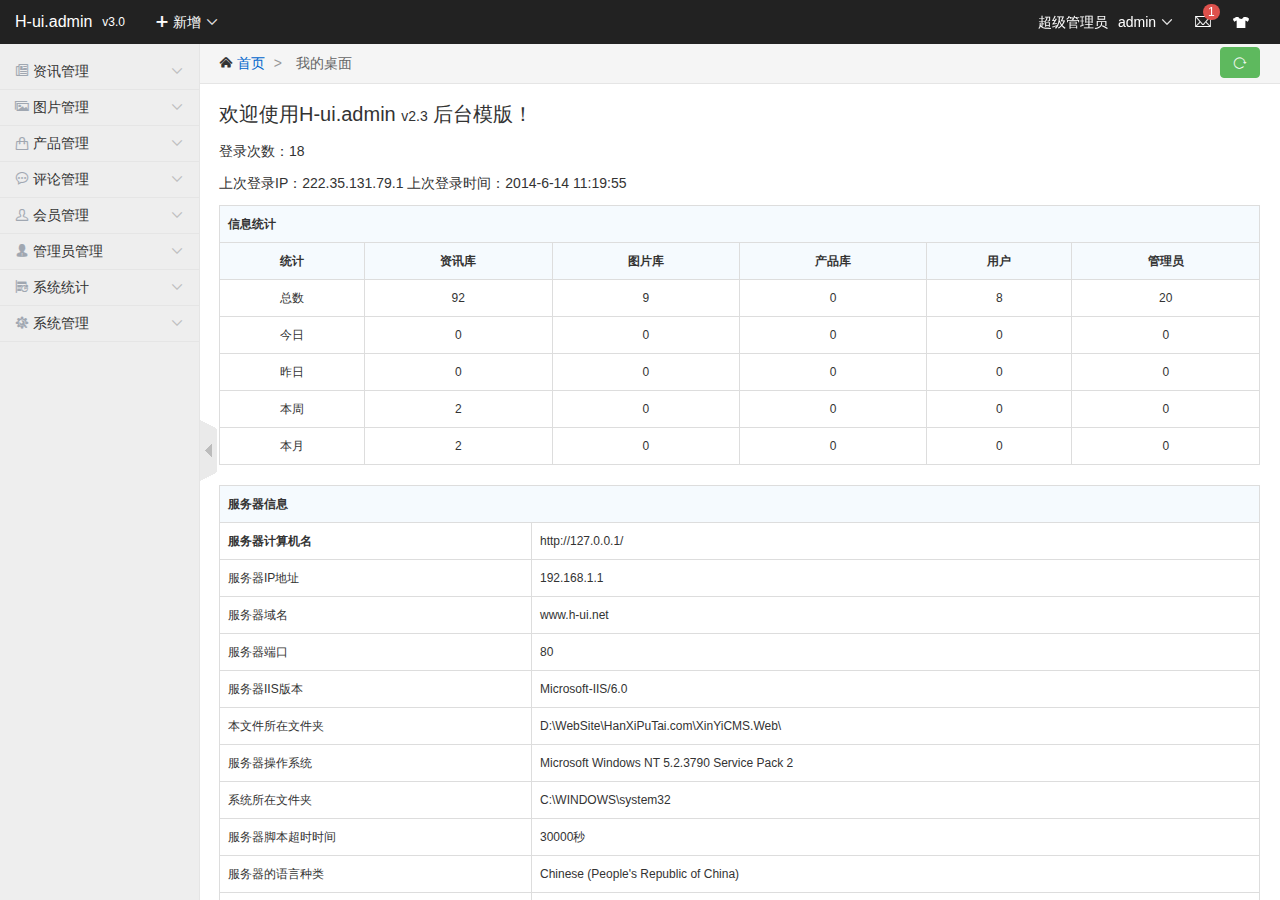
<file: admin/index.html>
﻿<!--_meta 作为公共模版分离出去-->
<!DOCTYPE HTML>
<html>
<head>
<meta charset="utf-8">
<meta name="renderer" content="webkit|ie-comp|ie-stand">
<meta http-equiv="X-UA-Compatible" content="IE=edge,chrome=1">
<meta name="viewport" content="width=device-width,initial-scale=1,minimum-scale=1.0,maximum-scale=1.0,user-scalable=no" />
<meta http-equiv="Cache-Control" content="no-siteapp" />
<link rel="Bookmark" href="favicon.ico" >
<link rel="Shortcut Icon" href="favicon.ico" />
<!--[if lt IE 9]>
<script type="text/javascript" src="lib/html5.js"></script>
<script type="text/javascript" src="lib/respond.min.js"></script>
<![endif]-->
<link rel="stylesheet" type="text/css" href="static/h-ui/css/H-ui.min.css" />
<link rel="stylesheet" type="text/css" href="static/h-ui.admin/css/H-ui.admin.css" />
<link rel="stylesheet" type="text/css" href="lib/Hui-iconfont/1.0.8/iconfont.css" />
<link rel="stylesheet" type="text/css" href="static/h-ui.admin/skin/default/skin.css" id="skin" />
<link rel="stylesheet" type="text/css" href="static/h-ui.admin/css/style.css" />
<!--[if IE 6]>
<script type="text/javascript" src="http://lib.h-ui.net/DD_belatedPNG_0.0.8a-min.js" ></script>
<script>DD_belatedPNG.fix('*');</script>
<![endif]-->
<!--/meta 作为公共模版分离出去-->

<title>H-ui.admin v3.0</title>
<meta name="keywords" content="H-ui.admin v3.0,H-ui网站后台模版,后台模版下载,后台管理系统模版,HTML后台模版下载">
<meta name="description" content="H-ui.admin v3.0，是一款由国人开发的轻量级扁平化网站后台模板，完全免费开源的网站后台管理系统模版，适合中小型CMS后台系统。">
</head>
<body>
<!--_header 作为公共模版分离出去-->
<header class="navbar-wrapper">
	<div class="navbar navbar-fixed-top">
		<div class="container-fluid cl"> <a class="logo navbar-logo f-l mr-10 hidden-xs" href="/aboutHui.shtml">H-ui.admin</a> <a class="logo navbar-logo-m f-l mr-10 visible-xs" href="/aboutHui.shtml">H-ui</a> 
			<span class="logo navbar-slogan f-l mr-10 hidden-xs">v3.0</span> 
			<a aria-hidden="false" class="nav-toggle Hui-iconfont visible-xs" href="javascript:;">&#xe667;</a>
			<nav class="nav navbar-nav">
				<ul class="cl">
					<li class="dropDown dropDown_hover"><a href="javascript:;" class="dropDown_A"><i class="Hui-iconfont">&#xe600;</i> 新增 <i class="Hui-iconfont">&#xe6d5;</i></a>
						<ul class="dropDown-menu menu radius box-shadow">
							<li><a href="javascript:;" onclick="article_add('添加资讯','article-add.html')"><i class="Hui-iconfont">&#xe616;</i> 资讯</a></li>
							<li><a href="javascript:;" onclick="picture_add('添加资讯','picture-add.html')"><i class="Hui-iconfont">&#xe613;</i> 图片</a></li>
							<li><a href="javascript:;" onclick="product_add('添加资讯','product-add.html')"><i class="Hui-iconfont">&#xe620;</i> 产品</a></li>
							<li><a href="javascript:;" onclick="member_add('添加用户','member-add.html','','510')"><i class="Hui-iconfont">&#xe60d;</i> 用户</a></li>
				</ul>
			</li>
		</ul>
	</nav>
			<nav id="Hui-userbar" class="nav navbar-nav navbar-userbar hidden-xs">
				<ul class="cl">
					<li>超级管理员</li>
					<li class="dropDown dropDown_hover"> <a href="#" class="dropDown_A">admin <i class="Hui-iconfont">&#xe6d5;</i></a>
						<ul class="dropDown-menu menu radius box-shadow">
							<li><a href="javascript:;" onClick="myselfinfo()">个人信息</a></li>
							<li><a href="#">切换账户</a></li>
							<li><a href="#">退出</a></li>
				</ul>
			</li>
					<li id="Hui-msg"> <a href="#" title="消息"><span class="badge badge-danger">1</span><i class="Hui-iconfont" style="font-size:18px">&#xe68a;</i></a> </li>
					<li id="Hui-skin" class="dropDown right dropDown_hover"> <a href="javascript:;" class="dropDown_A" title="换肤"><i class="Hui-iconfont" style="font-size:18px">&#xe62a;</i></a>
						<ul class="dropDown-menu menu radius box-shadow">
							<li><a href="javascript:;" data-val="default" title="默认（黑色）">默认（黑色）</a></li>
							<li><a href="javascript:;" data-val="blue" title="蓝色">蓝色</a></li>
							<li><a href="javascript:;" data-val="green" title="绿色">绿色</a></li>
							<li><a href="javascript:;" data-val="red" title="红色">红色</a></li>
							<li><a href="javascript:;" data-val="yellow" title="黄色">黄色</a></li>
							<li><a href="javascript:;" data-val="orange" title="橙色">橙色</a></li>
				</ul>
			</li>
		</ul>
	</nav>
</div>
</div>
</header>
<!--/_header 作为公共模版分离出去-->

<!--_menu 作为公共模版分离出去-->
<aside class="Hui-aside">
	
	<div class="menu_dropdown bk_2">
		<dl id="menu-article">
			<dt><i class="Hui-iconfont">&#xe616;</i> 资讯管理<i class="Hui-iconfont menu_dropdown-arrow">&#xe6d5;</i></dt>
			<dd>
				<ul>
					<li><a href="article-list.html" title="资讯管理">资讯管理</a></li>
		</ul>
	</dd>
</dl>
		<dl id="menu-picture">
			<dt><i class="Hui-iconfont">&#xe613;</i> 图片管理<i class="Hui-iconfont menu_dropdown-arrow">&#xe6d5;</i></dt>
			<dd>
				<ul>
					<li><a href="picture-list.html" title="图片管理">图片管理</a></li>
		</ul>
	</dd>
</dl>
		<dl id="menu-product">
			<dt><i class="Hui-iconfont">&#xe620;</i> 产品管理<i class="Hui-iconfont menu_dropdown-arrow">&#xe6d5;</i></dt>
			<dd>
				<ul>
					<li><a href="product-brand.html" title="品牌管理">品牌管理</a></li>
					<li><a href="product-category.html" title="分类管理">分类管理</a></li>
					<li><a href="product-list.html" title="产品管理">产品管理</a></li>
		</ul>
	</dd>
</dl>
		<dl id="menu-comments">
			<dt><i class="Hui-iconfont">&#xe622;</i> 评论管理<i class="Hui-iconfont menu_dropdown-arrow">&#xe6d5;</i></dt>
			<dd>
				<ul>
					<li><a href="http://h-ui.duoshuo.com/admin/" title="评论列表">评论列表</a></li>
					<li><a href="feedback-list.html" title="意见反馈">意见反馈</a></li>
		</ul>
	</dd>
</dl>
		<dl id="menu-member">
			<dt><i class="Hui-iconfont">&#xe60d;</i> 会员管理<i class="Hui-iconfont menu_dropdown-arrow">&#xe6d5;</i></dt>
			<dd>
				<ul>
					<li><a href="member-list.html" title="会员列表">会员列表</a></li>
					<li><a href="member-del.html" title="删除的会员">删除的会员</a></li>
					<li><a href="member-level.html" title="等级管理">等级管理</a></li>
					<li><a href="member-scoreoperation.html" title="积分管理">积分管理</a></li>
					<li><a href="member-record-browse.html" title="浏览记录">浏览记录</a></li>
					<li><a href="member-record-download.html" title="下载记录">下载记录</a></li>
					<li><a href="member-record-share.html" title="分享记录">分享记录</a></li>
		</ul>
	</dd>
</dl>
		<dl id="menu-admin">
			<dt><i class="Hui-iconfont">&#xe62d;</i> 管理员管理<i class="Hui-iconfont menu_dropdown-arrow">&#xe6d5;</i></dt>
			<dd>
				<ul>
					<li><a href="admin-role.html" title="角色管理">角色管理</a></li>
					<li><a href="admin-permission.html" title="权限管理">权限管理</a></li>
					<li><a href="admin-list.html" title="管理员列表">管理员列表</a></li>
		</ul>
	</dd>
</dl>
		<dl id="menu-tongji">
			<dt><i class="Hui-iconfont">&#xe61a;</i> 系统统计<i class="Hui-iconfont menu_dropdown-arrow">&#xe6d5;</i></dt>
			<dd>
				<ul>
					<li><a href="charts-1.html" title="折线图">折线图</a></li>
					<li><a href="charts-2.html" title="时间轴折线图">时间轴折线图</a></li>
					<li><a href="charts-3.html" title="区域图">区域图</a></li>
					<li><a href="charts-4.html" title="柱状图">柱状图</a></li>
					<li><a href="charts-5.html" title="饼状图">饼状图</a></li>
					<li><a href="charts-6.html" title="3D柱状图">3D柱状图</a></li>
					<li><a href="charts-7.html" title="3D饼状图">3D饼状图</a></li>
		</ul>
	</dd>
</dl>
		<dl id="menu-system">
			<dt><i class="Hui-iconfont">&#xe62e;</i> 系统管理<i class="Hui-iconfont menu_dropdown-arrow">&#xe6d5;</i></dt>
			<dd>
				<ul>
					<li><a href="system-base.html" title="系统设置">系统设置</a></li>
					<li><a href="system-category.html" title="栏目管理">栏目管理</a></li>
					<li><a href="system-data.html" title="数据字典">数据字典</a></li>
					<li><a href="system-shielding.html" title="屏蔽词">屏蔽词</a></li>
					<li><a href="system-log.html" title="系统日志">系统日志</a></li>
		</ul>
	</dd>
</dl>
</div>
</aside>
<div class="dislpayArrow hidden-xs"><a class="pngfix" href="javascript:void(0);" onClick="displaynavbar(this)"></a></div>
<!--/_menu 作为公共模版分离出去-->

<section class="Hui-article-box">
	<nav class="breadcrumb"><i class="Hui-iconfont"></i> <a href="/" class="maincolor">首页</a> 
		<span class="c-999 en">&gt;</span>
		<span class="c-666">我的桌面</span> 
		<a class="btn btn-success radius r" style="line-height:1.6em;margin-top:3px" href="javascript:location.replace(location.href);" title="刷新" ><i class="Hui-iconfont">&#xe68f;</i></a></nav>
	<div class="Hui-article">
		<article class="cl pd-20">
			<p class="f-20 text-success">欢迎使用H-ui.admin
				<span class="f-14">v2.3</span>
				后台模版！</p>
			<p>登录次数：18 </p>
			<p>上次登录IP：222.35.131.79.1  上次登录时间：2014-6-14 11:19:55</p>
			<table class="table table-border table-bordered table-bg">
				<thead>
					<tr>
						<th colspan="7" scope="col">信息统计</th>
			</tr>
					<tr class="text-c">
						<th>统计</th>
						<th>资讯库</th>
						<th>图片库</th>
						<th>产品库</th>
						<th>用户</th>
						<th>管理员</th>
			</tr>
		</thead>
				<tbody>
					<tr class="text-c">
						<td>总数</td>
						<td>92</td>
						<td>9</td>
						<td>0</td>
						<td>8</td>
						<td>20</td>
			</tr>
					<tr class="text-c">
						<td>今日</td>
						<td>0</td>
						<td>0</td>
						<td>0</td>
						<td>0</td>
						<td>0</td>
			</tr>
					<tr class="text-c">
						<td>昨日</td>
						<td>0</td>
						<td>0</td>
						<td>0</td>
						<td>0</td>
						<td>0</td>
			</tr>
					<tr class="text-c">
						<td>本周</td>
						<td>2</td>
						<td>0</td>
						<td>0</td>
						<td>0</td>
						<td>0</td>
			</tr>
					<tr class="text-c">
						<td>本月</td>
						<td>2</td>
						<td>0</td>
						<td>0</td>
						<td>0</td>
						<td>0</td>
			</tr>
		</tbody>
	</table>
			<table class="table table-border table-bordered table-bg mt-20">
				<thead>
					<tr>
						<th colspan="2" scope="col">服务器信息</th>
			</tr>
		</thead>
				<tbody>
					<tr>
						<th width="30%">服务器计算机名</th>
						<td><span id="lbServerName">http://127.0.0.1/</span></td>
			</tr>
					<tr>
						<td>服务器IP地址</td>
						<td>192.168.1.1</td>
			</tr>
					<tr>
						<td>服务器域名</td>
						<td>www.h-ui.net</td>
			</tr>
					<tr>
						<td>服务器端口 </td>
						<td>80</td>
			</tr>
					<tr>
						<td>服务器IIS版本 </td>
						<td>Microsoft-IIS/6.0</td>
			</tr>
					<tr>
						<td>本文件所在文件夹 </td>
						<td>D:\WebSite\HanXiPuTai.com\XinYiCMS.Web\</td>
			</tr>
					<tr>
						<td>服务器操作系统 </td>
						<td>Microsoft Windows NT 5.2.3790 Service Pack 2</td>
			</tr>
					<tr>
						<td>系统所在文件夹 </td>
						<td>C:\WINDOWS\system32</td>
			</tr>
					<tr>
						<td>服务器脚本超时时间 </td>
						<td>30000秒</td>
			</tr>
					<tr>
						<td>服务器的语言种类 </td>
						<td>Chinese (People's Republic of China)</td>
			</tr>
					<tr>
						<td>.NET Framework 版本 </td>
						<td>2.050727.3655</td>
			</tr>
					<tr>
						<td>服务器当前时间 </td>
						<td>2014-6-14 12:06:23</td>
			</tr>
					<tr>
						<td>服务器IE版本 </td>
						<td>6.0000</td>
			</tr>
					<tr>
						<td>服务器上次启动到现在已运行 </td>
						<td>7210分钟</td>
			</tr>
					<tr>
						<td>逻辑驱动器 </td>
						<td>C:\D:\</td>
			</tr>
					<tr>
						<td>CPU 总数 </td>
						<td>4</td>
			</tr>
					<tr>
						<td>CPU 类型 </td>
						<td>x86 Family 6 Model 42 Stepping 1, GenuineIntel</td>
			</tr>
					<tr>
						<td>虚拟内存 </td>
						<td>52480M</td>
			</tr>
					<tr>
						<td>当前程序占用内存 </td>
						<td>3.29M</td>
			</tr>
					<tr>
						<td>Asp.net所占内存 </td>
						<td>51.46M</td>
			</tr>
					<tr>
						<td>当前Session数量 </td>
						<td>8</td>
			</tr>
					<tr>
						<td>当前SessionID </td>
						<td>gznhpwmp34004345jz2q3l45</td>
			</tr>
					<tr>
						<td>当前系统用户名 </td>
						<td>NETWORK SERVICE</td>
			</tr>
		</tbody>
	</table>
</article>
		<footer class="footer">
			<p>感谢jQuery、layer、laypage、Validform、UEditor、My97DatePicker、iconfont、Datatables、WebUploaded、icheck、highcharts、bootstrap-Switch<br> Copyright &copy;2015 H-ui.admin v3.0 All Rights Reserved.<br> 本后台系统由<a href="http://www.h-ui.net/" target="_blank" title="H-ui前端框架">H-ui前端框架</a>提供前端技术支持</p>
</footer>
</div>
</section>

<!--_footer 作为公共模版分离出去-->
<script type="text/javascript" src="lib/jquery/1.9.1/jquery.min.js"></script> 
<script type="text/javascript" src="lib/layer/2.4/layer.js"></script>
<script type="text/javascript" src="static/h-ui/js/H-ui.js"></script> 
<script type="text/javascript" src="static/h-ui.admin/js/H-ui.admin.page.js"></script> 
<!--/_footer /作为公共模版分离出去-->

<!--请在下方写此页面业务相关的脚本-->
<script type="text/javascript">

</script>
<!--/请在上方写此页面业务相关的脚本-->

<!--此乃百度统计代码，请自行删除-->
<script>
var _hmt = _hmt || [];
(function() {
  var hm = document.createElement("script");
  hm.src = "https://hm.baidu.com/hm.js?080836300300be57b7f34f4b3e97d911";
  var s = document.getElementsByTagName("script")[0]; 
  s.parentNode.insertBefore(hm, s);
})();
</script>
<!--/此乃百度统计代码，请自行删除-->
</body>
</html>
</file>
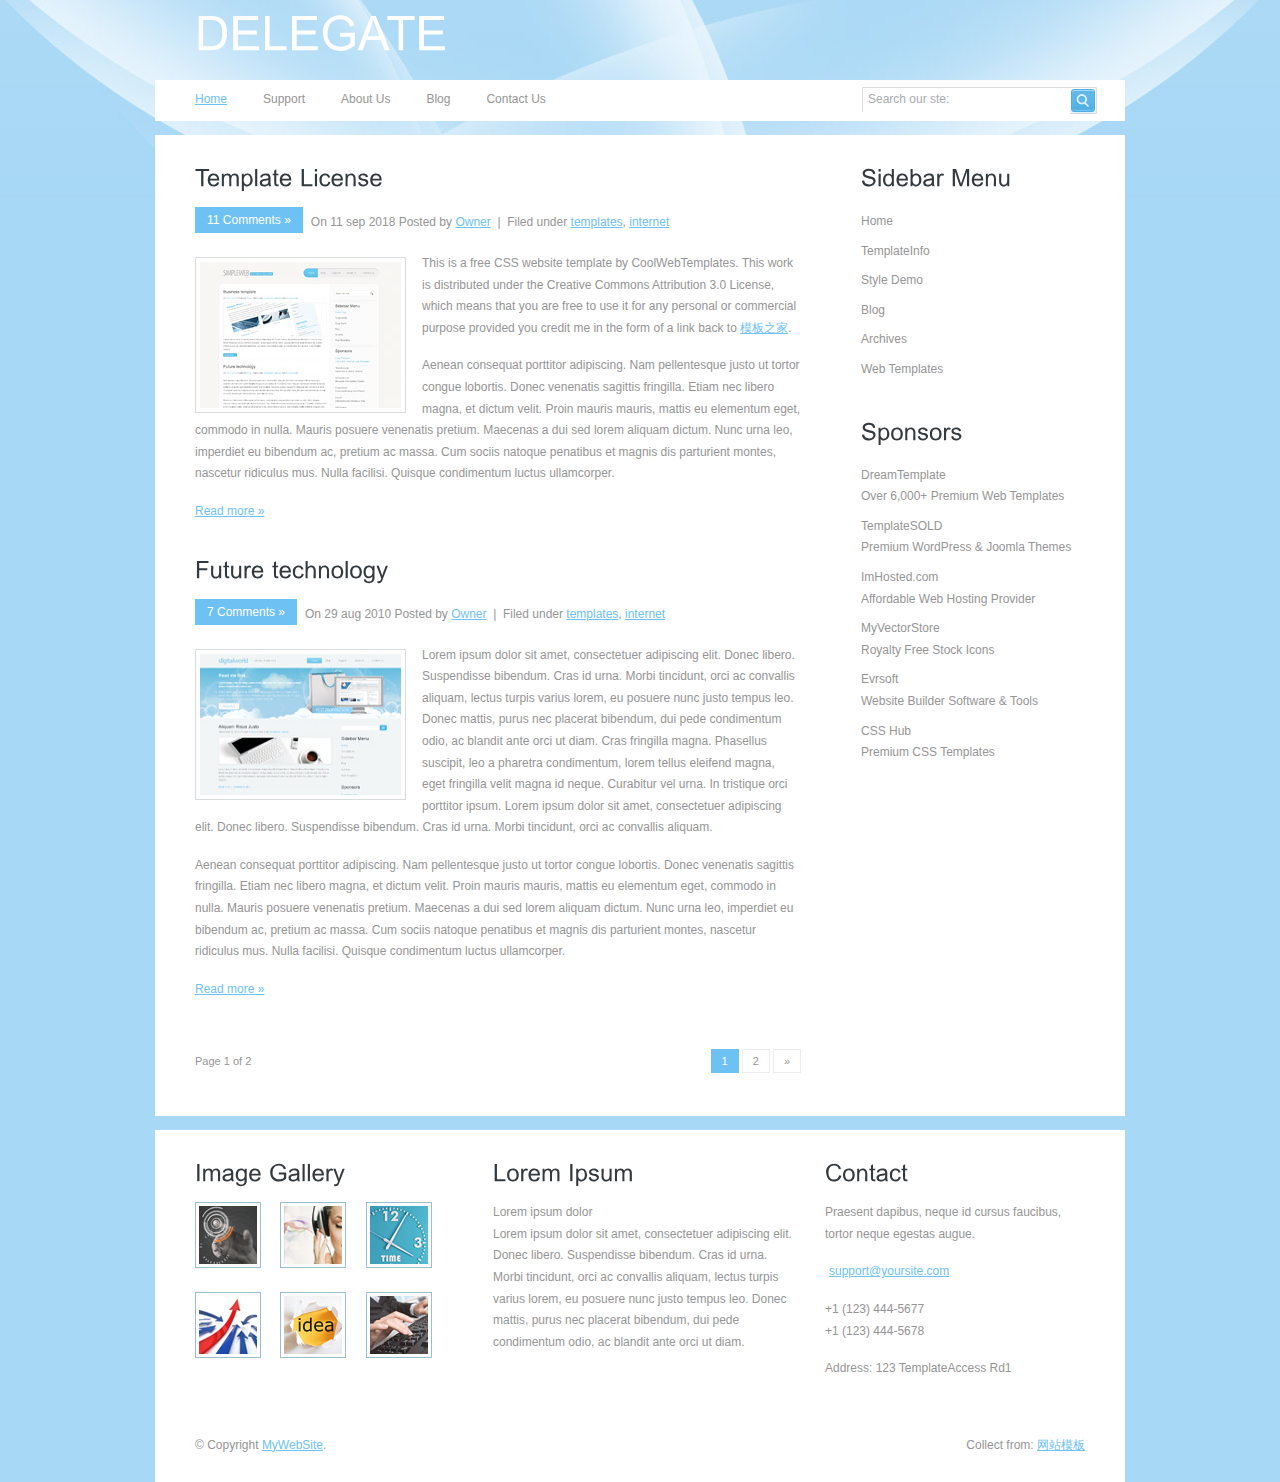
<file: blog2/index.html>
<!DOCTYPE html PUBLIC "-//W3C//DTD XHTML 1.0 Transitional//EN" "http://www.w3.org/TR/xhtml1/DTD/xhtml1-transitional.dtd">
<html xmlns="http://www.w3.org/1999/xhtml">
<head>
<title>www.cssmoban.com-模板之家</title>
<meta http-equiv="Content-Type" content="text/html; charset=UTF-8" />
<link href="style.css" rel="stylesheet" type="text/css" />

<script type="text/javascript" src="js/cufon-yui.js"></script>
<script type="text/javascript" src="js/arial.js"></script>
<script type="text/javascript" src="js/cuf_run.js"></script>
<!-- CuFon ends -->
</head>
<body>
<div class="main">

  <div class="header">
    <div class="header_resize">
      <div class="logo"><h1><a href="index.html">Delegate</a></h1></div>
      <div class="clr"></div>
      <div class="menu_nav">
        <div class="searchform">
          <form id="formsearch" name="formsearch" method="post" action="">
            <span><input name="editbox_search" class="editbox_search" id="editbox_search" maxlength="80" value="Search our ste:" type="text" /></span>
            <input name="button_search" src="images/search_btn.gif" class="button_search" type="image" />
          </form>
        </div>
        <ul>
          <li class="active"><a href="index.html">Home</a></li>
          <li><a href="support.html">Support</a></li>
          <li><a href="about.html">About Us</a></li>
          <li><a href="blog.html">Blog</a></li>
          <li><a href="contact.html">Contact Us</a></li>
        </ul>
      </div>
      <div class="clr"></div>
    </div>
  </div>

  <div class="content">
    <div class="content_resize">
      <div class="mainbar">
        <div class="article">
          <h2><span>Template</span> License</h2><div class="clr"></div>
          <p class="infopost"><a href="#" class="com">11 Comments &raquo;</a> <span class="date">On 11 sep 2018</span> Posted by <a href="#">Owner</a> &nbsp;|&nbsp; Filed under <a href="#">templates</a>, <a href="#">internet</a></p>
          <img src="images/img1.jpg" width="201" height="146" alt="image" class="fl" />
          <p>This is a free CSS website template by CoolWebTemplates. This 
work is distributed under the Creative Commons Attribution 3.0 License, 
which means that you are free to use it for any personal or commercial purpose provided you credit me in the form of a link back to <a href="http://www.cssmoban.com/" title="模板之家">模板之家</a>.</p>
          <p>Aenean consequat porttitor adipiscing. Nam pellentesque justo ut tortor congue lobortis. Donec venenatis sagittis fringilla. Etiam nec libero magna, et dictum velit. Proin mauris mauris, mattis eu elementum eget, commodo in nulla. Mauris posuere venenatis pretium. Maecenas a dui sed lorem aliquam dictum. Nunc urna leo, imperdiet eu bibendum ac, pretium ac massa. Cum sociis natoque penatibus et magnis dis parturient montes, nascetur ridiculus mus. Nulla facilisi. Quisque condimentum luctus ullamcorper.</p>
          <p class="spec"><a href="#" class="rm">Read more &raquo;</a></p>
        </div>
        <div class="article">
          <h2><span>Future</span> technology</h2><div class="clr"></div>
          <p class="infopost"><a href="#" class="com">7 Comments &raquo;</a> <span class="date">On 29 aug 2010</span> Posted by <a href="#">Owner</a> &nbsp;|&nbsp; Filed under <a href="#">templates</a>, <a href="#">internet</a></p>
          <img src="images/img2.jpg" width="201" height="141" alt="image" class="fl" />
          <p>Lorem ipsum dolor sit amet, consectetuer adipiscing elit. Donec libero. Suspendisse bibendum. Cras id urna. Morbi tincidunt, orci ac convallis aliquam, lectus turpis varius lorem, eu posuere nunc justo tempus leo. Donec mattis, purus nec placerat bibendum, dui pede condimentum odio, ac blandit ante orci ut diam. Cras fringilla magna. Phasellus suscipit, leo a pharetra condimentum, lorem tellus eleifend magna, eget fringilla velit magna id neque. Curabitur vel urna. In tristique orci porttitor ipsum. Lorem ipsum dolor sit amet, consectetuer adipiscing elit. Donec libero. Suspendisse bibendum. Cras id urna. Morbi tincidunt, orci ac convallis aliquam.</p>
          <p>Aenean consequat porttitor adipiscing. Nam pellentesque justo ut tortor congue lobortis. Donec venenatis sagittis fringilla. Etiam nec libero magna, et dictum velit. Proin mauris mauris, mattis eu elementum eget, commodo in nulla. Mauris posuere venenatis pretium. Maecenas a dui sed lorem aliquam dictum. Nunc urna leo, imperdiet eu bibendum ac, pretium ac massa. Cum sociis natoque penatibus et magnis dis parturient montes, nascetur ridiculus mus. Nulla facilisi. Quisque condimentum luctus ullamcorper.</p>
          <p class="spec"><a href="#" class="rm">Read more &raquo;</a></p>
        </div>
        <p class="pages"><small>Page 1 of 2 &nbsp;&nbsp;&nbsp;</small> <span>1</span> <a href="#">2</a> <a href="#">&raquo;</a></p>
      </div>
      <div class="sidebar">
        <div class="gadget">
          <h2 class="star"><span>Sidebar</span> Menu</h2><div class="clr"></div>
          <ul class="sb_menu">
            <li><a href="#">Home</a></li>
            <li><a href="#">TemplateInfo</a></li>
            <li><a href="#">Style Demo</a></li>
            <li><a href="#">Blog</a></li>
            <li><a href="#">Archives</a></li>
            <li><a href="#">Web Templates</a></li>
          </ul>
        </div>
        <div class="gadget">
          <h2 class="star"><span>Sponsors</span></h2><div class="clr"></div>
          <ul class="ex_menu">
            <li><a href="#" title="Website Templates">DreamTemplate</a><br />Over 6,000+ Premium Web Templates</li>
            <li><a href="#">TemplateSOLD</a><br />Premium WordPress &amp; Joomla Themes</li>
            <li><a href="#" title="Affordable Hosting">ImHosted.com</a><br />Affordable Web Hosting Provider</li>
            <li><a href="#" title="Stock Icons">MyVectorStore</a><br />Royalty Free Stock Icons</li>
            <li><a href="#" title="Website Builder">Evrsoft</a><br />Website Builder Software &amp; Tools</li>
            <li><a href="#" title="CSS Templates">CSS Hub</a><br />Premium CSS Templates</li>
          </ul>
        </div>
      </div>
      <div class="clr"></div>
    </div>
  </div>

  <div class="fbg">
    <div class="fbg_resize">
      <div class="col c1">
        <h2><span>Image Gallery</span></h2>
        <a href="#"><img src="images/pix1.jpg" width="58" height="58" alt="pix" /></a>
        <a href="#"><img src="images/pix2.jpg" width="58" height="58" alt="pix" /></a>
        <a href="#"><img src="images/pix3.jpg" width="58" height="58" alt="pix" /></a>
        <a href="#"><img src="images/pix4.jpg" width="58" height="58" alt="pix" /></a>
        <a href="#"><img src="images/pix5.jpg" width="58" height="58" alt="pix" /></a>
        <a href="#"><img src="images/pix6.jpg" width="58" height="58" alt="pix" /></a>
      </div>
      <div class="col c2">
        <h2><span>Lorem Ipsum</span></h2>
        <p>Lorem ipsum dolor<br />Lorem ipsum dolor sit amet, consectetuer adipiscing elit. Donec libero. Suspendisse bibendum. Cras id urna. Morbi tincidunt, orci ac convallis aliquam, lectus turpis varius lorem, eu posuere nunc justo tempus leo. Donec mattis, purus nec placerat bibendum, dui pede condimentum odio, ac blandit ante orci ut diam.</p>
      </div>
      <div class="col c3">
        <h2><span>Contact</span></h2>
        <p>Praesent dapibus, neque id cursus faucibus, tortor neque egestas augue.</p>
        <p><a href="mailto:support@yoursite.com">support@yoursite.com</a></p>
        <p>+1 (123) 444-5677<br />+1 (123) 444-5678</p>
        <p>Address: 123 TemplateAccess Rd1</p>
      </div>
      <div class="clr"></div>
    </div>
  </div>
  <div class="footer">
    <div class="footer_resize">
      <p class="lf">&copy; Copyright <a href="#">MyWebSite</a>. <span>Collect from: <a href="http://www.cssmoban.com/" title="网站模板" target="_blank">网站模板</a></span></p>
      <div class="clr"></div>
    </div>
  </div>
</div>
</body>
</html>
</file>
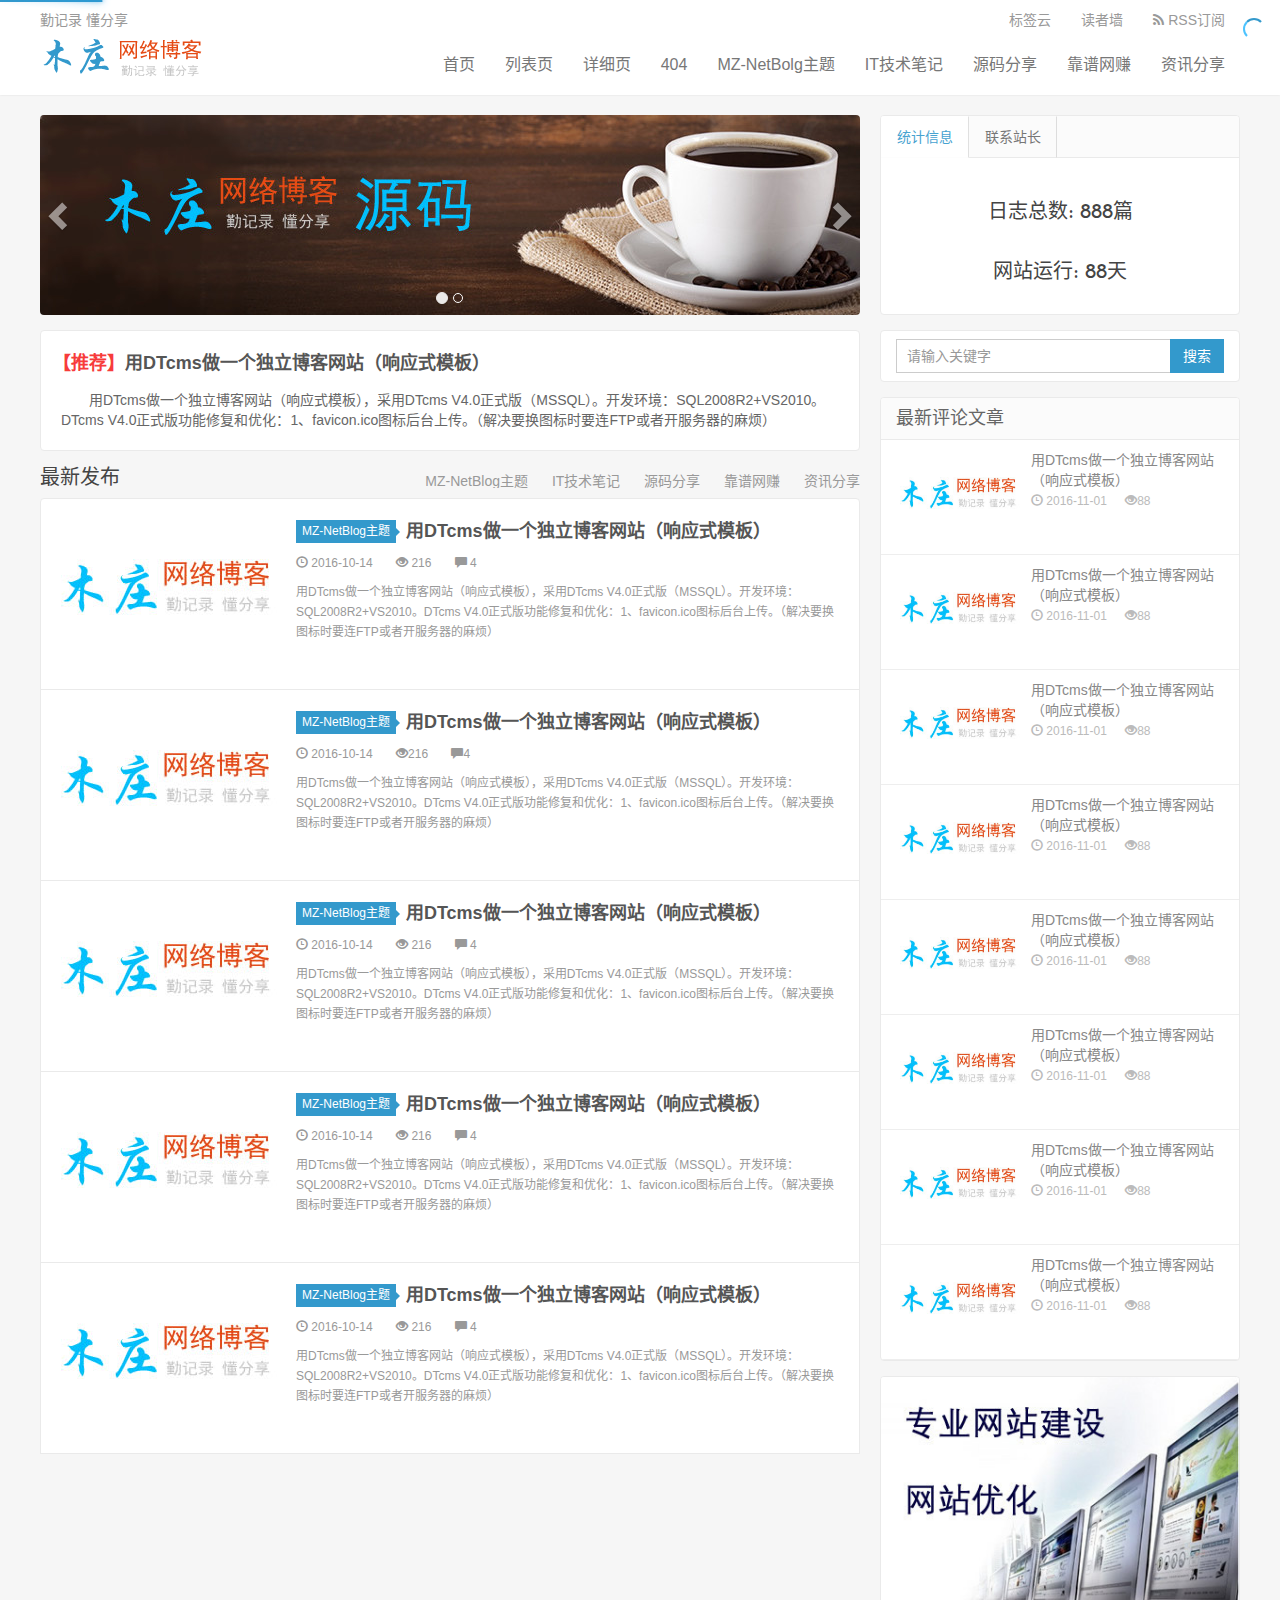
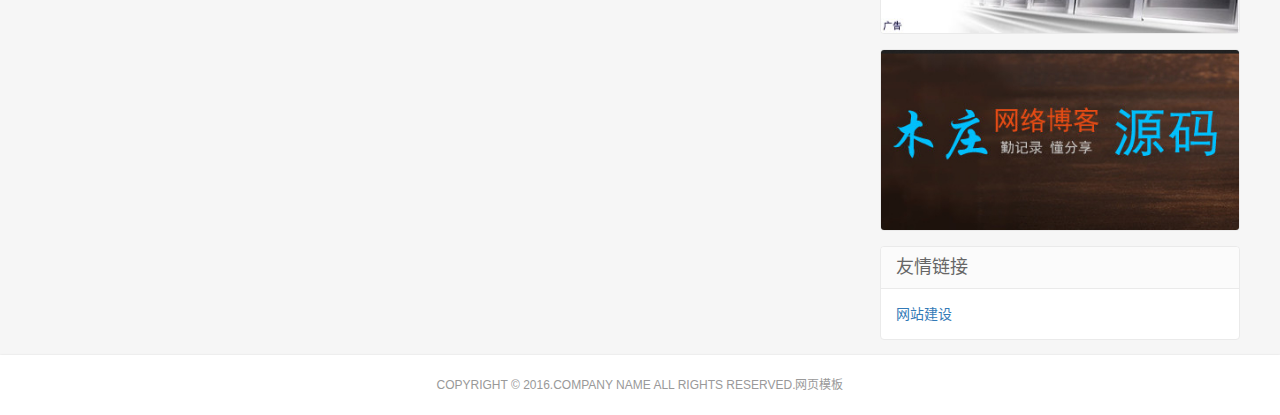
<file: blog3/index.html>
<!doctype html>
<html lang="zh-CN">
<head>
<meta charset="utf-8">
<meta name="renderer" content="webkit">
<meta http-equiv="X-UA-Compatible" content="IE=edge">
<meta name="viewport" content="width=device-width, initial-scale=1">
<title>Home</title>
<meta name="keywords" content="">
<meta name="description" content="">
<link rel="stylesheet" type="text/css" href="css/bootstrap.min.css">
<link rel="stylesheet" type="text/css" href="css/nprogress.css">
<link rel="stylesheet" type="text/css" href="css/style.css">
<link rel="stylesheet" type="text/css" href="css/font-awesome.min.css">
<link rel="apple-touch-icon-precomposed" href="images/icon.png">
<link rel="shortcut icon" href="images/favicon.ico">
<script src="js/jquery-2.1.4.min.js"></script>
<script src="js/nprogress.js"></script>
<script src="js/jquery.lazyload.min.js"></script>
<!--[if gte IE 9]>
  <script src="js/jquery-1.11.1.min.js" type="text/javascript"></script>
  <script src="js/html5shiv.min.js" type="text/javascript"></script>
  <script src="js/respond.min.js" type="text/javascript"></script>
  <script src="js/selectivizr-min.js" type="text/javascript"></script>
<![endif]-->
<!--[if lt IE 9]>
  <script>window.location.href='upgrade-browser.html';</script>
<![endif]-->
</head>
<body class="user-select">
<header class="header">
<nav class="navbar navbar-default" id="navbar">
<div class="container">
  <div class="header-topbar hidden-xs link-border">
	<ul class="site-nav topmenu">
	  <li><a href="#" >标签云</a></li>
		<li><a href="#" rel="nofollow" >读者墙</a></li>
		<li><a href="#" title="RSS订阅" >
			<i class="fa fa-rss">
			</i> RSS订阅
		</a></li>
	</ul>
			 勤记录 懂分享</div>
  <div class="navbar-header">
	<button type="button" class="navbar-toggle collapsed" data-toggle="collapse" data-target="#header-navbar" aria-expanded="false"> <span class="sr-only"></span> <span class="icon-bar"></span> <span class="icon-bar"></span> <span class="icon-bar"></span> </button>
	<h1 class="logo hvr-bounce-in"><a href="#" title="木庄网络博客"><img src="images/201610171329086541.png" alt="木庄网络博客"></a></h1>
  </div>
  <div class="collapse navbar-collapse" id="header-navbar">
	<form class="navbar-form visible-xs" action="/Search" method="post">
	  <div class="input-group">
		<input type="text" name="keyword" class="form-control" placeholder="请输入关键字" maxlength="20" autocomplete="off">
		<span class="input-group-btn">
		<button class="btn btn-default btn-search" name="search" type="submit">搜索</button>
		</span> </div>
	</form>
	<ul class="nav navbar-nav navbar-right">
	  <li><a data-cont="木庄网络博客" title="木庄网络博客" href="index.html">首页</a></li>
	  <li><a data-cont="列表页" title="列表页" href="list.html">列表页</a></li>
	  <li><a data-cont="详细页" title="详细页" href="show.html">详细页</a></li>
	  <li><a data-cont="404" title="404" href="404.html">404</a></li>
	  <li><a data-cont="MZ-NetBolg主题" title="MZ-NetBolg主题" href="#" >MZ-NetBolg主题</a></li>
	  <li><a data-cont="IT技术笔记" title="IT技术笔记" href="#" >IT技术笔记</a></li>
	  <li><a data-cont="源码分享" title="源码分享" href="#" >源码分享</a></li>
	  <li><a data-cont="靠谱网赚" title="靠谱网赚" href="#" >靠谱网赚</a></li>
	  <li><a data-cont="资讯分享" title="资讯分享" href="#" >资讯分享</a></li>
	</ul>
  </div>
</div>
</nav>
</header>
<section class="container">
<div class="content-wrap">
<div class="content">
  <div id="focusslide" class="carousel slide" data-ride="carousel">
	<ol class="carousel-indicators">
	  <li data-target="#focusslide" data-slide-to="0" class="active"></li>
	  <li data-target="#focusslide" data-slide-to="1"></li>
	</ol>
	<div class="carousel-inner" role="listbox">
	  <div class="item active">
	  <a href="#" target="_blank" title="木庄网络博客源码" >
	  <img src="images//201610181557196870.jpg" alt="木庄网络博客源码" class="img-responsive"></a>
	  </div>
	  <div class="item">
	  <a href="#" target="_blank" title="专业网站建设" >
	  <img src="images//201610241227558789.jpg" alt="专业网站建设" class="img-responsive"></a>
	  </div>
	</div>
	<a class="left carousel-control" href="#focusslide" role="button" data-slide="prev" rel="nofollow"> <span class="glyphicon glyphicon-chevron-left" aria-hidden="true"></span> <span class="sr-only">上一个</span> </a> <a class="right carousel-control" href="#focusslide" role="button" data-slide="next" rel="nofollow"> <span class="glyphicon glyphicon-chevron-right" aria-hidden="true"></span> <span class="sr-only">下一个</span> </a> </div>
  <article class="excerpt-minic excerpt-minic-index">
		<h2><span class="red">【推荐】</span><a target="_blank" href="#" title="用DTcms做一个独立博客网站（响应式模板）" >用DTcms做一个独立博客网站（响应式模板）</a>
		</h2>
		<p class="note">用DTcms做一个独立博客网站（响应式模板），采用DTcms V4.0正式版（MSSQL）。开发环境：SQL2008R2+VS2010。DTcms V4.0正式版功能修复和优化：1、favicon.ico图标后台上传。（解决要换图标时要连FTP或者开服务器的麻烦）</p>
	</article>
  <div class="title">
	<h3>最新发布</h3>
	<div class="more">                
			<a href="#" title="MZ-NetBlog主题" >MZ-NetBlog主题</a>                
			<a href="#" title="IT技术笔记" >IT技术笔记</a>                
			<a href="#" title="源码分享" >源码分享</a>                
			<a href="#" title="靠谱网赚" >靠谱网赚</a>                
			<a href="#" title="资讯分享" >资讯分享</a>                
		</div>
  </div>
  <article class="excerpt excerpt-1" style="">
  <a class="focus" href="#" title="用DTcms做一个独立博客网站（响应式模板）" target="_blank" ><img class="thumb" data-original="images/201610181739277776.jpg" src="images/201610181739277776.jpg" alt="用DTcms做一个独立博客网站（响应式模板）"  style="display: inline;"></a>
		<header><a class="cat" href="#" title="MZ-NetBlog主题" >MZ-NetBlog主题<i></i></a>
			<h2><a href="#" title="用DTcms做一个独立博客网站（响应式模板）" target="_blank" >用DTcms做一个独立博客网站（响应式模板）</a>
			</h2>
		</header>
		<p class="meta">
			<time class="time"><i class="glyphicon glyphicon-time"></i> 2016-10-14</time>
			<span class="views"><i class="glyphicon glyphicon-eye-open"></i> 216</span> <a class="comment" href="##comment" title="评论" target="_blank" ><i class="glyphicon glyphicon-comment"></i> 4</a>
		</p>
		<p class="note">用DTcms做一个独立博客网站（响应式模板），采用DTcms V4.0正式版（MSSQL）。开发环境：SQL2008R2+VS2010。DTcms V4.0正式版功能修复和优化：1、favicon.ico图标后台上传。（解决要换图标时要连FTP或者开服务器的麻烦）</p>
	</article>
  <article class="excerpt excerpt-2" style=""><a class="focus" href="#" title="用DTcms做一个独立博客网站（响应式模板）" target="_blank" ><img class="thumb" data-original="images/201610181739277776.jpg" src="images/201610181739277776.jpg" alt="用DTcms做一个独立博客网站（响应式模板）"  style="display: inline;"></a>
		<header><a class="cat" href="#" title="MZ-NetBlog主题" >MZ-NetBlog主题<i></i></a>
			<h2><a href="#" title="用DTcms做一个独立博客网站（响应式模板）" target="_blank" >用DTcms做一个独立博客网站（响应式模板）</a>
			</h2>
		</header>
		<p class="meta">
			<time class="time"><i class="glyphicon glyphicon-time"></i> 2016-10-14</time>
			<span class="views"><i class="glyphicon glyphicon-eye-open"></i>216</span> <a class="comment" href="##comment" title="评论" target="_blank" ><i class="glyphicon glyphicon-comment"></i>4</a>
		</p>
		<p class="note">用DTcms做一个独立博客网站（响应式模板），采用DTcms V4.0正式版（MSSQL）。开发环境：SQL2008R2+VS2010。DTcms V4.0正式版功能修复和优化：1、favicon.ico图标后台上传。（解决要换图标时要连FTP或者开服务器的麻烦）</p>
	</article>
  <article class="excerpt excerpt-3" style=""><a class="focus" href="#" title="用DTcms做一个独立博客网站（响应式模板）" target="_blank" ><img class="thumb" data-original="images/201610181739277776.jpg" src="images/201610181739277776.jpg" alt="用DTcms做一个独立博客网站（响应式模板）"  style="display: inline;"></a>
		<header><a class="cat" href="#" title="MZ-NetBlog主题" >MZ-NetBlog主题<i></i></a>
			<h2><a href="#" title="用DTcms做一个独立博客网站（响应式模板）" target="_blank" >用DTcms做一个独立博客网站（响应式模板）</a>
			</h2>
		</header>
		<p class="meta">
			<time class="time"><i class="glyphicon glyphicon-time"></i> 2016-10-14</time>
			<span class="views"><i class="glyphicon glyphicon-eye-open"></i> 216</span> <a class="comment" href="##comment" title="评论" target="_blank" ><i class="glyphicon glyphicon-comment"></i> 4</a>
		</p>
		<p class="note">用DTcms做一个独立博客网站（响应式模板），采用DTcms V4.0正式版（MSSQL）。开发环境：SQL2008R2+VS2010。DTcms V4.0正式版功能修复和优化：1、favicon.ico图标后台上传。（解决要换图标时要连FTP或者开服务器的麻烦）</p>
	</article>
  <article class="excerpt excerpt-4" style=""><a class="focus" href="#" title="用DTcms做一个独立博客网站（响应式模板）" target="_blank" ><img class="thumb" data-original="images/201610181739277776.jpg" src="images/201610181739277776.jpg" alt="用DTcms做一个独立博客网站（响应式模板）"  style="display: inline;"></a>
		<header><a class="cat" href="#" title="MZ-NetBlog主题" >MZ-NetBlog主题<i></i></a>
			<h2><a href="#" title="用DTcms做一个独立博客网站（响应式模板）" target="_blank" >用DTcms做一个独立博客网站（响应式模板）</a>
			</h2>
		</header>
		<p class="meta">
			<time class="time"><i class="glyphicon glyphicon-time"></i> 2016-10-14</time>
			<span class="views"><i class="glyphicon glyphicon-eye-open"></i> 216</span> <a class="comment" href="##comment" title="评论" target="_blank" ><i class="glyphicon glyphicon-comment"></i> 4</a>
		</p>
		<p class="note">用DTcms做一个独立博客网站（响应式模板），采用DTcms V4.0正式版（MSSQL）。开发环境：SQL2008R2+VS2010。DTcms V4.0正式版功能修复和优化：1、favicon.ico图标后台上传。（解决要换图标时要连FTP或者开服务器的麻烦）</p>
	</article>
  <article class="excerpt excerpt-5" style=""><a class="focus" href="#" title="用DTcms做一个独立博客网站（响应式模板）" target="_blank" ><img class="thumb" data-original="images/201610181739277776.jpg" src="images/201610181739277776.jpg" alt="用DTcms做一个独立博客网站（响应式模板）"  style="display: inline;"></a>
		<header><a class="cat" href="#" title="MZ-NetBlog主题" >MZ-NetBlog主题<i></i></a>
			<h2><a href="#" title="用DTcms做一个独立博客网站（响应式模板）" target="_blank" >用DTcms做一个独立博客网站（响应式模板）</a>
			</h2>
		</header>
		<p class="meta">
			<time class="time"><i class="glyphicon glyphicon-time"></i> 2016-10-14</time>
			<span class="views"><i class="glyphicon glyphicon-eye-open"></i> 216</span> <a class="comment" href="##comment" title="评论" target="_blank" ><i class="glyphicon glyphicon-comment"></i> 4</a>
		</p>
		<p class="note">用DTcms做一个独立博客网站（响应式模板），采用DTcms V4.0正式版（MSSQL）。开发环境：SQL2008R2+VS2010。DTcms V4.0正式版功能修复和优化：1、favicon.ico图标后台上传。（解决要换图标时要连FTP或者开服务器的麻烦）</p>
	</article>
  <nav class="pagination" style="display: none;">
	<ul>
	  <li class="prev-page"></li>
	  <li class="active"><span>1</span></li>
	  <li><a href="?page=2">2</a></li>
	  <li class="next-page"><a href="?page=2">下一页</a></li>
	  <li><span>共 2 页</span></li>
	</ul>
  </nav>
</div>
</div>
<aside class="sidebar">
<div class="fixed">
  <div class="widget widget-tabs">
	<ul class="nav nav-tabs" role="tablist">
	  <li role="presentation" class="active"><a href="#notice" aria-controls="notice" role="tab" data-toggle="tab" >统计信息</a></li>
	  <li role="presentation"><a href="#contact" aria-controls="contact" role="tab" data-toggle="tab" >联系站长</a></li>
	</ul>
	<div class="tab-content">
	  <div role="tabpanel" class="tab-pane contact active" id="notice">
		<h2>日志总数:
			  888篇
		  </h2>
		  <h2>网站运行:
		  <span id="sitetime">88天 </span></h2>
	  </div>
		<div role="tabpanel" class="tab-pane contact" id="contact">
		  <h2>QQ:
			  <a href="" target="_blank" rel="nofollow" data-toggle="tooltip" data-placement="bottom" title=""  data-original-title="QQ:"></a>
		  </h2>
		  <h2>Email:
		  <a href="#" target="_blank" data-toggle="tooltip" rel="nofollow" data-placement="bottom" title=""  data-original-title="#"></a></h2>
	  </div>
	</div>
  </div>
  <div class="widget widget_search">
	<form class="navbar-form" action="/Search" method="post">
	  <div class="input-group">
		<input type="text" name="keyword" class="form-control" size="35" placeholder="请输入关键字" maxlength="15" autocomplete="off">
		<span class="input-group-btn">
		<button class="btn btn-default btn-search" name="search" type="submit">搜索</button>
		</span> </div>
	</form>
  </div>
</div>
<div class="widget widget_hot">
	  <h3>最新评论文章</h3>
	  <ul>            
			<li><a title="用DTcms做一个独立博客网站（响应式模板）" href="#" ><span class="thumbnail">
				<img class="thumb" data-original="images/201610181739277776.jpg" src="images/201610181739277776.jpg" alt="用DTcms做一个独立博客网站（响应式模板）"  style="display: block;">
			</span><span class="text">用DTcms做一个独立博客网站（响应式模板）</span><span class="muted"><i class="glyphicon glyphicon-time"></i>
				2016-11-01
			</span><span class="muted"><i class="glyphicon glyphicon-eye-open"></i>88</span></a></li>
			<li><a title="用DTcms做一个独立博客网站（响应式模板）" href="#" ><span class="thumbnail">
				<img class="thumb" data-original="images/201610181739277776.jpg" src="images/201610181739277776.jpg" alt="用DTcms做一个独立博客网站（响应式模板）"  style="display: block;">
			</span><span class="text">用DTcms做一个独立博客网站（响应式模板）</span><span class="muted"><i class="glyphicon glyphicon-time"></i>
				2016-11-01
			</span><span class="muted"><i class="glyphicon glyphicon-eye-open"></i>88</span></a></li>
			<li><a title="用DTcms做一个独立博客网站（响应式模板）" href="#" ><span class="thumbnail">
				<img class="thumb" data-original="images/201610181739277776.jpg" src="images/201610181739277776.jpg" alt="用DTcms做一个独立博客网站（响应式模板）"  style="display: block;">
			</span><span class="text">用DTcms做一个独立博客网站（响应式模板）</span><span class="muted"><i class="glyphicon glyphicon-time"></i>
				2016-11-01
			</span><span class="muted"><i class="glyphicon glyphicon-eye-open"></i>88</span></a></li>
			<li><a title="用DTcms做一个独立博客网站（响应式模板）" href="#" ><span class="thumbnail">
				<img class="thumb" data-original="images/201610181739277776.jpg" src="images/201610181739277776.jpg" alt="用DTcms做一个独立博客网站（响应式模板）"  style="display: block;">
			</span><span class="text">用DTcms做一个独立博客网站（响应式模板）</span><span class="muted"><i class="glyphicon glyphicon-time"></i>
				2016-11-01
			</span><span class="muted"><i class="glyphicon glyphicon-eye-open"></i>88</span></a></li>
			<li><a title="用DTcms做一个独立博客网站（响应式模板）" href="#" ><span class="thumbnail">
				<img class="thumb" data-original="images/201610181739277776.jpg" src="images/201610181739277776.jpg" alt="用DTcms做一个独立博客网站（响应式模板）"  style="display: block;">
			</span><span class="text">用DTcms做一个独立博客网站（响应式模板）</span><span class="muted"><i class="glyphicon glyphicon-time"></i>
				2016-11-01
			</span><span class="muted"><i class="glyphicon glyphicon-eye-open"></i>88</span></a></li>
			<li><a title="用DTcms做一个独立博客网站（响应式模板）" href="#" ><span class="thumbnail">
				<img class="thumb" data-original="images/201610181739277776.jpg" src="images/201610181739277776.jpg" alt="用DTcms做一个独立博客网站（响应式模板）"  style="display: block;">
			</span><span class="text">用DTcms做一个独立博客网站（响应式模板）</span><span class="muted"><i class="glyphicon glyphicon-time"></i>
				2016-11-01
			</span><span class="muted"><i class="glyphicon glyphicon-eye-open"></i>88</span></a></li>
			<li><a title="用DTcms做一个独立博客网站（响应式模板）" href="#" ><span class="thumbnail">
				<img class="thumb" data-original="images/201610181739277776.jpg" src="images/201610181739277776.jpg" alt="用DTcms做一个独立博客网站（响应式模板）"  style="display: block;">
			</span><span class="text">用DTcms做一个独立博客网站（响应式模板）</span><span class="muted"><i class="glyphicon glyphicon-time"></i>
				2016-11-01
			</span><span class="muted"><i class="glyphicon glyphicon-eye-open"></i>88</span></a></li>
			<li><a title="用DTcms做一个独立博客网站（响应式模板）" href="#" ><span class="thumbnail">
				<img class="thumb" data-original="images/201610181739277776.jpg" src="images/201610181739277776.jpg" alt="用DTcms做一个独立博客网站（响应式模板）"  style="display: block;">
			</span><span class="text">用DTcms做一个独立博客网站（响应式模板）</span><span class="muted"><i class="glyphicon glyphicon-time"></i>
				2016-11-01
			</span><span class="muted"><i class="glyphicon glyphicon-eye-open"></i>88</span></a></li>

	  </ul>
 </div>
 <div class="widget widget_sentence">    
	<a href="#" target="_blank" rel="nofollow" title="专业网站建设" >
	<img style="width: 100%" src="images//201610241224221511.jpg" alt="专业网站建设" ></a>    
 </div>
 <div class="widget widget_sentence">    
	<a href="#" target="_blank" rel="nofollow" title="MZ-NetBlog主题" >
	<img style="width: 100%" src="images/ad.jpg" alt="MZ-NetBlog主题" ></a>    
 </div>
<div class="widget widget_sentence">
  <h3>友情链接</h3>
  <div class="widget-sentence-link">
	<a href="#" title="网站建设" target="_blank" >网站建设</a>&nbsp;&nbsp;&nbsp;
  </div>
</div>
</aside>
</section>
<footer class="footer">
<div class="container">
<p>Copyright &copy; 2016.Company name All rights reserved.<a target="_blank" href="http://sc.chinaz.com/moban/">&#x7F51;&#x9875;&#x6A21;&#x677F;</a></p>
</div>
<div id="gotop"><a class="gotop"></a></div>
</footer>
<script src="js/bootstrap.min.js"></script>
<script src="js/jquery.ias.js"></script>
<script src="js/scripts.js"></script>
</body>
</html>
</file>
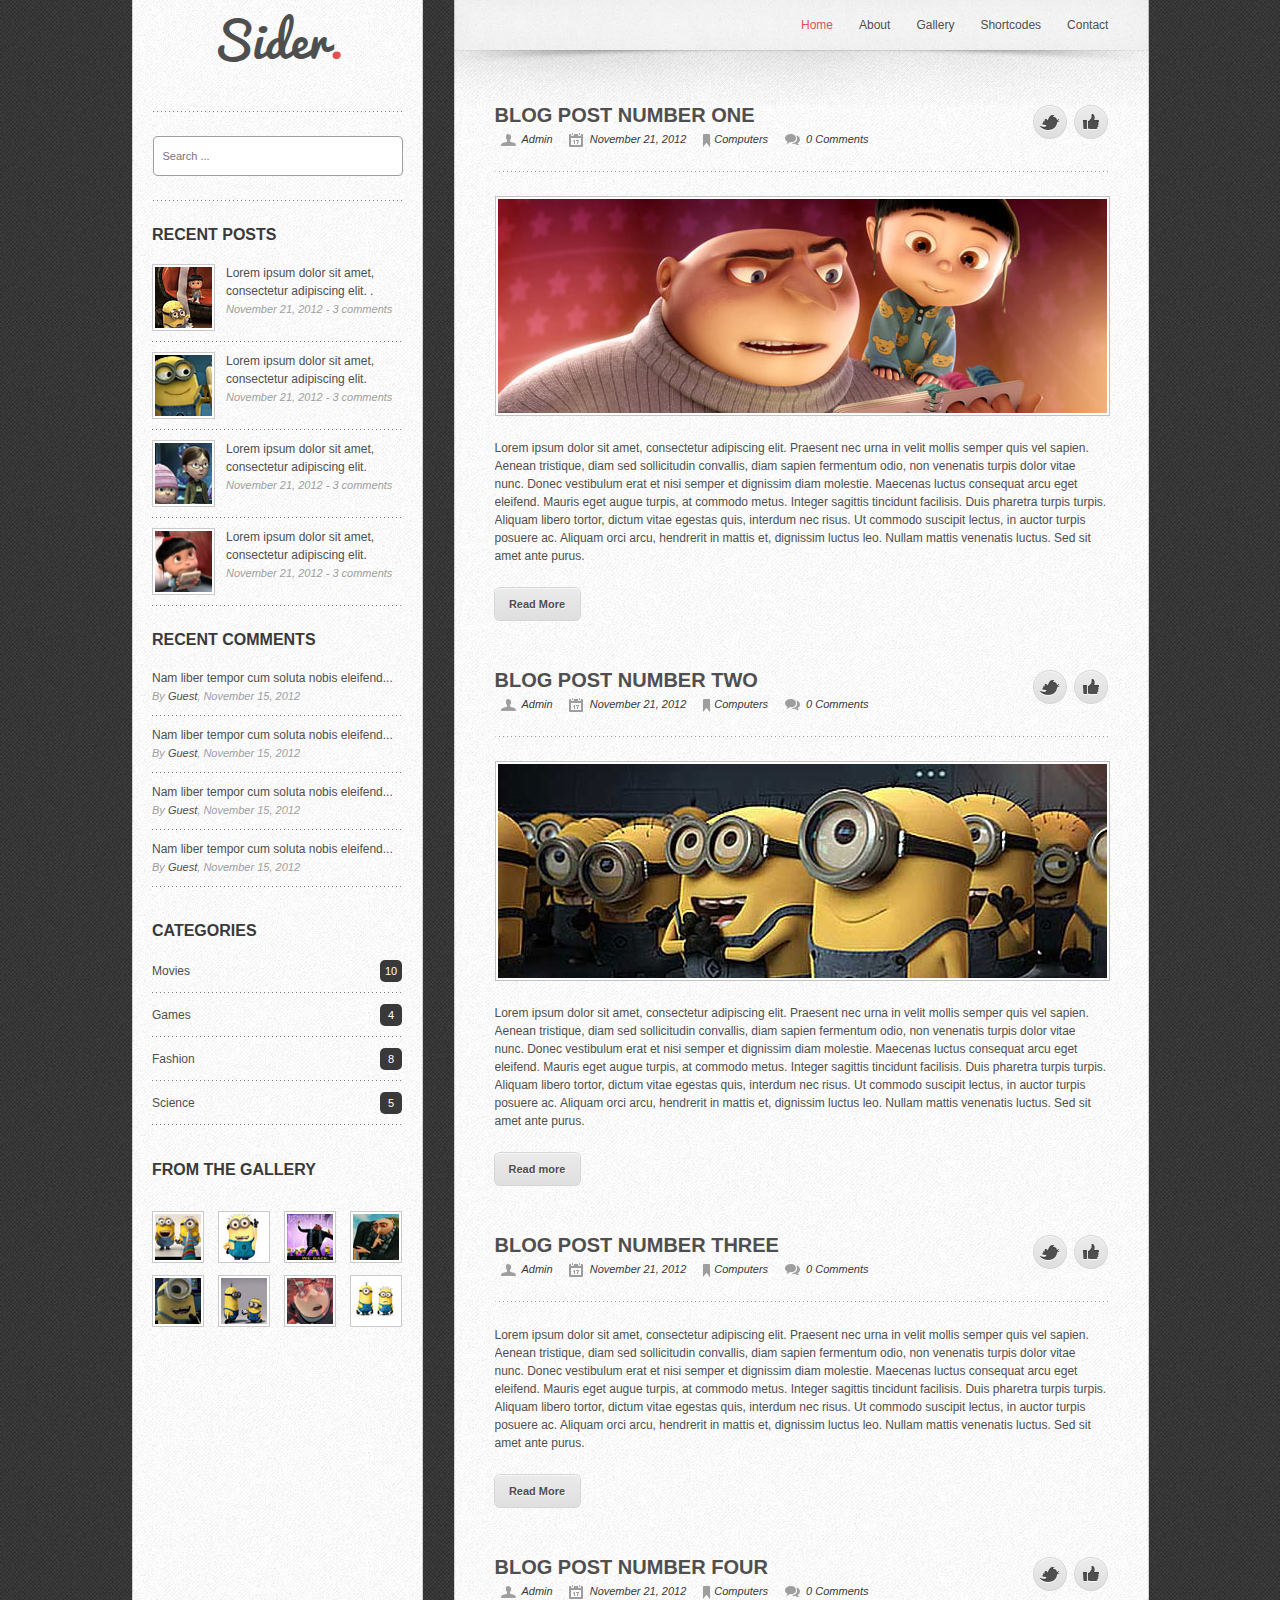
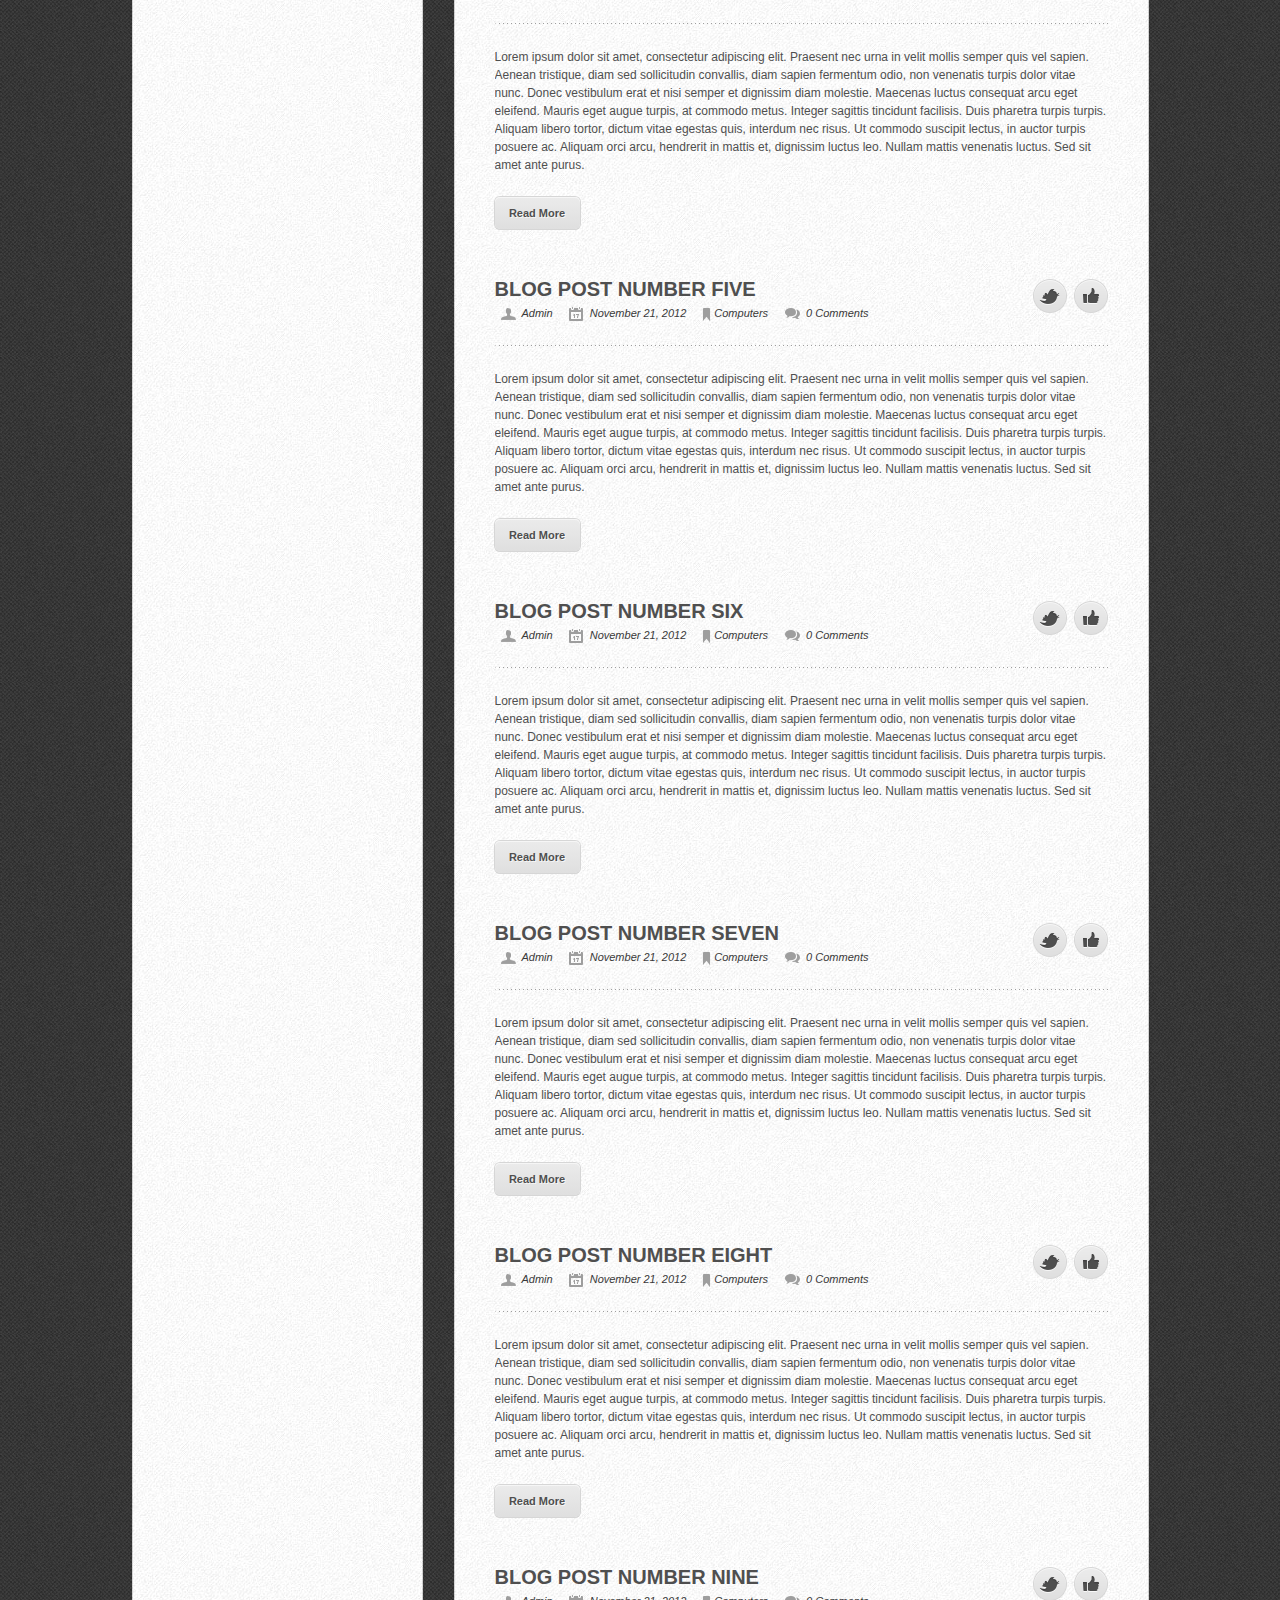
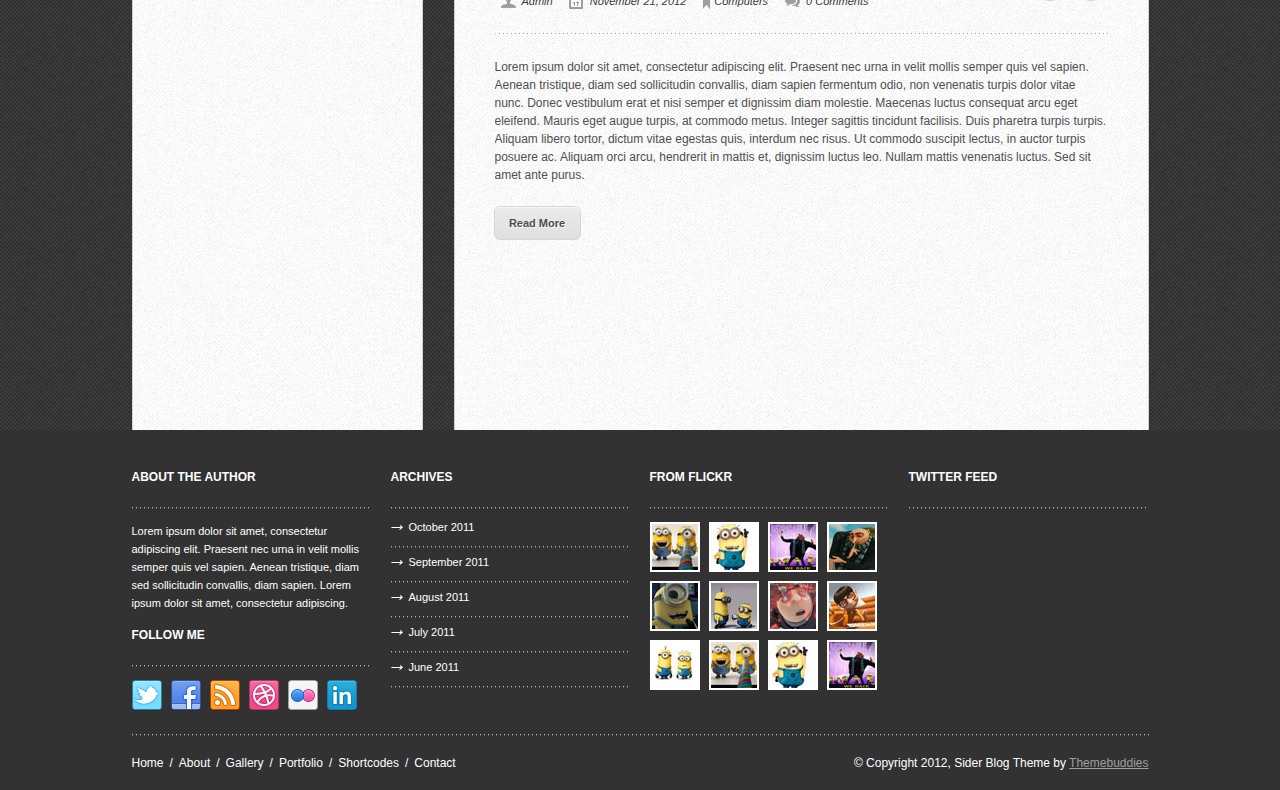
<file: blog4/index.html>
<!DOCTYPE html PUBLIC "-//W3C//DTD XHTML 1.0 Transitional//EN" "http://www.w3.org/TR/xhtml1/DTD/xhtml1-transitional.dtd">
<html xmlns="http://www.w3.org/1999/xhtml">

<head>
<meta http-equiv="Content-Type" content="text/html; charset=utf-8" />
<title>Sider</title>
<!--Needed for the twitter feed-->
<script type="text/javascript" src="js/jquery-1.7.2.min.js"></script><!--Needed for the prettyPhoto to function-->
<script type="text/javascript" src="js/twitter.js"></script><!--needed for various things on the page. Put into a custom file instead of having a bunch of stuff in the header-->
<script src="http://cdn.jquerytools.org/1.2.7/full/jquery.tools.min.js"  type="text/javascript"></script><!--runs the tabs widgets and toggle widgets-->
<script type="text/javascript" src="js/simplepager.js"></script><!--runs the pagination-->
<link rel="stylesheet" href="css/prettyPhoto.css" type="text/css" media="screen" title="prettyPhoto main stylesheet" charset="utf-8" />

<script type="text/javascript">
$(document).ready(function() {
	$('span.category').hover(function(){
    $(this).next().css('background-color','#e25050');
    },function(){
    $(this).next().css('background-color','#393939');
    });
	
		
	$(".pageing").quickPager({
		pageSize : 5,
	});
});
</script>
<!--[if IE]>
<script src="http://html5shiv.googlecode.com/svn/trunk/html5.js"></script>
<![endif]-->
<link href="style.css" rel="stylesheet" type="text/css" />
 
</head>

<body>
	<div id="wrapper">
    
      <div id="main">
        <div id="navigation">
                <ul>
                <li><a class="active" href="index-2.html">Home</a></li> 
                <li><a href="post.html">About</a>
                	<ul>
                    	<li><a href="post.html">Sample page</a></li>
                        <li><a href="blankPage.html">Blank Page</a></li>
                        <li><a href="slider.html">Nivo Slider</a></li>
                        <li><a href="elastic.html">Elastic Slider</a><li>
                     </ul>
                </li>
                <li><a href="gallery.html">Gallery</a></li>
                <li><a href="shortcodes.html">Shortcodes</a></li>
                <li><a href="contact.html">Contact</a></li>
            </ul>
        </div><!--END navigation-->
            <div id="main-content">
            	<ul class="pageing">
                <li>
            	<div class="post">
            		<h1 class="title">BLOG POST NUMBER ONE</h1>
                	<span class="twitter"><a href="#"></a></span>
                    <span class="facebook"><a href="#"></a></span>
                    <div class="meta">
                    	<ul >
                        	<li class="admin"><a href="#">Admin</a></li>
                            <li class="date">November 21, 2012</li>
                            <li class="category"><a href="#">Computers</a></li>
                            <li class="comments"><a href="#">0 Comments</a></li>
                        </ul>
                    </div><!--end meta-->
                    
                    <span class="main-border"></span>
                    
                    <img class="post-image" src="images/post-image.jpg" alt="post image" height="214" width="609" />
                    
                    <p>Lorem ipsum dolor sit amet, consectetur adipiscing elit. Praesent nec urna in velit mollis semper quis vel sapien. Aenean tristique, diam sed sollicitudin convallis, diam 	 sapien fermentum odio, non venenatis turpis dolor vitae nunc. Donec vestibulum erat et nisi semper et dignissim diam molestie. Maecenas luctus consequat arcu eget eleifend. Mauris eget augue turpis, at commodo metus. Integer sagittis tincidunt facilisis. Duis pharetra turpis turpis. Aliquam libero tortor, dictum vitae egestas quis, interdum nec risus. Ut commodo suscipit lectus, in auctor turpis posuere ac. Aliquam orci arcu, hendrerit in mattis et, dignissim luctus leo. Nullam mattis venenatis luctus. Sed sit amet ante purus.</p>
                    <a class="read-more" href="post.html">Read More</a>
                    <div class="clear"></div>
  				</div><!--END post-->
                </li>
                <li>
                <div class="post">
            		<h1 class="title">BLOG POST NUMBER TWO</h1>
                	<span class="twitter"><a href="#"></a></span>
                    <span class="facebook"></span>
                    <div class="meta">
                        <ul>
                        	<li class="admin"><a href="#">Admin</a></li>
                            <li class="date">November 21, 2012</li>
                            <li class="category"><a href="#">Computers</a></li>
                            <li class="comments"><a href="#">0 Comments</a></li>
                        </ul>
                    </div><!--end meta-->
                    
                    <span class="main-border"></span>
                    
                    <img class="post-image" src="images/post-image2.jpg" alt="post image" height="214" width="609" />
                    
                    <p>Lorem ipsum dolor sit amet, consectetur adipiscing elit. Praesent nec urna in velit mollis semper quis vel sapien. Aenean tristique, diam sed sollicitudin convallis, diam 	 sapien fermentum odio, non venenatis turpis dolor vitae nunc. Donec vestibulum erat et nisi semper et dignissim diam molestie. Maecenas luctus consequat arcu eget eleifend. Mauris eget augue turpis, at commodo metus. Integer sagittis tincidunt facilisis. Duis pharetra turpis turpis. Aliquam libero tortor, dictum vitae egestas quis, interdum nec risus. Ut commodo suscipit lectus, in auctor turpis posuere ac. Aliquam orci arcu, hendrerit in mattis et, dignissim luctus leo. Nullam mattis venenatis luctus. Sed sit amet ante purus.</p>
                    <a class="read-more" href="post.html">Read more</a>
  				</div><!--END post-->
                </li><li>
                <div class="post">
            		<h1 class="title">BLOG POST NUMBER THREE</h1>
                	<span class="twitter"><a href="#"></a></span>
                    <span class="facebook"><a href="#"></a></span>
                    <div class="meta">
                        <ul>
                        	<li class="admin"><a href="#">Admin</a></li>
                            <li class="date">November 21, 2012</li>
                            <li class="category"><a href="#">Computers</a></li>
                            <li class="comments"><a href="#">0 Comments</a></li>
                        </ul>
                    </div><!--end meta-->
                    
                    <span class="main-border"></span>
                    
                    
                    <p>Lorem ipsum dolor sit amet, consectetur adipiscing elit. Praesent nec urna in velit mollis semper quis vel sapien. Aenean tristique, diam sed sollicitudin convallis, diam 	 sapien fermentum odio, non venenatis turpis dolor vitae nunc. Donec vestibulum erat et nisi semper et dignissim diam molestie. Maecenas luctus consequat arcu eget eleifend. Mauris eget augue turpis, at commodo metus. Integer sagittis tincidunt facilisis. Duis pharetra turpis turpis. Aliquam libero tortor, dictum vitae egestas quis, interdum nec risus. Ut commodo suscipit lectus, in auctor turpis posuere ac. Aliquam orci arcu, hendrerit in mattis et, dignissim luctus leo. Nullam mattis venenatis luctus. Sed sit amet ante purus.</p>
                    <a class="read-more" href="post.html">Read More</a>
  				</div><!--END post-->
                </li><li>
                <div class="post">
            		<h1 class="title">BLOG POST NUMBER FOUR</h1>
                	<span class="twitter"><a href="#"></a></span>
                    <span class="facebook"><a href="#"></a></span>
                    <div class="meta">
                        <ul>
                        	<li class="admin"><a href="#">Admin</a></li>
                            <li class="date">November 21, 2012</li>
                            <li class="category"><a href="#">Computers</a></li>
                            <li class="comments"><a href="#">0 Comments</a></li>
                        </ul>
                    </div><!--end meta-->
                    
                    <span class="main-border"></span>
                    
                    
                    <p>Lorem ipsum dolor sit amet, consectetur adipiscing elit. Praesent nec urna in velit mollis semper quis vel sapien. Aenean tristique, diam sed sollicitudin convallis, diam 	 sapien fermentum odio, non venenatis turpis dolor vitae nunc. Donec vestibulum erat et nisi semper et dignissim diam molestie. Maecenas luctus consequat arcu eget eleifend. Mauris eget augue turpis, at commodo metus. Integer sagittis tincidunt facilisis. Duis pharetra turpis turpis. Aliquam libero tortor, dictum vitae egestas quis, interdum nec risus. Ut commodo suscipit lectus, in auctor turpis posuere ac. Aliquam orci arcu, hendrerit in mattis et, dignissim luctus leo. Nullam mattis venenatis luctus. Sed sit amet ante purus.</p>
                    <a class="read-more" href="post.html">Read More</a>
  				</div><!--END post-->
                </li><li>
                <div class="post">
            		<h1 class="title">BLOG POST NUMBER FIVE</h1>
                	<span class="twitter"><a href="#"></a></span>
                    <span class="facebook"><a href="#"></a></span>
                    <div class="meta">
                        <ul>
                        	<li class="admin"><a href="#">Admin</a></li>
                            <li class="date">November 21, 2012</li>
                            <li class="category"><a href="#">Computers</a></li>
                            <li class="comments"><a href="#">0 Comments</a></li>
                        </ul>
                    </div><!--end meta-->
                    
                    <span class="main-border"></span>
                    
                    
                    <p>Lorem ipsum dolor sit amet, consectetur adipiscing elit. Praesent nec urna in velit mollis semper quis vel sapien. Aenean tristique, diam sed sollicitudin convallis, diam 	 sapien fermentum odio, non venenatis turpis dolor vitae nunc. Donec vestibulum erat et nisi semper et dignissim diam molestie. Maecenas luctus consequat arcu eget eleifend. Mauris eget augue turpis, at commodo metus. Integer sagittis tincidunt facilisis. Duis pharetra turpis turpis. Aliquam libero tortor, dictum vitae egestas quis, interdum nec risus. Ut commodo suscipit lectus, in auctor turpis posuere ac. Aliquam orci arcu, hendrerit in mattis et, dignissim luctus leo. Nullam mattis venenatis luctus. Sed sit amet ante purus.</p>
                    <a class="read-more" href="post.html">Read More</a>
  				</div><!--END post-->
                </li><li>
                <div class="post">
            		<h1 class="title">BLOG POST NUMBER SIX</h1>
                	<span class="twitter"><a href="#"></a></span>
                    <span class="facebook"><a href="#"></a></span>
                    <div class="meta">
                        <ul>
                        	<li class="admin"><a href="#">Admin</a></li>
                            <li class="date">November 21, 2012</li>
                            <li class="category"><a href="#">Computers</a></li>
                            <li class="comments"><a href="#">0 Comments</a></li>
                        </ul>
                    </div><!--end meta-->
                    
                    <span class="main-border"></span>
                    
                    
                    <p>Lorem ipsum dolor sit amet, consectetur adipiscing elit. Praesent nec urna in velit mollis semper quis vel sapien. Aenean tristique, diam sed sollicitudin convallis, diam 	 sapien fermentum odio, non venenatis turpis dolor vitae nunc. Donec vestibulum erat et nisi semper et dignissim diam molestie. Maecenas luctus consequat arcu eget eleifend. Mauris eget augue turpis, at commodo metus. Integer sagittis tincidunt facilisis. Duis pharetra turpis turpis. Aliquam libero tortor, dictum vitae egestas quis, interdum nec risus. Ut commodo suscipit lectus, in auctor turpis posuere ac. Aliquam orci arcu, hendrerit in mattis et, dignissim luctus leo. Nullam mattis venenatis luctus. Sed sit amet ante purus.</p>
                    <a class="read-more" href="post.html">Read More</a>
  				</div><!--END post-->
                </li><li>
                <div class="post">
            		<h1 class="title">BLOG POST NUMBER SEVEN</h1>
                	<span class="twitter"><a href="#"></a></span>
                    <span class="facebook"><a href="#"></a></span>
                    <div class="meta">
                        <ul>
                        	<li class="admin"><a href="#">Admin</a></li>
                            <li class="date">November 21, 2012</li>
                            <li class="category"><a href="#">Computers</a></li>
                            <li class="comments"><a href="#">0 Comments</a></li>
                        </ul>
                    </div><!--end meta-->
                    
                    <span class="main-border"></span>
                    
                    
                    <p>Lorem ipsum dolor sit amet, consectetur adipiscing elit. Praesent nec urna in velit mollis semper quis vel sapien. Aenean tristique, diam sed sollicitudin convallis, diam 	 sapien fermentum odio, non venenatis turpis dolor vitae nunc. Donec vestibulum erat et nisi semper et dignissim diam molestie. Maecenas luctus consequat arcu eget eleifend. Mauris eget augue turpis, at commodo metus. Integer sagittis tincidunt facilisis. Duis pharetra turpis turpis. Aliquam libero tortor, dictum vitae egestas quis, interdum nec risus. Ut commodo suscipit lectus, in auctor turpis posuere ac. Aliquam orci arcu, hendrerit in mattis et, dignissim luctus leo. Nullam mattis venenatis luctus. Sed sit amet ante purus.</p>
                    <a class="read-more" href="post.html">Read More</a>
                </div><!--END post-->
                </li><li>
                <div class="post">
            		<h1 class="title">BLOG POST NUMBER EIGHT</h1>
                	<span class="twitter"><a href="#"></a></span>
                    <span class="facebook"><a href="#"></a></span>
                    <div class="meta">
                        <ul>
                        	<li class="admin"><a href="#">Admin</a></li>
                            <li class="date">November 21, 2012</li>
                            <li class="category"><a href="#">Computers</a></li>
                            <li class="comments"><a href="#">0 Comments</a></li>
                        </ul>
                    </div><!--end meta-->
                    
                    <span class="main-border"></span>
                    
                    
                    <p>Lorem ipsum dolor sit amet, consectetur adipiscing elit. Praesent nec urna in velit mollis semper quis vel sapien. Aenean tristique, diam sed sollicitudin convallis, diam 	 sapien fermentum odio, non venenatis turpis dolor vitae nunc. Donec vestibulum erat et nisi semper et dignissim diam molestie. Maecenas luctus consequat arcu eget eleifend. Mauris eget augue turpis, at commodo metus. Integer sagittis tincidunt facilisis. Duis pharetra turpis turpis. Aliquam libero tortor, dictum vitae egestas quis, interdum nec risus. Ut commodo suscipit lectus, in auctor turpis posuere ac. Aliquam orci arcu, hendrerit in mattis et, dignissim luctus leo. Nullam mattis venenatis luctus. Sed sit amet ante purus.</p>
                    <a class="read-more" href="post.html">Read More</a>
                </div><!--END post-->
                </li><li>
                <div class="post">
            		<h1 class="title">BLOG POST NUMBER NINE</h1>
                	<span class="twitter"><a href="#"></a></span>
                    <span class="facebook"><a href="#"></a></span>
                    <div class="meta">
                        <ul>
                        	<li class="admin"><a href="#">Admin</a></li>
                            <li class="date">November 21, 2012</li>
                            <li class="category"><a href="#">Computers</a></li>
                            <li class="comments"><a href="#">0 Comments</a></li>
                        </ul>
                    </div><!--end meta-->
                    
                    <span class="main-border"></span>
                    
                    
                    <p>Lorem ipsum dolor sit amet, consectetur adipiscing elit. Praesent nec urna in velit mollis semper quis vel sapien. Aenean tristique, diam sed sollicitudin convallis, diam 	 sapien fermentum odio, non venenatis turpis dolor vitae nunc. Donec vestibulum erat et nisi semper et dignissim diam molestie. Maecenas luctus consequat arcu eget eleifend. Mauris eget augue turpis, at commodo metus. Integer sagittis tincidunt facilisis. Duis pharetra turpis turpis. Aliquam libero tortor, dictum vitae egestas quis, interdum nec risus. Ut commodo suscipit lectus, in auctor turpis posuere ac. Aliquam orci arcu, hendrerit in mattis et, dignissim luctus leo. Nullam mattis venenatis luctus. Sed sit amet ante purus.</p>
                    <a class="read-more" href="post.html">Read More</a>
  				</div><!--END post-->
                </li>
                </ul>
               
                <div class="Pagination"></div>
                 <div class="clear"></div>
            </div><!--END main-content-->
        </div><!--END main-->
        <div id="side">
    	<div id="sidebar-header">
        	<div id="header">
            	<a href="index-2.html"><span id="logo">Sider<img src="images/period.png" alt="period" height="8" width="9" /></span></a>
            </div><!--END header-->
            <span class="border"></span>
            
            <form action="#" method="post">
            	<input type="text" name="search" id="search" placeholder="Search ..." /><br />
            </form>
            
           <span class="border"></span>
           </div><!--END sidebar-header-->
           
           <div id="sidebar-widgets">
           <div class="widget recentposts">
           	<h3>RECENT POSTS</h3>
            	<ul>
            		<li class="thumb"><img src="images/image1.jpg" alt="toons" height="61" width="57" /></li>
               		<li><span class="title"><a href="#">Lorem ipsum dolor sit amet, consectetur adipiscing elit. .</a></span></li>
                	<li><span class="date">November 21, 2012 - 3 comments</span></li>
                </ul>
            <span class="widget-border"></span>
            
            <ul>
            	<li class="thumb"><img src="images/image2.jpg" alt="toons" height="61" width="57" /></li>
                <li><span class="title"><a href="#">Lorem ipsum dolor sit amet, consectetur adipiscing elit.</a></span></li>
                <li><span class="date">November 21, 2012 - 3 comments</span></li>
            </ul>
            <span class="widget-border"></span>
            
            <ul>
            	<li class="thumb"><img src="images/image3.jpg" alt="toons" height="61" width="57" /></li>
                <li><span class="title"><a href="#">Lorem ipsum dolor sit amet, consectetur adipiscing elit.</a></span></li>
                <li><span class="date">November 21, 2012 - 3 comments</span></li>
            </ul>
            <span class="widget-border"></span>
            
            <ul>
            	<li class="thumb"><img src="images/image4.jpg" alt="toons" height="61" width="57" /></li>
                <li><span class="title"><a href="#">Lorem ipsum dolor sit amet, consectetur adipiscing elit.</a></span></li>
                <li><span class="date">November 21, 2012 - 3 comments</span></li>
            </ul>
            <span class="widget-border"></span>
           </div><!--END widget-->
           
           <div class="widget">
           	<h3>RECENT COMMENTS</h3>
            
            <ul>
            	<li><span class="title"><a href="#">Nam liber tempor cum soluta nobis eleifend...</a></span></li>
                <li><span class="date">By <a href="#">Guest</a>, November 15, 2012</span></li>
            	<li><span class="widget-border"></span></li>
            
            	<li><span class="title"><a href="#">Nam liber tempor cum soluta nobis eleifend...</a></span></li>
                <li><span class="date">By <a href="#">Guest</a>, November 15, 2012</span></li>
            	<li><span class="widget-border"></span></li>
            
            	<li><span class="title"><a href="#">Nam liber tempor cum soluta nobis eleifend...</a></span></li>
                <li><span class="date">By <a href="#">Guest</a>, November 15, 2012</span></li>
            	<li><span class="widget-border"></span></li>
            
            	<li><span class="title"><a href="#">Nam liber tempor cum soluta nobis eleifend...</a></span></li>
                <li><span class="date">By <a href="#">Guest</a>, November 15, 2012</span></li>
            	<li><span class="widget-border"></span></li>
            </ul>
            
           </div><!--END widget-->
           
           <div class="widget cats">
           	<h3>CATEGORIES</h3>
            
            <ul>
            	<li><a href="#"><span class="category">Movies</span><span class="number">10</span></a></li>
           
            	<li><span class="widget-border"></span></li>
            
           
            	<li><a href="#"><span class="category">Games</span><span class="number">4</span></a></li>
        
            	<li><span class="widget-border"></span></li>
            
           
            	<li><a href="#"><span class="category">Fashion</span><span class="number">8</span></a></li>
         
           		<li><span class="widget-border"></span></li>
            
         
            	<li><a href="#"><span class="category">Science</span><span class="number">5</span></a></li>
                <li><span class="widget-border"></span></li>
            </ul>
            
           </div><!--END widget-->

           <div class="widget">
           	<h3>FROM THE GALLERY</h3>
            
            <ul class="gallery">
            	<li><a href="images/big1.jpg" rel="prettyPhoto[sidebargallery]" class="gallery"><img src="images/small1.jpg" alt="blank" height="46" width="46" /></a></li>
                <li><a href="images/big2.jpg" rel="prettyPhoto[sidebargallery]" class="gallery"><img src="images/small2.jpg" alt="blank" height="46" width="46" /></a></li>
                <li><a href="images/big3.jpg" rel="prettyPhoto[sidebargallery]" class="gallery"><img src="images/small3.jpg" alt="blank" height="46" width="46" /></a></li>
                <li><a href="images/big4.jpg" rel="prettyPhoto[sidebargallery]" class="gallery"><img src="images/small4.jpg" alt="blank" height="46" width="46" /></a></li>
                <li><a href="images/big5.jpg" rel="prettyPhoto[sidebargallery]" class="gallery"><img src="images/small5.jpg" alt="blank" height="46" width="46" /></a></li>
                <li><a href="images/big6.jpg" rel="prettyPhoto[sidebargallery]" class="gallery"><img src="images/small6.jpg" alt="blank" height="46" width="46" /></a></li>
                <li><a href="images/big7.jpg" rel="prettyPhoto[sidebargallery]" class="gallery"><img src="images/small7.jpg" alt="blank" height="46" width="46" /></a></li>
                <li><a href="images/big8.jpg" rel="prettyPhoto[sidebargallery]" class="gallery"><img src="images/small9.jpg" alt="blank" height="46" width="46" /></a></li>
            </ul>
           </div><!--END widget-->
        </div><!--END sidebar-widgets-->
		</div><!--END Side--><!--This div keeps the sidebar from floating right when the main content is empty-->
        <div class="clear"></div>
        <div class="push"></div>
        
        </div><!--End wrapper-->
        <div id="footer">
        	<div id="footerwrap">
            	<div class="footerwidgets">
                	<div id="aboutauthor">
                    	<h1 class="title">ABOUT THE AUTHOR</h1>
                        <span class="widget-border"></span>
                        <p>
                        	Lorem ipsum dolor sit amet, consectetur adipiscing elit. Praesent nec urna in velit mollis semper quis vel sapien. Aenean tristique, diam sed sollicitudin convallis, diam sapien. Lorem ipsum dolor sit amet, consectetur adipiscing.
                        </p>
                        
                        <h1 class="title">FOLLOW ME</h1>
                        <span class="widget-border"></span>
                        <ul id="social">
                        	<li><a href="#"><img src="images/twitter.png" alt="twitter" height="31" width="30" /></a></li>
                            <li><a href="#"><img src="images/facebook.png" alt="facebook" height="31" width="30" /></a></li>
                            <li><a href="#"><img src="images/rss.png" alt="rss" height="31" width="30" /></a></li>
                            <li><a href="#"><img src="images/dribble.png" alt="dribble" height="31" width="30" /></a></li>
                            <li><a href="#"><img src="images/flickr.png" alt="flickr" height="31" width="30" /></a></li>
                            <li><a href="#"><img src="images/linkedIn.png" alt="linkedIn" height="31" width="30" /></a></li>
                        </ul>
                    </div><!--END aboutauthor -->
                    </div><!--END footerwidets-->
                    
                    <div class="footerwidgets">
                    <div id="archives">
                    	<h1 class="title">ARCHIVES</h1>
                        <span class="widget-border"></span>
                        <ul>
                        	<li><a href="#">October 2011</a></li>
                            <li><span class="widget-border"></span></li>
                            <li><a href="#">September 2011</a></li>
                            <li><span class="widget-border"></span></li>
                            <li><a href="#">August 2011</a></li>
                            <li><span class="widget-border"></span></li>
                            <li><a href="#">July 2011</a></li>
                            <li><span class="widget-border"></span></li>
                            <li><a href="#">June 2011</a></li>
                            <li><span class="widget-border"></span></li>
                        </ul>
                    </div><!--END archives-->
                    </div><!--END footerwidets-->
                    
                    <div class="footerwidgets">
                    	<div id="flickr">
                    	<h1 class="title">FROM FLICKR</h1>
                        <span class="widget-border "></span>
                        	<ul>
                            	<li><a href="images/big1.jpg" rel="prettyPhoto[foogergallery]" class="gallery"><img src="images/small1.jpg" alt="flickr" height="46" width="46" /></a></li>
                                <li><a href="images/big2.jpg" rel="prettyPhoto[foogergallery]" class="gallery"><img src="images/small2.jpg" alt="flickr" height="46" width="46" /></a></li>
                                <li><a href="images/big3.jpg" rel="prettyPhoto[foogergallery]" class="gallery"><img src="images/small3.jpg" alt="flickr" height="46" width="46" /></a></li>
                                <li><a href="images/big4.jpg" rel="prettyPhoto[foogergallery]" class="gallery"><img src="images/small4.jpg" alt="flickr" height="46" width="46" /></a></li>
                                <li><a href="images/big5.jpg" rel="prettyPhoto[foogergallery]" class="gallery"><img src="images/small5.jpg" alt="flickr" height="46" width="46" /></a></li>
                                <li><a href="images/big6.jpg" rel="prettyPhoto[foogergallery]" class="gallery"><img src="images/small6.jpg" alt="flickr" height="46" width="46" /></a></li>
                                <li><a href="images/big7.jpg" rel="prettyPhoto[foogergallery]" class="gallery"><img src="images/small7.jpg" alt="flickr" height="46" width="46" /></a></li>
                                <li><a href="images/big8.jpg" rel="prettyPhoto[foogergallery]" class="gallery"><img src="images/small8.jpg" alt="flickr" height="46" width="46" /></a></li>
                                <li><a href="images/big9.jpg" rel="prettyPhoto[foogergallery]" class="gallery"><img src="images/small9.jpg" alt="flickr" height="46" width="46" /></a></li>
                                <li><a href="images/big1.jpg" rel="prettyPhoto[foogergallery]" class="gallery"><img src="images/small1.jpg" alt="flickr" height="46" width="46" /></a></li>
                                <li><a href="images/big2.jpg" rel="prettyPhoto[foogergallery]" class="gallery"><img src="images/small2.jpg" alt="flickr" height="46" width="46" /></a></li>
                                <li><a href="images/big3.jpg" rel="prettyPhoto[foogergallery]" class="gallery"><img src="images/small3.jpg" alt="flickr" height="46" width="46" /></a></li>
                            </ul>
                         </div><!--END flickr-->
                    </div><!--END footerwidgets-->
                    
                    <div class="footerwidgets">
                    	<div id="twitterfeed">
                    	<h1>TWITTER FEED</h1>
                        <span class="widget-border"></span>
							<div id="twitter_update_list">
                            	<!--This empty div is the container to hold the twitter tweets-->
           					</div>
                        </div><!--END twitterfeed-->
                    </div><!--END footerwidgets-->
                <div class="clear"></div><!--clearing floats so it doesn't mess with footer border-->
            <span id="footer-border"></span>                
                <div id="footer-navigation">
                	<ul>
                    	<li><a href="index-2.html">Home</a></li>
                        <li><a href="#">About</a></li>
                        <li><a href="#">Gallery</a></li>
                        <li><a href="#">Portfolio</a></li>
                        <li><a href="#">Shortcodes</a></li>
                        <li><a href="#">Contact</a></li>
                    </ul>
                </div><!--END footer-navigation-->
                
                <div>
                	<span id="copyright">&copy; Copyright 2012, Sider Blog Theme by <a href="http://sc.chinaz.com/">Themebuddies</a></span>
                </div><!--END copywrite-->
            </div><!--END footerwrap-->
            <div class="clear"></div>
        </div><!--END footer-->	
<script src="js/jquery.prettyPhoto.js" type="text/javascript" charset="utf-8"></script>
         <script type="text/javascript" charset="utf-8">
  $(document).ready(function(){
    $("a[rel^='prettyPhoto']").prettyPhoto();
  });
</script>
<div style="display:none"><script src='http://v7.cnzz.com/stat.php?id=155540&web_id=155540' language='JavaScript' charset='gb2312'></script></div>
</body>

</html>
</file>
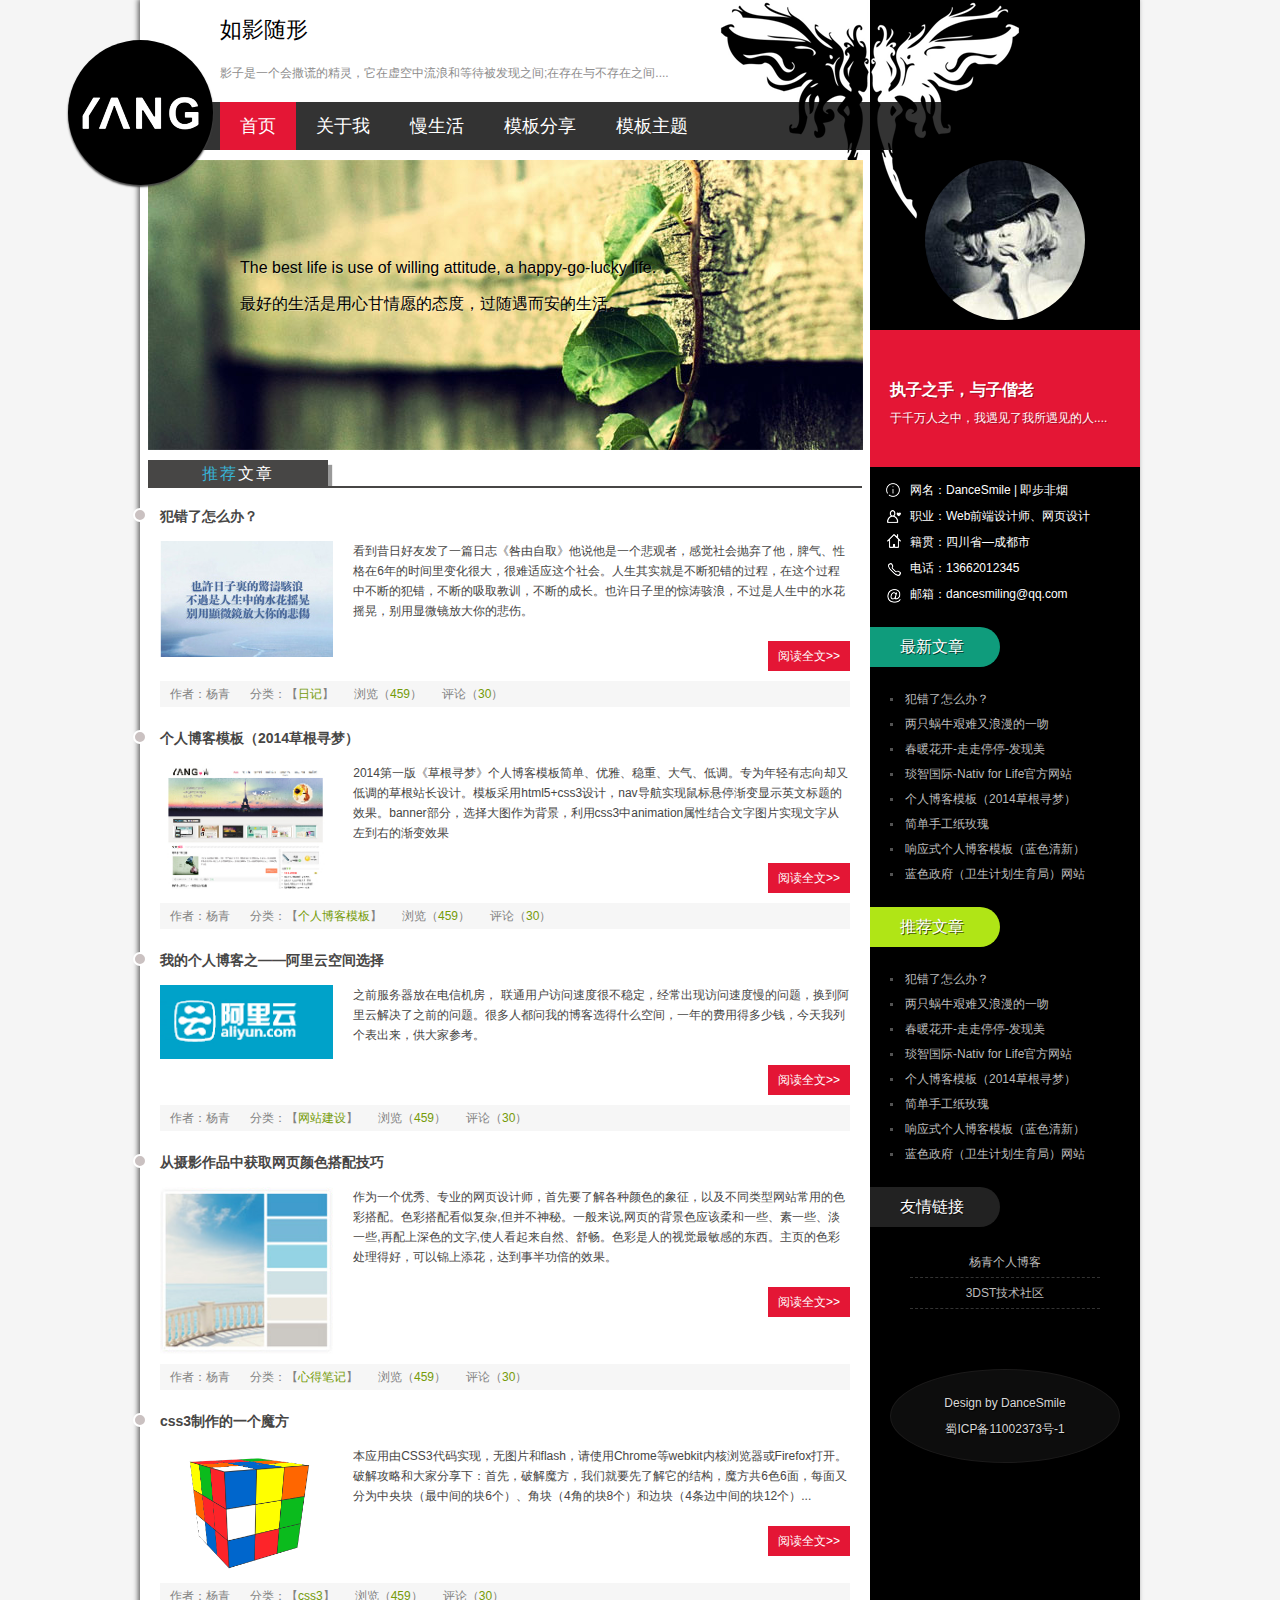
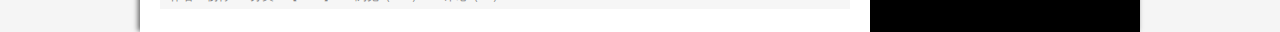
<file: template_blog/html/index.html>
<!doctype html>
<html>
<head>
<meta charset="gb2312">
<title>��ɫHtml5��Ӧʽ���˲���ģ�塪�����⡶��Ӱ���Ρ�</title>
<meta name="keywords" content="���˲���ģ��,����ģ��,��Ӧʽ" />
<meta name="description" content="��Ӱ��������ĸ��˲���ģ�壬���ء���Ƥ��" />
<link href="css/base.css" rel="stylesheet">
<link href="css/index.css" rel="stylesheet">
<link href="css/media.css" rel="stylesheet">
<meta name="viewport" content="width=device-width, minimum-scale=1.0, maximum-scale=1.0">
<!--[if lt IE 9]>
<script src="js/modernizr.js"></script>
<![endif]-->
</head>
<body>
<div class="ibody">
  <header>
    <h1>��Ӱ����</h1>
    <h2>Ӱ����һ�������ѵľ��飬������������˺͵ȴ�������֮��;�ڴ����벻����֮��....</h2>
    <div class="logo"><a href="/"></a></div>
    <nav id="topnav"><a href="index.html">��ҳ</a><a href="about.html">������</a><a href="newlist.html">������</a><a href="share.html">ģ�����</a><a href="new.html">ģ������</a></nav>
  </header>
  <article>
    <div class="banner">
      <ul class="texts">
        <p>The best life is use of willing attitude, a happy-go-lucky life. </p>
        <p>��õ����������ĸ���Ը��̬�ȣ����������������</p>
      </ul>
    </div>
    <div class="bloglist">
      <h2>
        <p><span>�Ƽ�</span>����</p>
      </h2>
      <div class="blogs">
        <h3><a href="/">��������ô�죿</a></h3>
        <figure><img src="images/01.jpg" ></figure>
        <ul>
          <p>�������պ��ѷ���һƪ��־��������ȡ����˵����һ�������ߣ��о��������������Ƣ�����Ը���6���ʱ����仯�ܴ󣬺�����Ӧ�����ᡣ������ʵ���ǲ��Ϸ����Ĺ��̣�����������в��ϵķ��������ϵ���ȡ��ѵ�����ϵĳɳ���Ҳ��������ľ��κ��ˣ������������е�ˮ��ҡ�Σ�������΢���Ŵ���ı��ˡ�</p>
          <a href="/" target="_blank" class="readmore">�Ķ�ȫ��&gt;&gt;</a>
        </ul>
        <p class="autor"><span>���ߣ�����</span><span>���ࣺ��<a href="/">�ռ�</a>��</span><span>�����<a href="/">459</a>��</span><span>���ۣ�<a href="/">30</a>��</span></p>
        <div class="dateview">2014-04-08</div>
      </div>
      <div class="blogs">
        <h3><a href="/">���˲���ģ�壨2014�ݸ�Ѱ�Σ�</a></h3>
        <figure><img src="images/02.jpg" ></figure>
        <ul>
          <p>2014��һ�桶�ݸ�Ѱ�Ρ����˲���ģ��򵥡����š����ء��������͵���רΪ������־��ȴ�ֵ͵��Ĳݸ�վ����ơ�ģ�����html5+css3��ƣ�nav����ʵ�������ͣ������ʾӢ�ı����Ч����banner���֣�ѡ���ͼ��Ϊ����������css3��animation���Խ������ͼƬʵ�����ִ����ҵĽ���Ч��</p>
          <a href="/" target="_blank" class="readmore">�Ķ�ȫ��&gt;&gt;</a>
        </ul>
        <p class="autor"><span>���ߣ�����</span><span>���ࣺ��<a href="/">���˲���ģ��</a>��</span><span>�����<a href="/">459</a>��</span><span>���ۣ�<a href="/">30</a>��</span></p>
        <div class="dateview">2014-02-19</div>
      </div>
      <div class="blogs">
        <h3><a href="/">�ҵĸ��˲���֮���������ƿռ�ѡ��</a></h3>
        <figure><img src="images/03.png" ></figure>
        <ul>
          <p>֮ǰ���������ڵ��Ż����� ��ͨ�û������ٶȺܲ��ȶ����������ַ����ٶ��������⣬���������ƽ����֮ǰ�����⡣�ܶ��˶����ҵĲ���ѡ��ʲô�ռ䣬һ��ķ��õö���Ǯ���������и�������������Ҳο���</p>
          <a href="/" target="_blank" class="readmore">�Ķ�ȫ��&gt;&gt;</a>
        </ul>
        <p class="autor"><span>���ߣ�����</span><span>���ࣺ��<a href="/">��վ����</a>��</span><span>�����<a href="/">459</a>��</span><span>���ۣ�<a href="/">30</a>��</span></p>
        <div class="dateview">2014-01-18</div>
      </div>
      <div class="blogs">
        <h3><a href="/">����Ӱ��Ʒ�л�ȡ��ҳ��ɫ���似��</a></h3>
        <figure><img src="images/04.jpg" ></figure>
        <ul>
          <p>��Ϊһ�����㡢רҵ����ҳ���ʦ������Ҫ�˽������ɫ���������Լ���ͬ������վ���õ�ɫ�ʴ��䡣ɫ�ʴ��俴�Ƹ���,���������ء�һ����˵,��ҳ�ı���ɫӦ�����һЩ����һЩ����һЩ,��������ɫ������,ʹ�˿�������Ȼ���泩��ɫ�����˵��Ӿ������еĶ�������ҳ��ɫ�ʴ����úã����Խ����������ﵽ�°빦����Ч����</p>
          <a href="/" target="_blank" class="readmore">�Ķ�ȫ��&gt;&gt;</a>
        </ul>
        <p class="autor"><span>���ߣ�����</span><span>���ࣺ��<a href="/">�ĵñʼ�</a>��</span><span>�����<a href="/">459</a>��</span><span>���ۣ�<a href="/">30</a>��</span></p>
        <div class="dateview">2014-01-09</div>
      </div>
      <div class="blogs">
        <h3><a href="/">css3������һ��ħ��</a></h3>
        <figure><img src="images/04.png" ></figure>
        <ul>
          ��Ӧ����CSS3����ʵ�֣���ͼƬ��flash����ʹ��Chrome��webkit�ں��������Firefox�򿪡��ƽ⹥�Ժʹ�ҷ����£����ȣ��ƽ�ħ�������Ǿ�Ҫ���˽����Ľṹ��ħ����6ɫ6�棬ÿ���ַ�Ϊ����飨���м�Ŀ�6�������ǿ飨4�ǵĿ�8�����ͱ߿飨4�����м�Ŀ�12����...
          </p>
          <a href="/" target="_blank" class="readmore">�Ķ�ȫ��&gt;&gt;</a>
        </ul>
        <p class="autor"><span>���ߣ�����</span><span>���ࣺ��<a href="/">css3</a>��</span><span>�����<a href="/">459</a>��</span><span>���ۣ�<a href="/">30</a>��</span></p>
        <div class="dateview">2013-09-05</div>
      </div>
    </div>
  </article>
  <aside>
    <div class="avatar"><a href="about.html"><span>��������</span></a></div>
    <div class="topspaceinfo">
      <h1>ִ��֮�֣���������</h1>
      <p>��ǧ����֮�У���������������������....</p>
    </div>
    <div class="about_c">
      <p>������DanceSmile | ��������</p>
      <p>ְҵ��Webǰ�����ʦ����ҳ��� </p>
      <p>���᣺�Ĵ�ʡ���ɶ���</p>
      <p>�绰��13662012345</p>
      <p>���䣺dancesmiling@qq.com</p>
    </div>
    <div class="bdsharebuttonbox"><a href="#" class="bds_qzone" data-cmd="qzone" title="������QQ�ռ�"></a><a href="#" class="bds_tsina" data-cmd="tsina" title="����������΢��"></a><a href="#" class="bds_tqq" data-cmd="tqq" title="��������Ѷ΢��"></a><a href="#" class="bds_renren" data-cmd="renren" title="������������"></a><a href="#" class="bds_weixin" data-cmd="weixin" title="������΢��"></a><a href="#" class="bds_more" data-cmd="more"></a></div>
    <div class="tj_news">
      <h2>
        <p class="tj_t1">��������</p>
      </h2>
      <ul>
        <li><a href="/">��������ô�죿</a></li>
        <li><a href="/">��ֻ��ţ������������һ��</a></li>
        <li><a href="/">��ů����-����ͣͣ-������</a></li>
        <li><a href="/">���ǹ���-Nativ for Life�ٷ���վ</a></li>
        <li><a href="/">���˲���ģ�壨2014�ݸ�Ѱ�Σ�</a></li>
        <li><a href="/">���ֹ�ֽõ��</a></li>
        <li><a href="/">��Ӧʽ���˲���ģ�壨��ɫ���£�</a></li>
        <li><a href="/">��ɫ�����������ƻ������֣���վ</a></li>
      </ul>
      <h2>
        <p class="tj_t2">�Ƽ�����</p>
      </h2>
      <ul>
        <li><a href="/">��������ô�죿</a></li>
        <li><a href="/">��ֻ��ţ������������һ��</a></li>
        <li><a href="/">��ů����-����ͣͣ-������</a></li>
        <li><a href="/">���ǹ���-Nativ for Life�ٷ���վ</a></li>
        <li><a href="/">���˲���ģ�壨2014�ݸ�Ѱ�Σ�</a></li>
        <li><a href="/">���ֹ�ֽõ��</a></li>
        <li><a href="/">��Ӧʽ���˲���ģ�壨��ɫ���£�</a></li>
        <li><a href="/">��ɫ�����������ƻ������֣���վ</a></li>
      </ul>
    </div>
    <div class="links">
      <h2>
        <p>��������</p>
      </h2>
      <ul>
        <li><a href="/">������˲���</a></li>
        <li><a href="/">3DST��������</a></li>
      </ul>
    </div>
    <div class="copyright">
      <ul>
        <p> Design by <a href="/">DanceSmile</a></p>
        <p>��ICP��11002373��-1</p>
        </p>
      </ul>
    </div>
  </aside>
  <script src="js/silder.js"></script>
  <div class="clear"></div>
  <!-- ������� --> 
</div>
</body>
</html>
</file>
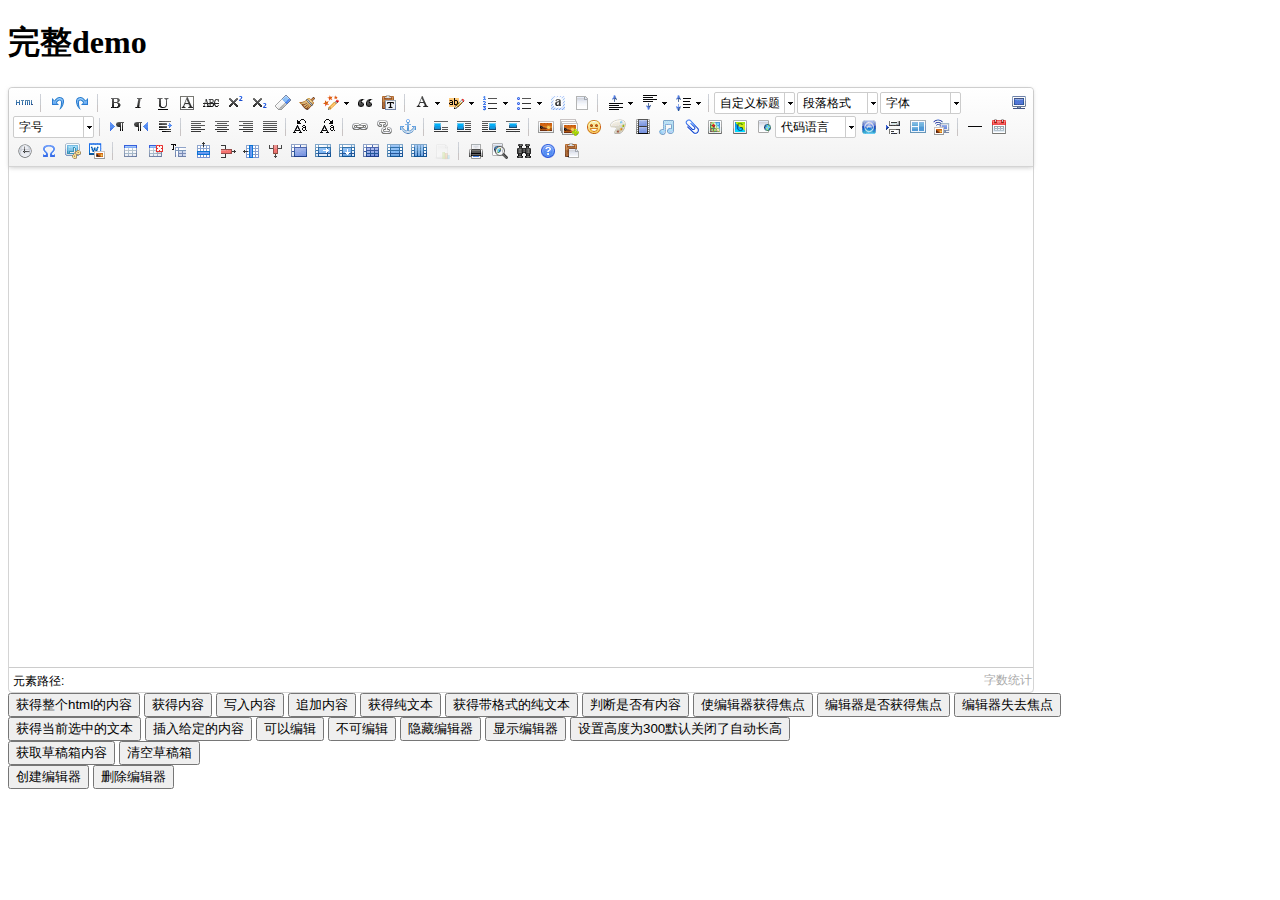
<file: admin/lib/ueditor/1.4.3/index.html>
<!DOCTYPE HTML PUBLIC "-//W3C//DTD HTML 4.01 Transitional//EN"
        "http://www.w3.org/TR/html4/loose.dtd">
<html>
<head>
    <title>完整demo</title>
    <meta http-equiv="Content-Type" content="text/html;charset=utf-8"/>
    <script type="text/javascript" charset="utf-8" src="ueditor.config.js"></script>
    <script type="text/javascript" charset="utf-8" src="ueditor.all.min.js"> </script>
    <!--建议手动加在语言，避免在ie下有时因为加载语言失败导致编辑器加载失败-->
    <!--这里加载的语言文件会覆盖你在配置项目里添加的语言类型，比如你在配置项目里配置的是英文，这里加载的中文，那最后就是中文-->
    <script type="text/javascript" charset="utf-8" src="lang/zh-cn/zh-cn.js"></script>

    <style type="text/css">
        div{
            width:100%;
        }
    </style>
</head>
<body>
<div>
    <h1>完整demo</h1>
    <script id="editor" type="text/plain" style="width:1024px;height:500px;"></script>
</div>
<div id="btns">
    <div>
        <button onclick="getAllHtml()">获得整个html的内容</button>
        <button onclick="getContent()">获得内容</button>
        <button onclick="setContent()">写入内容</button>
        <button onclick="setContent(true)">追加内容</button>
        <button onclick="getContentTxt()">获得纯文本</button>
        <button onclick="getPlainTxt()">获得带格式的纯文本</button>
        <button onclick="hasContent()">判断是否有内容</button>
        <button onclick="setFocus()">使编辑器获得焦点</button>
        <button onmousedown="isFocus(event)">编辑器是否获得焦点</button>
        <button onmousedown="setblur(event)" >编辑器失去焦点</button>

    </div>
    <div>
        <button onclick="getText()">获得当前选中的文本</button>
        <button onclick="insertHtml()">插入给定的内容</button>
        <button id="enable" onclick="setEnabled()">可以编辑</button>
        <button onclick="setDisabled()">不可编辑</button>
        <button onclick=" UE.getEditor('editor').setHide()">隐藏编辑器</button>
        <button onclick=" UE.getEditor('editor').setShow()">显示编辑器</button>
        <button onclick=" UE.getEditor('editor').setHeight(300)">设置高度为300默认关闭了自动长高</button>
    </div>

    <div>
        <button onclick="getLocalData()" >获取草稿箱内容</button>
        <button onclick="clearLocalData()" >清空草稿箱</button>
    </div>

</div>
<div>
    <button onclick="createEditor()">
    创建编辑器</button>
    <button onclick="deleteEditor()">
    删除编辑器</button>
</div>

<script type="text/javascript">

    //实例化编辑器
    //建议使用工厂方法getEditor创建和引用编辑器实例，如果在某个闭包下引用该编辑器，直接调用UE.getEditor('editor')就能拿到相关的实例
    var ue = UE.getEditor('editor');


    function isFocus(e){
        alert(UE.getEditor('editor').isFocus());
        UE.dom.domUtils.preventDefault(e)
    }
    function setblur(e){
        UE.getEditor('editor').blur();
        UE.dom.domUtils.preventDefault(e)
    }
    function insertHtml() {
        var value = prompt('插入html代码', '');
        UE.getEditor('editor').execCommand('insertHtml', value)
    }
    function createEditor() {
        enableBtn();
        UE.getEditor('editor');
    }
    function getAllHtml() {
        alert(UE.getEditor('editor').getAllHtml())
    }
    function getContent() {
        var arr = [];
        arr.push("使用editor.getContent()方法可以获得编辑器的内容");
        arr.push("内容为：");
        arr.push(UE.getEditor('editor').getContent());
        alert(arr.join("\n"));
    }
    function getPlainTxt() {
        var arr = [];
        arr.push("使用editor.getPlainTxt()方法可以获得编辑器的带格式的纯文本内容");
        arr.push("内容为：");
        arr.push(UE.getEditor('editor').getPlainTxt());
        alert(arr.join('\n'))
    }
    function setContent(isAppendTo) {
        var arr = [];
        arr.push("使用editor.setContent('欢迎使用ueditor')方法可以设置编辑器的内容");
        UE.getEditor('editor').setContent('欢迎使用ueditor', isAppendTo);
        alert(arr.join("\n"));
    }
    function setDisabled() {
        UE.getEditor('editor').setDisabled('fullscreen');
        disableBtn("enable");
    }

    function setEnabled() {
        UE.getEditor('editor').setEnabled();
        enableBtn();
    }

    function getText() {
        //当你点击按钮时编辑区域已经失去了焦点，如果直接用getText将不会得到内容，所以要在选回来，然后取得内容
        var range = UE.getEditor('editor').selection.getRange();
        range.select();
        var txt = UE.getEditor('editor').selection.getText();
        alert(txt)
    }

    function getContentTxt() {
        var arr = [];
        arr.push("使用editor.getContentTxt()方法可以获得编辑器的纯文本内容");
        arr.push("编辑器的纯文本内容为：");
        arr.push(UE.getEditor('editor').getContentTxt());
        alert(arr.join("\n"));
    }
    function hasContent() {
        var arr = [];
        arr.push("使用editor.hasContents()方法判断编辑器里是否有内容");
        arr.push("判断结果为：");
        arr.push(UE.getEditor('editor').hasContents());
        alert(arr.join("\n"));
    }
    function setFocus() {
        UE.getEditor('editor').focus();
    }
    function deleteEditor() {
        disableBtn();
        UE.getEditor('editor').destroy();
    }
    function disableBtn(str) {
        var div = document.getElementById('btns');
        var btns = UE.dom.domUtils.getElementsByTagName(div, "button");
        for (var i = 0, btn; btn = btns[i++];) {
            if (btn.id == str) {
                UE.dom.domUtils.removeAttributes(btn, ["disabled"]);
            } else {
                btn.setAttribute("disabled", "true");
            }
        }
    }
    function enableBtn() {
        var div = document.getElementById('btns');
        var btns = UE.dom.domUtils.getElementsByTagName(div, "button");
        for (var i = 0, btn; btn = btns[i++];) {
            UE.dom.domUtils.removeAttributes(btn, ["disabled"]);
        }
    }

    function getLocalData () {
        alert(UE.getEditor('editor').execCommand( "getlocaldata" ));
    }

    function clearLocalData () {
        UE.getEditor('editor').execCommand( "clearlocaldata" );
        alert("已清空草稿箱")
    }
</script>
</body>
</html>
</file>
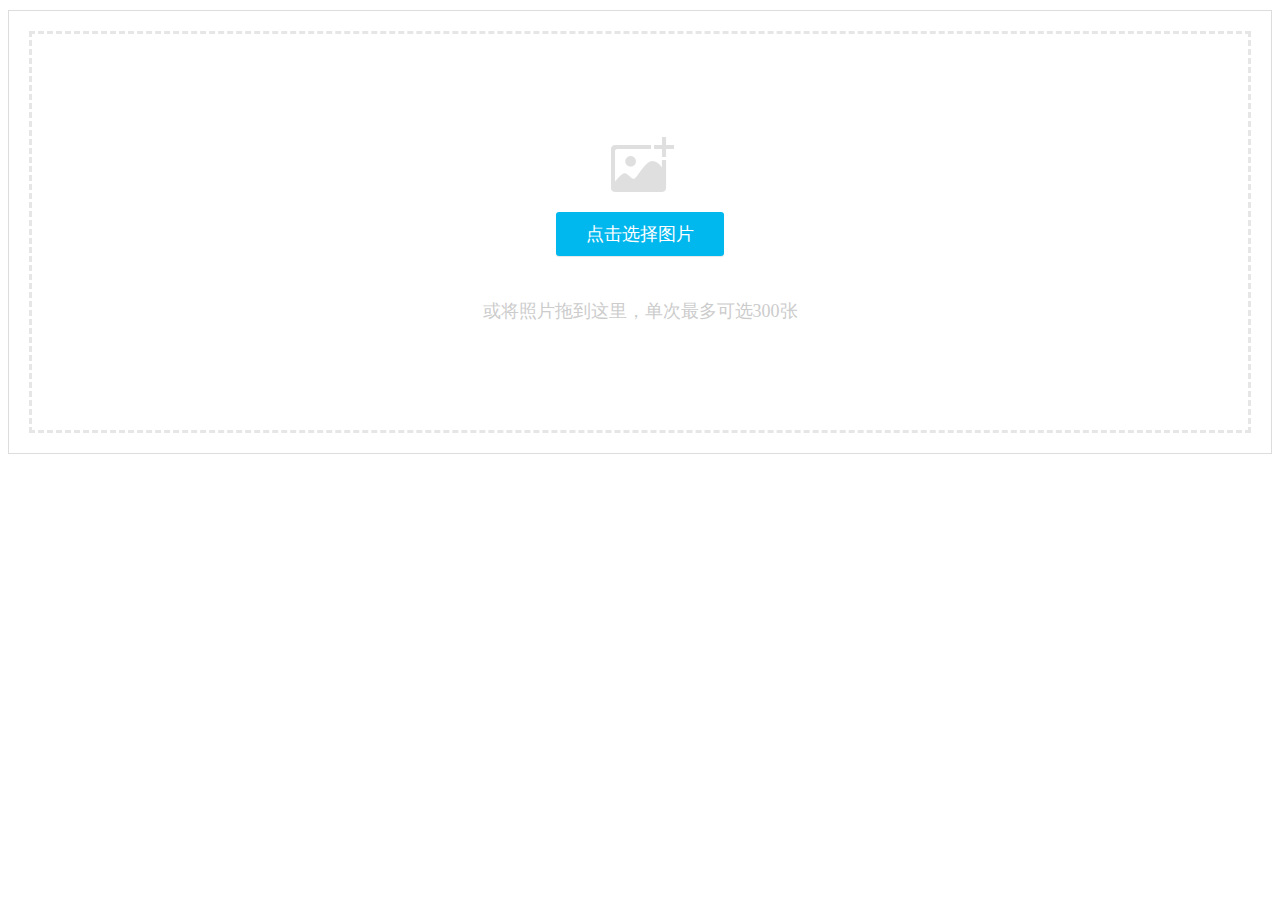
<file: admin/lib/webuploader/0.1.5/image-upload/index.html>
<!DOCTYPE HTML>
<html>
<head>
<meta charset="utf-8">
<title>WebUploader演示</title>
<link rel="stylesheet" type="text/css" href="../webuploader.css" />
</head>
<body>
<div class="uploader-list-container">
	<div class="queueList">
		<div id="dndArea" class="placeholder">
			<div id="filePicker-2"></div>
			<p>或将照片拖到这里，单次最多可选300张</p>
		</div>
	</div>
	<div class="statusBar" style="display:none;">
		<div class="progress"> <span class="text">0%</span> <span class="percentage"></span> </div>
		<div class="info"></div>
		<div class="btns">
			<div id="filePicker2"></div>
			<div class="uploadBtn">开始上传</div>
		</div>
	</div>
</div>
<script type="text/javascript" src="../../../jquery/1.9.1/jquery.min.js"></script> 
<script type="text/javascript" src="../webuploader.min.js"></script> 
<script type="text/javascript" src="upload.js"></script>
</body>
</html>
</file>
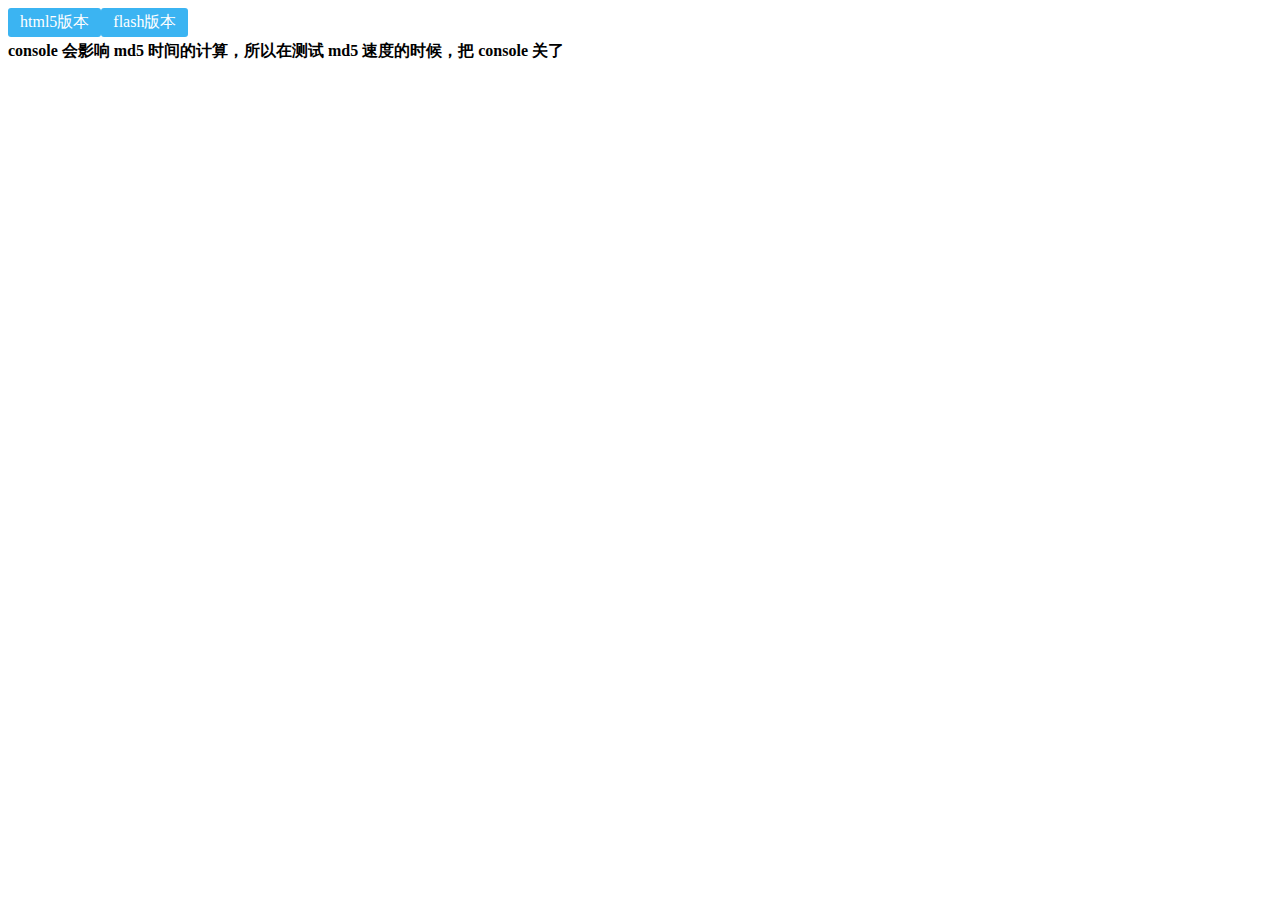
<file: admin/lib/webuploader/0.1.5/md5-demo/index.html>
<!DOCTYPE HTML>
<html>
<head>
<meta charset="utf-8">
<title>WebUploader演示 - 带裁剪功能</title>
<link rel="stylesheet" type="text/css" href="../webuploader.css" />
</head>
<body>
<div id="wrapper">
	<div class="uploader-container">
		<div id="filePicker">html5版本</div>
		<div id="filePicker2">flash版本</div>
	</div>
	<div id="log"> <strong>console 会影响 md5 时间的计算，所以在测试 md5 速度的时候，把 console 关了</strong> </div>
</div>
<script type="text/javascript" src="../../../jquery/1.9.1/jquery.min.js"></script> 
<script type="text/javascript" src="../webuploader.min.js"></script> 
<script type="text/javascript" src="script.js"></script>
</body>
</html>
</file>
<file: admin/static/h-ui.admin/css/H-ui.admin.css>
@charset "utf-8";
/* -----------H-ui前端框架-------------
* H-ui.admin.css v2.5
* http://www.h-ui.net/
* Created & Modified by guojunhui
* Date modified 2016.05.31
*
* Copyright 2013-2016 北京颖杰联创科技有限公司 All rights reserved.
* Licensed under MIT license.
* http://opensource.org/licenses/MIT
*
*/
html{height:100%}
body{min-height: 100%;position: relative;font-size:14px;color:#333; background-color:#fff}
a{color:#333}a:hover,a:focus,.maincolor,.maincolor a{color:#06c}
.bg-1{ background-color:#f5fafe}
h4{line-height:30px}

/*页面框架*/
.Hui-header{position:absolute;top:0; right:0; left:0;height:44px;z-index:999; padding:0 15px}
.Hui-aside{position: absolute;top:44px;bottom:0;left:0;padding-top:10px;width:199px;z-index:99;overflow:auto; background-color:rgba(238,238,238,0.98);_background-color:rgb(238,238,238);border-right: 1px solid #e5e5e5}
.Hui-article-box{position: absolute;top:44px;right:0;bottom: 0;left:199px; overflow:hidden; z-index:1; background-color:#fff}
	.Hui-article{position: absolute;top:34px;bottom:0;left:0; right:0;overflow:auto;z-index:1}
.Hui-container{ padding:45px 0 0}
.Hui-aside,.Hui-article-box,.dislpayArrow{-moz-transition: all 0.2s ease 0s;-webkit-transition: all 0.2s ease 0s;-ms-transition: all 0.2s ease 0s;-o-transition: all 0.2s ease 0s;transition: all 0.2s ease 0s}
.big-page .Hui-article-box,.big-page .dislpayArrow,.big-page .breadcrumb{left:0px}
.big-page .Hui-aside{ left:-200px}
.page-container{ padding:20px}
@media (max-width: 767px) {
	.page-container{ padding:15px}
}
/*组件*/
/*logo*/

/*导航*/
#Hui-nav > ul > li{ font-weight:normal}
@media (max-width: 767px) {
	#Hui-nav{display: block; top: 0; left: 65px; right: 65px}
	#Hui-nav > ul { width: 100%}
	#Hui-nav > ul > li{ width: 24%;text-align:center;}
	#Hui-nav > ul > li a{ text-align: center; padding: 0}
}
#Hui-userbar{right:20px; position:absolute; top:0}
#Hui-userbar > ul > li > a{padding:0 10px}
	
#Hui-msg .badge{ position:absolute; left:19px; top:4px; font-size:12px; font-weight:normal; padding:1px 5px}
/*左侧菜单*/
.Hui-aside .menu_dropdown dl{ margin-bottom:0}
.Hui-aside .menu_dropdown dt{display:block;line-height:35px;padding-left:15px;cursor:pointer;position:relative;border-bottom: 1px solid #e5e5e5;font-weight:normal}
.Hui-aside .menu_dropdown dt .menu_dropdown-arrow{ position:absolute;overflow: hidden; top:0; right:15px;transition-duration:0.3s ;transition-property:all}
.Hui-aside .menu_dropdown dd{ display:none}
.Hui-aside .menu_dropdown dt.selected .menu_dropdown-arrow{transform: rotate(180deg)}
.Hui-aside .menu_dropdown dd.selected{display:block; margin-left:0px}
.Hui-aside .menu_dropdown ul{padding:0px}
.Hui-aside .menu_dropdown li{line-height:35px;overflow:hidden;zoom:1}
.Hui-aside .menu_dropdown li a{padding-left:15px; display:block;font-weight: bold; margin:0}
.Hui-aside .menu_dropdown li a i{ font-weight: normal}
.Hui-aside .menu_dropdown dd ul{padding:3px 8px}
.Hui-aside .menu_dropdown dd li{line-height:32px}
.Hui-aside .menu_dropdown dd li a{line-height:32px;padding-left:26px; border-bottom:none; font-weight:normal}
.Hui-aside .menu_dropdown li a:hover{text-decoration:none}
.Hui-aside .menu_dropdown li.current a,.menu_dropdown li.current a:hover{background-color:rgba(255,255,255,0.2)}
/*菜单收缩切换*/
.dislpayArrow{position: absolute;top: 0;bottom: 0;left:200px;width:0px; height:100%;z-index:10}
.dislpayArrow a{ position:absolute; display:block; width:17px; height:61px;top:50%; margin-top:-30px;outline:none}
.dislpayArrow a.open{ background-position:0 -61px}
.dislpayArrow a:hover{ text-decoration:none; background-position:right 0}
.dislpayArrow a.open:hover{background-position:right -61px}

/*选项卡导航*/
.Hui-tabNav-wp{position:relative; height:35px;overflow:hidden}
.Hui-tabNav,
.Hui-tabNav .acrossTab li
,.Hui-tabNav .acrossTab li em{background-image:url(../images/acrossTab/acrossTab-2.png)}
.Hui-tabNav{height:35px; padding-right:75px;overflow:hidden; position:relative;background-color:#efeef0; background-repeat: repeat-x; background-position: 0 -175px;}
.Hui-tabNav .acrossTab{ position:absolute; height:26px; line-height:26px; background:none; top:8px; left:0;padding-top:0}
.Hui-tabNav .acrossTab li{height:26px;line-height:26px;}
.Hui-tabNav .acrossTab li em{ right:-16px; height: 26px; width: 16px}
.loading {background:url(../images/loading.gif) no-repeat center; height:100px}
.show_iframe{ position:absolute; top:0; right:0; left:0; bottom:0;}
.show_iframe iframe {position: absolute;bottom: 0;height: 100%;width: 100%}
.Hui-tabNav-more {position: absolute;right:0px;width:70px;top:4px;display: none}

/*面包屑导航*/
.breadcrumb{background-color:#f5f5f5; padding:0 20px; position:relative; z-index:99}
@media (max-width: 767px) {
	.breadcrumb{ padding:0 15px;}
	.show_iframe{-webkit-overflow-scrolling: touch;overflow-y: scroll;}
}

/*横向手机 竖向平板*/
@media (max-width: 767px) {
	.Hui-aside{ display:none;float:none; width:100%; height:auto; margin-top:0;padding-top:0;bottom:auto}
	.big-page .Hui-aside{ left:0!important}
		.menu_dropdown dt{line-height:44px}
		.menu_dropdown li,.menu_dropdown dd li,.menu_dropdown dd li a{ line-height:44px}
  .Hui-tabNav{ position:fixed; z-index:998}
  .Hui-article{ top:44px}
  .Hui-article-box{ position:static; left:0}
  .Hui-article-box .pd-20{padding:15px}
		.Hui-article{left:0}
		.Hui-container .bk-gray{ border:none}
		.Hui-container .pd-10{ padding:0}
}

/*==============以下是业务相关的样式====================*/
/*权限*/
.permission-list{ border:solid 1px #eee;}
.permission-list > dt{ background-color:#efefef;padding:5px 10px}
.permission-list > dd{ padding:10px; padding-left:30px}
.permission-list > dd > dl{ border-bottom:solid 1px #eee; padding:5px 0}
.permission-list > dd > dl > dt{ display:inline-block;float:left;white-space:nowrap;width:100px}
.permission-list > dd > dl > dd{ margin-left:100px;}
.permission-list > dd > dl > dd > label{ padding-right:10px}

/*图片预览*/
.portfolio-area{ margin-right: -20px;}
.portfolio-area li{position: relative; float: left; margin-right: 20px; width:162px; height:162px;margin-top: 20px;}
.portfolio-area li.hover{ z-index:9}
.portfolio-area li .portfoliobox{ position: absolute; top: 0; left: 0; width: 152px; height: 152px;padding:5px;border: solid 1px #eee; background-color: #fff;}
.portfolio-area li .checkbox{position: absolute; top: 10px; right: 5px; cursor:pointer}
.portfolio-area li.hover .portfoliobox{ height:auto;padding-bottom:10px;box-shadow:0 1px 3px rgba(68, 68, 68,0.3);-moz-box-shadow:0 1px 3px rgba(68, 68, 68,0.3);-webkit-box-shadow:0 1px 3px rgba(68, 68, 68,0.3)}
.portfolio-area li .picbox{width: 150px; height: 150px;overflow: hidden;text-align: center;vertical-align:middle;display:table-cell; line-height:150px;}
.portfolio-area li .picbox img{max-width:150px; max-height:150px;vertical-align:middle;}
.portfolio-area li .textbox{ display: none; margin-top: 5px;}
.portfolio-area li.hover .textbox{ display: block;}
.portfolio-area li label{ display:block; cursor:pointer}
</file>
<file: admin/lib/Hui-iconfont/1.0.8/iconfont.css>
/* -----------H-ui前端框架-------------
* iconfont.css v1.0.8
* http://www.h-ui.net/
* Created & Modified by guojunhui
* Date modified 2016.06.21
*
* Copyright 2013-2015 北京颖杰联创科技有限公司 All rights reserved.
* Licensed under MIT license.
* http://opensource.org/licenses/MIT
*
*/
@font-face {font-family: "Hui-iconfont";
  src: url('iconfont.eot'); /* IE9*/
  src: url('iconfont.eot?#iefix') format('embedded-opentype'), /* IE6-IE8 */
  url('iconfont.woff') format('woff'), /* chrome、firefox */
  url('iconfont.ttf') format('truetype'), /* chrome、firefox、opera、Safari, Android, iOS 4.2+*/
  url('iconfont.svg#Hui-iconfont') format('svg'); /* iOS 4.1- */
}

.Hui-iconfont {
  font-family:"Hui-iconfont" !important;
  font-style:normal;
  -webkit-font-smoothing: antialiased;
  -webkit-text-stroke-width: 0.2px;
  -moz-osx-font-smoothing: grayscale;
}
.Hui-iconfont-gotop:before { content: "\e684"; }
.Hui-iconfont-music:before { content: "\e60f"; }
.Hui-iconfont-tags:before { content: "\e64b"; }
.Hui-iconfont-jieri:before { content: "\e727"; }
.Hui-iconfont-jishiqi:before { content: "\e728"; }
.Hui-iconfont-pad:before { content: "\e64c"; }
.Hui-iconfont-lunzi:before { content: "\e64d"; }
.Hui-iconfont-jiandao:before { content: "\e64e"; }
.Hui-iconfont-xianshiqi:before { content: "\e64f"; }
.Hui-iconfont-zhaoxiangji:before { content: "\e650"; }
.Hui-iconfont-danfanxiangji:before { content: "\e651"; }
.Hui-iconfont-dayinji:before { content: "\e652"; }
.Hui-iconfont-user-zhanzhang:before { content: "\e653"; }
.Hui-iconfont-chajian:before { content: "\e654"; }
.Hui-iconfont-arrow1-bottom:before { content: "\e674"; }
.Hui-iconfont-arrow1-left:before { content: "\e678"; }
.Hui-iconfont-arrow1-top:before { content: "\e679"; }
.Hui-iconfont-arrow1-right:before { content: "\e67a"; }
.Hui-iconfont-jieri1:before { content: "\e655"; }
.Hui-iconfont-face-weixiao:before { content: "\e656"; }
.Hui-iconfont-face-chijing:before { content: "\e657"; }
.Hui-iconfont-face-dai:before { content: "\e658"; }
.Hui-iconfont-face-shuaku:before { content: "\e659"; }
.Hui-iconfont-face-mogui:before { content: "\e65a"; }
.Hui-iconfont-face-ganga:before { content: "\e65b"; }
.Hui-iconfont-face-qin:before { content: "\e65c"; }
.Hui-iconfont-face-nu:before { content: "\e65d"; }
.Hui-iconfont-face-zhayan:before { content: "\e65e"; }
.Hui-iconfont-face-shengqi:before { content: "\e65f"; }
.Hui-iconfont-face-ma:before { content: "\e660"; }
.Hui-iconfont-face-bishi:before { content: "\e661"; }
.Hui-iconfont-face-maimeng:before { content: "\e662"; }
.Hui-iconfont-face-jingdai:before { content: "\e663"; }
.Hui-iconfont-face-yun:before { content: "\e664"; }
.Hui-iconfont-home2:before { content: "\e67f"; }
.Hui-iconfont-search2:before { content: "\e665"; }
.Hui-iconfont-share2:before { content: "\e666"; }
.Hui-iconfont-face:before { content: "\e668"; }
.Hui-iconfont-wuliu:before { content: "\e669"; }
.Hui-iconfont-dianpu:before { content: "\e66a"; }
.Hui-iconfont-chexiao:before { content: "\e66b"; }
.Hui-iconfont-zhongzuo:before { content: "\e66c"; }
.Hui-iconfont-zan:before { content: "\e66d"; }
.Hui-iconfont-cai:before { content: "\e66e"; }
.Hui-iconfont-yuyin3:before { content: "\e66f"; }
.Hui-iconfont-cart2-selected:before { content: "\e670"; }
.Hui-iconfont-weizhi:before { content: "\e671"; }
.Hui-iconfont-face-ku:before { content: "\e688"; }
.Hui-iconfont-down:before { content: "\e640"; }
.Hui-iconfont-cart2-man:before { content: "\e672"; }
.Hui-iconfont-card2-kong:before { content: "\e673"; }
.Hui-iconfont-luyin:before { content: "\e619"; }
.Hui-iconfont-html:before { content: "\e69f"; }
.Hui-iconfont-css:before { content: "\e6a0"; }
.Hui-iconfont-android:before { content: "\e6a2"; }
.Hui-iconfont-github:before { content: "\e6d1"; }
.Hui-iconfont-html5:before { content: "\e6d2"; }
.Hui-iconfont-huangguan:before { content: "\e6d3"; }
.Hui-iconfont-news:before { content: "\e616"; }
.Hui-iconfont-slider-right:before { content: "\e63d"; }
.Hui-iconfont-slider-left:before { content: "\e67d"; }
.Hui-iconfont-tuku:before { content: "\e613"; }
.Hui-iconfont-shuru:before { content: "\e647"; }
.Hui-iconfont-sanjiao:before { content: "\e67e"; }
.Hui-iconfont-share-renren:before { content: "\e6d8"; }
.Hui-iconfont-share-tweibo:before { content: "\e6d9"; }
.Hui-iconfont-arrow2-left:before { content: "\e6d4"; }
.Hui-iconfont-paixu:before { content: "\e675"; }
.Hui-iconfont-niming:before { content: "\e624"; }
.Hui-iconfont-add:before { content: "\e600"; }
.Hui-iconfont-root:before { content: "\e62d"; }
.Hui-iconfont-xuanzhong:before { content: "\e676"; }
.Hui-iconfont-weixuanzhong:before { content: "\e677"; }
.Hui-iconfont-arrow2-bottom:before { content: "\e6d5"; }
.Hui-iconfont-arrow2-top:before { content: "\e6d6"; }
.Hui-iconfont-like2:before { content: "\e648"; }
.Hui-iconfont-arrow2-right:before { content: "\e6d7"; }
.Hui-iconfont-shangyishou:before { content: "\e6db"; }
.Hui-iconfont-xiayishou:before { content: "\e6e3"; }
.Hui-iconfont-share-weixin:before { content: "\e694"; }
.Hui-iconfont-shenhe-tingyong:before { content: "\e631"; }
.Hui-iconfont-gouxuan2:before { content: "\e601"; }
.Hui-iconfont-selected:before { content: "\e617"; }
.Hui-iconfont-jianhao:before { content: "\e6a1"; }
.Hui-iconfont-user-group:before { content: "\e62b"; }
.Hui-iconfont-yiguanzhu:before { content: "\e680"; }
.Hui-iconfont-gengduo3:before { content: "\e6f9"; }
.Hui-iconfont-comment:before { content: "\e622"; }
.Hui-iconfont-tongji-zhu:before { content: "\e618"; }
.Hui-iconfont-like:before { content: "\e649"; }
.Hui-iconfont-shangjia:before { content: "\e6dc"; }
.Hui-iconfont-save:before { content: "\e632"; }
.Hui-iconfont-gongsi:before { content: "\e643"; }
.Hui-iconfont-system:before { content: "\e62e"; }
.Hui-iconfont-pifu:before { content: "\e62a"; }
.Hui-iconfont-menu:before { content: "\e667"; }
.Hui-iconfont-msg:before { content: "\e62f"; }
.Hui-iconfont-huangguan1:before { content: "\e729"; }
.Hui-iconfont-userid:before { content: "\e602"; }
.Hui-iconfont-cang-selected:before { content: "\e630"; }
.Hui-iconfont-yundown:before { content: "\e641"; }
.Hui-iconfont-help:before { content: "\e633"; }
.Hui-iconfont-chuku:before { content: "\e634"; }
.Hui-iconfont-picture:before { content: "\e646"; }
.Hui-iconfont-wenzhouyinxing:before { content: "\e6ed"; }
.Hui-iconfont-ad:before { content: "\e635"; }
.Hui-iconfont-fenlei:before { content: "\e681"; }
.Hui-iconfont-saoyisao:before { content: "\e682"; }
.Hui-iconfont-search:before { content: "\e683"; }
.Hui-iconfont-tuwenxiangqing:before { content: "\e685"; }
.Hui-iconfont-leijipingjia:before { content: "\e686"; }
.Hui-iconfont-hetong:before { content: "\e636"; }
.Hui-iconfont-tongji:before { content: "\e61a"; }
.Hui-iconfont-quanbudingdan:before { content: "\e687"; }
.Hui-iconfont-cang:before { content: "\e61b"; }
.Hui-iconfont-xiaoxi:before { content: "\e68a"; }
.Hui-iconfont-renwu:before { content: "\e637"; }
.Hui-iconfont-more:before { content: "\e68b"; }
.Hui-iconfont-zhizhao:before { content: "\e638"; }
.Hui-iconfont-fabu:before { content: "\e603"; }
.Hui-iconfont-shenhe-butongguo2:before { content: "\e6dd"; }
.Hui-iconfont-share-qq:before { content: "\e67b"; }
.Hui-iconfont-upload:before { content: "\e642"; }
.Hui-iconfont-add2:before { content: "\e604"; }
.Hui-iconfont-jiesuo:before { content: "\e605"; }
.Hui-iconfont-zhongtumoshi:before { content: "\e68c"; }
.Hui-iconfont-datumoshi:before { content: "\e68d"; }
.Hui-iconfont-face2:before { content: "\e68e"; }
.Hui-iconfont-huanyipi:before { content: "\e68f"; }
.Hui-iconfont-shijian:before { content: "\e690"; }
.Hui-iconfont-feedback:before { content: "\e691"; }
.Hui-iconfont-feedback2:before { content: "\e692"; }
.Hui-iconfont-share-pengyouquan:before { content: "\e693"; }
.Hui-iconfont-zan2:before { content: "\e697"; }
.Hui-iconfont-arrow3-bottom:before { content: "\e698"; }
.Hui-iconfont-arrow3-top:before { content: "\e699"; }
.Hui-iconfont-arrow3-right:before { content: "\e69a"; }
.Hui-iconfont-arrow3-left:before { content: "\e69b"; }
.Hui-iconfont-more2:before { content: "\e69c"; }
.Hui-iconfont-cang2-selected:before { content: "\e69d"; }
.Hui-iconfont-cang2:before { content: "\e69e"; }
.Hui-iconfont-dangan:before { content: "\e639"; }
.Hui-iconfont-money:before { content: "\e63a"; }
.Hui-iconfont-share-weibo:before { content: "\e6da"; }
.Hui-iconfont-email:before { content: "\e63b"; }
.Hui-iconfont-tongji-xian:before { content: "\e61c"; }
.Hui-iconfont-bank:before { content: "\e628"; }
.Hui-iconfont-home:before { content: "\e625"; }
.Hui-iconfont-user:before { content: "\e62c"; }
.Hui-iconfont-log:before { content: "\e623"; }
.Hui-iconfont-pages:before { content: "\e626"; }
.Hui-iconfont-sim:before { content: "\e629"; }
.Hui-iconfont-tingzhi:before { content: "\e6e4"; }
.Hui-iconfont-dengdai:before { content: "\e606"; }
.Hui-iconfont-user-add:before { content: "\e607"; }
.Hui-iconfont-copy:before { content: "\e6ea"; }
.Hui-iconfont-file:before { content: "\e63e"; }
.Hui-iconfont-share-douban:before { content: "\e67c"; }
.Hui-iconfont-share-zhihu:before { content: "\e689"; }
.Hui-iconfont-daochu:before { content: "\e644"; }
.Hui-iconfont-daoru:before { content: "\e645"; }
.Hui-iconfont-weigouxuan2:before { content: "\e608"; }
.Hui-iconfont-phone:before { content: "\e696"; }
.Hui-iconfont-bold:before { content: "\e6e7"; }
.Hui-iconfont-manage2:before { content: "\e63c"; }
.Hui-iconfont-edit:before { content: "\e6df"; }
.Hui-iconfont-del2:before { content: "\e609"; }
.Hui-iconfont-duigou:before { content: "\e6e8"; }
.Hui-iconfont-chongqi:before { content: "\e6f7"; }
.Hui-iconfont-avatar:before { content: "\e60a"; }
.Hui-iconfont-del:before { content: "\e60b"; }
.Hui-iconfont-edit2:before { content: "\e60c"; }
.Hui-iconfont-zanting:before { content: "\e6e5"; }
.Hui-iconfont-apple:before { content: "\e64a"; }
.Hui-iconfont-guangdayinxing:before { content: "\e6f0"; }
.Hui-iconfont-minshengyinxing:before { content: "\e6f4"; }
.Hui-iconfont-xiajia:before { content: "\e6de"; }
.Hui-iconfont-manage:before { content: "\e61d"; }
.Hui-iconfont-user2:before { content: "\e60d"; }
.Hui-iconfont-code:before { content: "\e6ee"; }
.Hui-iconfont-cut:before { content: "\e6ef"; }
.Hui-iconfont-link:before { content: "\e6f1"; }
.Hui-iconfont-new:before { content: "\e6f2"; }
.Hui-iconfont-ordered-list:before { content: "\e6f3"; }
.Hui-iconfont-unordered-list:before { content: "\e6f5"; }
.Hui-iconfont-share-qzone:before { content: "\e6c8"; }
.Hui-iconfont-suoding:before { content: "\e60e"; }
.Hui-iconfont-tel2:before { content: "\e6a3"; }
.Hui-iconfont-order:before { content: "\e627"; }
.Hui-iconfont-shujutongji:before { content: "\e61e"; }
.Hui-iconfont-del3:before { content: "\e6e2"; }
.Hui-iconfont-add3:before { content: "\e610"; }
.Hui-iconfont-add4:before { content: "\e61f"; }
.Hui-iconfont-xiangpicha:before { content: "\e72a"; }
.Hui-iconfont-key:before { content: "\e63f"; }
.Hui-iconfont-yuyin2:before { content: "\e6a4"; }
.Hui-iconfont-yuyin:before { content: "\e6a5"; }
.Hui-iconfont-close:before { content: "\e6a6"; }
.Hui-iconfont-xuanze:before { content: "\e6a7"; }
.Hui-iconfont-xuanzhong1:before { content: "\e6a8"; }
.Hui-iconfont-yiguanzhu1:before { content: "\e6a9"; }
.Hui-iconfont-share:before { content: "\e6aa"; }
.Hui-iconfont-zhuanfa:before { content: "\e6ab"; }
.Hui-iconfont-tianqi-duoyun:before { content: "\e6ac"; }
.Hui-iconfont-tianqi-mai:before { content: "\e6ad"; }
.Hui-iconfont-tianqi-qing:before { content: "\e6ae"; }
.Hui-iconfont-tianqi-wu:before { content: "\e6af"; }
.Hui-iconfont-tianqi-xue:before { content: "\e6b0"; }
.Hui-iconfont-tianqi-yin:before { content: "\e6b1"; }
.Hui-iconfont-tianqi-yu:before { content: "\e6b2"; }
.Hui-iconfont-daipingjia:before { content: "\e6b3"; }
.Hui-iconfont-vip-card2:before { content: "\e6b4"; }
.Hui-iconfont-jifen:before { content: "\e6b5"; }
.Hui-iconfont-youhuiquan:before { content: "\e6b6"; }
.Hui-iconfont-hongbao:before { content: "\e6b7"; }
.Hui-iconfont-cart-selected:before { content: "\e6b8"; }
.Hui-iconfont-cart-kong:before { content: "\e6b9"; }
.Hui-iconfont-jiangjia:before { content: "\e6ba"; }
.Hui-iconfont-liwu:before { content: "\e6bb"; }
.Hui-iconfont-caiqie:before { content: "\e6bc"; }
.Hui-iconfont-xuanzhuan:before { content: "\e6bd"; }
.Hui-iconfont-bigpic:before { content: "\e6be"; }
.Hui-iconfont-list:before { content: "\e6bf"; }
.Hui-iconfont-middle:before { content: "\e6c0"; }
.Hui-iconfont-hot:before { content: "\e6c1"; }
.Hui-iconfont-paishe:before { content: "\e6c2"; }
.Hui-iconfont-hot1:before { content: "\e6c3"; }
.Hui-iconfont-new1:before { content: "\e6c4"; }
.Hui-iconfont-xiaoxi1:before { content: "\e6c5"; }
.Hui-iconfont-canshu:before { content: "\e6c6"; }
.Hui-iconfont-tel:before { content: "\e6c7"; }
.Hui-iconfont-dingwei:before { content: "\e6c9"; }
.Hui-iconfont-hongbao2:before { content: "\e6ca"; }
.Hui-iconfont-2code:before { content: "\e6cb"; }
.Hui-iconfont-vip:before { content: "\e6cc"; }
.Hui-iconfont-tishi:before { content: "\e6cd"; }
.Hui-iconfont-dingyue:before { content: "\e6ce"; }
.Hui-iconfont-italic:before { content: "\e6e9"; }
.Hui-iconfont-yulan:before { content: "\e695"; }
.Hui-iconfont-usergroup2:before { content: "\e611"; }
.Hui-iconfont-goods:before { content: "\e620"; }
.Hui-iconfont-paixingbang:before { content: "\e6cf"; }
.Hui-iconfont-qingdaoyinxing:before { content: "\e6f6"; }
.Hui-iconfont-kefu:before { content: "\e6d0"; }
.Hui-iconfont-picture1:before { content: "\e612"; }
.Hui-iconfont-weigouxuan:before { content: "\e614"; }
.Hui-iconfont-fanqiang:before { content: "\e6fa"; }
.Hui-iconfont-shenhe-weitongguo:before { content: "\e6e0"; }
.Hui-iconfont-shenhe-tongguo:before { content: "\e6e1"; }
.Hui-iconfont-tongji-bing:before { content: "\e621"; }
.Hui-iconfont-gouxuan:before { content: "\e615"; }
.Hui-iconfont-jiansheyinxing:before { content: "\e6f8"; }
.Hui-iconfont-moban:before { content: "\e72b"; }
.Hui-iconfont-pay-weixin:before { content: "\e719"; }
.Hui-iconfont-pay-alipay-2:before { content: "\e71c"; }
.Hui-iconfont-beijingyinxing:before { content: "\e6fb"; }
.Hui-iconfont-guangdongfazhanyinxing:before { content: "\e703"; }
.Hui-iconfont-zhaoshangyinxing:before { content: "\e704"; }
.Hui-iconfont-zheshangyinxing:before { content: "\e712"; }
.Hui-iconfont-zhongguonongyeyinxing:before { content: "\e713"; }
.Hui-iconfont-cdbank:before { content: "\e714"; }
.Hui-iconfont-gengduo2:before { content: "\e716"; }
.Hui-iconfont-bofang:before { content: "\e6e6"; }
.Hui-iconfont-gengduo4:before { content: "\e717"; }
.Hui-iconfont-text-height:before { content: "\e6fc"; }
.Hui-iconfont-text-width:before { content: "\e6fd"; }
.Hui-iconfont-underline:before { content: "\e6fe"; }
.Hui-iconfont-star:before { content: "\e6ff"; }
.Hui-iconfont-star-half:before { content: "\e700"; }
.Hui-iconfont-star-halfempty:before { content: "\e701"; }
.Hui-iconfont-star-o:before { content: "\e702"; }
.Hui-iconfont-font:before { content: "\e6ec"; }
.Hui-iconfont-hangzhouyinxing:before { content: "\e718"; }
.Hui-iconfont-jiaotongyinxing:before { content: "\e71a"; }
.Hui-iconfont-gengduo:before { content: "\e715"; }
.Hui-iconfont-avatar2:before { content: "\e705"; }
.Hui-iconfont-close2:before { content: "\e706"; }
.Hui-iconfont-about:before { content: "\e707"; }
.Hui-iconfont-phone-android:before { content: "\e708"; }
.Hui-iconfont-search1:before { content: "\e709"; }
.Hui-iconfont-comment1:before { content: "\e70a"; }
.Hui-iconfont-read:before { content: "\e70b"; }
.Hui-iconfont-feedback1:before { content: "\e70c"; }
.Hui-iconfont-practice:before { content: "\e70d"; }
.Hui-iconfont-align-center:before { content: "\e70e"; }
.Hui-iconfont-align-justify:before { content: "\e70f"; }
.Hui-iconfont-align-left:before { content: "\e710"; }
.Hui-iconfont-align-right:before { content: "\e711"; }
.Hui-iconfont-paste:before { content: "\e6eb"; }
.Hui-iconfont-pay-alipay-1:before { content: "\e71f"; }
.Hui-iconfont-pufayinxing:before { content: "\e71b"; }
.Hui-iconfont-gongshangyinxing:before { content: "\e71d"; }
.Hui-iconfont-huaxiayinxing:before { content: "\e71e"; }
.Hui-iconfont-youzhengyinxing:before { content: "\e721"; }
.Hui-iconfont-zhongguoyinxing:before { content: "\e722"; }
.Hui-iconfont-zhongxinyinxing:before { content: "\e723"; }
.Hui-iconfont-shanghaiyinxing:before { content: "\e724"; }
.Hui-iconfont-banzhu:before { content: "\e72c"; }
.Hui-iconfont-yuedu:before { content: "\e720"; }
.Hui-iconfont-yanjing:before { content: "\e725"; }
.Hui-iconfont-power:before { content: "\e726"; }
.Hui-iconfont-moban-2:before { content: "\e72d"; }
</file>
<file: admin/static/h-ui.admin/skin/default/skin.css>
@charset "utf-8";
/* 默认 黑色 */	
/*全站默认字体颜色*/
a{color:#333}a:hover,a:focus,.maincolor,.maincolor a{color:#06c}
.navbar{ background:#222}/*顶部导航*/
	.navbar-logo,.navbar-logo-m,.navbar-slogan,.navbar-userbar{color:#fff}/*logo 及 用户信息文字颜色*/
	.navbar-logo:hover,.navbar-logo-m:hover{color:#fff;text-decoration: none}
	
.navbar-nav > ul > li, .navbar-nav > ul > li > a{ color:#fff}/*顶部导航文字颜色*/
.navbar-userbar > ul> > li,.navbar-userbar > ul> > li > a{ color:#fff}

.Hui-aside{}/*侧边栏*/
	.Hui-aside .menu_dropdown dt{color:#333}/*左侧二级导航菜单*/
	.Hui-aside .menu_dropdown dt:hover{color:#148cf1}
	.Hui-aside .menu_dropdown dt:hover [class^="icon-"]{ color:#7e8795}
	.Hui-aside .menu_dropdown li a{color:#666;border-bottom: 1px solid #e5e5e5}
	.Hui-aside .menu_dropdown li a:hover{color:#148cf1;background-color:#fafafa}
	.Hui-aside .menu_dropdown li.current a,.menu_dropdown li.current a:hover{color:#148cf1}
	.Hui-aside .menu_dropdown dt .Hui-iconfont{ color:#a0a7b1}
	.Hui-aside .menu_dropdown dt .menu_dropdown-arrow{ color:#b6b7b8}	
	.dislpayArrow a{background:url(icon_arrow.png) no-repeat 0 0}
</file>
<file: admin/static/h-ui.admin/css/style.css>
@charset "utf-8";
/* 你自己的样式 */
</file>
<file: blog2/style.css>
@charset "utf-8";
/*
Design by http://www.templateaccess.com
Released for free under a Creative Commons Attribution 3.0 License
*/
body { margin:0; padding:0; width:100%; color:#959595; font:normal 12px/1.8em Arial, Helvetica, sans-serif;}
html, .main { padding:0; margin:0;}
.main { background:#a7d8f5 url(images/header_bg.jpg) no-repeat center top;}
.clr { clear:both; padding:0; margin:0; width:100%; font-size:0px; line-height:0px;}
.logo { padding:0; float:left; width:auto;}
h1 { margin:0; padding:12px 0 20px 40px; float:left; color:#fff; font:normal 48px/1.2em Arial, Helvetica, sans-serif; text-transform:uppercase;}
h1 a, h1 a:hover { color:#fff; text-decoration:none;}
h2 { font:normal 24px/1.5em Arial, Helvetica, sans-serif; padding:8px 0; margin:0 0 8px; color:#323a3f;}
p { margin:8px 0; padding:0 0 8px 0; font:normal 12px/1.8em Arial, Helvetica, sans-serif;}
a { color:#6ec1f3; text-decoration:underline;}
p.spec { }
p.infopost { line-height:30px;}
a.rm { }
a.com { margin:0 8px 0 0; padding:0 12px; line-height:26px; float:left; text-decoration:none; color:#fff; background-color:#6ec1f3;}

.header, .content, .menu_nav, .fbg, .footer, form, ol, ol li, ul, .content .mainbar, .content .sidebar { margin:0; padding:0;}

/* header */
.header { }
.header_resize { margin:0 auto; padding:0; width:970px;}

/* menu */
.menu_nav { margin:0; padding:0 28px; height:41px; background-color:#fff;}
.menu_nav ul { list-style:none; height:41px;}
.menu_nav ul li { margin:0 12px 0 0; padding:0; float:left;}
.menu_nav ul li a { display:block; margin:0; padding:9px 12px; color:#959595; text-decoration:none; font-size:12px;}
.menu_nav ul li.active a, .menu_nav ul li a:hover { color:#6ec1f3; text-decoration:underline;}

/* content */
.content { padding-top:14px;}
.content_resize { margin:0 auto; padding:16px 0 24px; width:970px; background-color:#fff;}
.content .mainbar { margin:0; padding:0; float:left; width:670px;}
.content .mainbar img { border:1px solid #d8dbdc; padding:4px;}
.content .mainbar img.fl { margin:4px 16px 4px 0; float:left;}
.content .mainbar .article { margin:0 0 12px; padding:8px 24px 0 40px;}
.content .sidebar { padding:0; float:right; width:288px;}
.content .sidebar .gadget { margin:0 0 12px; padding:8px 16px 8px 24px;}
ul.sb_menu, ul.ex_menu { margin:0; padding:0; list-style:none; color:#959595;}
ul.sb_menu li, ul.ex_menu li { margin:0;}
ul.sb_menu li { padding:4px 0; width:220px;}
ul.ex_menu li { padding:4px 0;}
ul.sb_menu li a, ul.ex_menu li a { color:#959595; text-decoration:none; margin-left:-12px; padding-left:12px;}
ul.sb_menu li a:hover, ul.ex_menu li a:hover { color:#6ec1f3; font-weight:bold;}
ul.sb_menu li a:hover { text-decoration:underline;}
ul.ex_menu li a:hover { text-decoration:none;}
.content p.pages { padding:32px 24px 12px 40px; font-size:11px; color:#959595; text-align:right;}
.content p.pages span, .content p.pages a:hover { padding:5px 10px; color:#fff; background-color:#6ec1f3; border:1px solid #6ec1f3;}
.content p.pages a { padding:5px 10px; color:#959595; background-color:#fff; border:1px solid #edebeb; text-decoration:none;}
.content p.pages small { font-size:11px; float:left;}

/* subpages */
.content .mainbar .comment { margin:0; padding:16px 0 0 0;}
.content .mainbar .comment img.userpic { border:1px solid #dedede; margin:10px 16px 0 0; padding:0; float:left;}

/* fbg */
.fbg { padding-top:14px;}
.fbg_resize { margin:0 auto; width:890px; padding:24px 40px; color:#959595; background-color:#fff;}
.fbg .c2 a, .fbg .c3 a { margin:0; padding:2px 4px;}
.fbg  h2 { }
.fbg img { margin:0 16px 16px 0; padding:3px; background-color:#fff; border:1px solid #99bece;}
.fbg .col { margin:0; float:left;}
.fbg .c1 { padding:0 16px 0 0; width:266px;}
.fbg .c2 { padding:0 16px; width:300px;}
.fbg .c3 { padding:0 0 0 16px; width:260px;}

/* footer */
.footer { }
.footer_resize { margin:0 auto; padding:12px 40px 24px; width:890px; background-color:#fff;}
.footer p.lf { margin:0; padding:4px 0; text-align:left; width:auto; line-height:1.5em;}
.footer p.lf a { color:#6ec1f3;}
.footer p.lf span { float:right;}

/* form */
ol { list-style:none;}
ol li { display:block; clear:both;}
ol li label { display:block; margin:0; padding:16px 0 0 0;}
ol li input.text { width:480px; border:1px solid #c0c0c0; margin:2px 0; padding:5px 2px; height:16px; background-color:#fff;}
ol li textarea { width:480px; border:1px solid #c0c0c0; margin:2px 0; padding:2px; background-color:#fff;}
ol li .send { margin:16px 0 0 0;}

/* search */
.searchform { float:right;}
#formsearch { margin:0; height:27px; padding:7px 0 0;}
#formsearch span { display:block; margin:0; padding:0; float:left; background:#fff url(images/search.gif) no-repeat top left;}
#formsearch input.editbox_search { margin:0; padding:6px; float:left; width:196px; border:none; background:none; font:normal 12px/1.1em Arial, Helvetica, sans-serif; color:#a8acb2;}
#formsearch input.button_search { margin:0; padding:0; border:none; float:left;}
</file>
<file: blog3/css/nprogress.css>
@charset "utf-8";#nprogress{pointer-events:none;}#nprogress .bar{background:#3399CC;position:fixed;z-index:1000;top:0;left:0;width:100%;height:2px;}#nprogress .peg{display:block;position:absolute;right:0px;width:100px;height:100%;box-shadow:0 0 10px #29d,0 0 5px #29d;opacity:1.0;-webkit-transform:rotate(3deg) translate(0px,-4px);-ms-transform:rotate(3deg) translate(0px,-4px);transform:rotate(3deg) translate(0px,-4px);}.nprogress-custom-parent{overflow:hidden;position:relative;}.nprogress-custom-parent #nprogress .spinner,.nprogress-custom-parent #nprogress .bar{position:absolute;}@-webkit-keyframes nprogress-spinner{0%{-webkit-transform:rotate(0deg);}100%{-webkit-transform:rotate(360deg);}}@keyframes nprogress-spinner{0%{transform:rotate(0deg);}100%{transform:rotate(360deg);}}@media (min-width:1280px){#nprogress .spinner{display:block;position:fixed;z-index:10000;top:18px;right:15px;}#nprogress .spinner-icon{width:22px;height:22px;box-sizing:border-box;border:solid 2px transparent;border-top-color:#3399CC;border-left-color:#4CC3FF;border-radius:50%;-webkit-animation:nprogress-spinner 400ms linear infinite;animation:nprogress-spinner 400ms linear infinite;}}
</file>
<file: blog3/css/style.css>
@charset "utf-8";body,div,dl,dt,dd,ul,ol,li,h1,h2,h3,h4,h5,h6,pre,code,form,button,input,fieldset,legend,input,textarea,p,blockquote,th,td,article,aside,details,figcaption,figure,#footer,#header,hgroup,menu,nav,section{margin:0;padding:0;}body,dl,dt,dd,ul,ol,li,h1,h2,h3,h4,h5,h6,form,button,input,textarea,p,span,th,td,article,aside,nav,section,img,a{outline:none;transition:all 0.30s ease-in-out;-webkit-transition:all 0.30s ease-in-out;-moz-transition:all 0.30s ease-in-out;-o-transition:all 0.30s ease-in-out;-ms-transition:all 0.30s ease-in-out;}article,aside,details,figcaption,figure,footer,header,hgroup,main,nav,section,summary{display:block;}html,body{color:#444;background-color:#f6f6f6;overflow-x:hidden;}html::-webkit-scrollbar{width:6px;height:6px;background:#CCC;}html::-webkit-scrollbar-button{display:none;}html::-webkit-scrollbar-track-piece{display:none;}html::-webkit-scrollbar-thumb{background:#999;}html::-webkit-scrollbar-thumb:hover{background:#3399CC;}a{cursor:pointer;text-decoration:none;}a:hover{text-decoration:none;}li{display:list-item;list-style:none;text-align:-webkit-match-parent;}li.active{background:#FFF;opacity:.9;filter:alpha(opacity=90);}button.close:hover span{-moz-transition:all 0.8s ease-in-out;-webkit-transition:all 0.8s ease-in-out;-o-transition:all 0.8s ease-in-out;-ms-transition:all 0.8s ease-in-out;transition:all 0.8s ease-in-out;-moz-transform:rotate(360deg);-webkit-transform:rotate(360deg);-o-transform:rotate(360deg);-ms-transform:rotate(360deg);transform:rotate(360deg);}.btn-default{border-color:#DDD;color:#666;}.btn-default:hover,.btn-default:focus,.btn-default:active,.btn-default.active,.open > .dropdown-toggle.btn-default{border-color:#BBB;color:#444;}.btn-primary{background-color:#3399CC;border-color:#3399CC;}.btn-primary:hover,.btn-primary:focus,.btn-primary:active,.btn-primary.active,.open > .dropdown-toggle.btn-primary{background-color:#3399CC;border-color:#3399CC;opacity:0.85;filter:alpha(opacity=85);}.btn-danger{background-color:#FF5E52;border-color:#FF5E52;}.btn-danger:hover,.btn-danger:focus,.btn-danger:active,.btn-danger.active,.open > .dropdown-toggle.btn-danger{background-color:#EF4639;border-color:#EF4639;}button.disabled{cursor:no-drop;}body,input,button,textarea,select{font-family:"Microsoft YaHei","微软雅黑","Lantinghei SC","Open Sans",Arial,"Hiragino Sans GB","STHeiti","WenQuanYi Micro Hei",SimSun,sans-serif;}.title,.pagetitle{margin-bottom:10px;overflow:hidden;}.title h3,.pagetitle h1,.pagetitle h2{font-size:20px;margin:0;float:left;cursor:pointer;}.title h3:hover{color:#F73B3B;}.title .more{float:right;position:relative;top:5px;}.title .more a{display:inline-block;margin-left:20px;color:#999;}.title .more a:hover{color:#3399CC;-webkit-transform:scale(1.05);transform:scale(1.05);-webkit-transition-timing-function:cubic-bezier(0.47,2.02,0.31,-0.36);transition-timing-function:cubic-bezier(0.47,2.02,0.31,-0.36);}@font-face{font-family:'TaurusNormal';src:url('../fonts/TaurusNormal.woff') format('woff'),url('../fonts/TaurusNormal.ttf') format('truetype'),url('../fonts/TaurusNormal.svg') format('svg');}.user-select{-webkit-user-select:none;-moz-user-select:none;-ms-user-select:none;-khtml-user-select:none;user-select:none;}::selection{background:#444;color:#FFF;}::-moz-selection{background:#444;color:#FFF;}::-webkit-selection{background:#444;color:#FFF;}@media (min-width:768px){.container{width:auto;}}@media (min-width:992px){.container{width:auto;}}@media (min-width:1200px){.container{width:auto;}}.container{position:relative;margin:0 auto;max-width:1200px;padding:0;}@media (max-width:1240px){.container{margin:0 15px;}}.header{}.header-topbar{margin:10px 0px 5px;color:#999;}.header-topbar a{color:#999;}.header-topbar a:hover{color:#3399CC;text-decoration:none;}.header-topbar .topmenu{float:right;}.header-topbar .topmenu li{float:left;}.header-topbar .topmenu a{display:block;color:#999;padding:0 15px;}.header-topbar .topmenu a:hover{color:#3399CC;-webkit-transform:scale(1.05);transform:scale(1.05);-webkit-transition-timing-function:cubic-bezier(0.47,2.02,0.31,-0.36);transition-timing-function:cubic-bezier(0.47,2.02,0.31,-0.36);}.header-topbar-dropdown-menu{min-width:0px;}.header-topbar-dropdown-menu>li{width:100%;padding:3px 0;text-align:center;}.header-topbar-dropdown-menu>li>a:hover{color:#3399CC;background:none;}.navbar{background-color:#fff;width:100%;border:none;border-radius:0;min-height:60px;margin-bottom:20px;padding:0;-moz-box-shadow:0px 0px 2px rgba(0,0,0,.1);-webkit-box-shadow:0px 0px 2px rgba(0,0,0,.1);box-shadow:0px 0px 2px rgba(0,0,0,.1);}.shadow{z-index:1000;-moz-box-shadow:0px 0px 3px rgba(0,0,0,.3);-webkit-box-shadow:0px 0px 3px rgba(0,0,0,.3);box-shadow:0px 0px 3px rgba(0,0,0,.3);}.navbar-nav>li>a{color:#777;padding:0px 15px;line-height:60px;font-size:16px;}.container-fluid>.navbar-collapse,.container-fluid>.navbar-header,.container>.navbar-collapse,.container>.navbar-header{margin-right:0px;margin-left:0px;}.navbar>.container .logo{display:inline-block;vertical-align:middle;-webkit-transform:translateZ(0);transform:translateZ(0);box-shadow:0 0 1px rgba(0,0,0,0);-webkit-backface-visibility:hidden;backface-visibility:hidden;-moz-osx-font-smoothing:grayscale;-webkit-transition-duration:0.5s;transition-duration:0.5s;}.navbar>.container .logo:hover,.navbar>.container .logo:focus,.navbar>.container .logo:active{-webkit-transform:scale(1.1);transform:scale(1.1);-webkit-transition-timing-function:cubic-bezier(0.47,2.02,0.31,-0.36);transition-timing-function:cubic-bezier(0.47,2.02,0.31,-0.36);}.navbar-toggle{position:relative;float:right;padding:9px 10px;margin:12px 0px 0px;background-color:transparent;background-image:none;border:1px solid transparent;border-radius:4px;}.navbar-default .navbar-toggle{border-color:#3399CC;}.navbar-default .navbar-toggle .icon-bar{background-color:#3399CC;}.navbar-default .navbar-toggle:focus,.navbar-default .navbar-toggle:hover{background-color:#EFEFEF;opacity:.8;filter:alpha(opacity=80);}.navbar-default .navbar-nav>li>a:focus,.navbar-default .navbar-nav>li>a:hover{color:#3399CC;background-color:transparent;}.navbar-default .navbar-nav>.active>a,.navbar-default .navbar-nav>.active>a:focus,.navbar-default .navbar-nav>.active>a:hover{color:#3399CC;background:none;}.navbar-nav li a:after{content:'';width:5px;height:100px;background-color:#3399CC;-webkit-border-radius:50%;-moz-border-radius:50%;border-radius:50%;-webkit-transform:rotate(45deg) translate(0%,0%);-moz-transform:rotate(45deg) translate(0%,0%);-ms-transform:rotate(45deg) translate(0%,0%);-o-transform:rotate(45deg) translate(0%,0%);transform:rotate(45deg) translate(0%,0%);-webkit-transform-origin:100% 50%;-moz-transform-origin:100% 50%;-ms-transform-origin:100% 50%;-o-transform-origin:100% 50%;transform-origin:100% 50%;position:absolute;top:50px;left:35px;margin-left:50px;margin-top:-110px;opacity:0;-webkit-opacity:0;-moz-opacity:0;}@-moz-keyframes comets{0%{width:0;opacity:0;-webkit-opacity:0;-moz-opacity:0;-webkit-transform:rotate(45deg) translate(-20%,-100%);-moz-transform:rotate(45deg) translate(-20%,-100%);-ms-transform:rotate(45deg) translate(-20%,-100%);-o-transform:rotate(45deg) translate(-20%,-100%);transform:rotate(45deg) translate(-20%,-100%);}50%{width:2px;opacity:1;-webkit-opacity:1;-moz-opacity:1;}100%{width:0%;opacity:0;-webkit-opacity:0;-moz-opacity:0;-webkit-transform:rotate(45deg) translate(20%,100%);-moz-transform:rotate(45deg) translate(20%,100%);-ms-transform:rotate(45deg) translate(20%,100%);-o-transform:rotate(45deg) translate(20%,100%);transform:rotate(45deg) translate(20%,100%);}}@-webkit-keyframes comets{0%{width:0;opacity:0;-webkit-opacity:0;-moz-opacity:0;-webkit-transform:rotate(45deg) translate(-20%,-100%);-moz-transform:rotate(45deg) translate(-20%,-100%);-ms-transform:rotate(45deg) translate(-20%,-100%);-o-transform:rotate(45deg) translate(-20%,-100%);transform:rotate(45deg) translate(-20%,-100%);}50%{width:2px;opacity:1;-webkit-opacity:1;-moz-opacity:1;}100%{width:0%;opacity:0;-webkit-opacity:0;-moz-opacity:0;-webkit-transform:rotate(45deg) translate(20%,100%);-moz-transform:rotate(45deg) translate(20%,100%);-ms-transform:rotate(45deg) translate(20%,100%);-o-transform:rotate(45deg) translate(20%,100%);transform:rotate(45deg) translate(20%,100%);}}@keyframes comets{0%{width:0;opacity:0;-webkit-opacity:0;-moz-opacity:0;-webkit-transform:rotate(45deg) translate(-20%,-100%);-moz-transform:rotate(45deg) translate(-20%,-100%);-ms-transform:rotate(45deg) translate(-20%,-100%);-o-transform:rotate(45deg) translate(-20%,-100%);transform:rotate(45deg) translate(-20%,-100%);}50%{width:2px;opacity:1;-webkit-opacity:1;-moz-opacity:1;}100%{width:0%;opacity:0;-webkit-opacity:0;-moz-opacity:0;-webkit-transform:rotate(45deg) translate(20%,100%);-moz-transform:rotate(45deg) translate(20%,100%);-ms-transform:rotate(45deg) translate(20%,100%);-o-transform:rotate(45deg) translate(20%,100%);transform:rotate(45deg) translate(20%,100%);}}@media (max-width:800px){.hidden-index{display:none !important;}}@media (max-width:768px){.navbar-nav{overflow:hidden;}}.content-wrap{width:100%;float:left;min-height:1000px;}.content{position:relative;min-height:500px;margin-right:380px;margin-bottom:15px;}@media (max-width:1000px){.content{margin-right:0;}.sidebar{display:none;}}.carousel-indicators{bottom:6px;}.carousel{margin-bottom:15px;z-index:1;}.carousel-inner{width:100%;max-height:200px;}.carousel-inner .item a{display:block;text-align:center;}.carousel-inner .item img{margin:0 auto;border-radius:4px;}.carousel-control.left,.carousel-control.right{background:none;}.carousel-control{width:40px;height:80px;top:50%;margin-top:-40px;}.carousel-control:hover{background-color:#000;opacity:.5;filter:alpha(opacity=50);color:#fff;}.jumbotron{display:none;padding:15px;}.jumbotron h1{margin-bottom:15px;}.jumbotron p{text-indent:2em;}@media (max-width:600px){.carousel{display:none;}.jumbotron{display:block;}}@media (max-width:480px){.jumbotron{display:none;}}.excerpt-minic{border:1px solid #eaeaea;padding:20px;overflow:hidden;background-color:#fff;margin-bottom:15px;border-radius:4px;}.excerpt-minic h2{font-size:22px;line-height:24px;margin-top:0;font-weight:bold;margin:0 0 15px;}.excerpt-minic h2 a{color:#555;}.excerpt-minic h2 a:hover{color:#3399CC;}.excerpt-minic .note{color:#666;margin-bottom:0;text-indent:28px;cursor:default;}.excerpt-minic-index h2{font-size:18px;}.excerpt-minic-index .meta{border-bottom:none;padding-bottom:0;}.excerpt-minic-index .red{margin-left:-8px;color:#F73B3B;}.excerpt-minic-index span.red:hover{cursor:pointer;color:#F46D6D;}.excerpt{clear:both;border:1px solid #EAEAEA;padding:20px 20px 20px 255px;overflow:hidden;background-color:#fff;margin-bottom:-1px;}.excerpt:hover{background-color:#FBFDFF;border-color:#42B5EF;position:relative;z-index:20;}.excerpt-1{border-radius:4px 4px 0 0;}.excerpt .focus{float:left;margin-left:-235px;width:220px;}.excerpt .thumb{border-radius:5px;width:220px;height:150px;overflow:hidden;}.excerpt img{display:inline;}.excerpt .focus:hover{-webkit-transform:scale(1.05);transform:scale(1.05);-webkit-transition-timing-function:cubic-bezier(0.47,2.02,0.31,-0.36);transition-timing-function:cubic-bezier(0.47,2.02,0.31,-0.36);}.excerpt header{margin-bottom:10px;}.excerpt .cat{color:#FFF;background-color:#3399CC;padding:3px 6px;font-size:12px;display:inline-block;position:relative;top:-2px;margin-right:6px;}.excerpt .cat:hover{opacity:.8;}.excerpt .cat i{position:absolute;top:50%;margin-top:-4px;right:-4px;display:inline-block;width:0;height:0;vertical-align:middle;border-left:4px solid #3399CC;border-top:4px solid transparent;border-bottom:4px solid transparent;}.excerpt h2{display:inline;font-size:18px;line-height:24px;margin-top:0;font-weight:bold;}.excerpt h2 a{color:#555;}.excerpt h2 a:hover{color:#3399CC;}.excerpt .meta{color:#999;font-size:12px;margin-bottom:10px;}.excerpt .time,.excerpt .comment,.excerpt .views{cursor:pointer;margin-right:20px;}.comment input{margin-bottom:5px;border:2px solid #ccd4d9;}.excerpt .time:hover,.excerpt .comment:hover,.excerpt .views:hover{color:#3399CC;}@media (max-width:680px){.excerpt .comment{display:none;}}.excerpt .meta a{color:#999;}.excerpt .note{font-size:12px;color:#999;word-wrap:break-word;line-height:20px;cursor:default;}.pagination{margin:0;padding:20px;text-align:center;font-size:12px;display:block;}.pagination ul{display:inline-block;*display:inline;*zoom:1;margin-left:0;margin-bottom:0;padding:0}.pagination ul > li{display:inline;}.pagination ul > li > a,.pagination ul > li > span{margin:0 2px;float:left;padding:5px 12px;background-color:#DDD;color:#666;border-radius:2px;opacity:.88;filter:alpha(opacity=88);}.pagination ul > li > a:hover,.pagination ul > li > a:focus{opacity:1;}.pagination ul > .active > a,.pagination ul > .active > span{background-color:#45B6F7;color:#FFF;}.pagination ul > .active > a,.pagination ul > .active > span{cursor:default;}.pagination ul > li > span,.pagination ul > .disabled > span,.pagination ul > .disabled > a,.pagination ul > .disabled > a:hover,.pagination ul > .disabled > a:focus{color:#999999;background-color:transparent;cursor:default;}.pagination-loading{text-align:center;padding:15px 0;}.ias_trigger{margin:15px 0 0;}.ias_trigger a{display:block;background-color:#E6E6E6;line-height:32px;text-align:center;color:#999;}.ias_trigger a:hover{display:block;background-color:#DDD;color:#666;}.single .content{padding:0 20px;background-color:#fff;border:1px solid #EAEAEA;border-radius:4px;}.article-header{margin-bottom:20px;padding:25px 0;border-bottom:1px solid #EEE;text-align:center;}.article-title{margin-top:0;font-size:26px;line-height:36px;}.article-title a,.article-title a:hover{color:#555;}.article-meta{margin-top:10px;font-size:12px;color:#999;}.article-meta .item{margin-right:20px;cursor:pointer;}.article-meta .item a{color:#666;}.article-meta .item a:hover{color:#3399CC;}@media (max-width:1080px){.article-meta .article-meta-comment{display:none;}}@media (max-width:1000px){.article-meta .article-meta-comment{display:inline-block;}}@media (max-width:720px){.article-meta .article-meta-comment{display:none;}.article-meta .article-meta-source{display:none;}}@media (max-width:420px){.article-meta .article-meta-category{display:none;}}.article-content{font-size:15px;line-height:25px;word-wrap:break-word;cursor:default;}.article-content img{margin:5px auto;display:block;max-width:100%;height:auto;}.article-content img:hover{cursor:pointer;border-radius:5px;-moz-box-shadow:0px 0px 6px rgba(51,153,204,.6);-webkit-box-shadow:0px 0px 6px rgba(51,153,204,.6);box-shadow:0px 0px 6px rgba(51,153,204,.6);-webkit-transform:scale(1.02);transform:scale(1.02);-webkit-transition-timing-function:cubic-bezier(0.47,2.02,0.31,-0.36);transition-timing-function:cubic-bezier(0.47,2.02,0.31,-0.36);}.article-content p{text-indent:30px;margin-bottom:18px;word-wrap:break-word;}.article-content pre{-webkit-user-select:text;-moz-user-select:text;-ms-user-select:text;-khtml-user-select:text;user-select:text;margin-bottom:18px;margin-left:30px;}.article-copyright{background-color:#EEE;padding-right:30px;font-size:12px;padding:3px 0;border-radius:3px;color:#aaa;text-align:center;cursor:default;}.article-content .article-copyright a,.article-copyright a:hover{color:#AAA;text-decoration:none;}.article-content .article-copyright:hover{background:#3399CC;color:#FFF;}.article-content .article-copyright:hover a{color:#FFF;}.article-tags{margin:30px 0;text-align:center;cursor:default;}.article-tags a{display:inline-block;padding:4px 7px 3px;margin:0 4px 4px 0;color:#FFF;font-size:12px;background-color:#3399CC;opacity:0.85;filter:alpha(opacity=85);}.article-tags a:hover{opacity:1;filter:alpha(opacity=100);-webkit-transform:scale(1.05);transform:scale(1.05);-webkit-transition-timing-function:cubic-bezier(0.47,2.02,0.31,-0.36);transition-timing-function:cubic-bezier(0.47,2.02,0.31,-0.36);}.single .title{border-bottom:1px solid #EAEAEA;padding-bottom:10px;}.relates ul{margin-left:18px;color:#BBB;margin-bottom:30px;}.relates li{margin-top:12px;list-style:disc;}.relates a{color:#777;}.relates a:hover{color:#3399CC;text-decoration:underline;}#comment{margin-bottom:15px;font-size:16px;}#respond,#postcomments{position:relative;}#respond{padding-bottom:25px;}.comment-signarea{background-color:#F6F6F6;border-radius:7px;padding:30px 20px;text-align:center;margin-bottom:20px;}.comment-signarea h3{margin:0;padding:0;margin-bottom:15px;font-weight:normal;font-size:18px;cursor:pointer;}#respond .comment{position:relative;}.comment-title{font-size:12px;color:#999;float:left;margin-left:-46px;width:36px;text-align:center;}.comment-title .avatar{height:36px;width:36px;border-radius:50%;margin-bottom:5px;}.comment-title img:hover{cursor:pointer;-moz-transition:all 0.8s ease-in-out;-webkit-transition:all 0.8s ease-in-out;-o-transition:all 0.8s ease-in-out;-ms-transition:all 0.8s ease-in-out;transition:all 0.8s ease-in-out;-moz-transform:rotate(360deg);-webkit-transform:rotate(360deg);-o-transform:rotate(360deg);-ms-transform:rotate(360deg);transform:rotate(360deg);}.comment-box{border:2px solid #CCD4D9;border-radius:2px;padding:4px 4px 0px;background-color:#FFF;position:relative;z-index:10;}#comment-textarea{width:100%;resize:none;overflow-x:hidden;overflow-y:auto;border:none;line-height:22px;font-size:14px;outline:0;color:#666;height:68px;}#comment-textarea::-webkit-scrollbar{width:3px;height:3px;background:#CCC;border-radius:5px;}#comment-textarea::-webkit-scrollbar-button{display:none;}#comment-textarea::-webkit-scrollbar-track-piece{display:none;}#comment-textarea::-webkit-scrollbar-thumb{background:#999;border-radius:5px;}#comment-textarea::-webkit-scrollbar-thumb:hover{background:#3399CC;}.comment-ctrl{background-color:#FBFBFB;height:36px;margin-left:-4px;border-top:solid 1px #F2F2F2;z-index:5;}.comment-box span.emotion{color:#666;position:absolute;left:-2px;bottom:-2px;height:38px;line-height:38px;padding:0 10px;cursor:pointer;}.comment-box span.emotion:hover{color:#3399CC;-webkit-transform:scale(1.1);transform:scale(1.1);-webkit-transition-timing-function:cubic-bezier(0.47,2.02,0.31,-0.36);transition-timing-function:cubic-bezier(0.47,2.02,0.31,-0.36);}.qqFace{margin-top:4px;background:#FFF;padding:2px;border-radius:5px;-moz-box-shadow:0px 0px 6px rgba(51,153,204,.3);-webkit-box-shadow:0px 0px 6px rgba(51,153,204,.3);box-shadow:0px 0px 6px rgba(51,153,204,.3);}.qqFace table td{padding:0px;}.qqFace table td img{cursor:pointer;}.qqFace table td img:hover{-webkit-transform:scale(1.05);transform:scale(1.05);-webkit-transition-timing-function:cubic-bezier(0.47,2.02,0.31,-0.36);transition-timing-function:cubic-bezier(0.47,2.02,0.31,-0.36);-moz-box-shadow:0px 0px 5px rgba(51,153,204,.9);-webkit-box-shadow:0px 0px 5px rgba(51,153,204,.9);box-shadow:0px 0px 5px rgba(51,153,204,.9);}#comment-submit{position:absolute;right:-2px;bottom:-2px;background:#3399CC;border:none;border:2px solid;border-color:#3399CC;border-left:none;border-top:none;padding:0px;width:100px;height:38px;color:#FFF;outline:0;border-radius:0 0 2px 0;font-size:16px;z-index:6;}#comment-submit:hover{background:#FBFBFB;border-color:#CCD4D9;color:#3399CC;border-top:solid 1px #F2F2F2;}.comment-prompt{cursor:pointer;display:none;text-align:center;font-size:14px;line-height:38px;color:#3399CC;}.comment-prompt:hover{color:#F46D6D;}.comment-success{cursor:pointer;display:none;text-align:center;font-size:14px;line-height:38px;color:#3399CC;}.comment-success:hover{color:#F46D6D;}@media (max-width:480px){.comment-prompt{margin-left:-28px;display:none;font-size:12px;}.comment-success{margin-left:-28px;display:none;font-size:12px;}}#postcomments{padding-bottom:20px;}.commentlist{padding:0;margin:0;list-style:none;margin-bottom:10px;cursor:pointer;}.comment-content{border-bottom:#EEE 1px solid;}.comment-content:hover{opacity:.7;filter:alpha(opacity=70);}.comment-content:hover img{-webkit-transform:scale(1.05);transform:scale(1.05);-webkit-transition-timing-function:cubic-bezier(0.47,2.02,0.31,-0.36);transition-timing-function:cubic-bezier(0.47,2.02,0.31,-0.36);}.comment-content:hover img.avatar{-moz-transition:all 0.8s ease-in-out;-webkit-transition:all 0.8s ease-in-out;-o-transition:all 0.8s ease-in-out;-ms-transition:all 0.8s ease-in-out;transition:all 0.8s ease-in-out;-moz-transform:rotate(360deg);-webkit-transform:rotate(360deg);-o-transform:rotate(360deg);-ms-transform:rotate(360deg);transform:rotate(360deg);}.comment-f{position:absolute;right:0;font-size:16px;color:#ccc;}.comment-avatar{width:36px;height:36px;background-color:#FFF;float:left;display:inline;position:relative;margin-top:19px;}.comment-avatar .avatar{display:block;border-radius:50%;width:36px;height:36px;}.comment-main{margin-left:5px;margin-right:30px;color:#888;line-height:22px;position:relative;font-size:14px;padding:0 0 15px;word-wrap:break-word;max-height:300px;overflow:hidden;}.comment-main p{margin-top:15px;margin-bottom:0;}.comment-main span.time{margin:0 5px;font-size:12px;color:#BBB;}.comment-main span.address{color:#3399CC;margin:0 5px;}.quotes{margin-top:20px;width:100%;text-align:center;font-size:12px;color:#AAA;}.quotes span,.quotes a{padding:5px 10px;margin:0 3px;background:#EEE;border-radius:5px;}.quotes a{color:#666;text-decoration:none;}.quotes a:hover{color:#FFFFFF;background:#3399CC;}.quotes .disabled{cursor:not-allowed;}.quotes .current{background:#3399CC;color:#FFFFCC;cursor:default;}.sidebar{float:left;margin-left:-360px;width:360px;position:relative;}.widget{clear:both;position:relative;margin-bottom:15px;background-color:#fff;border-radius:4px;border:1px solid #eaeaea;overflow:hidden;}.widget h3{font-size:18px;color:#666;border-bottom:1px solid #eaeaea;background-color:#fbfbfb;margin:0;padding:11px 15px 10px;cursor:default;}.widget h3:hover{cursor:pointer;color:#F73B3B;}.widget-tabs{height:200px;}.nav-tabs{background-color:#fbfbfb;line-height:42px;height:42px;border-bottom:1px solid #EAEAEA;}.nav-tabs>li>a{outline:medium none;color:#777;margin-right:0px;border:1px solid transparent;border-radius:0;border-right:1px solid #DDD !important;}.nav-tabs>li.active>a,.nav-tabs>li.active>a:focus,.nav-tabs>li.active>a:hover{color:#3399CC !important;}.widget-tabs .tab-content{padding:15px;}.widget-tabs .tab-content li{margin-bottom:12px;overflow:hidden;text-overflow:ellipsis;white-space:nowrap;font-size:12px;}.widget-tabs .tab-content li time{float:right;color:#BBB;margin-left:10px;}.widget-tabs .tab-content li a{max-width:280px;display:block;white-space:nowrap;overflow:hidden;text-overflow:ellipsis;color:#999;}.widget-tabs .tab-content li a:hover{color:#3399CC;}.widget-tabs .tab-content .centre h4{text-align:center;font-size:20px;line-height:20px;margin:25px 0;}.widget-tabs .tab-content .centre p{text-align:center;}.widget-tabs .tab-content .contact h2{text-align:center;font-size:20px;line-height:40px;margin:20px 0;font-family:'TaurusNormal';}.widget-tabs .tab-content .contact a{color:#444;}.widget-tabs .tab-content .contact a:hover{color:#3399CC;}.form-control{padding:5px 5px 5px 10px;border-radius:0px;box-shadow:none;-webkit-box-shadow:none;-moz-box-shadow:none;}.form-control:focus{border:#3399CC solid 1px;box-shadow:none;-webkit-box-shadow:none;-moz-box-shadow:none;}.btn-search{border-radius:0px;background:#3399CC;color:#FFF;border:#3399CC solid 1px;}.btn-search:hover{background:#FFF;color:#3399CC;border:#3399CC solid 1px;}.widget-sentence-content{padding:15px;cursor:pointer;}.widget-sentence-link{padding:15px;cursor:pointer;}.widget-sentence-content h4{color:#3399CC;font-size:20px;margin:0px 0px 10px;}.widget-sentence-content h4:hover{color:#31B2F3;}.widget-sentence-content p{font-size:12px;color:#AAA;}.widget_hot li a{padding:10px 15px 10px 150px;color:#888;border-bottom:solid 1px #eee;overflow:hidden;position:relative;display:block;font-size:14px;}.widget_hot li a:hover{background-color:#FBFDFF;-webkit-transform:scale(1.05);transform:scale(1.05);-webkit-transition-timing-function:cubic-bezier(0.47,2.02,0.31,-0.36);transition-timing-function:cubic-bezier(0.47,2.02,0.31,-0.36);}.widget_hot .thumbnail{float:left;margin-left:-135px;border:none;margin-bottom:0;}.widget_hot .thumbnail img{width:122px;height:86px;}.widget_hot .text{display:block;}.widget_hot li a:hover .text{color:#3399CC;}.widget_hot .muted{margin-right:15px;font-size:12px;color:#BBB;}.footer{clear:both;padding:24px 15px;font-size:12px;line-height:12px;text-align:center;text-transform:uppercase;color:#999;background-color:#FFF;-moz-box-shadow:0px 0px 2px 0px rgba(0,0,0,.1);-webkit-box-shadow:0px 0px 2px 0px rgba(0,0,0,.1);box-shadow:0px 0px 2px 0px rgba(0,0,0,.1);}.footer a{color:#999;}.footer a:hover{color:#3399CC;}@media (max-width:380px){.sitemap{display:none;}}.gotop{cursor:pointer;position:fixed;right:25px;bottom:25px;z-index:99999;display:block;width:50px;height:50px;background:url(../images/backtop.png) no-repeat 0 0;opacity:0.5;filter:alpha(opacity=50);}.gotop:hover{background:url(../images/backtop.png) no-repeat 0 -52px;}.tooltip-inner{max-width:200px;padding:3px 8px;color:#FFF;text-align:center;background-color:#3399CC;border-radius:4px;}.tooltip.top .tooltip-arrow{bottom:0;left:50%;margin-left:-5px;border-width:5px 5px 0;border-top-color:#3399CC;}.tooltip.top-left .tooltip-arrow{right:5px;bottom:0;margin-bottom:-5px;border-width:5px 5px 0;border-top-color:#3399CC;}.tooltip.top-right .tooltip-arrow{bottom:0;left:5px;margin-bottom:-5px;border-width:5px 5px 0;border-top-color:#3399CC;}.tooltip.right .tooltip-arrow{top:50%;left:0;margin-top:-5px;border-width:5px 5px 5px 0;border-right-color:#3399CC;}.tooltip.left .tooltip-arrow{top:50%;right:0;margin-top:-5px;border-width:5px 0 5px 5px;border-left-color:#3399CC;}.tooltip.bottom .tooltip-arrow{top:0;left:50%;margin-left:-5px;border-width:0 5px 5px;border-bottom-color:#3399CC;}.tooltip.bottom-left .tooltip-arrow{top:0;right:5px;margin-top:-5px;border-width:0 5px 5px;border-bottom-color:#3399CC;}.tooltip.bottom-right .tooltip-arrow{top:0;left:5px;margin-top:-5px;border-width:0 5px 5px;border-bottom-color:#3399CC;}@media (max-width:700px){.excerpt .note{height:60px;overflow:hidden}}@media (max-width:640px){.article-header{text-align:left;padding:15px 0;}.article-title{font-size:18px;font-weight:bold;margin-bottom:5px;line-height:22px;}.article-meta .item{margin-right:10px;}.asb-post{margin-bottom:15px;}.article-content img{border-radius:5px;}.post-copyright{display:none;}.action-share{text-align:left;}.article-tags{text-align:left;}.rollbar{right:-120px;}.article-content{font-size:15px;line-height:24px;}.article-content p,.article-content h2,.article-content h3,.article-content h4{margin-bottom:15px;}.article-content h2{font-size:16px;font-weight:bold;margin:15px -10px 15px -10px;line-height:18px;padding-left:10px;border-left:none}.article-content ul,.article-content ol{margin-left:20px;}.content{min-height:200px;}.pagetitle h1{font-size:16px;font-weight:bold;}.excerpt{padding:10px 10px 10px 180px;}.excerpt .focus{width:160px;margin-left:-170px;}.excerpt .thumb{width:160px;height:109px;}.excerpt .note{height:40px;overflow:hidden}.excerpt .cat{display:none;}.excerpt h2,.excerpt-minic h2{font-size:16px;line-height:18px;}.excerpt-minic{padding:10px;}.excerpt-minic-index h2{font-size:16px;margin-bottom:5px;}.excerpt-minic .note{font-size:12px;text-indent:24px;}.pageheader,.page-template-pagesnavs-php .pageheader{margin-top:-11px;}.pageheader h1{font-weight:bold;font-size:18px;}.pageheader .note{font-size:12px;}.container-page{padding-left:110px;}.container-page .content{padding:15px;}.container-page .content::after{display:none;}.pageside{width:100px;}.pagemenu{margin-bottom:5px;}.pagemenu li a{padding:7px 10px;font-size:14px;font-weight:bold;}.branding{padding:30px 15px;}.branding h1,.branding h2{font-size:20px;margin-bottom:10px;}.btn-lg{font-size:14px;padding:6px 15px;}.pagetitle h1,.pagetitle h2,.pagetitle h3{font-size:16px;font-weight:bold;}.title h3{font-size:16px;}.title .more{display:none;}.archives-list span{display:none;}.archives h3{font-size:16px;font-weight:bold;}}@media (max-width:480px){.container{margin:0 10px;}.single section.container{margin:0;}.single .content{border:none;padding:0 15px;border-radius:0}.article-header{margin-bottom:10px;}.carousel-indicators{bottom:2px;}.carousel-indicators li,.carousel-indicators li.active{width:7px;height:7px;margin:0 1px;}.cat-first{padding:10px 10px 10px 170px;}.cat-first .thumbnail{margin-left:-160px;width:150px;}.cat-first .note{display:none;}.cat-first .meta .comment{display:none;}.cat-first h2,.excerpt-minic h2{font-size:16px;line-height:20px;}.cat-posts li{width:50%;}.cat-posts li a{padding:10px;}.cat-posts li:nth-child(1){border-radius:0}.cat-posts li:nth-child(1),.cat-posts li:nth-child(2){border-bottom:none;}.cat-posts li:nth-child(3){border-left:1px solid #eaeaea;border-radius:0 0 0 4px;}.tag-clouds a{width:49%}.plinks ul li{width:50%;}.page-template-pagesresetpassword-php section.container{margin:0;}.page-template-pagesresetpassword-php .content{border:none;padding:0 15px;border-radius:0}.page-template-pagesresetpassword-php{padding-top:44px;}.page .content.resetpass{padding:15px;}.resetpasssteps{margin:-14px -15px 15px -15px;}.resetpasssteps li{font-size:12px;line-height:28px;}.resetpass form{width:100%;}.resetpass h3{font-size:16px;}.sign .container{width:80%}.sign .close-link{right:0;left:auto;}.sign form{padding:0 20px;}.sign h3{padding:25px 20px;margin:0 -20px 20px;}.sign h3 small{margin-right:80px;}.pagination ul > li{display:none}.pagination ul > li.prev-page,.pagination ul > li.next-page{display:inline}.pagination ul > li.next-page a{background-color:#45B6F7;color:#fff;}.input-lg{height:34px;border-radius:4px;font-size:14px;padding:10px;}.excerpt{padding:10px 10px 10px 120px;}.excerpt .focus{width:100px;margin-left:-110px;}.excerpt .thumb{width:100px;height:68px;}.excerpt .note{display:none;}.excerpt .views{display:none;}.excerpt .omment{display:none;}.excerpt h2{overflow:hidden;display:block;position:relative;}.excerpt h2:before{content:"";float:left;width:5px;}.excerpt h2,.excerpt h2:before{height:36px;}.excerpt h2 > *:first-child{float:right;width:100%;margin-left:-5px;}.excerpt h2:after{content:"\02026";box-sizing:content-box;-webkit-box-sizing:content-box;-moz-box-sizing:content-box;float:right;position:relative;top:-18px;left:100%;width:3em;margin-left:-3em;padding-right:5px;text-align:right;background:-webkit-gradient(linear,left top,right top,from(rgba(255,255,255,0)),to(white),color-stop(50%,white));background:-moz-linear-gradient(to right,rgba(255,255,255,0),white 50%,white);background:-o-linear-gradient(to right,rgba(255,255,255,0),white 50%,white);background:-ms-linear-gradient(to right,rgba(255,255,255,0),white 50%,white);background:linear-gradient(to right,rgba(255,255,255,0),white 50%,white);}}@media (max-width:360px){.single .content{padding:5px 15px;}.cat-ebox li{width:100%;border-right:none;}.cat-ebox li:first-child{border-bottom:2px solid #eaeaea;}.cat-posts li a{height:170px;}.article-header{padding:10px 0;text-align:left;}.article-meta .item:nth-child(2){display:none;}.article-title{font-size:16px;}.excerpt h2{font-size:14px;line-height:18px;}.excerpt .comment{display:none}.excerpt .comment{margin-right:0;}.btn-lg{padding:8px 20px;font-size:14px;}#comment-form{padding-left:0;}#respond .comment{padding-left:0;}.comment-title{width:auto;float:none;margin-left:0;overflow:hidden;margin-bottom:10px;}.comment-avatar{width:30px;height:30px;float:left;margin-right:5px;}.comment-avatar .avatar{width:30px;height:30px;border-radius:50%;}.comment-comterinfo{width:100%;}.comment-comterinfo .text-muted{display:none;}.comment-comterinfo input{width:100%;margin-right:0;box-shadow:none;}.comment-reply-link,.comt-info{position:relative;top:0;display:inline-block;margin-left:10px;}.comment-main{margin-right:0;margin-left:0px;}.comment-f{display:none;}.commentlist > .comment .children{margin-left:0;}.commentlist > .comment.depth-1 > .children{margin-left:46px;}.comt-author{display:inline-block;}.branding{padding:30px 10px;}.branding h1,.branding h2{font-size:16px;font-weight:bold;margin-bottom:10px;}.branding p{font-weight:normal}.tag-clouds a{width:99%}.plinks ul li{width:100%;}}#rightClickMenu{display:none;position:fixed;z-index:99999;}#rightClickMenu>ul>li{cursor:pointer;}#rightClickMenu>ul>li>span{width:65px;display:inline-block;}#rightClickMenu>ul>li.rightClickMenuActive{color:#3399CC;}#rightClickMenu>ul>li.disabled{cursor:no-drop;color:#666;}.container-page{padding-left:215px;}.pageside{position:absolute;top:0;left:0;width:200px;}.pagemenu{list-style:none;margin:0 0 15px;padding:0;border:1px solid #EAEAEA;background-color:#FFF;border-radius:4px;overflow:hidden;}.pagemenu li a{display:block;padding:12px 20px;font-size:16px;color:#999;border-bottom:1px solid #EEE;background-color:#FFF;}.pagemenu li a:hover{color:#3399CC;}.container-page .content{margin-right:0;padding:20px;border:1px solid #EAEAEA;background-color:#FFF;border-radius:4px;}.container-page .article-title{cursor:pointer;}.container-page .article-title:hover{color:#F73B3B;}.plinks{overflow:hidden;}.plinks{clear:both;overflow:hidden;}.plinks li{float:left;}.plinks li a{display:block;padding:0 10px;height:38px;line-height:38px;overflow:hidden;border:1px solid #EAEAEA;margin:10px 10px 3px 8px;color:#555;}@media (max-width:1100px){.plinks li{width:25%;}}@media (max-width:950px){.plinks li{width:33.333334%;}}@media (max-width:768px){.container-page{padding-left:0px;}.pageside{display:none;}}@media (max-width:480px){.plinks li{width:50%;}}@media (max-width:360px){.plinks li{width:100%;}}.plinks li a:hover{border-color:#3399CC;color:#3399CC;-webkit-transform:scale(1.05);transform:scale(1.05);-webkit-transition-timing-function:cubic-bezier(0.47,2.02,0.31,-0.36);transition-timing-function:cubic-bezier(0.47,2.02,0.31,-0.36);}.plinks li img{float:left;width:16px;height:16px;margin-right:8px;margin-top:10px;}.ptags li a{background:#EEE;}.ptags li span{background-color:#999;}.ptags li:hover span{background-color:#FFF;color:#3399CC;}.readers{overflow:hidden;}.readers a{width:72px;margin:0 5px 25px 5px;float:left;text-align:center;color:#999;font-size:12px;height:60px;overflow:hidden;text-decoration:none;}.readers a.item-readers{width:31.222222%;margin:0 1% 30px;text-align:left;height:88px;color:#BBB;background-color:#F6F6F6;border-radius:5px;padding:10px;}@media (max-width:1100px){.readers a.item-readers{width:47.8%;}}@media (max-width:810px){.readers a.item-readers{width:100%;}}.readers a.item-readers:hover{background-color:#EEE;}.readers a.item-readers:hover img{-moz-transition:all 0.8s ease-in-out;-webkit-transition:all 0.8s ease-in-out;-o-transition:all 0.8s ease-in-out;-ms-transition:all 0.8s ease-in-out;transition:all 0.8s ease-in-out;-moz-transform:rotate(360deg);-webkit-transform:rotate(360deg);-o-transform:rotate(360deg);-ms-transform:rotate(360deg);transform:rotate(360deg);}.readers a.item-readers h4{color:#777;font-size:16px;margin:8px 0px 10px;}.readers a.item-readers-1 h4{color:#F73B3B;}.readers a.item-readers-2 h4{color:#5EAC1C;}.readers a.item-readers-3 h4{color:#3399CC;}.readers a.item-readers .avatar{float:left;margin-left:10px;margin-right:10px;}.readers a.item-readers strong{display:block;color:#666;}
</file>
<file: blog4/css/prettyPhoto.css>
div.pp_default .pp_top,div.pp_default .pp_top .pp_middle,div.pp_default .pp_top .pp_left,div.pp_default .pp_top .pp_right,div.pp_default .pp_bottom,div.pp_default .pp_bottom .pp_left,div.pp_default .pp_bottom .pp_middle,div.pp_default .pp_bottom .pp_right{height:13px}
div.pp_default .pp_top .pp_left{background:url(../images/prettyPhoto/default/sprite.png) -78px -93px no-repeat}
div.pp_default .pp_top .pp_middle{background:url(../images/prettyPhoto/default/sprite_x.png) top left repeat-x}
div.pp_default .pp_top .pp_right{background:url(../images/prettyPhoto/default/sprite.png) -112px -93px no-repeat}
div.pp_default .pp_content .ppt{color:#f8f8f8}
div.pp_default .pp_content_container .pp_left{background:url(../images/prettyPhoto/default/sprite_y.png) -7px 0 repeat-y;padding-left:13px}
div.pp_default .pp_content_container .pp_right{background:url(../images/prettyPhoto/default/sprite_y.png) top right repeat-y;padding-right:13px}
div.pp_default .pp_next:hover{background:url(../images/prettyPhoto/default/sprite_next.png) center right no-repeat;cursor:pointer}
div.pp_default .pp_previous:hover{background:url(../images/prettyPhoto/default/sprite_prev.png) center left no-repeat;cursor:pointer}
div.pp_default .pp_expand{background:url(../images/prettyPhoto/default/sprite.png) 0 -29px no-repeat;cursor:pointer;width:28px;height:28px}
div.pp_default .pp_expand:hover{background:url(../images/prettyPhoto/default/sprite.png) 0 -56px no-repeat;cursor:pointer}
div.pp_default .pp_contract{background:url(../images/prettyPhoto/default/sprite.png) 0 -84px no-repeat;cursor:pointer;width:28px;height:28px}
div.pp_default .pp_contract:hover{background:url(../images/prettyPhoto/default/sprite.png) 0 -113px no-repeat;cursor:pointer}
div.pp_default .pp_close{width:30px;height:30px;background:url(../images/prettyPhoto/default/sprite.png) 2px 1px no-repeat;cursor:pointer}
div.pp_default .pp_gallery ul li a{background:url(../images/prettyPhoto/default/default_thumb.png) center center #f8f8f8;border:1px solid #aaa}
div.pp_default .pp_social{margin-top:7px}
div.pp_default .pp_gallery a.pp_arrow_previous,div.pp_default .pp_gallery a.pp_arrow_next{position:static;left:auto}
div.pp_default .pp_nav .pp_play,div.pp_default .pp_nav .pp_pause{background:url(../images/prettyPhoto/default/sprite.png) -51px 1px no-repeat;height:30px;width:30px}
div.pp_default .pp_nav .pp_pause{background-position:-51px -29px}
div.pp_default a.pp_arrow_previous,div.pp_default a.pp_arrow_next{background:url(../images/prettyPhoto/default/sprite.png) -31px -3px no-repeat;height:20px;width:20px;margin:4px 0 0}
div.pp_default a.pp_arrow_next{left:52px;background-position:-82px -3px}
div.pp_default .pp_content_container .pp_details{margin-top:5px}
div.pp_default .pp_nav{clear:none;height:30px;width:110px;position:relative}
div.pp_default .pp_nav .currentTextHolder{font-family:Georgia;font-style:italic;color:#999;font-size:11px;left:75px;line-height:25px;position:absolute;top:2px;margin:0;padding:0 0 0 10px}
div.pp_default .pp_close:hover,div.pp_default .pp_nav .pp_play:hover,div.pp_default .pp_nav .pp_pause:hover,div.pp_default .pp_arrow_next:hover,div.pp_default .pp_arrow_previous:hover{opacity:0.7}
div.pp_default .pp_description{font-size:11px;font-weight:700;line-height:14px;margin:5px 50px 5px 0}
div.pp_default .pp_bottom .pp_left{background:url(../images/prettyPhoto/default/sprite.png) -78px -127px no-repeat}
div.pp_default .pp_bottom .pp_middle{background:url(../images/prettyPhoto/default/sprite_x.png) bottom left repeat-x}
div.pp_default .pp_bottom .pp_right{background:url(../images/prettyPhoto/default/sprite.png) -112px -127px no-repeat}
div.pp_default .pp_loaderIcon{background:url(../images/prettyPhoto/default/loader.gif) center center no-repeat}
div.light_rounded .pp_top .pp_left{background:url(../images/prettyPhoto/light_rounded/sprite.png) -88px -53px no-repeat}
div.light_rounded .pp_top .pp_right{background:url(../images/prettyPhoto/light_rounded/sprite.png) -110px -53px no-repeat}
div.light_rounded .pp_next:hover{background:url(../images/prettyPhoto/light_rounded/btnNext.png) center right no-repeat;cursor:pointer}
div.light_rounded .pp_previous:hover{background:url(../images/prettyPhoto/light_rounded/btnPrevious.png) center left no-repeat;cursor:pointer}
div.light_rounded .pp_expand{background:url(../images/prettyPhoto/light_rounded/sprite.png) -31px -26px no-repeat;cursor:pointer}
div.light_rounded .pp_expand:hover{background:url(../images/prettyPhoto/light_rounded/sprite.png) -31px -47px no-repeat;cursor:pointer}
div.light_rounded .pp_contract{background:url(../images/prettyPhoto/light_rounded/sprite.png) 0 -26px no-repeat;cursor:pointer}
div.light_rounded .pp_contract:hover{background:url(../images/prettyPhoto/light_rounded/sprite.png) 0 -47px no-repeat;cursor:pointer}
div.light_rounded .pp_close{width:75px;height:22px;background:url(../images/prettyPhoto/light_rounded/sprite.png) -1px -1px no-repeat;cursor:pointer}
div.light_rounded .pp_nav .pp_play{background:url(../images/prettyPhoto/light_rounded/sprite.png) -1px -100px no-repeat;height:15px;width:14px}
div.light_rounded .pp_nav .pp_pause{background:url(../images/prettyPhoto/light_rounded/sprite.png) -24px -100px no-repeat;height:15px;width:14px}
div.light_rounded .pp_arrow_previous{background:url(../images/prettyPhoto/light_rounded/sprite.png) 0 -71px no-repeat}
div.light_rounded .pp_arrow_next{background:url(../images/prettyPhoto/light_rounded/sprite.png) -22px -71px no-repeat}
div.light_rounded .pp_bottom .pp_left{background:url(../images/prettyPhoto/light_rounded/sprite.png) -88px -80px no-repeat}
div.light_rounded .pp_bottom .pp_right{background:url(../images/prettyPhoto/light_rounded/sprite.png) -110px -80px no-repeat}
div.dark_rounded .pp_top .pp_left{background:url(../images/prettyPhoto/dark_rounded/sprite.png) -88px -53px no-repeat}
div.dark_rounded .pp_top .pp_right{background:url(../images/prettyPhoto/dark_rounded/sprite.png) -110px -53px no-repeat}
div.dark_rounded .pp_content_container .pp_left{background:url(../images/prettyPhoto/dark_rounded/contentPattern.png) top left repeat-y}
div.dark_rounded .pp_content_container .pp_right{background:url(../images/prettyPhoto/dark_rounded/contentPattern.png) top right repeat-y}
div.dark_rounded .pp_next:hover{background:url(../images/prettyPhoto/dark_rounded/btnNext.png) center right no-repeat;cursor:pointer}
div.dark_rounded .pp_previous:hover{background:url(../images/prettyPhoto/dark_rounded/btnPrevious.png) center left no-repeat;cursor:pointer}
div.dark_rounded .pp_expand{background:url(../images/prettyPhoto/dark_rounded/sprite.png) -31px -26px no-repeat;cursor:pointer}
div.dark_rounded .pp_expand:hover{background:url(../images/prettyPhoto/dark_rounded/sprite.png) -31px -47px no-repeat;cursor:pointer}
div.dark_rounded .pp_contract{background:url(../images/prettyPhoto/dark_rounded/sprite.png) 0 -26px no-repeat;cursor:pointer}
div.dark_rounded .pp_contract:hover{background:url(../images/prettyPhoto/dark_rounded/sprite.png) 0 -47px no-repeat;cursor:pointer}
div.dark_rounded .pp_close{width:75px;height:22px;background:url(../images/prettyPhoto/dark_rounded/sprite.png) -1px -1px no-repeat;cursor:pointer}
div.dark_rounded .pp_description{margin-right:85px;color:#fff}
div.dark_rounded .pp_nav .pp_play{background:url(../images/prettyPhoto/dark_rounded/sprite.png) -1px -100px no-repeat;height:15px;width:14px}
div.dark_rounded .pp_nav .pp_pause{background:url(../images/prettyPhoto/dark_rounded/sprite.png) -24px -100px no-repeat;height:15px;width:14px}
div.dark_rounded .pp_arrow_previous{background:url(../images/prettyPhoto/dark_rounded/sprite.png) 0 -71px no-repeat}
div.dark_rounded .pp_arrow_next{background:url(../images/prettyPhoto/dark_rounded/sprite.png) -22px -71px no-repeat}
div.dark_rounded .pp_bottom .pp_left{background:url(../images/prettyPhoto/dark_rounded/sprite.png) -88px -80px no-repeat}
div.dark_rounded .pp_bottom .pp_right{background:url(../images/prettyPhoto/dark_rounded/sprite.png) -110px -80px no-repeat}
div.dark_rounded .pp_loaderIcon{background:url(../images/prettyPhoto/dark_rounded/loader.gif) center center no-repeat}
div.dark_square .pp_left,div.dark_square .pp_middle,div.dark_square .pp_right,div.dark_square .pp_content{background:#000}
div.dark_square .pp_description{color:#fff;margin:0 85px 0 0}
div.dark_square .pp_loaderIcon{background:url(../images/prettyPhoto/dark_square/loader.gif) center center no-repeat}
div.dark_square .pp_expand{background:url(../images/prettyPhoto/dark_square/sprite.png) -31px -26px no-repeat;cursor:pointer}
div.dark_square .pp_expand:hover{background:url(../images/prettyPhoto/dark_square/sprite.png) -31px -47px no-repeat;cursor:pointer}
div.dark_square .pp_contract{background:url(../images/prettyPhoto/dark_square/sprite.png) 0 -26px no-repeat;cursor:pointer}
div.dark_square .pp_contract:hover{background:url(../images/prettyPhoto/dark_square/sprite.png) 0 -47px no-repeat;cursor:pointer}
div.dark_square .pp_close{width:75px;height:22px;background:url(../images/prettyPhoto/dark_square/sprite.png) -1px -1px no-repeat;cursor:pointer}
div.dark_square .pp_nav{clear:none}
div.dark_square .pp_nav .pp_play{background:url(../images/prettyPhoto/dark_square/sprite.png) -1px -100px no-repeat;height:15px;width:14px}
div.dark_square .pp_nav .pp_pause{background:url(../images/prettyPhoto/dark_square/sprite.png) -24px -100px no-repeat;height:15px;width:14px}
div.dark_square .pp_arrow_previous{background:url(../images/prettyPhoto/dark_square/sprite.png) 0 -71px no-repeat}
div.dark_square .pp_arrow_next{background:url(../images/prettyPhoto/dark_square/sprite.png) -22px -71px no-repeat}
div.dark_square .pp_next:hover{background:url(../images/prettyPhoto/dark_square/btnNext.png) center right no-repeat;cursor:pointer}
div.dark_square .pp_previous:hover{background:url(../images/prettyPhoto/dark_square/btnPrevious.png) center left no-repeat;cursor:pointer}
div.light_square .pp_expand{background:url(../images/prettyPhoto/light_square/sprite.png) -31px -26px no-repeat;cursor:pointer}
div.light_square .pp_expand:hover{background:url(../images/prettyPhoto/light_square/sprite.png) -31px -47px no-repeat;cursor:pointer}
div.light_square .pp_contract{background:url(../images/prettyPhoto/light_square/sprite.png) 0 -26px no-repeat;cursor:pointer}
div.light_square .pp_contract:hover{background:url(../images/prettyPhoto/light_square/sprite.png) 0 -47px no-repeat;cursor:pointer}
div.light_square .pp_close{width:75px;height:22px;background:url(../images/prettyPhoto/light_square/sprite.png) -1px -1px no-repeat;cursor:pointer}
div.light_square .pp_nav .pp_play{background:url(../images/prettyPhoto/light_square/sprite.png) -1px -100px no-repeat;height:15px;width:14px}
div.light_square .pp_nav .pp_pause{background:url(../images/prettyPhoto/light_square/sprite.png) -24px -100px no-repeat;height:15px;width:14px}
div.light_square .pp_arrow_previous{background:url(../images/prettyPhoto/light_square/sprite.png) 0 -71px no-repeat}
div.light_square .pp_arrow_next{background:url(../images/prettyPhoto/light_square/sprite.png) -22px -71px no-repeat}
div.light_square .pp_next:hover{background:url(../images/prettyPhoto/light_square/btnNext.png) center right no-repeat;cursor:pointer}
div.light_square .pp_previous:hover{background:url(../images/prettyPhoto/light_square/btnPrevious.png) center left no-repeat;cursor:pointer}
div.facebook .pp_top .pp_left{background:url(../images/prettyPhoto/facebook/sprite.png) -88px -53px no-repeat}
div.facebook .pp_top .pp_middle{background:url(../images/prettyPhoto/facebook/contentPatternTop.png) top left repeat-x}
div.facebook .pp_top .pp_right{background:url(../images/prettyPhoto/facebook/sprite.png) -110px -53px no-repeat}
div.facebook .pp_content_container .pp_left{background:url(../images/prettyPhoto/facebook/contentPatternLeft.png) top left repeat-y}
div.facebook .pp_content_container .pp_right{background:url(../images/prettyPhoto/facebook/contentPatternRight.png) top right repeat-y}
div.facebook .pp_expand{background:url(../images/prettyPhoto/facebook/sprite.png) -31px -26px no-repeat;cursor:pointer}
div.facebook .pp_expand:hover{background:url(../images/prettyPhoto/facebook/sprite.png) -31px -47px no-repeat;cursor:pointer}
div.facebook .pp_contract{background:url(../images/prettyPhoto/facebook/sprite.png) 0 -26px no-repeat;cursor:pointer}
div.facebook .pp_contract:hover{background:url(../images/prettyPhoto/facebook/sprite.png) 0 -47px no-repeat;cursor:pointer}
div.facebook .pp_close{width:22px;height:22px;background:url(../images/prettyPhoto/facebook/sprite.png) -1px -1px no-repeat;cursor:pointer}
div.facebook .pp_description{margin:0 37px 0 0}
div.facebook .pp_loaderIcon{background:url(../images/prettyPhoto/facebook/loader.gif) center center no-repeat}
div.facebook .pp_arrow_previous{background:url(../images/prettyPhoto/facebook/sprite.png) 0 -71px no-repeat;height:22px;margin-top:0;width:22px}
div.facebook .pp_arrow_previous.disabled{background-position:0 -96px;cursor:default}
div.facebook .pp_arrow_next{background:url(../images/prettyPhoto/facebook/sprite.png) -32px -71px no-repeat;height:22px;margin-top:0;width:22px}
div.facebook .pp_arrow_next.disabled{background-position:-32px -96px;cursor:default}
div.facebook .pp_nav{margin-top:0}
div.facebook .pp_nav p{font-size:15px;padding:0 3px 0 4px}
div.facebook .pp_nav .pp_play{background:url(../images/prettyPhoto/facebook/sprite.png) -1px -123px no-repeat;height:22px;width:22px}
div.facebook .pp_nav .pp_pause{background:url(../images/prettyPhoto/facebook/sprite.png) -32px -123px no-repeat;height:22px;width:22px}
div.facebook .pp_next:hover{background:url(../images/prettyPhoto/facebook/btnNext.png) center right no-repeat;cursor:pointer}
div.facebook .pp_previous:hover{background:url(../images/prettyPhoto/facebook/btnPrevious.png) center left no-repeat;cursor:pointer}
div.facebook .pp_bottom .pp_left{background:url(../images/prettyPhoto/facebook/sprite.png) -88px -80px no-repeat}
div.facebook .pp_bottom .pp_middle{background:url(../images/prettyPhoto/facebook/contentPatternBottom.png) top left repeat-x}
div.facebook .pp_bottom .pp_right{background:url(../images/prettyPhoto/facebook/sprite.png) -110px -80px no-repeat}
div.pp_pic_holder a:focus{outline:none}
div.pp_overlay{background:#000;display:none;left:0;position:absolute;top:0;width:100%;z-index:9500}
div.pp_pic_holder{display:none;position:absolute;width:100px;z-index:10000}
.pp_content{height:40px;min-width:40px}
* html .pp_content{width:40px}
.pp_content_container{position:relative;text-align:left;width:100%}
.pp_content_container .pp_left{padding-left:20px}
.pp_content_container .pp_right{padding-right:20px}
.pp_content_container .pp_details{float:left;margin:10px 0 2px}
.pp_description{display:none;margin:0}
.pp_social{float:left;margin:0}
.pp_social .facebook{float:left;margin-left:5px;width:55px;overflow:hidden}
.pp_social .twitter{float:left}
.pp_nav{clear:right;float:left;margin:3px 10px 0 0}
.pp_nav p{float:left;white-space:nowrap;margin:2px 4px}
.pp_nav .pp_play,.pp_nav .pp_pause{float:left;margin-right:4px;text-indent:-10000px}
a.pp_arrow_previous,a.pp_arrow_next{display:block;float:left;height:15px;margin-top:3px;overflow:hidden;text-indent:-10000px;width:14px}
.pp_hoverContainer{position:absolute;top:0;width:100%;z-index:2000}
.pp_gallery{display:none;left:50%;margin-top:-50px;position:absolute;z-index:10000}
.pp_gallery div{float:left;overflow:hidden;position:relative}
.pp_gallery ul{float:left;height:35px;position:relative;white-space:nowrap;margin:0 0 0 5px;padding:0}
.pp_gallery ul a{border:1px rgba(0,0,0,0.5) solid;display:block;float:left;height:33px;overflow:hidden}
.pp_gallery ul a img{border:0}
.pp_gallery li{display:block;float:left;margin:0 5px 0 0;padding:0}
.pp_gallery li.default a{background:url(../images/prettyPhoto/facebook/default_thumbnail.gif) 0 0 no-repeat;display:block;height:33px;width:50px}
.pp_gallery .pp_arrow_previous,.pp_gallery .pp_arrow_next{margin-top:7px!important}
a.pp_next{background:url(../images/prettyPhoto/light_rounded/btnNext.png) 10000px 10000px no-repeat;display:block;float:right;height:100%;text-indent:-10000px;width:49%}
a.pp_previous{background:url(../images/prettyPhoto/light_rounded/btnNext.png) 10000px 10000px no-repeat;display:block;float:left;height:100%;text-indent:-10000px;width:49%}
a.pp_expand,a.pp_contract{cursor:pointer;display:none;height:20px;position:absolute;right:30px;text-indent:-10000px;top:10px;width:20px;z-index:20000}
a.pp_close{position:absolute;right:0;top:0;display:block;line-height:22px;text-indent:-10000px}
.pp_loaderIcon{display:block;height:24px;left:50%;position:absolute;top:50%;width:24px;margin:-12px 0 0 -12px}
#pp_full_res{line-height:1!important}
#pp_full_res .pp_inline{text-align:left}
#pp_full_res .pp_inline p{margin:0 0 15px}
div.ppt{color:#fff;display:none;font-size:17px;z-index:9999;margin:0 0 5px 15px}
div.pp_default .pp_content,div.light_rounded .pp_content{background-color:#fff}
div.pp_default #pp_full_res .pp_inline,div.light_rounded .pp_content .ppt,div.light_rounded #pp_full_res .pp_inline,div.light_square .pp_content .ppt,div.light_square #pp_full_res .pp_inline,div.facebook .pp_content .ppt,div.facebook #pp_full_res .pp_inline{color:#000}
div.pp_default .pp_gallery ul li a:hover,div.pp_default .pp_gallery ul li.selected a,.pp_gallery ul a:hover,.pp_gallery li.selected a{border-color:#fff}
div.pp_default .pp_details,div.light_rounded .pp_details,div.dark_rounded .pp_details,div.dark_square .pp_details,div.light_square .pp_details,div.facebook .pp_details{position:relative}
div.light_rounded .pp_top .pp_middle,div.light_rounded .pp_content_container .pp_left,div.light_rounded .pp_content_container .pp_right,div.light_rounded .pp_bottom .pp_middle,div.light_square .pp_left,div.light_square .pp_middle,div.light_square .pp_right,div.light_square .pp_content,div.facebook .pp_content{background:#fff}
div.light_rounded .pp_description,div.light_square .pp_description{margin-right:85px}
div.light_rounded .pp_gallery a.pp_arrow_previous,div.light_rounded .pp_gallery a.pp_arrow_next,div.dark_rounded .pp_gallery a.pp_arrow_previous,div.dark_rounded .pp_gallery a.pp_arrow_next,div.dark_square .pp_gallery a.pp_arrow_previous,div.dark_square .pp_gallery a.pp_arrow_next,div.light_square .pp_gallery a.pp_arrow_previous,div.light_square .pp_gallery a.pp_arrow_next{margin-top:12px!important}
div.light_rounded .pp_arrow_previous.disabled,div.dark_rounded .pp_arrow_previous.disabled,div.dark_square .pp_arrow_previous.disabled,div.light_square .pp_arrow_previous.disabled{background-position:0 -87px;cursor:default}
div.light_rounded .pp_arrow_next.disabled,div.dark_rounded .pp_arrow_next.disabled,div.dark_square .pp_arrow_next.disabled,div.light_square .pp_arrow_next.disabled{background-position:-22px -87px;cursor:default}
div.light_rounded .pp_loaderIcon,div.light_square .pp_loaderIcon{background:url(../images/prettyPhoto/light_rounded/loader.gif) center center no-repeat}
div.dark_rounded .pp_top .pp_middle,div.dark_rounded .pp_content,div.dark_rounded .pp_bottom .pp_middle{background:url(../images/prettyPhoto/dark_rounded/contentPattern.png) top left repeat}
div.dark_rounded .currentTextHolder,div.dark_square .currentTextHolder{color:#c4c4c4}
div.dark_rounded #pp_full_res .pp_inline,div.dark_square #pp_full_res .pp_inline{color:#fff}
.pp_top,.pp_bottom{height:20px;position:relative}
* html .pp_top,* html .pp_bottom{padding:0 20px}
.pp_top .pp_left,.pp_bottom .pp_left{height:20px;left:0;position:absolute;width:20px}
.pp_top .pp_middle,.pp_bottom .pp_middle{height:20px;left:20px;position:absolute;right:20px}
* html .pp_top .pp_middle,* html .pp_bottom .pp_middle{left:0;position:static}
.pp_top .pp_right,.pp_bottom .pp_right{height:20px;left:auto;position:absolute;right:0;top:0;width:20px}
.pp_fade,.pp_gallery li.default a img{display:none}
</file>
<file: template_blog/html/css/base.css>
@charset "gb2312";
/* ����css */
* { margin: 0; padding: 0 }
body { font: 12px "����", Arial, Helvetica, sans-serif; background: #f5f5f5 }
img { border: 0; display: block }
ul { list-style: none; }
h1, h2, h3, h4, h5, h6 { font-size: 100%; font-weight: normal; }
a { outline: none; }
a:link, a:visited { text-decoration: none; }
a:hover { text-decoration: none; }
.clear { clear: both; }
.blank { height: 5px; overflow: hidden; width: 100%; margin: auto; clear: both }
/* ͷ����Ϣ */
.ibody { background: url(../images/bg.png) repeat-y; width: 1000px; margin: auto; box-shadow: -2px -1px 5px #666; }
header { position: relative; background: url(../images/ibodybg.png) top right no-repeat }
header h1 { padding: 15px 0 0 80px; font-size: 22px; font-family: "Microsoft Yahei", Arial, Helvetica, sans-serif; }
header h2 { margin: 20px 80px; color: #8e8d8d }
/* logo */
.logo { background: url(../images/logo.png) no-repeat #000 center; width: 145px; height: 145px; border-radius: 50%; position: absolute; left: -72px; top: 40px; box-shadow: 0px 2px 2px #414141; }
.logo:hover { background: url(../images/home.png) no-repeat #000 center; }
.logo a { width: 100%; height: 100%; display: block }
/* ���� */
nav { background: rgba(0,0,0,0.8); height: 48px; line-height: 48px; padding-left: 80px; filter: progid:DXImageTransform.Microsoft.gradient(gradientType = 0, startColorstr = #3333333, endColorstr = #3333333);
}/* ����IE6 ͸�� */
nav a { display: inline-block; font-size: 18px; font-family: "Microsoft Yahei", Arial, Helvetica, sans-serif; color: #FFF; padding: 0 20px; -webkit-transition: all 1s; -moz-transition: all 1s; -o-transition: all 1s; transition: all 1s; }
nav a:hover { background: #e41635; }
#topnav_current { background: #e41635 }/* ����ѡ����ɫ */
article { width: 73%; float: left; background: url(../images/ibodybg.png) 560px -147px no-repeat; }/* ����� */
aside { width: 27%; background: url(../images/ibodybg.png) -170px -147px no-repeat #000; float: right; }/* �Ҳ��� */
/* ��Ȩ��Ϣ */
.copyright { background: #0d0d0d; border-radius: 50%; text-align: center; color: #d8d8d8; padding: 20px; margin: 60px 20px 0 20px; border: #1b1a1a 1px solid; }
.copyright p { line-height: 26px; text-shadow: #000 1px 1px 1px }
.copyright p a { color: #d8d8d8; }
</file>
<file: template_blog/html/css/index.css>
@charset "gb2312";
/* CSS Document */
.banner { background: url(../images/banner.jpg) no-repeat center; height: 290px; margin: 10px auto; width: 100%; font-size: 16px; font-family: "Microsoft Yahei", Arial, Helvetica, sans-serif; }
.texts { line-height: 36px; padding: 90px 0 0 40px; text-shadow: 1px 1px rgba(255,255,255,0.3); }
.texts p { -webkit-transition: all 1s; -moz-transition: all 1s; -o-transition: all 1s; transition: all 1s; -webkit-transform: translate(60px); -moz-transform: translate(60px); -o-transform: translate(60px); -ms-transform: translate(60px); transform: translate(60px); }
.texts p:hover { padding-left: 20px }
.texts p:nth-child(1) { -webkit-animation: animations 3s ease-out 1s backwards; -moz-animation: animations 3s ease-out 1s backwards; -o-animation: animations 3s ease-out 1s backwards; -ms-animation: animations 3s ease-out 1s backwards; animation: animations 3s ease-out 1s backwards; }
.texts p:nth-child(2) { -webkit-animation: animations 3s ease-out 4s backwards; -moz-animation: animations 3s ease-out 4s backwards; -o-animation: animations 3s ease-out 4s backwards; -ms-animation: animations 3s ease-out 4s backwards; animation: animations 3s ease-out 4s backwards; }
@-webkit-keyframes animations { 0% {
-webkit-transform:translate(0);
opacity:0;
}
 50% {
-webkit-transform:translate(30px);
opacity:.5;
}
 100% {
-webkit-transform:translate(60px);
opacity:1;
}
}
@-moz-keyframes animations { 0% {
-moz-transform:translate(0);
opacity:0;
}
 50% {
-moz-transform:translate(30px);
opacity:.5;
}
 100% {
-moz-transform:translate(60px);
opacity:1;
}
}
@-o-keyframes animations { 0% {
-o-transform:translate(0);
opacity:0;
}
 50% {
-o-transform:translate(30px);
opacity:.5;
}
 100% {
-o-transform:translate(60px);
opacity:1;
}
}
@-ms-keyframes animations { 0% {
-ms-transform:translate(0);
opacity:0;
}
 50% {
-ms-transform:translate(30px);
opacity:.5;
}
 100% {
-ms-transform:translate(60px);
opacity:1;
}
}
@keyframes animations { 0% {
transform:translate(0);
opacity:0;
}
 50% {
transform:translate(30px);
opacity:.5;
}
 100% {
transform:translate(60px);
opacity:1;
}
}
/* ����������б� */
.bloglist h2 { border-bottom: #474645 2px solid; margin: 0 8px 20px 8px; height: 26px; overflow: hidden; line-height: 28px; font-size: 16px; font-family: "Microsoft Yahei", Arial, Helvetica, sans-serif; letter-spacing: 2px }
.bloglist h2 p { background: #474645; width: 180px; color: #fff; text-align: center; box-shadow: #999 4px 5px 1px; }
.bloglist h2 p span { color: #38b3d4; }
.blogs { margin: 0 20px 20px 20px; position: relative; }
.blogs h3 { font-size: 14px; font-weight: bold; margin-bottom: 15px; transition: all .5s }
.blogs h3 a { color: #474645; }
.blogs h3:hover { text-decoration: underline }
.blogs figure { float: left; width: 25%; overflow: hidden; }
.blogs figure img { width: 100%; margin: auto; -moz-transition: all 0.5s; -webkit-transition: all 0.5s; -o-transition: all 0.5s; transition: all 0.5s; }
.blogs figure:hover img { -moz-transform: scale(1.1); -webkit-transform: scale(1.1); -o-transform: scale(1.1); -ms-transform: scale(1.1); }
.blogs ul { float: right; line-height: 20px; width: 72%; color: #474645; }
.blogs ul:hover { cursor: pointer; }
.autor { overflow: hidden; clear: both; margin: 10px 0 0 0; display: inline-block; line-height: 26px; height: 26px; color: #838383; background: #f6f6f6; width: 100% }
.autor span { margin: 0 10px; }
.autor span a { color: #759b08; }
a.readmore { background: #e41635; color: #fff; padding: 5px 10px; float: right; margin: 20px 0 0 0 }
.blogs::before { content: ""; width: 10px; height: 10px; border-radius: 50%; position: absolute; background: #cac1c1; border: 2px solid #fff; left: -27px; -webkit-transition: all 1s; -moz-transition: all 1s; -o-transition: all 1s; transition: all 1s; }
.blogs:hover::before { background: #474645 }
.dateview { position: absolute; left: -125px; top: 0px; z-index: 1; color: #F5F5F5; }
.blogs::after { content: ""; width: 121px; height: 29px; position: absolute; left: -148px; top: -9px; z-index: 0; background: #474645 url(../images/ti.png) no-repeat; opacity: 0; -webkit-transition: all 1s; -moz-transition: all 1s; -o-transition: all 1s; transition: all 1s; }
.blogs:hover::after { opacity: 1 }
/* �Ҳ������˵��� */
.avatar { margin: 10px auto; width: 160px; height: 160px; border-radius: 100%; overflow: hidden; }
.avatar a { display: block; padding-top: 100px; width: 160px; background: url(../images/photos.jpg) no-repeat; background-size: 160px 160px; }
.avatar a span { display: block; margin-top: 63px; padding-top: 8px; width: 160px; height: 55px; text-align: center; line-height: 20px; color: #fff; background: rgba(0, 0, 0, .5); -webkit-transition: margin-top .2s ease-in-out; -moz-transition: margin-top .2s ease-in-out; -o-transition: margin-top .2s ease-in-out; transition: margin-top .2s ease-in-out; }
.avatar a:hover span { display: block; margin-top: 0; }
.topspaceinfo { background: #e41635; padding: 40px 20px; color: #fff; text-shadow: 1px 1px rgba(0,0,0,.3); }
.topspaceinfo h1 { font-size: 16px; line-height: 40px; font-weight: bold; }
.about_c { margin: 10px 0; color: #fff; line-height: 26px; }
.about_c p:first-child, .about_c p:nth-child(2), .about_c p:nth-child(3), .about_c p:nth-child(4), .about_c p:last-child { background: url(../images/about_c.png) no-repeat; }
.about_c p:first-child { background-position: 15px 6px; }
.about_c p:nth-child(2) { background-position: 15px -20px }
.about_c p:nth-child(3) { background-position: 15px -48px }
.about_c p:nth-child(4) { background-position: 15px -70px }
.about_c p:last-child { background-position: 15px -97px }
.about_c p { display: block; padding-left: 40px; }
.about_c p:hover { background: #222 }
.bdsharebuttonbox { margin: 20px; clear: both; }/* �ٶȷ��� */
/* �Ҳ��Ƽ���Ϣ�б� */
.tj_news h2, .links h2 { font-size: 16px; font-family: "Microsoft Yahei", Arial, Helvetica, sans-serif; color: #FFF; }
.tj_news h2 p, .links h2 p { height: 40px; line-height: 40px; width: 100px; padding: 0 0 0 30px; border-radius: 0 20px 20px 0; text-shadow: rgba(0,0,0,.65) 1px 1px; }
.tj_t1 { background: #0f9c7c }
.tj_t2 { background: #b0e516 }
.tj_news ul { margin: 20px 0 20px 20px }
.tj_news ul li a:hover, .links ul li a:hover { text-decoration: underline; color: #FFF }
.tj_news ul li { height: 25px; line-height: 25px; clear: both; padding-left: 5px; overflow: hidden; padding-left: 15px; background: url(../images/li.jpg) no-repeat left center; }
.tj_news ul li a, .links ul li a { color: #bbbbbb; }
/* �������� */
.links h2 p { background: #222 }
.links ul { margin: 20px 0 }
.links ul li { height: 30px; line-height: 30px; text-align: center; border-bottom: #333 1px dashed; margin: 0 40px; }
</file>
<file: template_blog/html/css/media.css>
@charset "gb2312";
/* media css Document */
@media screen and (max-width:823px) {
.ibody { background: url(../images/ms8.png) top right no-repeat #FFF; width: 90%; margin: auto; box-shadow: 0px 2px 5px #666; }
article { float: none; width: 100% }
article { background: #fff }
header { background: url(../images/ms8.png) top right no-repeat #FFF; }
aside, .dateview { display: none }
nav { padding-left: 0; text-align: center }
nav a { padding: 0 5px; }
.banner { background-size: auto; height: 130px; font-size: 12px; font-family: "Microsoft Yahei", Arial, Helvetica, sans-serif; }
.texts { line-height: 36px; padding: 20px 0 0 10px; text-shadow: 1px 1px rgba(255,255,255,0.3); }
.blogs::after { background: none }
.autor span { margin: 0 5px; }
.blogs figure { width: 35%; }
.blogs ul { width: 62%; }
}
@media screen and (max-width:598px) {
.ibody { background: url(../images/ms8.png) top right no-repeat #FFF; width: 90%; margin: auto; box-shadow: 0px 2px 5px #666; }
article { float: none; width: 100% }
article { background: #fff }
header { background: url(../images/ms8.png) top right no-repeat #FFF; }
aside, header h1, header h2, .dateview { display: none }
nav { height: auto; line-height: 40px; text-align: center; background: #FFF; padding-left: 0px }
nav a { display: block; background: #323232; clear: both; margin-bottom: 2px }
.logo { position: static; margin: 0 auto 10px }
.banner { background-size: auto; height: 130px; font-size: 12px; font-family: "Microsoft Yahei", Arial, Helvetica, sans-serif; }
.texts { line-height: 36px; padding: 20px 0 0 10px; text-shadow: 1px 1px rgba(255,255,255,0.3); }
.blogs::after { background: none }
.autor span { margin: 0 5px; }
.blogs figure { width: 35%; }
.blogs ul { width: 62%; }
}
@media screen and (max-width:480px) {
.ibody { width: 90%; margin: auto; box-shadow: 0px 2px 5px #666; }
article { float: none; width: 100% }
article { background: #fff }
header { background: url(../images/ms8.png) top right no-repeat #FFF; }
aside, header h1, header h2, .dateview, .banner, .bloglist h2, .blogs figure img, .newblog figure img, .newblog .autor { display: none }
nav { height: auto; line-height: 40px; text-align: center; background: #FFF; padding-left: 0px }
nav a { display: block; background: #323232; clear: both; margin-bottom: 2px }
.logo { position: static; margin: 0 auto 10px }
.texts { line-height: 36px; padding: 20px 0 0 10px; text-shadow: 1px 1px rgba(255,255,255,0.3); }
.blogs::after, .newblog::after { background: none }
.autor span { margin: 0; }
.blogs figure { width: 100%; float: none; }
.blogs ul, .newblog ul { width: 100%; float: none; }
.blogs { margin: 0 10px 10px 10px; }
}
</file>
<file: admin/lib/webuploader/0.1.5/webuploader.css>
.webuploader-container{position: relative; display:inline-block; vertical-align:top}
.webuploader-element-invisible{position: absolute !important;clip: rect(1px 1px 1px 1px);/* IE6, IE7*/clip: rect(1px,1px,1px,1px)}
.webuploader-pick{position: relative;display: inline-block;cursor: pointer;background:#3bb4f2;padding:4px 12px;color: #fff;text-align: center;border-radius: 3px;overflow: hidden}
.webuploader-pick-hover{background: #00a2d4}
.webuploader-pick-disable{opacity: 0.6;pointer-events:none}
.uploader-list{width: 100%;overflow: hidden}
.btn-uploadstar{vertical-align:top}
.file-item{float: left;position: relative;margin: 0 20px 20px 0;padding: 4px}
.file-item .error{position: absolute;top: 4px;left: 4px;right: 4px;background: red;color: white;text-align: center;height: 20px;font-size: 14px;line-height: 23px}
.file-item .info{position: absolute;left: 4px;bottom: 4px;right: 4px;height: 20px;line-height: 20px;text-indent: 5px;background: rgba(0, 0, 0, 0.6);color: white;overflow: hidden;white-space: nowrap;text-overflow : ellipsis;font-size: 12px;z-index: 10}
.upload-state-done:after{content:"\f00c";font-family: FontAwesome;font-style: normal;font-weight: normal;line-height: 1;-webkit-font-smoothing: antialiased;-moz-osx-font-smoothing: grayscale;font-size: 32px;position: absolute;bottom: 0;right: 4px;color: #4cae4c;z-index: 99}
.cropper-container{position: relative; overflow: hidden; -webkit-user-select: none; -moz-user-select: none; -ms-user-select: none; user-select: none; background-color: #fff; -webkit-tap-highlight-color: transparent; -webkit-touch-callout: none;}
.cropper-container .cropper-modal{position: absolute; top: 0; right: 0; bottom: 0; left: 0; background: #000; filter: alpha(opacity=50); opacity: .5;}
.cropper-container .cropper-dragger{position: absolute; top: 10%; left: 10%; width: 80%; height: 80%;}
.cropper-container .cropper-preview{display: block; width: 100%; height: 100%; -webkit-box-sizing: border-box; -moz-box-sizing: border-box; box-sizing: border-box; overflow: hidden; border-color: #69f; border-color: rgba(51, 102, 255, .75); border-style: solid; border-width: 1px;}
.cropper-container .cropper-dashed{position: absolute; display: block; filter: alpha(opacity=50); border: 0 dashed #fff; opacity: .5;}
.cropper-container .dashed-h{top: 33.3%; left: 0; width: 100%; height: 33.3%; border-top-width: 1px; border-bottom-width: 1px;}
.cropper-container .dashed-v{top: 0; left: 33.3%; width: 33.3%; height: 100%; border-right-width: 1px; border-left-width: 1px;}
.cropper-container .cropper-face,
.cropper-container .cropper-line,
.cropper-container .cropper-point{position: absolute; display: block; width: 100%; height: 100%; filter: alpha(opacity=10); opacity: .1;}
.cropper-container .cropper-face{top: 0; left: 0; cursor: move; background-color: #fff;}
.cropper-container .cropper-line{background-color: #69f;}
.cropper-container .line-e{top: 0; right: -2px; width: 5px; cursor: e-resize;}
.cropper-container .line-n{top: -2px; left: 0; height: 5px; cursor: n-resize;}
.cropper-container .line-w{top: 0; left: -2px; width: 5px; cursor: w-resize;}
.cropper-container .line-s{bottom: -2px; left: 0; height: 5px; cursor: s-resize;}
.cropper-container .cropper-point{width: 5px; height: 5px; background-color: #69f; filter: alpha(opacity=75); opacity: .75;}
.cropper-container .point-e{top: 49%; right: -2px; cursor: e-resize;}
.cropper-container .point-n{top: -2px; left: 49%; cursor: n-resize;}
.cropper-container .point-w{top: 49%; left: -2px; cursor: w-resize;}
.cropper-container .point-s{bottom: -2px; left: 49%; cursor: s-resize;}
.cropper-container .point-ne{top: -2px; right: -2px; cursor: ne-resize;}
.cropper-container .point-nw{top: -2px; left: -2px; cursor: nw-resize;}
.cropper-container .point-sw{bottom: -2px; left: -2px; cursor: sw-resize;}
.cropper-container .point-se{right: -2px; bottom: -2px; width: 20px; height: 20px; cursor: se-resize; filter: alpha(opacity=100); opacity: 1;}
.cropper-container .point-se:before{position: absolute; right: -50%; bottom: -50%; display: block; width: 200%; height: 200%; content: " "; background-color: #69f; filter: alpha(opacity=0); opacity: 0;}
@media (min-width: 768px){.cropper-container .point-se{width: 15px; height: 15px;}}
@media (min-width: 992px){.cropper-container .point-se{width: 10px; height: 10px;}}
@media (min-width: 1200px){.cropper-container .point-se{width: 5px; height: 5px; filter: alpha(opacity=75); opacity: .75;}}
.cropper-hidden{display: none !important;}
.img-preview{width: 160px; height: 90px; margin-top: 1em; border: 1px solid #ccc;}


.uploader-list-container{color: #838383; font-size: 12px; margin-top: 10px; background-color: #FFF; border:solid 1px #ddd}
.uploader-list-container .queueList{margin: 20px;}
.element-invisible{position: absolute !important; clip: rect(1px 1px 1px 1px); /* IE6, IE7 */ clip: rect(1px,1px,1px,1px);}
.uploader-list-container .placeholder{border: 3px dashed #e6e6e6; min-height: 238px; padding-top: 158px; text-align: center; background: url(images/image.png) center 93px no-repeat; color: #cccccc; font-size: 18px; position: relative;}
.uploader-list-container .placeholder .webuploader-pick{font-size: 18px; background: #00b7ee; border-radius: 3px; line-height: 44px; padding: 0 30px; color: #fff; display: inline-block; margin: 20px auto; cursor: pointer; box-shadow: 0 1px 1px rgba(0, 0, 0, 0.1);}
.uploader-list-container .placeholder .webuploader-pick-hover{background: #00a2d4;}
.uploader-list-container .placeholder .flashTip{color: #666666; font-size: 12px; position: absolute; width: 100%; text-align: center; bottom: 20px;}
.uploader-list-container .placeholder .flashTip a{color: #0785d1; text-decoration: none;}
.uploader-list-container .placeholder .flashTip a:hover{text-decoration: underline;}
.uploader-list-container .placeholder.webuploader-dnd-over{border-color: #999999;}
.uploader-list-container .placeholder.webuploader-dnd-over.webuploader-dnd-denied{border-color: red;}
.uploader-list-container .filelist{list-style: none; margin: 0; padding: 0;}
.uploader-list-container .filelist:after{content: ''; display: block; width: 0; height: 0; overflow: hidden; clear: both;}
.uploader-list-container .filelist li{width: 110px; height: 110px; background: url(images/bg.png) no-repeat; text-align: center; margin: 0 8px 20px 0; position: relative; display: inline; float: left; overflow: hidden; font-size: 12px;}
.uploader-list-container .filelist li p.log{position: relative; top: -45px;}
.uploader-list-container .filelist li p.title{position: absolute; top: 0; left: 0; width: 100%; overflow: hidden; white-space: nowrap; text-overflow : ellipsis; top: 5px; text-indent: 5px; text-align: left;}
.uploader-list-container .filelist li p.progress{position: absolute; width: 100%; bottom: 0; left: 0; height: 8px; overflow: hidden; z-index: 50;}
.uploader-list-container .filelist li p.progress span{display: none; overflow: hidden; width: 0; height: 100%; background: #1483d8 url(images/progress.png) repeat-x; -webit-transition: width 200ms linear; -moz-transition: width 200ms linear; -o-transition: width 200ms linear; -ms-transition: width 200ms linear; transition: width 200ms linear; -webkit-animation: progressmove 2s linear infinite; -moz-animation: progressmove 2s linear infinite; -o-animation: progressmove 2s linear infinite; -ms-animation: progressmove 2s linear infinite; animation: progressmove 2s linear infinite; -webkit-transform: translateZ(0);}
@-webkit-keyframes progressmove{0%{background-position: 0 0;} 100%{background-position: 17px 0;}}
@-moz-keyframes progressmove{0%{background-position: 0 0;} 100%{background-position: 17px 0;}}
@keyframes progressmove{0%{background-position: 0 0;} 100%{background-position: 17px 0;}}
.uploader-list-container .filelist li p.imgWrap{position: relative; z-index: 2; line-height: 110px; vertical-align: middle; overflow: hidden; width: 110px; height: 110px; -webkit-transform-origin: 50% 50%; -moz-transform-origin: 50% 50%; -o-transform-origin: 50% 50%; -ms-transform-origin: 50% 50%; transform-origin: 50% 50%; -webit-transition: 200ms ease-out; -moz-transition: 200ms ease-out; -o-transition: 200ms ease-out; -ms-transition: 200ms ease-out; transition: 200ms ease-out;}
.uploader-list-container .filelist li img{width: 100%;}
.uploader-list-container .filelist li p.error{background: #f43838; color: #fff; position: absolute; bottom: 0; left: 0; height: 28px; line-height: 28px; width: 100%; z-index: 100;}
.uploader-list-container .filelist li .success{display: block; position: absolute; left: 0; bottom: 0; height: 40px; width: 100%; z-index: 200; background: url(images/success.png) no-repeat right bottom;}
.uploader-list-container .filelist div.file-panel{position: absolute; height: 0; filter: progid:DXImageTransform.Microsoft.gradient(GradientType=0,startColorstr='#80000000', endColorstr='#80000000')\0; background: rgba( 0, 0, 0, 0.5 ); width: 100%; top: 0; left: 0; overflow: hidden; z-index: 300;}
.uploader-list-container .filelist div.file-panel span{width: 24px; height: 24px; display: inline; float: right; text-indent: -9999px; overflow: hidden; background: url(images/icons.png) no-repeat; margin: 5px 1px 1px; cursor: pointer;}
.uploader-list-container .filelist div.file-panel span.rotateLeft{background-position: 0 -24px;}
.uploader-list-container .filelist div.file-panel span.rotateLeft:hover{background-position: 0 0;}
.uploader-list-container .filelist div.file-panel span.rotateRight{background-position: -24px -24px;}
.uploader-list-container .filelist div.file-panel span.rotateRight:hover{background-position: -24px 0;}
.uploader-list-container .filelist div.file-panel span.cancel{background-position: -48px -24px;}
.uploader-list-container .filelist div.file-panel span.cancel:hover{background-position: -48px 0;}
.uploader-list-container .statusBar{height: 63px; border-top: 1px solid #dadada; padding: 0 20px; line-height: 63px; vertical-align: middle; position: relative;}
.uploader-list-container .statusBar .progress{border: 1px solid #1483d8; width: 198px; background: #fff; height: 18px; position: relative; display: inline-block; text-align: center; line-height: 20px; color: #6dbfff; position: relative; margin-right: 10px;}
.uploader-list-container .statusBar .progress span.percentage{width: 0; height: 100%; left: 0; top: 0; background: #1483d8; position: absolute;}
.uploader-list-container .statusBar .progress span.text{position: relative; z-index: 10;}
.uploader-list-container .statusBar .info{display: inline-block; font-size: 14px; color: #666666;}
.uploader-list-container .statusBar .btns{position: absolute; top: 10px; right: 20px; line-height: 40px;}
#filePicker{display: inline-block; float: left;}
.uploader-list-container .statusBar .btns .webuploader-pick,
.uploader-list-container .statusBar .btns .uploadBtn,
.uploader-list-container .statusBar .btns .uploadBtn.state-uploading,
.uploader-list-container .statusBar .btns .uploadBtn.state-paused{background: #ffffff; border: 1px solid #cfcfcf; color: #565656; padding: 0 18px; display: inline-block; border-radius: 3px; margin-left: 10px; cursor: pointer; font-size: 14px; float: left;}
.uploader-list-container .statusBar .btns .webuploader-pick-hover,
.uploader-list-container .statusBar .btns .uploadBtn:hover,
.uploader-list-container .statusBar .btns .uploadBtn.state-uploading:hover,
.uploader-list-container .statusBar .btns .uploadBtn.state-paused:hover{background: #f0f0f0;}
.uploader-list-container .statusBar .btns .uploadBtn{background: #00b7ee; color: #fff; border-color: transparent;}
.uploader-list-container .statusBar .btns .uploadBtn:hover{background: #00a2d4;}
.uploader-list-container .statusBar .btns .uploadBtn.disabled{pointer-events: none; opacity: 0.6;}
</file>
<file: admin/static/h-ui/css/H-ui.min.css>
/* -----------H-ui前端框架-------------
* H-ui.css v3.0.4
* http://www.h-ui.net/
* Created & Modified by guojunhui
* Date modified 2017.03.07
*
* Copyright 2013-2017 北京颖杰联创科技有限公司 All rights reserved.
* Licensed under MIT license.
* http://opensource.org/licenses/MIT
*
*/
@charset "utf-8";*{word-wrap:break-word}html,body,h1,h2,h3,h4,h5,h6,hr,p,iframe,dl,dt,dd,ul,ol,li,pre,form,button,input,textarea,th,td,fieldset{margin:0;padding:0}ul,ol,dl{list-style-type:none}html,body{*position:static}html{font-family:sans-serif;-webkit-text-size-adjust:100%;-ms-text-size-adjust:100%;-webkit-tap-highlight-color:rgba(0,0,0,0)}address,caption,cite,code,dfn,em,th,var{font-style:normal;font-weight:400}input,button,textarea,select,optgroup,option{font-family:inherit;font-size:inherit;font-style:inherit;font-weight:inherit}input,button{overflow:visible;vertical-align:middle;outline:0}input[type="submit"],input[type="reset"],input[type="button"],input[type="text"],input[type="password"]{-webkit-appearance:none;outline:0}body,th,td,button,input,select,textarea{font-family:"Microsoft Yahei","Hiragino Sans GB","Helvetica Neue",Helvetica,tahoma,arial,"WenQuanYi Micro Hei",Verdana,sans-serif,"\5B8B\4F53";font-size:12px;color:#333;-webkit-font-smoothing:antialiased;-moz-osx-font-smoothing:grayscale}@media(max-width :767px){html{overflow-y:auto}body,th,td,button,input,select,textarea{font-size:14px}}body{line-height:1.6;position:relative}h1,h2,h3,h4,h5,h6{font-size:100%}a,area{outline:0;blr:expression(this.onFocus=this.blur())}a{text-decoration:none;cursor:pointer}a:hover{text-decoration:underline;outline:0}a.ie6:hover{zoom:1}a:focus{outline:0}a:hover,a:active{outline:0}:focus{outline:0}sub,sup{vertical-align:baseline}button,input[type="button"],input[type="submit"]{line-height:normal!important}img{border:0;vertical-align:middle}a img,img{-ms-interpolation-mode:bicubic}*html{overflow:-moz-scrollbars-vertical;zoom:expression(function(ele){ele.style.zoom = "1";document.execCommand("BackgroundImageCache",false,true)}(this))}header,footer,section,aside,details,menu,article,section,nav,address,hgroup,figure,figcaption,legend{display:block;margin:0;padding:0}time{display:inline}audio,canvas,video{display:inline-block;*display:inline;*zoom:1}audio:not([controls]){display:none}legend{width:100%;margin-bottom:20px;font-size:21px;line-height:40px;border:0;border-bottom:1px solid #e5e5e5}legend small{font-size:15px;color:#999}svg:not(:root){overflow:hidden}fieldset{border-width:0;padding:.35em .625em .75em;margin:0 2px;border:1px solid #c0c0c0}input[type="number"]::-webkit-inner-spin-button,input[type="number"]::-webkit-outer-spin-button{height:auto}input[type="search"]{-webkit-appearance:textfield}input[type="search"]::-webkit-search-cancel-button,input[type="search"]::-webkit-search-decoration{-webkit-appearance:none}.cl:after,.clearfix:after{content:"\20";display:block;height:0;clear:both;visibility:hidden}.cl,.clearfix{zoom:1}.container{padding-right:15px;padding-left:15px;margin-right:auto;margin-left:auto}.container-fluid{padding-right:15px;padding-left:15px;margin-right:auto;margin-left:auto}@media(min-width :992px){.container{width:960px}}@media(min-width :1200px){.container{width:1170px}}@media(min-width :1300px){.container{width:1270px}}@media print{.container{width:auto}}.row{box-sizing:border-box;margin-left:-15px;margin-right:-15px}.col-1,.col-2,.col-3,.col-4,.col-5,.col-6,.col-7,.col-8,.col-9,.col-10,.col-11,.col-12,.col-xs-1,.col-sm-1,.col-md-1,.col-lg-1,.col-xs-2,.col-sm-2,.col-md-2,.col-lg-2,.col-xs-3,.col-sm-3,.col-md-3,.col-lg-3,.col-xs-4,.col-sm-4,.col-md-4,.col-lg-4,.col-xs-5,.col-sm-5,.col-md-5,.col-lg-5,.col-xs-6,.col-sm-6,.col-md-6,.col-lg-6,.col-xs-7,.col-sm-7,.col-md-7,.col-lg-7,.col-xs-8,.col-sm-8,.col-md-8,.col-lg-8,.col-xs-9,.col-sm-9,.col-md-9,.col-lg-9,.col-xs-10,.col-sm-10,.col-md-10,.col-lg-10,.col-xs-11,.col-sm-11,.col-md-11,.col-lg-11,.col-xs-12,.col-sm-12,.col-md-12,.col-lg-12{min-height:1px;position:relative;padding-left:15px;padding-right:15px;box-sizing:border-box;-webkit-transition:all .3s ease-in;-moz-transition:all .3s ease-in;-o-transition:all .3s ease-in;transition:all .3s ease-in}.col-1{width:8.33333%}.col-2{width:16.66667%}.col-3{width:25%}.col-4{width:33.33333%}.col-5{width:41.66667%}.col-6{width:50%}.col-7{width:58.33333%}.col-8{width:66.66667%}.col-9{width:75%}.col-10{width:83.33333%}.col-11{width:91.66667%}.col-12{width:100%}.col-offset-0{margin-left:0}.col-offset-1{margin-left:8.33333%}.col-offset-2{margin-left:16.66667%}.col-offset-3{margin-left:25%}.col-offset-4{margin-left:33.33333%}.col-offset-5{margin-left:41.66667%}.col-offset-6{margin-left:50%}.col-offset-7{margin-left:58.33333%}.col-offset-8{margin-left:66.66667%}.col-offset-9{margin-left:75%}.col-offset-10{margin-left:83.33333%}.col-offset-11{margin-left:91.66667%}.col-push-0{position:relative;left:0;right:auto}.col-pull-0{right:0;left:auto}.col-push-1{left:8.33333%;right:auto}.col-pull-1{right:8.33333%;left:auto}.col-push-2{left:16.66667%;right:auto}.col-pull-2{right:16.66667%;left:auto}.col-push-3{left:25%;right:auto}.col-pull-3{right:25%;left:auto}.col-push-4{left:33.33333%;right:auto}.col-pull-4{right:33.33333%;left:auto}.col-push-5{left:41.66667%;right:auto}.col-pull-5{right:41.66667%;left:auto}.col-push-6{left:50%;right:auto}.col-pull-6{right:50%;left:auto}.col-push-7{left:58.33333%;right:auto}.col-pull-7{right:58.33333%;left:auto}.col-push-8{left:66.66667%;right:auto}.col-pull-8{right:66.66667%;left:auto}.col-push-9{left:75%;right:auto}.col-pull-9{right:75%;left:auto}.col-push-10{left:83.33333%;right:auto}.col-pull-10{right:83.33333%;left:auto}.col-push-11{left:91.66667%;right:auto}.col-pull-11{right:91.66667%;left:auto}.col-1-1{width:100%}.col-2-1{width:50%}.col-3-1{width:33.333333%}.col-3-2{width:66.666667%}.col-4-1{width:25%}.col-4-3{width:75%}.col-5-1{width:20%}.col-5-2{width:40%}.col-5-3{width:60%}.col-5-4{width:80%}.col-6-1{width:16.666667%}.col-6-5{width:83.333333%}.col-xs-1,.col-xs-2,.col-xs-3,.col-xs-4,.col-xs-5,.col-xs-6,.col-xs-7,.col-xs-8,.col-xs-9,.col-xs-10,.col-xs-11,.col-xs-12{float:left}.col-xs-12{width:100%}.col-xs-11{width:91.66666667%}.col-xs-10{width:83.33333333%}.col-xs-9{width:75%}.col-xs-8{width:66.66666667%}.col-xs-7{width:58.33333333%}.col-xs-6{width:50%}.col-xs-5{width:41.66666667%}.col-xs-4{width:33.33333333%}.col-xs-3{width:25%}.col-xs-2{width:16.66666667%}.col-xs-1{width:8.33333333%}.col-xs-pull-12{right:100%}.col-xs-pull-11{right:91.66666667%}.col-xs-pull-10{right:83.33333333%}.col-xs-pull-9{right:75%}.col-xs-pull-8{right:66.66666667%}.col-xs-pull-7{right:58.33333333%}.col-xs-pull-6{right:50%}.col-xs-pull-5{right:41.66666667%}.col-xs-pull-4{right:33.33333333%}.col-xs-pull-3{right:25%}.col-xs-pull-2{right:16.66666667%}.col-xs-pull-1{right:8.33333333%}.col-xs-pull-0{right:auto}.col-xs-push-12{left:100%}.col-xs-push-11{left:91.66666667%}.col-xs-push-10{left:83.33333333%}.col-xs-push-9{left:75%}.col-xs-push-8{left:66.66666667%}.col-xs-push-7{left:58.33333333%}.col-xs-push-6{left:50%}.col-xs-push-5{left:41.66666667%}.col-xs-push-4{left:33.33333333%}.col-xs-push-3{left:25%}.col-xs-push-2{left:16.66666667%}.col-xs-push-1{left:8.33333333%}.col-xs-push-0{left:auto}.col-xs-offset-12{margin-left:100%}.col-xs-offset-11{margin-left:91.66666667%}.col-xs-offset-10{margin-left:83.33333333%}.col-xs-offset-9{margin-left:75%}.col-xs-offset-8{margin-left:66.66666667%}.col-xs-offset-7{margin-left:58.33333333%}.col-xs-offset-6{margin-left:50%}.col-xs-offset-5{margin-left:41.66666667%}.col-xs-offset-4{margin-left:33.33333333%}.col-xs-offset-3{margin-left:25%}.col-xs-offset-2{margin-left:16.66666667%}.col-xs-offset-1{margin-left:8.33333333%}.col-xs-offset-0{margin-left:0}@media(max-width:767px){.responsive [class^="col-"],.responsive [class*=" col-"]{float:none!important;width:auto!important}.responsive [class^="col-offset-"],.responsive [class*=" col-offset-"]{margin-left:0!important}}@media(min-width:768px){.col-sm-1,.col-sm-10,.col-sm-11,.col-sm-12,.col-sm-2,.col-sm-3,.col-sm-4,.col-sm-5,.col-sm-6,.col-sm-7,.col-sm-8,.col-sm-9{float:left}.col-sm-12{width:100%}.col-sm-11{width:91.66666666666666%}.col-sm-10{width:83.33333333333334%}.col-sm-9{width:75%}.col-sm-8{width:66.66666666666666%}.col-sm-7{width:58.333333333333336%}.col-sm-6{width:50%}.col-sm-5{width:41.66666666666667%}.col-sm-4{width:33.33333333333333%}.col-sm-3{width:25%}.col-sm-2{width:16.666666666666664%}.col-sm-1{width:8.333333333333332%}.col-sm-pull-12{right:100%}.col-sm-pull-11{right:91.66666666666666%}.col-sm-pull-10{right:83.33333333333334%}.col-sm-pull-9{right:75%}.col-sm-pull-8{right:66.66666666666666%}.col-sm-pull-7{right:58.333333333333336%}.col-sm-pull-6{right:50%}.col-sm-pull-5{right:41.66666666666667%}.col-sm-pull-4{right:33.33333333333333%}.col-sm-pull-3{right:25%}.col-sm-pull-2{right:16.666666666666664%}.col-sm-pull-1{right:8.333333333333332%}.col-sm-pull-0{right:0}.col-sm-push-12{left:100%}.col-sm-push-11{left:91.66666666666666%}.col-sm-push-10{left:83.33333333333334%}.col-sm-push-9{left:75%}.col-sm-push-8{left:66.66666666666666%}.col-sm-push-7{left:58.333333333333336%}.col-sm-push-6{left:50%}.col-sm-push-5{left:41.66666666666667%}.col-sm-push-4{left:33.33333333333333%}.col-sm-push-3{left:25%}.col-sm-push-2{left:16.666666666666664%}.col-sm-push-1{left:8.333333333333332%}.col-sm-push-0{left:0}.col-sm-offset-12{margin-left:100%}.col-sm-offset-11{margin-left:91.66666666666666%}.col-sm-offset-10{margin-left:83.33333333333334%}.col-sm-offset-9{margin-left:75%}.col-sm-offset-8{margin-left:66.66666666666666%}.col-sm-offset-7{margin-left:58.333333333333336%}.col-sm-offset-6{margin-left:50%}.col-sm-offset-5{margin-left:41.66666666666667%}.col-sm-offset-4{margin-left:33.33333333333333%}.col-sm-offset-3{margin-left:25%}.col-sm-offset-2{margin-left:16.666666666666664%}.col-sm-offset-1{margin-left:8.333333333333332%}.col-sm-offset-0{margin-left:0}}@media(min-width:992px){.col-md-1,.col-md-10,.col-md-11,.col-md-12,.col-md-2,.col-md-3,.col-md-4,.col-md-5,.col-md-6,.col-md-7,.col-md-8,.col-md-9{float:left}.col-md-12{width:100%}.col-md-11{width:91.66666666666666%}.col-md-10{width:83.33333333333334%}.col-md-9{width:75%}.col-md-8{width:66.66666666666666%}.col-md-7{width:58.333333333333336%}.col-md-6{width:50%}.col-md-5{width:41.66666666666667%}.col-md-4{width:33.33333333333333%}.col-md-3{width:25%}.col-md-2{width:16.666666666666664%}.col-md-1{width:8.333333333333332%}.col-md-pull-12{right:100%}.col-md-pull-11{right:91.66666666666666%}.col-md-pull-10{right:83.33333333333334%}.col-md-pull-9{right:75%}.col-md-pull-8{right:66.66666666666666%}.col-md-pull-7{right:58.333333333333336%}.col-md-pull-6{right:50%}.col-md-pull-5{right:41.66666666666667%}.col-md-pull-4{right:33.33333333333333%}.col-md-pull-3{right:25%}.col-md-pull-2{right:16.666666666666664%}.col-md-pull-1{right:8.333333333333332%}.col-md-pull-0{right:0}.col-md-push-12{left:100%}.col-md-push-11{left:91.66666666666666%}.col-md-push-10{left:83.33333333333334%}.col-md-push-9{left:75%}.col-md-push-8{left:66.66666666666666%}.col-md-push-7{left:58.333333333333336%}.col-md-push-6{left:50%}.col-md-push-5{left:41.66666666666667%}.col-md-push-4{left:33.33333333333333%}.col-md-push-3{left:25%}.col-md-push-2{left:16.666666666666664%}.col-md-push-1{left:8.333333333333332%}.col-md-push-0{left:0}.col-md-offset-12{margin-left:100%}.col-md-offset-11{margin-left:91.66666666666666%}.col-md-offset-10{margin-left:83.33333333333334%}.col-md-offset-9{margin-left:75%}.col-md-offset-8{margin-left:66.66666666666666%}.col-md-offset-7{margin-left:58.333333333333336%}.col-md-offset-6{margin-left:50%}.col-md-offset-5{margin-left:41.66666666666667%}.col-md-offset-4{margin-left:33.33333333333333%}.col-md-offset-3{margin-left:25%}.col-md-offset-2{margin-left:16.666666666666664%}.col-md-offset-1{margin-left:8.333333333333332%}.col-md-offset-0{margin-left:0}}@media(min-width:1200px){.col-lg-1,.col-lg-10,.col-lg-11,.col-lg-12,.col-lg-2,.col-lg-3,.col-lg-4,.col-lg-5,.col-lg-6,.col-lg-7,.col-lg-8,.col-lg-9{float:left}.col-lg-12{width:100%}.col-lg-11{width:91.66666666666666%}.col-lg-10{width:83.33333333333334%}.col-lg-9{width:75%}.col-lg-8{width:66.66666666666666%}.col-lg-7{width:58.333333333333336%}.col-lg-6{width:50%}.col-lg-5{width:41.66666666666667%}.col-lg-4{width:33.33333333333333%}.col-lg-3{width:25%}.col-lg-2{width:16.666666666666664%}.col-lg-1{width:8.333333333333332%}.col-lg-pull-12{right:100%}.col-lg-pull-11{right:91.66666666666666%}.col-lg-pull-10{right:83.33333333333334%}.col-lg-pull-9{right:75%}.col-lg-pull-8{right:66.66666666666666%}.col-lg-pull-7{right:58.333333333333336%}.col-lg-pull-6{right:50%}.col-lg-pull-5{right:41.66666666666667%}.col-lg-pull-4{right:33.33333333333333%}.col-lg-pull-3{right:25%}.col-lg-pull-2{right:16.666666666666664%}.col-lg-pull-1{right:8.333333333333332%}.col-lg-pull-0{right:0}.col-lg-push-12{left:100%}.col-lg-push-11{left:91.66666666666666%}.col-lg-push-10{left:83.33333333333334%}.col-lg-push-9{left:75%}.col-lg-push-8{left:66.66666666666666%}.col-lg-push-7{left:58.333333333333336%}.col-lg-push-6{left:50%}.col-lg-push-5{left:41.66666666666667%}.col-lg-push-4{left:33.33333333333333%}.col-lg-push-3{left:25%}.col-lg-push-2{left:16.666666666666664%}.col-lg-push-1{left:8.333333333333332%}.col-lg-push-0{left:0}.col-lg-offset-12{margin-left:100%}.col-lg-offset-11{margin-left:91.66666666666666%}.col-lg-offset-10{margin-left:83.33333333333334%}.col-lg-offset-9{margin-left:75%}.col-lg-offset-8{margin-left:66.66666666666666%}.col-lg-offset-7{margin-left:58.333333333333336%}.col-lg-offset-6{margin-left:50%}.col-lg-offset-5{margin-left:41.66666666666667%}.col-lg-offset-4{margin-left:33.33333333333333%}.col-lg-offset-3{margin-left:25%}.col-lg-offset-2{margin-left:16.666666666666664%}.col-lg-offset-1{margin-left:8.333333333333332%}.col-lg-offset-0{margin-left:0}}.visible-xs,.visible-sm,.visible-md,.visible-lg,.visible-xs-block,.visible-xs-inline,.visible-xs-inline-block,.visible-sm-block,.visible-sm-inline,.visible-sm-inline-block,.visible-md-block,.visible-md-inline,.visible-md-inline-block,.visible-lg-block,.visible-lg-inline,.visible-lg-inline-block{display:none!important}@media(max-width :767px){.visible-xs{display:block!important}table.visible-xs{display:table}tr.visible-xs{display:table-row!important}th.visible-xs,td.visible-xs{display:table-cell!important}.hidden-xs{display:none!important}.visible-xs-block{display:block!important}.visible-xs-inline{display:inline!important}.visible-xs-inline-block{display:inline-block!important}}@media(min-width :768px) and (max-width:991px){.visible-sm{display:block!important}table.visible-sm{display:table}tr.visible-sm{display:table-row!important}th.visible-sm,td.visible-sm{display:table-cell!important}.hidden-sm{display:none!important}.visible-sm-block{display:block!important}.visible-sm-inline{display:inline!important}.visible-sm-inline-block{display:inline-block!important}}@media(min-width :992px) and (max-width:1199px){.visible-md{display:block!important}table.visible-md{display:table}tr.visible-md{display:table-row!important}th.visible-md,td.visible-md{display:table-cell!important}.hidden-md{display:none!important}.visible-md-block{display:block!important}.visible-md-inline{display:inline!important}.visible-md-inline-block{display:inline-block!important}}@media(min-width :1200px){.visible-lg{display:block!important}table.visible-lg{display:table}tr.visible-lg{display:table-row!important}th.visible-lg,td.visible-lg{display:table-cell!important}.hidden-lg{display:none!important}.visible-lg-block{display:block!important}.visible-lg-inline{display:inline!important}.visible-lg-inline-block{display:inline-block!important}}.visible-print{display:none!important}.visible-print-block{display:none!important}.visible-print-inline{display:none!important}.visible-print-inline-block{display:none!important}@media print{.visible-print{display:block!important}table.visible-print{display:table}tr.visible-print{display:table-row!important}th.visible-print,td.visible-print{display:table-cell!important}.visible-print-block{display:block!important}.visible-print-inline{display:inline!important}.visible-print-inline-block{display:inline-block!important}.hidden-print{display:none!important}}.Hui-wraper,.wp{margin-left:auto;margin-right:auto;text-align:left}.sd{float:right}.ct2 .mn{float:left}.ct2 .sd{float:right}.ct2_r .leftmenu{float:left}.ct2_r .mn{float:right}.ct3 .app{float:left;margin-right:20px}.ct3 .mn{float:left;border-left:solid 1px #ddd}.ct3 .sd{float:right}.w-1000{width:1000px}.w-980{width:980px}.w-300{width:300px}.w-200{width:200px}@media(max-width:1000px){.Hui-wraper,.wp,{width:auto!important;padding:0 15px!important}}@media print{.Hui-wraper{width:auto}}h1,h2,h3,h4,h5,h6{font-weight:500;line-height:1.1;color:inherit}h1 small,h2 small,h3 small,h4 small,h5 small,h6 small,h1 .small,h2 .small,h3 .small,h4 .small,h5 .small,h6 .small{font-weight:400;line-height:1;color:#999}h1,h2,h3{padding-top:20px;padding-bottom:10px}h1 small,h2 small,h3 small,h1 .small,h2 .small,h3 .small{font-size:65%}h4,h5,h6{margin-top:10px;margin-bottom:10px}h4 small,h5 small,h6 small,h4 .small,h5 .small,h6 .small{font-size:75%}h1{font-size:36px}h2{font-size:30px}h3{font-size:24px}h4{font-size:18px}h5{font-size:14px}h6{font-size:12px}p{margin-bottom:10px}small{font-size:85%}b,strong{font-weight:bold}em{font-style:italic}cite{font-style:normal}mark{color:#000;background:#ff0}dfn{font-style:italic}del{font-family:Simsun}code,kbd,pre,samp{font-family:monospace,serif;font-size:1em}pre{white-space:pre-wrap}.uppercase{text-transform:uppercase}.lowercase{text-transform:lowercase}.capitalize{text-transform:capitalize}.en{font-family:Arial!important}.text-l{text-align:left}.text-r{text-align:right}.text-c{text-align:center}.va *{vertical-align:sub!important;*vertical-align:middle!important;_vertical-align:middle!important}.va-t{vertical-align:top!important}.va-m{vertical-align:middle!important}.va-b{vertical-align:bottom!important}.pos-r{position:relative}.pos-a{position:absolute}.pos-f{position:fixed}.l,.f-l{float:left!important;_display:inline}.r,.f-r{float:right!important;_display:inline}[class*="span"].r,[class*="span"].f-r{float:right}.pos-left{left:0;right:auto}.pos-right{right:0;left:auto}.pos-top{top:0;bottom:auto}.pos-bottom{top:auto;bottom:0}.text-overflow{overflow:hidden;text-overflow:ellipsis;white-space:nowrap}.line{font-size:0;line-height:0;border-top:solid 1px #eee;float:none}.mt-5{margin-top:5px}.mt-10{margin-top:10px}.mt-15{margin-top:15px}.mt-20{margin-top:20px}.mt-25{margin-top:25px}.mt-30{margin-top:30px}.mt-35{margin-top:35px}.mt-40{margin-top:40px}.mt-50{margin-top:50px}.mb-5{margin-bottom:5px}.mb-10{margin-bottom:10px}.mb-15{margin-bottom:15px}.mb-20{margin-bottom:20px}.mb-30{margin-bottom:30px}.mb-40{margin-bottom:40px}.mb-50{margin-bottom:50px}.ml-5{margin-left:5px}.ml-10{margin-left:10px}.ml-15{margin-left:15px}.ml-20{margin-left:20px}.ml-30{margin-left:30px}.ml-40{margin-left:40px}.ml-50{margin-left:50px}.mr-5{margin-right:5px}.mr-10{margin-right:10px}.mr-15{margin-right:15px}.mr-20{margin-right:20px}.mr-30{margin-right:30px}.mr-40{margin-right:40px}.mr-50{margin-right:50px}.pt-5{padding-top:5px}.pt-10{padding-top:10px}.pt-15{padding-top:15px}.pt-20{padding-top:20px}.pt-25{padding-top:25px}.pt-30{padding-top:30px}.pb-5{padding-bottom:5px}.pb-10{padding-bottom:10px}.pb-15{padding-bottom:15px}.pb-20{padding-bottom:20px}.pb-25{padding-bottom:25px}.pb-30{padding-bottom:30px}.pl-5{padding-left:5px}.pl-10{padding-left:10px}.pl-15{padding-left:15px}.pl-20{padding-left:20px}.pl-25{padding-left:25px}.pl-30{padding-left:30px}.pr-5{padding-right:5px}.pr-10{padding-right:10px}.pr-15{padding-right:15px}.pr-20{padding-right:20px}.pr-25{padding-right:25px}.pr-30{padding-right:30px}.pd-5{padding:5px}.pd-10{padding:10px}.pd-15{padding:15px}.pd-20{padding:20px}.pd-25{padding:25px}.pd-30{padding:30px}.pd-40{padding:40px}.bk-gray{border:solid 1px #eee}.radius{border-radius:4px}.size-MINI.radius{border-radius:3px}.size-L.radius{border-radius:5px}.size-XL.radius{border-radius:6px}.round{border-radius:50%;overflow:hidden}.box-shadow{-webkit-box-shadow:0 1px 2px rgba(0,0,0,0.1);box-shadow:0 1px 2px rgba(0,0,0,0.1)}.text-shadow{-webkit-text-shadow:0 0 2px rgba(0,0,0,0.2);text-shadow:0 0 2px rgba(0,0,0,0.2)}.pipe{margin:0 5px;color:#CCC;font-size:10px!important}.f-12{font-size:12px}.f-14{font-size:14px}.f-16{font-size:16px}.f-18{font-size:18px}.f-20{font-size:20px}.f-22{font-size:22px}.f-24{font-size:24px}.f-26{font-size:26px}.f-28{font-size:28px}.f-30{font-size:30px}.lh-16{line-height:16px}.lh-18{line-height:18px}.lh-20{line-height:20px}.lh-22{line-height:22px}.lh-24{line-height:24px}.lh-26{line-height:26px}.lh-28{line-height:28px}.lh-30{line-height:30px}.l16{line-height:16px}.l18{line-height:18px}.l20{line-height:20px}.l22{line-height:22px}.l-24{line-height:24px}.l-26{line-height:26px}.l-28{line-height:28px}.l-30{line-height:30px}body{background-color:#fff;color:#333}.bg-fff{background-color:#fff}a{color:#333}a:hover,.active a{color:#06c}.c-primary,.c-primary a,a.c-primary{color:#5a98de}.c-primary a:hover,a.c-primary:hover{color:#5a98de}.c-secondary,.c-secondary a,a.c-secondary{color:#555}.c-secondary a:hover,a.c-secondary:hover{color:#555}.c-success,.c-success a,a.c-success{color:#5eb95e}.c-success a:hover,a.c-success:hover{color:#5eb95e}.c-danger,.c-danger a,a.c-danger{color:#dd514c}.c-danger a:hover,a.c-danger:hover{color:#dd514c}.c-warning,.c-warning a,a.c-warning{color:#f37b1d}.c-warning a:hover,a.c-warning:hover{color:#f37b1d}.c-error,.c-error a,a.c-error{color:#c00}.c-error a:hover,a.c-error:hover{color:#c00}.c-333,.c-333 a,a.c-333{color:#333}.c-333 a:hover,a.c-333:hover{color:#333}.c-666,.c-666 a,a.c-666{color:#666}.c-666 a:hover,a.c-666:hover{color:#666}.c-999,.c-999 a,a.c-999{color:#999}.c-999 a:hover,a.c-999:hover{color:#999}.c-red,.c-red a,a.c-red{color:red}.c-red a:hover,a.c-red:hover{color:red}.c-green,.c-green a,a.c-green{color:green}.c-red a:hover,a.c-red:hover{color:green}.c-blue,.c-blue a,a.c-blue{color:blue}.c-blue a:hover,a.c-blue:hover{color:blue}.c-white,.c-white a,a.c-white{color:white}.c-white a:hover,a.c-white:hover{color:white}.c-black,.c-black a{color:black}.c-black a:hover,a.c-black:hover{color:black}.c-orange,.c-orange a,a.c-orange{color:orange}.c-orange a:hover,a.c-orange:hover{color:orange}abbr[title],abbr[data-original-title]{cursor:help;border-bottom:1px dotted #999}abbr.initialism{font-size:90%;text-transform:uppercase}address{display:block;margin-bottom:20px;font-style:normal;line-height:20px}blockquote{padding:0 0 0 15px;margin:0 0 20px;border-left:5px solid #eee}blockquote p{margin-bottom:0;font-size:17.5px;font-weight:300;line-height:1.25}blockquote small{display:block;line-height:20px;color:#999}blockquote small:before{content:'\2014 \00A0'}blockquote.text-r{padding-right:15px;padding-left:0;border-right:5px solid #eee;border-left:0}blockquote.text-r p,blockquote.text-r small{text-align:right}blockquote.text-r small:before{content:''}blockquote.text-r small:after{content:'\00A0 \2014'}q:before,q:after,blockquote:before,blockquote:after{content:""}q{quotes:"\201C" "\201D" "\2018" "\2019"}sub,sup{position:relative;font-size:75%;line-height:0;vertical-align:baseline}sup{top:-0.5em}sub{bottom:-0.25em}.content{position:relative;font-size:17px;line-height:1.8;overflow:hidden;text-align:left;word-break:break-all;word-wrap:break-word}.content h3{font-size:18px}.content h4{font-size:16px}.content p{margin-bottom:1.5rem;text-align:justify;word-break:break-all}.content p.text-c{text-align:center}.indent{text-indent:2em}.content img{max-width:100%}.content ul{text-indent:2em}@media(max-width:767px){.content{font-size:16px}}@media(max-width:480px){.content img{max-width:100%!important;height:auto!important;width:expression(this.width>320 ? "320px":this.width)!important}*html .content img{width:expression(this.width>320&&this.width>this.height?320:auto)}}ul.unstyled,ol.unstyled{margin-left:0;list-style:none}ul.inline,ol.inline{margin-left:0;list-style:none}ul.inline>li,ol.inline>li{display:inline-block;*display:inline;padding-right:5px;padding-left:5px;*zoom:1}.list-view>.item{padding:10px;position:relative;overflow:hidden}.list-view>.item .date{font-size:12px;font-family:Arial;color:#999}@media(max-width:767px){.list-view>.item{font-size:18px;padding:11px 15px;border-bottom:1px solid #eee}.list-view>.item>a{display:block;margin:-11px -15px}.night .list-view>.item{border-bottom:1px solid #1f1f1f}.list-view>.item .date{display:none}.list-view>.item .Hui-iconfont{background-size:9px auto;margin-top:-7px;position:absolute;right:15px;top:50%}}.list-top>.item{padding-left:30px}.list-top>.item .num{position:absolute;top:11px;display:block;width:20px;height:20px;color:#fff;background-color:#5a98de;text-align:center}.dl-horizontal dt{float:left;width:160px;overflow:hidden;clear:left;text-align:right;text-overflow:ellipsis;white-space:nowrap}.dl-horizontal dd{margin-left:180px}.hide{display:none}[hidden]{display:none}.hidden{display:none!important;visibility:hidden!important}.f-hide{font:0/0 a;color:transparent;text-shadow:none;background-color:transparent;border:0}[class*="span"].hide,.row-fluid [class*="span"].hide{display:none}.show{display:block}.invisible{visibility:hidden}.input-text,.btn,.input-text.size-M,.btn.size-M{font-size:14px;height:31px;*height:auto;line-height:1.42857;padding:4px}a.btn,a.btn.size-M,span.btn,span.btn.size-M{line-height:21px}.btn,.btn.size-M{padding:4px 12px}.input-text.size-MINI,.btn.size-MINI{font-size:12px;height:23px;padding:1px 2px;line-height:1.42857}a.btn.size-MINI,span.btn.size-MINI{line-height:21px}.btn.size-MINI{padding:1px 4px}.input-text.size-S,.btn.size-S{font-size:12px;height:27px;padding:3px;line-height:1.42857}a.btn.size-S,span.btn.size-S{line-height:19px}.btn.size-S{padding:3px 8px}.input-text.size-L,.btn.size-L{font-size:16px;height:41px;padding:8px}a.btn.size-L,span.btn.size-L{line-height:23px}.btn.size-L{padding:8px 16px}.input-text.size-XL,.btn.size-XL{font-size:18px;height:48px;padding:10px}a.btn.size-XL,span.btn.size-XL{line-height:26px}.btn.size-XL{padding:10px 24px}@media(max-width:767px){.responsive .input-text.size-MINI,.responsive .btn.size-MINI{height:24px}.responsive .input-text.size-S,.responsive .btn.size-S{font-size:14px;height:30px}.responsive .input-text,.btn,.responsive .input-text.size-M,.responsive .btn.size-M{font-size:16px;height:36px}.responsive .input-text.size-L,.responsive .btn.size-L{font-size:18px;height:42px}.responsive .input-text.size-XL,.responsive .btn.size-XL{font-size:20px;height:48px}}code{padding:0 3px 2px;font-family:Monaco,Menlo,Consolas,"Courier New",monospace}pre .title,pre .keyword,pre .body,pre .des{color:#333}pre{display:block;font-family:Monaco,Menlo,Consolas,"Courier New",monospace;padding:9.5px;margin-bottom:10px;font-size:12px;line-height:20px;word-break:break-all;word-wrap:break-word;white-space:pre;white-space:pre-wrap;background-color:#f5f5f5;border:1px solid #ccc;border-radius:4px;color:#333}.prettyprint{margin-bottom:20px;padding:8px;background-color:#f7f7f9;border:1px solid #e1e1e8}.prettyprint .com{color:#998;font-style:italic}.prettyprint .tag{color:#007}.prettyprint .lit{color:#195f91}.prettyprint .pun,.prettyprint .opn,.prettyprint .clo{color:#93a1a1}.prettyprint .fun{color:#dc322f}.prettyprint .str,.prettyprint .atv{color:#D14}.prettyprint .kwd,.prettyprint .prettyprint .tag{color:#1e347b}.prettyprint .typ,.prettyprint .atn,.prettyprint .dec,.prettyprint .var{color:teal}.prettyprint .pln{color:#48484c}.prettyprint.linenums{box-shadow:inset 40px 0 0 #fbfbfc,inset 41px 0 0 #ececf0}.pre-scrollable{max-height:340px;overflow-y:scroll}ol.linenums{list-style:decimal outside none;margin-left:20px}ol.linenums li{line-height:28px;padding-left:10px}pre ol.linenums{margin:0 0 0 33px}pre ol.linenums li{padding-left:12px;color:#bbb;line-height:18px;text-shadow:0 1px 0 #fff}@media(max-width:767px){pre ol.linenums{margin-left:0;list-style:none}ol.linenums li{padding-left:0}.prettyprint.linenums{box-shadow:inset 0 0 0 #fbfbfc,inset 0 0 0 #ececf0}}table{width:100%;empty-cells:show;background-color:transparent;border-collapse:collapse;border-spacing:0}table th{text-align:left;font-weight:400}.table th{font-weight:bold}.table th,.table td{padding:8px;line-height:20px;word-break:break-all}.table td{text-align:left}.table tbody tr.success>td{background-color:#dff0d8}.table tbody tr.error>td{background-color:#f2dede}.table tbody tr.warning>td{background-color:#fcf8e3}.table tbody tr.info>td{background-color:#d9edf7}.table tbody+tbody{border-top:2px solid #ddd}.table .table{background-color:#fff}.table-border{border-top:1px solid #ddd}.table-border th,.table-border td{border-bottom:1px solid #ddd}.table-bg thead th{background-color:#f5fafe}.table-bordered{border:1px solid #ddd;border-collapse:separate;*border-collapse:collapse;border-left:0}.table-bordered th,.table-bordered td{border-left:1px solid #ddd}.table-border.table-bordered{border-bottom:0}.table-striped tbody>tr:nth-child(odd)>td,.table-striped tbody>tr:nth-child(odd)>th{background-color:#f9f9f9}.table-condensed th,.table-condensed td{padding:4px 5px}.table-hover tbody tr:hover td,.table-hover tbody tr:hover th{background-color:#f5f5f5}.table tbody tr.selected td{background-color:#f3f3f3}.table tbody tr.active,.table tbody tr.active>td,.table tbody tr.active>th,.table tbody tr .active{background-color:#f5f5f5!important}.table tbody tr.success,.table tbody tr.success>td,.table tbody tr.success>th,.table tbody tr .success{background-color:#dff0d8!important}.table tbody tr.warning,.table tbody tr.warning>td,.table tbody tr.warning>th,.table tbody tr .warning{background-color:#fcf8e3!important}.table tbody tr.danger,.table tbody tr.danger>td,.table tbody tr.danger>th,.table tbody tr .danger{background-color:#f2dede!important}.table .text-c th,.table .text-c td{text-align:center}.table .text-r th,.table .text-r td{text-align:right}.table th.text-l,.table td.text-l{text-align:left!important}.table th.text-c,.table td.text-c{text-align:center!important}.table th.text-r,.table td.text-r{text-align:right!important}table.dataTable{border-collapse:separate;border-spacing:0;clear:both}table.dataTable thead .sorting_asc,table.dataTable thead .sorting_desc,table.dataTable thead .sorting{cursor:pointer;background-repeat:no-repeat;background-position:right center}table.dataTable thead .sorting{background-image:url(../images/dataTable/sort_both.png)}table.dataTable thead .sorting_asc{background-image:url(../images/dataTable/sort_asc.png)}table.dataTable thead .sorting_desc{background-image:url(../images/dataTable/sort_desc.png)}.dataTable td.sorting_1{background-color:#f5fafe}.dataTables_wrapper .dataTables_length{float:left;padding-bottom:20px}.dataTables_wrapper .dataTables_length .select{width:50px}.dataTables_wrapper .dataTables_filter{float:right;text-align:right}.dataTables_wrapper .dataTables_filter .input-text{width:auto}.dataTables_wrapper .dataTables_info{clear:both;float:left;padding-top:10px;font-size:14px;color:#666}.dataTables_wrapper .dataTables_paginate{float:right;padding-top:10px;text-align:right}.dataTables_wrapper .dataTables_paginate .paginate_button{border:1px solid #ccc;cursor:pointer;display:inline-block;margin-left:2px;text-align:center;text-decoration:none;color:#666;height:26px;line-height:26px;text-decoration:none;margin:0 0 6px 6px;padding:0 10px;font-size:14px}.dataTables_wrapper .dataTables_paginate .paginate_button:hover,.dataTables_wrapper .dataTables_paginate .paginate_button.current,.dataTables_wrapper .dataTables_paginate .paginate_button.current:hover{background:#5a98de;color:#fff}@media(max-width:767px){table-responsive{width:100%;margin-bottom:15px;overflow-x:scroll;overflow-y:hidden;border:1px solid #ddd;-ms-overflow-style:-ms-autohiding-scrollbar;-webkit-overflow-scrolling:touch}table-responsive>.table{margin-bottom:0}table-responsive>.table>thead>tr>th,table-responsive>.table>tbody>tr>th,table-responsive>.table>tfoot>tr>th,table-responsive>.table>thead>tr>td,table-responsive>.table>tbody>tr>td,table-responsive>.table>tfoot>tr>td{white-space:nowrap}table-responsive>.table-bordered{border:0}table-responsive>.table-bordered>thead>tr>th:first-child,table-responsive>.table-bordered>tbody>tr>th:first-child,table-responsive>.table-bordered>tfoot>tr>th:first-child,table-responsive>.table-bordered>thead>tr>td:first-child,table-responsive>.table-bordered>tbody>tr>td:first-child,table-responsive>.table-bordered>tfoot>tr>td:first-child{border-left:0}table-responsive>.table-bordered>thead>tr>th:last-child,table-responsive>.table-bordered>tbody>tr>th:last-child,table-responsive>.table-bordered>tfoot>tr>th:last-child,table-responsive>.table-bordered>thead>tr>td:last-child,table-responsive>.table-bordered>tbody>tr>td:last-child,table-responsive>.table-bordered>tfoot>tr>td:last-child{border-right:0}table-responsive>.table-bordered>tbody>tr:last-child>th,table-responsive>.table-bordered>tfoot>tr:last-child>th,table-responsive>.table-bordered>tbody>tr:last-child>td,table-responsive>.table-bordered>tfoot>tr:last-child>td{border-bottom:0}}.input-text,.textarea{box-sizing:border-box;border:solid 1px #ddd;width:100%;-webkit-transition:all .2s linear 0s;-moz-transition:all .2s linear 0s;-o-transition:all .2s linear 0s;transition:all .2s linear 0s}.textarea{height:100px;resize:none;font-size:14px;padding:4px}.textarea-numberbar{position:absolute;right:20px;bottom:5px;z-index:1;margin-bottom:0}.textarea-length{font-style:normal}.input-text:hover,.textarea:hover{border:solid 1px #3bb4f2}.input-text.focus,.textarea.focus{border:solid 1px #0f9ae0 \9;border-color:rgba(82,168,236,0.8);box-shadow:0 1px 1px rgba(0,0,0,0.075) inset,0 0 8px rgba(102,175,233,0.6)}.input-text.disabled,.textarea.disabled,.input-text.disabled.focus,.textarea.disabled.focus{background-color:#ededed;cursor:default;border-color:#ddd;-webkit-box-shadow:inset 0 2px 2px #e8e7e7;-moz-box-shadow:inset 0 2px 2px #e8e7e7;box-shadow:inset 0 2px 2px #e8e7e7}.input-text.disabled,.textarea.disabled{background-color:#e6e6e6;cursor:default}.input-text.box-shadow,.textarea.box-shadow{-ms-box-shadow:inset 0 1px 1px rgba(0,0,0,0.075);-webkit-box-shadow:inset 0 1px 1px rgba(0,0,0,0.075);box-shadow:inset 0 1px 1px rgba(0,0,0,0.075)}.input-text.inline{display:inline-block;width:auto}input[type="radio"],input[type="checkbox"]{line-height:normal;margin-top:-4px}.check-box,.radio-box{display:inline-block;box-sizing:border-box;cursor:pointer;position:relative;padding-left:30px;padding-right:20px}.icheckbox,.icheckbox-red,.icheckbox-green,.icheckbox-blue,.icheckbox-aero,.icheckbox-grey,.icheckbox-orange,.icheckbox-yellow,.icheckbox-pink,.icheckbox-purple,.iradio,.iradio-red,.iradio-green,.iradio-blue,.iradio-aero,.iradio-grey,.iradio-orange,.iradio-yellow,.iradio-pink,.iradio-purple{position:absolute;top:4px;left:0}@media(max-width:767px){.responsive .check-box,.responsive .radio-box{display:block}}.icheckbox,.iradio{display:block;margin:0;padding:0;width:18px;height:18px;background:url(../images/iCheck/minimal.png) no-repeat;border:0;cursor:pointer}.icheckbox,.icheckbox.static:hover{background-position:0 0}.icheckbox.hover,.icheckbox:hover{background-position:-20px 0}.icheckbox.checked{background-position:-40px 0}.icheckbox.disabled{background-position:-60px 0;cursor:default}.icheckbox.checked.disabled{background-position:-80px 0}.iradio,.iradio.static:hover{background-position:-100px 0}.iradio.hover,.iradio:hover{background-position:-120px 0}.iradio.checked{background-position:-140px 0}.iradio.disabled{background-position:-160px 0;cursor:default}.iradio.checked.disabled{background-position:-180px 0}@media only screen and (-webkit-min-device-pixel-ratio:1.5),only screen and (-moz-min-device-pixel-ratio:1.5),only screen and (-o-min-device-pixel-ratio:1.5),only screen and (min-device-pixel-ratio:1.5){.icheckbox,.iradio{background-image:url(../images/iCheck/minimal@2x.png);-webkit-background-size:200px 20px;background-size:200px 20px}}.icheckbox-red,.iradio-red{display:block;margin:0;padding:0;width:18px;height:18px;background:url(../images/iCheck/red.png) no-repeat;border:0;cursor:pointer}.icheckbox-red,.icheckbox-red.static:hover{background-position:0 0}.icheckbox-red.hover,.icheckbox-red:hover{background-position:-20px 0}.icheckbox-red.checked{background-position:-40px 0}.icheckbox-red.disabled{background-position:-60px 0;cursor:default}.icheckbox-red.checked.disabled{background-position:-80px 0}.iradio-red,.iradio-red.static:hover{background-position:-100px 0}.iradio-red.hover,.iradio-red:hover{background-position:-120px 0}.iradio-red.checked{background-position:-140px 0}.iradio-red.disabled{background-position:-160px 0;cursor:default}.iradio-red.checked.disabled{background-position:-180px 0}@media only screen and (-webkit-min-device-pixel-ratio:1.5),only screen and (-moz-min-device-pixel-ratio:1.5),only screen and (-o-min-device-pixel-ratio:1.5),only screen and (min-device-pixel-ratio:1.5){.icheckbox-red,.iradio-red{background-image:url(../images/iCheck/red@2x.png);-webkit-background-size:200px 20px;background-size:200px 20px}}.icheckbox-green,.iradio-green{display:block;margin:0;padding:0;width:18px;height:18px;background:url(../images/iCheck/green.png) no-repeat;border:0;cursor:pointer}.icheckbox-green,.icheckbox-green.static:hover{background-position:0 0}.icheckbox-green.hover,.icheckbox-green:hover{background-position:-20px 0}.icheckbox-green.checked{background-position:-40px 0}.icheckbox-green.disabled{background-position:-60px 0;cursor:default}.icheckbox-green.checked.disabled{background-position:-80px 0}.iradio-green,.iradio-green.static:hover{background-position:-100px 0}.iradio-green.hover,.iradio-green:hover{background-position:-120px 0}.iradio-green.checked{background-position:-140px 0}.iradio-green.disabled{background-position:-160px 0;cursor:default}.iradio-green.checked.disabled{background-position:-180px 0}@media only screen and (-webkit-min-device-pixel-ratio:1.5),only screen and (-moz-min-device-pixel-ratio:1.5),only screen and (-o-min-device-pixel-ratio:1.5),only screen and (min-device-pixel-ratio:1.5){.icheckbox-green,.iradio-green{background-image:url(../images/iCheck/green@2x.png);-webkit-background-size:200px 20px;background-size:200px 20px}}.icheckbox-blue,.iradio-blue{display:block;margin:0;padding:0;width:18px;height:18px;background:url(../images/iCheck/blue.png) no-repeat;border:0;cursor:pointer}.icheckbox-blue,.icheckbox-blue.static:hover{background-position:0 0}.icheckbox-blue.hover,.icheckbox-blue:hover{background-position:-20px 0}.icheckbox-blue.checked{background-position:-40px 0}.icheckbox-blue.disabled{background-position:-60px 0;cursor:default}.icheckbox-blue.checked.disabled{background-position:-80px 0}.iradio-blue,.iradio-blue.static:hover{background-position:-100px 0}.iradio-blue.hover,.iradio-blue:hover{background-position:-120px 0}.iradio-blue.checked{background-position:-140px 0}.iradio-blue.disabled{background-position:-160px 0;cursor:default}.iradio-blue.checked.disabled{background-position:-180px 0}@media only screen and (-webkit-min-device-pixel-ratio:1.5),only screen and (-moz-min-device-pixel-ratio:1.5),only screen and (-o-min-device-pixel-ratio:1.5),only screen and (min-device-pixel-ratio:1.5){.icheckbox-blue,.iradio-blue{background-image:url(../images/iCheck/blue@2x.png);-webkit-background-size:200px 20px;background-size:200px 20px}}.icheckbox-aero,.iradio-aero{display:block;margin:0;padding:0;width:18px;height:18px;background:url(../images/iCheck/aero.png) no-repeat;border:0;cursor:pointer}.icheckbox-aero,.icheckbox-aero.static:hover{background-position:0 0}.icheckbox-aero.hover,.icheckbox-aero:hover{background-position:-20px 0}.icheckbox-aero.checked{background-position:-40px 0}.icheckbox-aero.disabled{background-position:-60px 0;cursor:default}.icheckbox-aero.checked.disabled{background-position:-80px 0}.iradio-aero,.iradio-aero.static:hover{background-position:-100px 0}.iradio-aero.hover,.iradio-aero:hover{background-position:-120px 0}.iradio-aero.checked{background-position:-140px 0}.iradio-aero.disabled{background-position:-160px 0;cursor:default}.iradio-aero.checked.disabled{background-position:-180px 0}@media only screen and (-webkit-min-device-pixel-ratio:1.5),only screen and (-moz-min-device-pixel-ratio:1.5),only screen and (-o-min-device-pixel-ratio:1.5),only screen and (min-device-pixel-ratio:1.5){.icheckbox-aero,.iradio-aero{background-image:url(../images/iCheck/aero@2x.png);-webkit-background-size:200px 20px;background-size:200px 20px}}.icheckbox-grey,.iradio-grey{display:block;margin:0;padding:0;width:18px;height:18px;background:url(../images/iCheck/grey.png) no-repeat;border:0;cursor:pointer}.icheckbox-grey,.icheckbox-grey.static:hover{background-position:0 0}.icheckbox-grey.hover,.icheckbox-grey:hover{background-position:-20px 0}.icheckbox-grey.checked{background-position:-40px 0}.icheckbox-grey.disabled{background-position:-60px 0;cursor:default}.icheckbox-grey.checked.disabled{background-position:-80px 0}.iradio-grey,.iradio-grey.static:hover{background-position:-100px 0}.iradio-grey.hover,.iradio-grey:hover{background-position:-120px 0}.iradio-grey.checked{background-position:-140px 0}.iradio-grey.disabled{background-position:-160px 0;cursor:default}.iradio-grey.checked.disabled{background-position:-180px 0}@media only screen and (-webkit-min-device-pixel-ratio:1.5),only screen and (-moz-min-device-pixel-ratio:1.5),only screen and (-o-min-device-pixel-ratio:1.5),only screen and (min-device-pixel-ratio:1.5){.icheckbox-grey,.iradio-grey{background-image:url(../images/iCheck/grey@2x.png);-webkit-background-size:200px 20px;background-size:200px 20px}}.icheckbox-orange,.iradio-orange{display:block;margin:0;padding:0;width:18px;height:18px;background:url(../images/iCheck/orange.png) no-repeat;border:0;cursor:pointer}.icheckbox-orange,.icheckbox-orange.static:hover{background-position:0 0}.icheckbox-orange.hover,.icheckbox-orange:hover{background-position:-20px 0}.icheckbox-orange.checked{background-position:-40px 0}.icheckbox-orange.disabled{background-position:-60px 0;cursor:default}.icheckbox-orange.checked.disabled{background-position:-80px 0}.iradio-orange,.iradio-orange.static:hover{background-position:-100px 0}.iradio-orange.hover,.iradio-orange:hover{background-position:-120px 0}.iradio-orange.checked{background-position:-140px 0}.iradio-orange.disabled{background-position:-160px 0;cursor:default}.iradio-orange.checked.disabled{background-position:-180px 0}@media only screen and (-webkit-min-device-pixel-ratio:1.5),only screen and (-moz-min-device-pixel-ratio:1.5),only screen and (-o-min-device-pixel-ratio:1.5),only screen and (min-device-pixel-ratio:1.5){.icheckbox-orange,.iradio-orange{background-image:url(../images/iCheck/orange@2x.png);-webkit-background-size:200px 20px;background-size:200px 20px}}.icheckbox-yellow,.iradio-yellow{display:block;margin:0;padding:0;width:18px;height:18px;background:url(../images/iCheck/yellow.png) no-repeat;border:0;cursor:pointer}.icheckbox-yellow,.icheckbox-yellow.static:hover{background-position:0 0}.icheckbox-yellow.hover,.icheckbox-yellow:hover{background-position:-20px 0}.icheckbox-yellow.checked{background-position:-40px 0}.icheckbox-yellow.disabled{background-position:-60px 0;cursor:default}.icheckbox-yellow.checked.disabled{background-position:-80px 0}.iradio-yellow,.iradio-yellow.static:hover{background-position:-100px 0}.iradio-yellow.hover,.iradio-yellow:hover{background-position:-120px 0}.iradio-yellow.checked{background-position:-140px 0}.iradio-yellow.disabled{background-position:-160px 0;cursor:default}.iradio-yellow.checked.disabled{background-position:-180px 0}@media only screen and (-webkit-min-device-pixel-ratio:1.5),only screen and (-moz-min-device-pixel-ratio:1.5),only screen and (-o-min-device-pixel-ratio:1.5),only screen and (min-device-pixel-ratio:1.5){.icheckbox-yellow,.iradio-yellow{background-image:url(../images/iCheck/yellow@2x.png);-webkit-background-size:200px 20px;background-size:200px 20px}}.icheckbox-pink,.iradio-pink{display:block;margin:0;padding:0;width:18px;height:18px;background:url(../images/iCheck/pink.png) no-repeat;border:0;cursor:pointer}.icheckbox-pink,.icheckbox-pink.static:hover{background-position:0 0}.icheckbox-pink.hover,.icheckbox-pink:hover{background-position:-20px 0}.icheckbox-pink.checked{background-position:-40px 0}.icheckbox-pink.disabled{background-position:-60px 0;cursor:default}.icheckbox-pink.checked.disabled{background-position:-80px 0}.iradio-pink,.iradio-pink.static:hover{background-position:-100px 0}.iradio-pink.hover,.iradio-pink:hover{background-position:-120px 0}.iradio-pink.checked{background-position:-140px 0}.iradio-pink.disabled{background-position:-160px 0;cursor:default}.iradio-pink.checked.disabled{background-position:-180px 0}@media only screen and (-webkit-min-device-pixel-ratio:1.5),only screen and (-moz-min-device-pixel-ratio:1.5),only screen and (-o-min-device-pixel-ratio:1.5),only screen and (min-device-pixel-ratio:1.5){.icheckbox-pink,.iradio-pink{background-image:url(../images/iCheck/pink@2x.png);-webkit-background-size:200px 20px;background-size:200px 20px}}.icheckbox-purple,.iradio-purple{display:block;margin:0;padding:0;width:18px;height:18px;background:url(../images/iCheck/purple.png) no-repeat;border:0;cursor:pointer}.icheckbox-purple,.icheckbox-purple.static:hover{background-position:0 0}.icheckbox-purple.hover,.icheckbox-purple:hover{background-position:-20px 0}.icheckbox-purple.checked{background-position:-40px 0}.icheckbox-purple.disabled{background-position:-60px 0;cursor:default}.icheckbox-purple.checked.disabled{background-position:-80px 0}.iradio-purple,.iradio-purple.static:hover{background-position:-100px 0}.iradio-purple.hover,.iradio-purple:hover{background-position:-120px 0}.iradio-purple.checked{background-position:-140px 0}.iradio-purple.disabled{background-position:-160px 0;cursor:default}.iradio-purple.checked.disabled{background-position:-180px 0}@media only screen and (-webkit-min-device-pixel-ratio:1.5),only screen and (-moz-min-device-pixel-ratio:1.5),only screen and (-o-min-device-pixel-ratio:1.5),only screen and (min-device-pixel-ratio:1.5){.icheckbox-purple,.iradio-purple{background-image:url(../images/iCheck/purple@2x.png);-webkit-background-size:200px 20px;background-size:200px 20px}}.has-switch{display:inline-block;cursor:pointer;-webkit-border-radius:5px;-moz-border-radius:5px;border-radius:5px;border:1px solid;border-color:rgba(0,0,0,0.1) rgba(0,0,0,0.1) rgba(0,0,0,0.25);position:relative;text-align:left;overflow:hidden;line-height:8px;-webkit-user-select:none;-moz-user-select:none;-ms-user-select:none;-o-user-select:none;user-select:none;min-width:100px}.has-switch.size-MINI{min-width:72px}.has-switch.size-S{min-width:80px}.has-switch.size-L{min-width:120px}.has-switch.deactivate{opacity:.5;filter:alpha(opacity=50);cursor:default!important}.has-switch.deactivate label,.has-switch.deactivate span{cursor:default!important}.has-switch>div{display:inline-block;width:150%;position:relative;top:0}.has-switch>div.switch-animate{-webkit-transition:left .5s;-moz-transition:left .5s;-o-transition:left .5s;transition:left .5s}.has-switch>div.switch-off{left:-50%}.has-switch>div.switch-on{left:0}.has-switch input[type=checkbox]{display:none}.has-switch span,.has-switch label{-webkit-box-sizing:border-box;-moz-box-sizing:border-box;box-sizing:border-box;cursor:pointer;position:relative;display:inline-block;padding-bottom:4px;padding-top:4px;font-size:14px;line-height:20px}.has-switch span.size-MINI,.has-switch label.size-MINI{padding-bottom:4px;padding-top:4px;font-size:10px;line-height:9px}.has-switch span.size-S,.has-switch label.size-S{padding-bottom:3px;padding-top:3px;font-size:12px;line-height:18px}.has-switch span.size-L,.has-switch label.size-L{padding-bottom:9px;padding-top:9px;font-size:16px;line-height:normal}.has-switch label{text-align:center;margin-top:-1px;margin-bottom:-1px;z-index:100;width:34%;border-left:1px solid #ccc;border-right:1px solid #ccc;color:#fff;text-shadow:0 -1px 0 rgba(0,0,0,0.25);background-color:#f5f5f5;background-image:-moz-linear-gradient(top,#fff,#e6e6e6);background-image:-webkit-gradient(linear,0 0,0 100%,from(#fff),to(#e6e6e6));background-image:-webkit-linear-gradient(top,#fff,#e6e6e6);background-image:-o-linear-gradient(top,#fff,#e6e6e6);background-image:linear-gradient(to bottom,#fff,#e6e6e6);background-repeat:repeat-x;filter:progid:DXImageTransform.Microsoft.gradient(startColorstr='#ffffffff',endColorstr='#ffe6e6e6',GradientType=0);border-color:#e6e6e6 #e6e6e6 #bfbfbf;border-color:rgba(0,0,0,0.1) rgba(0,0,0,0.1) rgba(0,0,0,0.25);*background-color:#e6e6e6;filter:progid:DXImageTransform.Microsoft.gradient(enabled = false)}.has-switch label:hover,.has-switch label:focus,.has-switch label:active,.has-switch label.active,.has-switch label.disabled,.has-switch label[disabled]{color:#fff;background-color:#e6e6e6;*background-color:#d9d9d9}.has-switch label:active,.has-switch label.active{background-color:#ccc \9}.has-switch label i{color:#000;text-shadow:0 1px 0 #fff;line-height:18px;pointer-events:none}.has-switch span{text-align:center;z-index:1;width:33%}.has-switch span.switch-left{-webkit-border-top-left-radius:4px;-moz-border-radius-topleft:4px;border-top-left-radius:4px;-webkit-border-bottom-left-radius:4px;-moz-border-radius-bottomleft:4px;border-bottom-left-radius:4px}.has-switch span.switch-right{color:#333;text-shadow:0 1px 1px rgba(255,255,255,0.75);background-color:#f0f0f0;background-image:-moz-linear-gradient(top,#e6e6e6,#fff);background-image:-webkit-gradient(linear,0 0,0 100%,from(#e6e6e6),to(#fff));background-image:-webkit-linear-gradient(top,#e6e6e6,#fff);background-image:-o-linear-gradient(top,#e6e6e6,#fff);background-image:linear-gradient(to bottom,#e6e6e6,#fff);background-repeat:repeat-x;filter:progid:DXImageTransform.Microsoft.gradient(startColorstr='#ffe6e6e6',endColorstr='#ffffffff',GradientType=0);border-color:#fff #fff #d9d9d9;border-color:rgba(0,0,0,0.1) rgba(0,0,0,0.1) rgba(0,0,0,0.25);*background-color:#fff;filter:progid:DXImageTransform.Microsoft.gradient(enabled = false)}.has-switch span.switch-right:hover,.has-switch span.switch-right:focus,.has-switch span.switch-right:active,.has-switch span.switch-right.active,.has-switch span.switch-right.disabled,.has-switch span.switch-right[disabled]{color:#333;background-color:#fff;*background-color:#f2f2f2}.has-switch span.switch-right:active,.has-switch span.switch-right.active{background-color:#e6e6e6 \9}.has-switch span.switch-primary,.has-switch span.switch-left{color:#fff;text-shadow:0 -1px 0 rgba(0,0,0,0.25);background-color:#005fcc;background-image:-moz-linear-gradient(top,#04c,#08c);background-image:-webkit-gradient(linear,0 0,0 100%,from(#04c),to(#08c));background-image:-webkit-linear-gradient(top,#04c,#08c);background-image:-o-linear-gradient(top,#04c,#08c);background-image:linear-gradient(to bottom,#04c,#08c);background-repeat:repeat-x;filter:progid:DXImageTransform.Microsoft.gradient(startColorstr='#ff0044cc',endColorstr='#ff0088cc',GradientType=0);border-color:#08c #08c #005580;border-color:rgba(0,0,0,0.1) rgba(0,0,0,0.1) rgba(0,0,0,0.25);*background-color:#08c;filter:progid:DXImageTransform.Microsoft.gradient(enabled = false)}.has-switch span.switch-primary:hover,.has-switch span.switch-left:hover,.has-switch span.switch-primary:focus,.has-switch span.switch-left:focus,.has-switch span.switch-primary:active,.has-switch span.switch-left:active,.has-switch span.switch-primary.active,.has-switch span.switch-left.active,.has-switch span.switch-primary.disabled,.has-switch span.switch-left.disabled,.has-switch span.switch-primary[disabled],.has-switch span.switch-left[disabled]{color:#fff;background-color:#08c;*background-color:#0077b3}.has-switch span.switch-primary:active,.has-switch span.switch-left:active,.has-switch span.switch-primary.active,.has-switch span.switch-left.active{background-color:#069 \9}.has-switch span.switch-info{color:#fff;text-shadow:0 -1px 0 rgba(0,0,0,0.25);background-color:#41a7c5;background-image:-moz-linear-gradient(top,#2f96b4,#5bc0de);background-image:-webkit-gradient(linear,0 0,0 100%,from(#2f96b4),to(#5bc0de));background-image:-webkit-linear-gradient(top,#2f96b4,#5bc0de);background-image:-o-linear-gradient(top,#2f96b4,#5bc0de);background-image:linear-gradient(to bottom,#2f96b4,#5bc0de);background-repeat:repeat-x;filter:progid:DXImageTransform.Microsoft.gradient(startColorstr='#ff2f96b4',endColorstr='#ff5bc0de',GradientType=0);border-color:#5bc0de #5bc0de #28a1c5;border-color:rgba(0,0,0,0.1) rgba(0,0,0,0.1) rgba(0,0,0,0.25);*background-color:#5bc0de;filter:progid:DXImageTransform.Microsoft.gradient(enabled = false)}.has-switch span.switch-info:hover,.has-switch span.switch-info:focus,.has-switch span.switch-info:active,.has-switch span.switch-info.active,.has-switch span.switch-info.disabled,.has-switch span.switch-info[disabled]{color:#fff;background-color:#5bc0de;*background-color:#46b8da}.has-switch span.switch-info:active,.has-switch span.switch-info.active{background-color:#31b0d5 \9}.has-switch span.switch-success{color:#fff;text-shadow:0 -1px 0 rgba(0,0,0,0.25);background-color:#58b058;background-image:-moz-linear-gradient(top,#51a351,#62c462);background-image:-webkit-gradient(linear,0 0,0 100%,from(#51a351),to(#62c462));background-image:-webkit-linear-gradient(top,#51a351,#62c462);background-image:-o-linear-gradient(top,#51a351,#62c462);background-image:linear-gradient(to bottom,#51a351,#62c462);background-repeat:repeat-x;filter:progid:DXImageTransform.Microsoft.gradient(startColorstr='#ff51a351',endColorstr='#ff62c462',GradientType=0);border-color:#62c462 #62c462 #3b9e3b;border-color:rgba(0,0,0,0.1) rgba(0,0,0,0.1) rgba(0,0,0,0.25);*background-color:#62c462;filter:progid:DXImageTransform.Microsoft.gradient(enabled = false)}.has-switch span.switch-success:hover,.has-switch span.switch-success:focus,.has-switch span.switch-success:active,.has-switch span.switch-success.active,.has-switch span.switch-success.disabled,.has-switch span.switch-success[disabled]{color:#fff;background-color:#62c462;*background-color:#4fbd4f}.has-switch span.switch-success:active,.has-switch span.switch-success.active{background-color:#42b142 \9}.has-switch span.switch-warning{color:#fff;text-shadow:0 -1px 0 rgba(0,0,0,0.25);background-color:#f9a123;background-image:-moz-linear-gradient(top,#f89406,#fbb450);background-image:-webkit-gradient(linear,0 0,0 100%,from(#f89406),to(#fbb450));background-image:-webkit-linear-gradient(top,#f89406,#fbb450);background-image:-o-linear-gradient(top,#f89406,#fbb450);background-image:linear-gradient(to bottom,#f89406,#fbb450);background-repeat:repeat-x;filter:progid:DXImageTransform.Microsoft.gradient(startColorstr='#fff89406',endColorstr='#fffbb450',GradientType=0);border-color:#fbb450 #fbb450 #f89406;border-color:rgba(0,0,0,0.1) rgba(0,0,0,0.1) rgba(0,0,0,0.25);*background-color:#fbb450;filter:progid:DXImageTransform.Microsoft.gradient(enabled = false)}.has-switch span.switch-warning:hover,.has-switch span.switch-warning:focus,.has-switch span.switch-warning:active,.has-switch span.switch-warning.active,.has-switch span.switch-warning.disabled,.has-switch span.switch-warning[disabled]{color:#fff;background-color:#fbb450;*background-color:#faa937}.has-switch span.switch-warning:active,.has-switch span.switch-warning.active{background-color:#fa9f1e \9}.has-switch span.switch-danger{color:#fff;text-shadow:0 -1px 0 rgba(0,0,0,0.25);background-color:#d14641;background-image:-moz-linear-gradient(top,#bd362f,#ee5f5b);background-image:-webkit-gradient(linear,0 0,0 100%,from(#bd362f),to(#ee5f5b));background-image:-webkit-linear-gradient(top,#bd362f,#ee5f5b);background-image:-o-linear-gradient(top,#bd362f,#ee5f5b);background-image:linear-gradient(to bottom,#bd362f,#ee5f5b);background-repeat:repeat-x;filter:progid:DXImageTransform.Microsoft.gradient(startColorstr='#ffbd362f',endColorstr='#ffee5f5b',GradientType=0);border-color:#ee5f5b #ee5f5b #e51d18;border-color:rgba(0,0,0,0.1) rgba(0,0,0,0.1) rgba(0,0,0,0.25);*background-color:#ee5f5b;filter:progid:DXImageTransform.Microsoft.gradient(enabled = false)}.has-switch span.switch-danger:hover,.has-switch span.switch-danger:focus,.has-switch span.switch-danger:active,.has-switch span.switch-danger.active,.has-switch span.switch-danger.disabled,.has-switch span.switch-danger[disabled]{color:#fff;background-color:#ee5f5b;*background-color:#ec4844}.has-switch span.switch-danger:active,.has-switch span.switch-danger.active{background-color:#e9322d \9}.select-box{border:solid 1px #ddd;box-sizing:border-box;vertical-align:middle;width:100%;display:inline-block}.select{border:solid 1px #ddd;box-sizing:border-box;cursor:pointer;line-height:normal;font-weight:normal;width:100%;white-space:nowrap}.select-box .select{border:0}.select-box.inline,.select-box.inline .select{width:auto}.select-box,.select-box.size-M{padding:4px 5px}.select,.size-M .select{font-size:14px}.select-box.size-MINI{padding:0 5px}.size-MINI .select{font-size:12px}.select-box.size-S{padding:3px 5px}.size-S .select{font-size:12px}.select-box.size-L{padding:8px 5px}.size-L .select{font-size:16px}.select-box.size-XL{padding:10px 5px}.size-XL .select{font-size:18px}@media(max-width:767px){.responsive .select-box{border:0}.responsive .select-box .select,.responsive .select{border:solid 1px #ddd;padding:10px;font-size:16px}.responsive .select-box,.responsive .select-box.size-M,.responsive .select-box.size-MINI,.responsive .select-box.size-S,.responsive .select-box.size-L,.responsive .select-box.size-XL{height:auto;padding:0}}.select-wrapper{position:relative;display:inline-block;font-size:14px;cursor:default}.select-default{zoom:1;display:block;padding-left:10px;padding-right:30px;background-color:#fff;border:solid 1px #d0d0d0;height:34px;line-height:34px}.jsselect.radius{overflow:visible}.jsselect.radius .select-default{border-radius:4px}.jsselect.radius .select-list{border-radius:4px;border-top-left-radius:0;border-top-right-radius:0}.select-icon{position:absolute;height:8px;width:12px;right:10px;top:50%;margin-top:-4px;background:url(../images/jselect/iconpic-arrow-down2.png) no-repeat center}.unselectable{-moz-user-select:none;-khtml-user-select:none;-webkit-user-select:none;-o-user-select:none;user-select:none}.select-list{position:absolute;left:0;right:0;top:100%;z-index:1;line-height:34px;max-height:320px;overflow:auto;background-color:#fff;background-clip:padding-box;_height:expression(this.scrollHeight>319 ? "320px":"auto");-moz-box-shadow:0 1px 2px rgba(0,1,1,0.2);-webkit-box-shadow:0 1px 2px rgba(0,1,1,0.2);box-shadow:0 1px 2px rgba(0,1,1,0.2);box-sizing:border-box;border:solid 1px #d0d0d0}.select-item{margin:0;padding:0}.select-option{background:#fff;line-height:34px;text-align:left;white-space:nowrap;cursor:pointer;border-bottom:1px solid #f2f2f2;padding:0 10px}.select-item .selected{background-color:#148cf1;color:#fff}.btn-upload{position:relative;display:inline-block;height:31px;*display:inline;overflow:hidden;vertical-align:middle;cursor:pointer}.upload-url{cursor:pointer;width:300px}.input-file{position:absolute;right:0;top:0;cursor:pointer;z-index:1;font-size:30em;opacity:0;filter:alpha(opacity=0)}.form-group .upload-btn{margin-left:-1px}.btn-upload .icon-add,.btn-upload .icon-minus{cursor:pointer;display:inline-block;font-family:Arial;font-size:30px;height:31px;line-height:31px;text-align:center;vertical-align:middle;width:36px}@media(max-width:767px){.upload-btn{display:none}.upload-url{display:none}}.numberControlBox{display:inline-block;overflow:hidden;vertical-align:middle}.ncb-up,.ncb-down{font-size:0;display:block;height:10px;background-color:#f4f4f4;background:-moz-linear-gradient(top,#fff 0,#e6e6e6 50%,#fff 100%);width:24px;border:1px solid #d1d1d1;cursor:pointer}.ncb-up{margin-bottom:1px}.numberControlBox .ncb_ico{display:block;height:10px;background-image:url(../images/iconpic-arrow.png);background-repeat:no-repeat}.ncb-up .ncb_ico{background-position:-22px center}.ncb-down .ncb_ico{background-position:1px center}.ncb_btn_hover{border:1px solid #9dc7e7;background-color:#dff2fc;background:-moz-linear-gradient(top,#fff 0,#d2edfa 50%,#fff 100%)}.ncb_btn_selected{border:1px solid #6198c2;background-color:#aee1fb;background:-moz-linear-gradient(top,#fff 0,#aee1fb 50%,#fff 100%)}.input-text[type="number"]{width:80px}.spinner{display:block;overflow:hidden;width:100px;position:relative;padding-left:31px;padding-right:31px}.spinner .amount{width:100%;text-align:center}.spinner a{display:inline-block;position:absolute;top:0;bottom:0;height:auto;line-height:100%;width:29px;border:1px solid #d9d9d9;background-color:#f7f7f7;cursor:pointer;outline:0;text-decoration:none;text-align:center;font-size:16px}.spinner a:hover{text-decoration:none}.spinner a i{font-style:normal;line-height:28px;font-size:16px}.spinner a.disDe,.spinner a.disIn{color:#999;cursor:not-allowed}.spinner a.disDe,.spinner a.decrease{left:0}.spinner a.increase,.spinner a.disIn{right:0}.emailSug-wrapper{position:absolute;background:#fff;text-align:left}.emailSug-wrapper .emailSug-list .emailSug-item{font-size:14px;height:25px;line-height:25px;padding-left:10px;color:#333}.emailSug-wrapper .emailSug-list .emailSug-item.active{background:#5a98de;cursor:pointer;color:#fff}label,.placeholder{font-size:14px}.form legend{font-size:20px}.form .row{margin-top:15px}.form-label{display:block;color:#555}.formControls{position:relative}.formControls>*{vertical-align:middle}.placeholder{position:absolute;left:4px;top:4px;color:#c6c6c6;cursor:text}.form-horizontal .form-label{margin-top:3px;cursor:text;text-align:right}.form-horizontal .Validform_checktip{margin-top:5px}::-webkit-input-placeholder{color:#b3b3b3}:-moz-placeholder{color:#b3b3b3}::-moz-placeholder{color:#b3b3b3}:-ms-input-placeholder{color:#b3b3b3}.placeholder{color:#adb0be;position:absolute;z-index:9}@media(max-width:767px){.form-horizontal .form-label{text-align:left}}.Validform_error,input.error,select.error{background-color:#fbe2e2;border-color:#c66161;color:#c00}.Validform_wrong,.Validform_right,.Validform_warning{display:inline-block;height:20px;font-size:12px;vertical-align:middle;padding-left:25px}.Validform_wrong{background:url(../images/validform/iconpic-error.png) no-repeat 0 center;color:#ef392b}.Validform_right{background:url(../images/validform/iconpic-right.png) no-repeat 0 center}.Validform_warning{background:url(../images/validform/iconpic-warning.png) no-repeat 0 center;color:#777}label.error{position:absolute;right:18px;top:5px;color:#ef392b;font-size:12px}.check-box label.error,.radio-box label.error{right:auto;width:150px;left:210px;top:-2px}.passwordStrength b{font-weight:400}.passwordStrength b,.passwordStrength span{display:inline-block;vertical-align:middle;line-height:16px;line-height:18px\9;height:16px}.passwordStrength span{width:57px;text-align:center;background-color:#d0d0d0;border-right:1px solid #fff}.passwordStrength .last{border-right:0}.passwordStrength .bgStrength{color:#fff;background-color:#fcc900}#Validform_msg{font-size:14px;width:300px;-webkit-box-shadow:2px 2px 3px #aaa;-moz-box-shadow:2px 2px 3px #aaa;background:#fff;position:absolute;top:0;right:50px;z-index:99999;display:none;filter:progid:DXImageTransform.Microsoft.Shadow(Strength=3,Direction=135,Color='#999999');box-shadow:2px 2px 0 rgba(0,0,0,0.1)}#Validform_msg .iframe{position:absolute;left:0;top:-1px;z-index:-1}#Validform_msg .Validform_title{font-size:20px;padding:10px;text-align:left;color:#fff;position:relative;background-color:#fcc900}#Validform_msg a.Validform_close:link,#Validform_msg a.Validform_close:visited{position:absolute;right:8px;top:6px;color:#fff;text-decoration:none;font-family:Verdana}#Validform_msg a.Validform_close:hover{color:#fff}#Validform_msg .Validform_info{padding:10px;border:1px solid #bbb;border-top:0;text-align:left}@media(max-width:767px){.responsive .Validform_checktip{margin-top:10px}}.close{font-size:20px;color:#000;text-shadow:0 1px 0 #fff;opacity:.2;filter:alpha(opacity=20)}.close:hover,.close:focus{color:#000;text-decoration:none;cursor:pointer;opacity:.4;filter:alpha(opacity=40)}button.close{padding:0;cursor:pointer;background:transparent;border:0;-webkit-appearance:none}.btn{display:inline-block;box-sizing:border-box;cursor:pointer;text-align:center;font-weight:400;white-space:nowrap;vertical-align:middle;-moz-padding-start:npx;-moz-padding-end:npx;border:solid 1px #ddd;background-color:#fff;width:auto;*zoom:1;*overflow:visible;-webkit-transition:background-color .1s linear;-moz-transition:background-color .1s linear;-o-transition:background-color .1s linear;transition:background-color .1s linear}a.btn:hover,a.btn:focus,a.btn:active,a.btn.active,a.btn.disabled,a.btn[disabled]{text-decoration:none}.btn:active,.btn.active{background-color:#ccc}.btn:first-child{*margin-left:0}.btn.active,.btn:active{-moz-box-shadow:0 1px 8px rgba(0,0,0,0.125) inset;-webkit-box-shadow:0 1px 8px rgba(0,0,0,0.125) inset;box-shadow:0 1px 8px rgba(0,0,0,0.125) inset}.btn-default{background-color:#e6e6e6;border-color:#e6e6e6}.btn-default:hover,.btn-default:focus,.btn-default:active,.btn-default.active{color:#333;background-color:#c7c7c7;border-color:#c7c7c7}.btn-primary{color:#fff;background-color:#5a98de;border-color:#5a98de}.btn-primary:hover,.btn-primary:focus,.btn-primary:active,.btn-primary.active{color:#fff;background-color:#0a6999;border-color:#0a6999}.btn-secondary{color:#fff;background-color:#3bb4f2;border-color:#3bb4f2}.btn-secondary:hover,.btn-secondary:focus,.btn-secondary:active,.btn-secondary.active{color:#fff;background-color:#0f9ae0;border-color:#0f9ae0}.btn-success{color:#fff;background-color:#5eb95e;border-color:#5eb95e}.btn-success:hover,.btn-success:focus,.btn-success:active,.btn-success.active{color:#fff;background-color:#429842;border-color:#429842}.btn-warning{color:#fff;background-color:#f37b1d;border-color:#f37b1d}.btn-warning:hover,.btn-warning:focus,.btn-warning:active,.btn-warning.active{color:#fff;background-color:#c85e0b;border-color:#c85e0b}.btn-danger{color:#fff;background-color:#dd514c;border-color:#dd514c}.btn-danger:hover,.btn-danger:focus,.btn-danger:active,.btn-danger.active{color:#fff;background-color:#c62b26;border-color:#c62b26}.btn-link{color:#0e90d2;cursor:pointer;border-color:transparent;background-color:transparent}.btn-link:hover,.btn-link:focus,.btn-link:active,.btn-link.active{color:#095f8a;text-decoration:underline;background-color:transparent}.btn-block{-moz-box-sizing:border-box;display:block;padding-left:0;padding-right:0;width:100%}.btn-default-outline{background-color:transparent;border-color:#e6e6e6}.btn-default-outline:hover,.btn-default-outline:focus,.btn-default-outline:active,.btn-default-outline.active{color:#333;background-color:transparent;border-color:#c7c7c7}.btn-primary-outline{color:#5a98de;background-color:transparent;border-color:#5a98de}.btn-primary-outline:hover,.btn-primary-outline:focus,.btn-primary-outline:active,.btn-primary-outline.active{color:#0a6999;background-color:transparent;border-color:#0a6999}.btn-secondary-outline{color:#3bb4f2;background-color:transparent;background-image:none;border-color:#3bb4f2}.btn-secondary-outline.active,.btn-secondary-outline.focus,.btn-secondary-outline:active,.btn-secondary-outline:focus,.open>.btn-secondary-outline.dropdown-toggle{color:#fff;background-color:#3bb4f2;border-color:#3bb4f2}.btn-secondary-outline:hover{color:#fff;background-color:#3bb4f2;border-color:#3bb4f2}.btn-secondary-outline.disabled.focus,.btn-secondary-outline.disabled:focus,.btn-secondary-outline:disabled.focus,.btn-secondary-outline:disabled:focus,fieldset[disabled] .btn-secondary-outline.focus,fieldset[disabled] .btn-secondary-outline:focus{border-color:#0f9ae0}.btn-success-outline{color:#5eb95e;background-color:transparent;background-image:none;border-color:#5eb95e}.btn-success-outline.active,.btn-success-outline.focus,.btn-success-outline:active,.btn-success-outline:focus,.open>.btn-success-outline.dropdown-toggle{color:#fff;background-color:#5eb95e;border-color:#5eb95e}.btn-success-outline:hover{color:#fff;background-color:#5eb95e;border-color:#5eb95e}.btn-success-outline.disabled.focus,.btn-success-outline.disabled:focus,.btn-success-outline:disabled.focus,.btn-success-outline:disabled:focus,fieldset[disabled] .btn-success-outline.focus,fieldset[disabled] .btn-success-outline:focus{border-color:#429842}.btn-warning-outline{color:#f37b1d;background-color:transparent;background-image:none;border-color:#f37b1d}.btn-warning-outline.active,.btn-warning-outline.focus,.btn-warning-outline:active,.btn-warning-outline:focus,.open>.btn-warning-outline.dropdown-toggle{color:#fff;background-color:#f37b1d;border-color:#f37b1d}.btn-warning-outline:hover{color:#fff;background-color:#f37b1d;border-color:#f37b1d}.btn-warning-outline.disabled.focus,.btn-warning-outline.disabled:focus,.btn-success-outline:disabled.focus,.btn-warning-outline:disabled:focus,fieldset[disabled] .btn-warning-outline.focus,fieldset[disabled] .btn-warning-outline:focus{border-color:#c85e0b}.btn-danger-outline{color:#dd514c;background-color:transparent;background-image:none;border-color:#dd514c}.btn-danger-outline.active,.btn-danger-outline.focus,.btn-danger-outline:active,.btn-danger-outline:focus,.open>.btn-danger-outline.dropdown-toggle{color:#fff;background-color:#dd514c;border-color:#dd514c}.btn-danger-outline:hover{color:#fff;background-color:#dd514c;border-color:#dd514c}.btn-danger-outline.disabled.focus,.btn-danger-outline.disabled:focus,.btn-success-outline:disabled.focus,.btn-danger-outline:disabled:focus,fieldset[disabled] .btn-danger-outline.focus,fieldset[disabled] .btn-danger-outline:focus{border-color:#c62b26}.btn.disabled{cursor:not-allowed;background-image:none;opacity:.65;filter:alpha(opacity=65);box-shadow:none;pointer-events:none}.form-group{display:inline-block;vertical-align:middle}.form-group .input-text{position:relative;vertical-align:top}.form-group.radius{overflow:hidden}.form-group.radius .input-text{border-radius:4px 0 0 4px}.form-group.round .input-text{border-radius:1000px 0 0 1000px}.form-group .btn{position:relative;margin-left:-1px}.form-group.radius .btn{border-radius:0 4px 4px 0}.form-group.round .btn{border-radius:0 1000px 1000px 0}.img-responsive{display:inline-block;max-width:100%;height:auto}.thumbnail{display:inline-block;-webkit-box-sizing:border-box;box-sizing:border-box;max-width:100%;height:auto;padding:4px;line-height:1.42857143;background-color:#fff;border:1px solid #ddd;-webkit-transition:all .2s ease-in-out;-o-transition:all .2s ease-in-out;transition:all .2s ease-in-out}@media(max-width:767px){.img-responsive{width:100%}}.duang-opacity img{-webkit-transition:opacity .1s linear;-moz-transition:opacity .1s linear;-o-transition:opacity .1s linear;transition:opacity .1s linear}.duang-opacity a:hover img,a:hover .opacity img{opacity:.85;filter:alpha(opacity=85)}.album-img{border:1px solid #e0e0e0}.album-img img{display:block;width:100%}.album-title{display:block;text-align:left;padding:7px 5px;line-height:18px;color:#555;text-decoration:none;font-size:12px;border:solid 1px #e0e0e0;border-top:0}.album-bg-Fir,.album-bg-Sec{border:1px solid #e6e6e6;border-top:1px solid #f5f5f5;height:1px;margin:0 auto;overflow:hidden}.album-bg-Fir{margin:0 3px}.album-bg-Sec{margin:0 6px}.avatar{display:inline-block;position:relative;overflow:hidden}.avatar img{display:block}.avatar.radius,.avatar.radius img{border-radius:50%}.avatar,.avatar img{width:32px;height:32px}.avatar.size-MINI{width:16px;height:16px}.avatar.size-S,.avatar.size-S img{width:24px;height:24px}.avatar.size-M,.avatar.size-M img{width:32px;height:32px}.avatar.size-L,.avatar.size-L img{width:48px;height:48px}.avatar.size-XL,.avatar.size-XL img{width:64px;height:64px}.avatar.size-XXL,.avatar.size-XXL img{width:100px;height:100px}.avatar.size-XXXL,.avatar.size-XXXL img{width:128px;height:128px}.iconpic{display:inline-block;vertical-align:sub;*vertical-align:middle;_vertical-align:middle;width:16px;height:16px;background-position:center;background-repeat:no-repeat}.hui-bounce,.hui-flip,.hui-flash,.hui-shake,.hui-swing,.hui-wobble,.hui-ring{-webkit-animation:1s ease;-moz-animation:1s ease;-ms-animation:1s ease;animation:1s ease}.hui-fadein,.hui-fadeinT,.hui-fadeinR,.hui-fadeinB,.hui-fadeinL,.hui-bouncein,.hui-bounceinT,.hui-bounceinR,.hui-bounceinB,.hui-bounceinL,.hui-rotatein,.hui-rotateinLT,.hui-rotateinLB,.hui-rotateinRT,.hui-rotateinRB,.hui-flipin,.hui-flipinX,.hui-flipinY{-webkit-animation:1s ease-out backwards;-moz-animation:1s ease-out backwards;-ms-animation:1s ease-out backwards;animation:1s ease-out backwards}.hui-fadeout,.hui-fadeoutT,.hui-fadeoutR,.hui-fadeoutB,.hui-fadeoutL,.hui-bounceout,.hui-bounceoutT,.hui-bounceoutR,.hui-bounceoutB,.hui-bounceoutL,.hui-rotateout,.hui-rotateoutLT,.hui-rotateoutLB,.hui-rotateoutRT,.hui-rotateoutRB,.hui-flipout,.hui-flipoutX,.hui-flipoutY{-webkit-animation:1s ease-in forwards;-moz-animation:1s ease-in forwards;-ms-animation:1s ease-in forwards;animation:1s ease-in forwards}.hui-fadein{-webkit-animation-name:fadein;-moz-animation-name:fadein;-ms-animation-name:fadein;animation-name:fadein}.hui-fadeinT{-webkit-animation-name:fadeinT;-moz-animation-name:fadeinT;-ms-animation-name:fadeinT;animation-name:fadeinT}.hui-fadeinR{-webkit-animation-name:fadeinR;-moz-animation-name:fadeinR;-ms-animation-name:fadeinR;animation-name:fadeinR}.hui-fadeinB{-webkit-animation-name:fadeinB;-moz-animation-name:fadeinB;-ms-animation-name:fadeinB;animation-name:fadeinB}.hui-fadeinL{-webkit-animation-name:fadeinL;-moz-animation-name:fadeinL;-ms-animation-name:fadeinL;animation-name:fadeinL}.hui-fadeout{-webkit-animation-name:fadeout;-moz-animation-name:fadeout;-ms-animation-name:fadeout;animation-name:fadeout}.hui-fadeoutT{-webkit-animation-name:fadeoutT;-moz-animation-name:fadeoutT;-ms-animation-name:fadeoutT;animation-name:fadeoutT}.hui-fadeoutR{-webkit-animation-name:fadeoutR;-moz-animation-name:fadeoutR;-ms-animation-name:fadeoutR;animation-name:fadeoutR}.hui-fadeoutB{-webkit-animation-name:fadeoutB;-moz-animation-name:fadeoutB;-ms-animation-name:fadeoutB;animation-name:fadeoutB}.hui-fadeoutL{-webkit-animation-name:fadeoutL;-moz-animation-name:fadeoutL;-ms-animation-name:fadeoutL;animation-name:fadeoutL}.hui-bounce{-webkit-animation-name:bounce;-moz-animation-name:bounce;-ms-animation-name:bounce;animation-name:bounce}.hui-bouncein{-webkit-animation-name:bouncein;-moz-animation-name:bouncein;-ms-animation-name:bouncein;animation-name:bouncein}.hui-bounceinT{-webkit-animation-name:bounceinT;-moz-animation-name:bounceinT;-ms-animation-name:bounceinT;animation-name:bounceinT}.hui-bounceinR{-webkit-animation-name:bounceinR;-moz-animation-name:bounceinR;-ms-animation-name:bounceinR;animation-name:bounceinR}.hui-bounceinB{-webkit-animation-name:bounceinB;-moz-animation-name:bounceinB;-ms-animation-name:bounceinB;animation-name:bounceinB}.hui-bounceinL{-webkit-animation-name:bounceinL;-moz-animation-name:bounceinL;-ms-animation-name:bounceinL;animation-name:bounceinL}.hui-bounceout{-webkit-animation-name:bounceout;-moz-animation-name:bounceout;-ms-animation-name:bounceout;animation-name:bounceout}.hui-bounceoutT{-webkit-animation-name:bounceoutT;-moz-animation-name:bounceoutT;-ms-animation-name:bounceoutT;animation-name:bounceoutT}.hui-bounceoutR{-webkit-animation-name:bounceoutR;-moz-animation-name:bounceoutR;-ms-animation-name:bounceoutR;animation-name:bounceoutR}.hui-bounceoutB{-webkit-animation-name:bounceoutB;-moz-animation-name:bounceoutB;-ms-animation-name:bounceoutB;animation-name:bounceoutB}.hui-bounceoutL{-webkit-animation-name:bounceoutL;-moz-animation-name:bounceoutL;-ms-animation-name:bounceoutL;animation-name:bounceoutL}.hui-rotatein{-webkit-animation-name:rotatein;-moz-animation-name:rotatein;-ms-animation-name:rotatein;animation-name:rotatein}.hui-rotateinLT{-webkit-animation-name:rotateinLT;-moz-animation-name:rotateinLT;-ms-animation-name:rotateinLT;animation-name:rotateinLT}.hui-rotateinLB{-webkit-animation-name:rotateinLB;-moz-animation-name:rotateinLB;-ms-animation-name:rotateinLB;animation-name:rotateinLB}.hui-rotateinRT{-webkit-animation-name:rotateinRT;-moz-animation-name:rotateinRT;-ms-animation-name:rotateinRT;animation-name:rotateinRT}.hui-rotateinRB{-webkit-animation-name:rotateinRB;-moz-animation-name:rotateinRB;-ms-animation-name:rotateinRB;animation-name:rotateinRB}.hui-rotateout{-webkit-animation-name:rotateout;-moz-animation-name:rotateout;-ms-animation-name:rotateout;animation-name:rotateout}.hui-rotateoutLT{-webkit-animation-name:rotateoutLT;-moz-animation-name:rotateoutLT;-ms-animation-name:rotateoutLT;animation-name:rotateoutLT}.hui-rotateoutLB{-webkit-animation-name:rotateoutLB;-moz-animation-name:rotateoutLB;-ms-animation-name:rotateoutLB;animation-name:rotateoutLB}.hui-rotateoutRT{-webkit-animation-name:rotateoutRT;-moz-animation-name:rotateoutRT;-ms-animation-name:rotateoutRT;animation-name:rotateoutRT}.hui-rotateoutRB{-webkit-animation-name:rotateoutRB;-moz-animation-name:rotateoutRB;-ms-animation-name:rotateoutRB;animation-name:rotateoutRB}.hui-flip{-webkit-animation-name:flip;-moz-animation-name:flip;-ms-animation-name:flip;animation-name:flip}.hui-flipinX{-webkit-animation-name:flipinX;-moz-animation-name:flipinX;-ms-animation-name:flipinX;animation-name:flipinX}.hui-flipin,.hui-flipinY{-webkit-animation-name:flipinY;-moz-animation-name:flipinY;-ms-animation-name:flipinY;animation-name:flipinY}.hui-flipoutX{-webkit-animation-name:flipoutX;-moz-animation-name:flipoutX;-ms-animation-name:flipoutX;animation-name:flipoutX}.hui-flipout,.hui-flipoutY{-webkit-animation-name:flipoutY;-moz-animation-name:flipoutY;-ms-animation-name:flipoutY;animation-name:flipoutY}.hui-flash{-webkit-animation-name:flash;-moz-animation-name:flash;-ms-animation-name:flash;animation-name:flash}.hui-shake{-webkit-animation-name:shake;-moz-animation-name:shake;-ms-animation-name:shake;animation-name:shake}.hui-swing{-webkit-animation-name:swing;-moz-animation-name:swing;-ms-animation-name:swing;animation-name:swing}.hui-wobble{-webkit-animation-name:wobble;-moz-animation-name:wobble;-ms-animation-name:wobble;animation-name:wobble}.hui-ring{-webkit-animation-name:ring;-moz-animation-name:ring;-ms-animation-name:ring;animation-name:ring}@-webkit-keyframes fadein{0%{opacity:0}100%{opacity:1}}@-moz-keyframes fadein{0%{opacity:0}100%{opacity:1}}@-ms-keyframes fadein{0%{opacity:0}100%{opacity:1}}@keyframes fadein{0%{opacity:0}100%{opacity:1}}@-webkit-keyframes fadeinT{0%{opacity:0;-webkit-transform:translateY(-100px)}100%{opacity:1;-webkit-transform:translateY(0)}}@-moz-keyframes fadeinT{0%{opacity:0;-moz-transform:translateY(-100px)}100%{opacity:1;-moz-transform:translateY(0)}}@-ms-keyframes fadeinT{0%{opacity:0;-ms-transform:translateY(-100px)}100%{opacity:1;-ms-transform:translateY(0)}}@keyframes fadeinT{0%{opacity:0;transform:translateY(-100px)}100%{opacity:1;transform:translateY(0)}}@-webkit-keyframes fadeinR{0%{opacity:0;-webkit-transform:translateX(100px)}100%{opacity:1;-webkit-transform:translateX(0)}}@-moz-keyframes fadeinR{0%{opacity:0;-moz-transform:translateX(100px)}100%{opacity:1;-moz-transform:translateX(0)}}@-ms-keyframes fadeinR{0%{opacity:0;-ms-transform:translateX(100px)}100%{opacity:1;-ms-transform:translateX(0)}}@keyframes fadeinR{0%{opacity:0;transform:translateX(100px)}100%{opacity:1;transform:translateX(0)}}@-webkit-keyframes fadeinB{0%{opacity:0;-webkit-transform:translateY(100px)}100%{opacity:1;-webkit-transform:translateY(0)}}@-moz-keyframes fadeinB{0%{opacity:0;-moz-transform:translateY(100px)}100%{opacity:1;-moz-transform:translateY(0)}}@-ms-keyframes fadeinB{0%{opacity:0;-ms-transform:translateY(100px)}100%{opacity:1;-ms-transform:translateY(0)}}@keyframes fadeinB{0%{opacity:0;transform:translateY(100px)}100%{opacity:1;transform:translateY(0)}}@-webkit-keyframes fadeinL{0%{opacity:0;-webkit-transform:translateX(-100px)}100%{opacity:1;-webkit-transform:translateX(0)}}@-moz-keyframes fadeinL{0%{opacity:0;-moz-transform:translateX(-100px)}100%{opacity:1;-moz-transform:translateX(0)}}@-ms-keyframes fadeinL{0%{opacity:0;-ms-transform:translateX(-100px)}100%{opacity:1;-ms-transform:translateX(0)}}@keyframes fadeinL{0%{opacity:0;transform:translateX(-100px)}100%{opacity:1;transform:translateX(0)}}@-webkit-keyframes fadeout{0%{opacity:1}100%{opacity:0}}@-moz-keyframes fadeout{0%{opacity:1}100%{opacity:0}}@-ms-keyframes fadeout{0%{opacity:1}100%{opacity:0}}@keyframes fadeout{0%{opacity:1}100%{opacity:0}}@-webkit-keyframes fadeoutT{0%{opacity:1;-webkit-transform:translateY(0)}100%{opacity:0;-webkit-transform:translateY(-100px)}}@-moz-keyframes fadeoutT{0%{opacity:1;-moz-transform:translateY(0)}100%{opacity:0;-moz-transform:translateY(-100px)}}@-ms-keyframes fadeoutT{0%{opacity:1;-ms-transform:translateY(0)}100%{opacity:0;-ms-transform:translateY(-100px)}}@keyframes fadeoutT{0%{opacity:1;transform:translateY(0)}100%{opacity:0;transform:translateY(-100px)}}@-webkit-keyframes fadeoutR{0%{opacity:1;-webkit-transform:translateX(0)}100%{opacity:0;-webkit-transform:translateX(100px)}}@-moz-keyframes fadeoutR{0%{opacity:1;-moz-transform:translateX(0)}100%{opacity:0;-moz-transform:translateX(100px)}}@-ms-keyframes fadeoutR{0%{opacity:1;-ms-transform:translateX(0)}100%{opacity:0;-ms-transform:translateX(100px)}}@keyframes fadeoutR{0%{opacity:1;transform:translateX(0)}100%{opacity:0;transform:translateX(100px)}}@-webkit-keyframes fadeoutB{0%{opacity:1;-webkit-transform:translateY(0)}100%{opacity:0;-webkit-transform:translateY(100px)}}@-moz-keyframes fadeoutB{0%{opacity:1;-moz-transform:translateY(0)}100%{opacity:0;-moz-transform:translateY(100px)}}@-ms-keyframes fadeoutB{0%{opacity:1;-ms-transform:translateY(0)}100%{opacity:0;-ms-transform:translateY(100px)}}@keyframes fadeoutB{0%{opacity:1;transform:translateY(0)}100%{opacity:0;transform:translateY(100px)}}@-webkit-keyframes fadeoutL{0%{opacity:1;-webkit-transform:translateX(0)}100%{opacity:0;-webkit-transform:translateX(-100px)}}@-moz-keyframes fadeoutL{0%{opacity:1;-moz-transform:translateX(0)}100%{opacity:0;-moz-transform:translateX(-100px)}}@-ms-keyframes fadeoutL{0%{opacity:1;-ms-transform:translateX(0)}100%{opacity:0;-ms-transform:translateX(-100px)}}@keyframes fadeoutL{0%{opacity:1;transform:translateX(0)}100%{opacity:0;transform:translateX(-100px)}}@-webkit-keyframes bounce{0%,20%,50%,80%,100%{-webkit-transform:translateY(0)}40%{-webkit-transform:translateY(-30px)}60%{-webkit-transform:translateY(-15px)}}@-moz-keyframes bounce{0%,20%,50%,80%,100%{-moz-transform:translateY(0)}40%{-moz-transform:translateY(-30px)}60%{-moz-transform:translateY(-15px)}}@-ms-keyframes bounce{0%,20%,50%,80%,100%{-ms-transform:translateY(0)}40%{-ms-transform:translateY(-30px)}60%{-ms-transform:translateY(-15px)}}@keyframes bounce{0%,20%,50%,80%,100%{transform:translateY(0)}40%{transform:translateY(-30px)}60%{transform:translateY(-15px)}}@-webkit-keyframes bouncein{0%{opacity:0;-webkit-transform:scale(0.3)}50%{opacity:1;-webkit-transform:scale(1.05)}70%{-webkit-transform:scale(0.9)}100%{-webkit-transform:scale(1)}}@-moz-keyframes bouncein{0%{opacity:0;-moz-transform:scale(0.3)}50%{opacity:1;-moz-transform:scale(1.05)}70%{-moz-transform:scale(0.9)}100%{-moz-transform:scale(1)}}@-ms-keyframes bouncein{0%{opacity:0;-ms-transform:scale(0.3)}50%{opacity:1;-ms-transform:scale(1.05)}70%{-ms-transform:scale(0.9)}100%{-ms-transform:scale(1)}}@keyframes bouncein{0%{opacity:0;transform:scale(0.3)}50%{opacity:1;transform:scale(1.05)}70%{transform:scale(0.9)}100%{transform:scale(1)}}@-webkit-keyframes bounceinT{0%{opacity:0;-webkit-transform:translateY(-100px)}60%{opacity:1;-webkit-transform:translateY(30px)}80%{-webkit-transform:translateY(-10px)}100%{-webkit-transform:translateY(0)}}@-moz-keyframes bounceinT{0%{opacity:0;-moz-transform:translateY(-100px)}60%{opacity:1;-moz-transform:translateY(30px)}80%{-moz-transform:translateY(-10px)}100%{-moz-transform:translateY(0)}}@-ms-keyframes bounceinT{0%{opacity:0;-ms-transform:translateY(-100px)}60%{opacity:1;-ms-transform:translateY(30px)}80%{-ms-transform:translateY(-10px)}100%{-ms-transform:translateY(0)}}@keyframes bounceinT{0%{opacity:0;transform:translateY(-100px)}60%{opacity:1;transform:translateY(30px)}80%{transform:translateY(-10px)}100%{transform:translateY(0)}}@-webkit-keyframes bounceinR{0%{opacity:0;-webkit-transform:translateX(100px)}60%{opacity:1;-webkit-transform:translateX(-30px)}80%{-webkit-transform:translateX(10px)}100%{-webkit-transform:translateX(0)}}@-moz-keyframes bounceinR{0%{opacity:0;-moz-transform:translateX(100px)}60%{opacity:1;-moz-transform:translateX(-30px)}80%{-moz-transform:translateX(10px)}100%{-moz-transform:translateX(0)}}@-ms-keyframes bounceinR{0%{opacity:0;-ms-transform:translateX(100px)}60%{opacity:1;-ms-transform:translateX(-30px)}80%{-ms-transform:translateX(10px)}100%{-ms-transform:translateX(0)}}@keyframes bounceinR{0%{opacity:0;transform:translateX(100px)}60%{opacity:1;transform:translateX(-30px)}80%{transform:translateX(10px)}100%{transform:translateX(0)}}@-webkit-keyframes bounceinB{0%{opacity:0;-webkit-transform:translateY(100px)}60%{opacity:1;-webkit-transform:translateY(-30px)}80%{-webkit-transform:translateY(10px)}100%{-webkit-transform:translateY(0)}}@-moz-keyframes bounceinB{0%{opacity:0;-moz-transform:translateY(100px)}60%{opacity:1;-moz-transform:translateY(-30px)}80%{-moz-transform:translateY(10px)}100%{-moz-transform:translateY(0)}}@-ms-keyframes bounceinB{0%{opacity:0;-ms-transform:translateY(100px)}60%{opacity:1;-ms-transform:translateY(-30px)}80%{-ms-transform:translateY(10px)}100%{-ms-transform:translateY(0)}}@keyframes bounceinB{0%{opacity:0;transform:translateY(100px)}60%{opacity:1;transform:translateY(-30px)}80%{transform:translateY(10px)}100%{transform:translateY(0)}}@-webkit-keyframes bounceinL{0%{opacity:0;-webkit-transform:translateX(-100px)}60%{opacity:1;-webkit-transform:translateX(30px)}80%{-webkit-transform:translateX(-10px)}100%{-webkit-transform:translateX(0)}}@-moz-keyframes bounceinL{0%{opacity:0;-moz-transform:translateX(-100px)}60%{opacity:1;-moz-transform:translateX(30px)}80%{-moz-transform:translateX(-10px)}100%{-moz-transform:translateX(0)}}@-ms-keyframes bounceinL{0%{opacity:0;-ms-transform:translateX(-100px)}60%{opacity:1;-ms-transform:translateX(30px)}80%{-ms-transform:translateX(-10px)}100%{-ms-transform:translateX(0)}}@keyframes bounceinL{0%{opacity:0;transform:translateX(-100px)}60%{opacity:1;transform:translateX(30px)}80%{transform:translateX(-10px)}100%{transform:translateX(0)}}@-webkit-keyframes bounceout{0%{-webkit-transform:scale(1)}25%{-webkit-transform:scale(0.95)}50%{opacity:1;-webkit-transform:scale(1.1)}100%{opacity:0;-webkit-transform:scale(0.3)}}@-moz-keyframes bounceout{0%{-moz-transform:scale(1)}25%{-moz-transform:scale(0.95)}50%{opacity:1;-moz-transform:scale(1.1)}100%{opacity:0;-moz-transform:scale(0.3)}}@-ms-keyframes bounceout{0%{-ms-transform:scale(1)}25%{-ms-transform:scale(0.95)}50%{opacity:1;-ms-transform:scale(1.1)}100%{opacity:0;-ms-transform:scale(0.3)}}@keyframes bounceout{0%{transform:scale(1)}25%{transform:scale(0.95)}50%{opacity:1;transform:scale(1.1)}100%{opacity:0;transform:scale(0.3)}}@-webkit-keyframes bounceoutT{0%{-webkit-transform:translateY(0)}20%{opacity:1;-webkit-transform:translateY(20px)}100%{opacity:0;-webkit-transform:translateY(-100px)}}@-moz-keyframes bounceoutT{0%{-moz-transform:translateY(0)}20%{opacity:1;-moz-transform:translateY(20px)}100%{opacity:0;-moz-transform:translateY(-100px)}}@-ms-keyframes bounceoutT{0%{-ms-transform:translateY(0)}20%{opacity:1;-ms-transform:translateY(20px)}100%{opacity:0;-ms-transform:translateY(-100px)}}@keyframes bounceoutT{0%{transform:translateY(0)}20%{opacity:1;transform:translateY(20px)}100%{opacity:0;transform:translateY(-100px)}}@-webkit-keyframes bounceoutR{0%{-webkit-transform:translateX(0)}20%{opacity:1;-webkit-transform:translateX(-20px)}100%{opacity:0;-webkit-transform:translateX(100px)}}@-moz-keyframes bounceoutR{0%{-moz-transform:translateX(0)}20%{opacity:1;-moz-transform:translateX(-20px)}100%{opacity:0;-moz-transform:translateX(100px)}}@-ms-keyframes bounceoutR{0%{-ms-transform:translateX(0)}20%{opacity:1;-ms-transform:translateX(-20px)}100%{opacity:0;-ms-transform:translateX(100px)}}@keyframes bounceoutR{0%{transform:translateX(0)}20%{opacity:1;transform:translateX(-20px)}100%{opacity:0;transform:translateX(100px)}}@-webkit-keyframes bounceoutB{0%{-webkit-transform:translateY(0)}20%{opacity:1;-webkit-transform:translateY(-20px)}100%{opacity:0;-webkit-transform:translateY(100px)}}@-moz-keyframes bounceoutB{0%{-moz-transform:translateY(0)}20%{opacity:1;-moz-transform:translateY(-20px)}100%{opacity:0;-moz-transform:translateY(100px)}}@-ms-keyframes bounceoutB{0%{-ms-transform:translateY(0)}20%{opacity:1;-ms-transform:translateY(-20px)}100%{opacity:0;-ms-transform:translateY(100px)}}@keyframes bounceoutB{0%{transform:translateY(0)}20%{opacity:1;transform:translateY(-20px)}100%{opacity:0;transform:translateY(100px)}}@-webkit-keyframes bounceoutL{0%{-webkit-transform:translateX(0)}20%{opacity:1;-webkit-transform:translateX(20px)}100%{opacity:0;-webkit-transform:translateX(-100px)}}@-moz-keyframes bounceoutL{0%{-moz-transform:translateX(0)}20%{opacity:1;-moz-transform:translateX(20px)}100%{opacity:0;-moz-transform:translateX(-100px)}}@-ms-keyframes bounceoutL{0%{-ms-transform:translateX(0)}20%{opacity:1;-ms-transform:translateX(20px)}100%{opacity:0;-ms-transform:translateX(-100px)}}@keyframes bounceoutL{0%{transform:translateX(0)}20%{opacity:1;transform:translateX(20px)}100%{opacity:0;transform:translateX(-200px)}}@-webkit-keyframes rotatein{0%{opacity:0;-webkit-transform:rotate(-200deg)}100%{opacity:1;-webkit-transform:rotate(0)}}@-moz-keyframes rotatein{0%{opacity:0;-moz-transform:rotate(-200deg)}100%{opacity:1;-moz-transform:rotate(0)}}@-ms-keyframes rotatein{0%{opacity:0;-ms-transform:rotate(-200deg)}100%{opacity:1;-ms-transform:rotate(0)}}@keyframes rotatein{0%{opacity:0;transform:rotate(-200deg)}100%{opacity:1;transform:rotate(0)}}@-webkit-keyframes rotateinLT{0%{-webkit-transform-origin:left bottom;-webkit-transform:rotate(-90deg);opacity:0}100%{-webkit-transform-origin:left bottom;-webkit-transform:rotate(0);opacity:1}}@-moz-keyframes rotateinLT{0%{-moz-transform-origin:left bottom;-moz-transform:rotate(-90deg);opacity:0}100%{-moz-transform-origin:left bottom;-moz-transform:rotate(0);opacity:1}}@-ms-keyframes rotateinLT{0%{-ms-transform-origin:left bottom;-ms-transform:rotate(-90deg);opacity:0}100%{-ms-transform-origin:left bottom;-ms-transform:rotate(0);opacity:1}}@keyframes rotateinLT{0%{transform-origin:left bottom;transform:rotate(-90deg);opacity:0}100%{transform-origin:left bottom;transform:rotate(0);opacity:1}}@-webkit-keyframes rotateineftB{0%{-webkit-transform-origin:left bottom;-webkit-transform:rotate(90deg);opacity:0}100%{-webkit-transform-origin:left bottom;-webkit-transform:rotate(0);opacity:1}}@-moz-keyframes rotateineftB{0%{-moz-transform-origin:left bottom;-moz-transform:rotate(90deg);opacity:0}100%{-moz-transform-origin:left bottom;-moz-transform:rotate(0);opacity:1}}@-ms-keyframes rotateineftB{0%{-ms-transform-origin:left bottom;-ms-transform:rotate(90deg);opacity:0}100%{-ms-transform-origin:left bottom;-ms-transform:rotate(0);opacity:1}}@keyframes rotateineftB{0%{transform-origin:left bottom;transform:rotate(90deg);opacity:0}100%{transform-origin:left bottom;transform:rotate(0);opacity:1}}@-webkit-keyframes rotateinRT{0%{-webkit-transform-origin:right bottom;-webkit-transform:rotate(90deg);opacity:0}100%{-webkit-transform-origin:right bottom;-webkit-transform:rotate(0);opacity:1}}@-moz-keyframes rotateinRT{0%{-moz-transform-origin:right bottom;-moz-transform:rotate(90deg);opacity:0}100%{-moz-transform-origin:right bottom;-moz-transform:rotate(0);opacity:1}}@-ms-keyframes rotateinRT{0%{-ms-transform-origin:right bottom;-ms-transform:rotate(90deg);opacity:0}100%{-ms-transform-origin:right bottom;-ms-transform:rotate(0);opacity:1}}@keyframes rotateinRT{0%{transform-origin:right bottom;transform:rotate(90deg);opacity:0}100%{transform-origin:right bottom;transform:rotate(0);opacity:1}}@-webkit-keyframes rotateinRB{0%{-webkit-transform-origin:right bottom;-webkit-transform:rotate(-90deg);opacity:0}100%{-webkit-transform-origin:right bottom;-webkit-transform:rotate(0);opacity:1}}@-moz-keyframes rotateinRB{0%{-moz-transform-origin:right bottom;-moz-transform:rotate(-90deg);opacity:0}100%{-moz-transform-origin:right bottom;-moz-transform:rotate(0);opacity:1}}@-ms-keyframes rotateinRB{0%{-ms-transform-origin:right bottom;-ms-transform:rotate(-90deg);opacity:0}100%{-ms-transform-origin:right bottom;-ms-transform:rotate(0);opacity:1}}@keyframes rotateinRB{0%{transform-origin:right bottom;transform:rotate(-90deg);opacity:0}100%{transform-origin:right bottom;transform:rotate(0);opacity:1}}@-webkit-keyframes rotateout{0%{-webkit-transform-origin:center center;-webkit-transform:rotate(0);opacity:1}100%{-webkit-transform-origin:center center;-webkit-transform:rotate(200deg);opacity:0}}@-moz-keyframes rotateout{0%{-moz-transform-origin:center center;-moz-transform:rotate(0);opacity:1}100%{-moz-transform-origin:center center;-moz-transform:rotate(200deg);opacity:0}}@-ms-keyframes rotateout{0%{-ms-transform-origin:center center;-ms-transform:rotate(0);opacity:1}100%{-ms-transform-origin:center center;-ms-transform:rotate(200deg);opacity:0}}@keyframes rotateout{0%{transform-origin:center center;transform:rotate(0);opacity:1}100%{transform-origin:center center;transform:rotate(200deg);opacity:0}}@-webkit-keyframes rotateoutLT{0%{-webkit-transform-origin:left bottom;-webkit-transform:rotate(0);opacity:1}100%{-webkit-transform-origin:left bottom;-webkit-transform:rotate(-90deg);opacity:0}}@-moz-keyframes rotateoutLT{0%{-moz-transform-origin:left bottom;-moz-transform:rotate(0);opacity:1}100%{-moz-transform-origin:left bottom;-moz-transform:rotate(-90deg);opacity:0}}@-ms-keyframes rotateoutLT{0%{-ms-transform-origin:left bottom;-ms-transform:rotate(0);opacity:1}100%{-ms-transform-origin:left bottom;-ms-transform:rotate(-90deg);opacity:0}}@keyframes rotateoutLT{0%{transform-origin:left bottom;transform:rotate(0);opacity:1}100%{transform-origin:left bottom;transform:rotate(-90deg);opacity:0}}@-webkit-keyframes rotateoutLB{0%{-webkit-transform-origin:left bottom;-webkit-transform:rotate(0);opacity:1}100%{-webkit-transform-origin:left bottom;-webkit-transform:rotate(90deg);opacity:0}}@-moz-keyframes rotateoutLB{0%{-moz-transform-origin:left bottom;-moz-transform:rotate(0);opacity:1}100%{-moz-transform-origin:left bottom;-moz-transform:rotate(90deg);opacity:0}}@-ms-keyframes rotateoutLB{0%{-ms-transform-origin:left bottom;-ms-transform:rotate(0);opacity:1}100%{-ms-transform-origin:left bottom;-ms-transform:rotate(90deg);opacity:0}}@keyframes rotateoutLB{0%{transform-origin:left bottom;transform:rotate(0);opacity:1}100%{transform-origin:left bottom;transform:rotate(90deg);opacity:0}}@-webkit-keyframes rotateoutRT{0%{-webkit-transform-origin:right bottom;-webkit-transform:rotate(0);opacity:1}100%{-webkit-transform-origin:right bottom;-webkit-transform:rotate(90deg);opacity:0}}@-moz-keyframes rotateoutRT{0%{-moz-transform-origin:right bottom;-moz-transform:rotate(0);opacity:1}100%{-moz-transform-origin:right bottom;-moz-transform:rotate(90deg);opacity:0}}@-ms-keyframes rotateoutRT{0%{-ms-transform-origin:right bottom;-ms-transform:rotate(0);opacity:1}100%{-ms-transform-origin:right bottom;-ms-transform:rotate(90deg);opacity:0}}@keyframes rotateoutRT{0%{transform-origin:right bottom;transform:rotate(0);opacity:1}100%{transform-origin:right bottom;transform:rotate(90deg);opacity:0}}@-webkit-keyframes rotateoutBR{0%{-webkit-transform-origin:right bottom;-webkit-transform:rotate(0);opacity:1}100%{-webkit-transform-origin:right bottom;-webkit-transform:rotate(-90deg);opacity:0}}@-moz-keyframes rotateoutBR{0%{-moz-transform-origin:right bottom;-moz-transform:rotate(0);opacity:1}100%{-moz-transform-origin:right bottom;-moz-transform:rotate(-90deg);opacity:0}}@-ms-keyframes rotateoutBR{0%{-ms-transform-origin:right bottom;-ms-transform:rotate(0);opacity:1}100%{-ms-transform-origin:right bottom;-ms-transform:rotate(-90deg);opacity:0}}@keyframes rotateoutBR{0%{transform-origin:right bottom;transform:rotate(0);opacity:1}100%{transform-origin:right bottom;transform:rotate(-90deg);opacity:0}}@-webkit-keyframes flip{0%{-webkit-transform:perspective(400px) rotateY(0);-webkit-animation-timing-function:ease-out}40%{-webkit-transform:perspective(400px) translateZ(150px) rotateY(170deg);-webkit-animation-timing-function:ease-out}50%{-webkit-transform:perspective(400px) translateZ(150px) rotateY(190deg) scale(1);-webkit-animation-timing-function:ease-in}80%{-webkit-transform:perspective(400px) rotateY(360deg) scale(0.95);-webkit-animation-timing-function:ease-in}100%{-webkit-transform:perspective(400px) scale(1);-webkit-animation-timing-function:ease-in}}@-moz-keyframes flip{0%{-moz-transform:perspective(400px) rotateY(0);-moz-animation-timing-function:ease-out}40%{-moz-transform:perspective(400px) translateZ(150px) rotateY(170deg);-moz-animation-timing-function:ease-out}50%{-moz-transform:perspective(400px) translateZ(150px) rotateY(190deg) scale(1);-moz-animation-timing-function:ease-in}80%{-moz-transform:perspective(400px) rotateY(360deg) scale(0.95);-moz-animation-timing-function:ease-in}100%{-moz-transform:perspective(400px) scale(1);-moz-animation-timing-function:ease-in}}@-ms-keyframes flip{0%{-ms-transform:perspective(400px) rotateY(0);-ms-animation-timing-function:ease-out}40%{-ms-transform:perspective(400px) translateZ(150px) rotateY(170deg);-ms-animation-timing-function:ease-out}50%{-ms-transform:perspective(400px) translateZ(150px) rotateY(190deg) scale(1);-ms-animation-timing-function:ease-in}80%{-ms-transform:perspective(400px) rotateY(360deg) scale(0.95);-ms-animation-timing-function:ease-in}100%{-ms-transform:perspective(400px) scale(1);-ms-animation-timing-function:ease-in}}@keyframes flip{0%{transform:perspective(400px) rotateY(0);animation-timing-function:ease-out}40%{transform:perspective(400px) translateZ(150px) rotateY(170deg);animation-timing-function:ease-out}50%{transform:perspective(400px) translateZ(150px) rotateY(190deg) scale(1);animation-timing-function:ease-in}80%{transform:perspective(400px) rotateY(360deg) scale(0.95);animation-timing-function:ease-in}100%{transform:perspective(400px) scale(1);animation-timing-function:ease-in}}@-webkit-keyframes flipinX{0%{-webkit-transform:perspective(400px) rotateX(90deg);opacity:0}40%{-webkit-transform:perspective(400px) rotateX(-10deg)}70%{-webkit-transform:perspective(400px) rotateX(10deg)}100%{-webkit-transform:perspective(400px) rotateX(0);opacity:1}}@-moz-keyframes flipinX{0%{-moz-transform:perspective(400px) rotateX(90deg);opacity:0}40%{-moz-transform:perspective(400px) rotateX(-10deg)}70%{-moz-transform:perspective(400px) rotateX(10deg)}100%{-moz-transform:perspective(400px) rotateX(0);opacity:1}}@-ms-keyframes flipinX{0%{-ms-transform:perspective(400px) rotateX(90deg);opacity:0}40%{-ms-transform:perspective(400px) rotateX(-10deg)}70%{-ms-transform:perspective(400px) rotateX(10deg)}100%{-ms-transform:perspective(400px) rotateX(0);opacity:1}}@keyframes flipinX{0%{transform:perspective(400px) rotateX(90deg);opacity:0}40%{transform:perspective(400px) rotateX(-10deg)}70%{transform:perspective(400px) rotateX(10deg)}100%{transform:perspective(400px) rotateX(0);opacity:1}}@-webkit-keyframes flipinY{0%{-webkit-transform:perspective(400px) rotateY(90deg);opacity:0}40%{-webkit-transform:perspective(400px) rotateY(-10deg)}70%{-webkit-transform:perspective(400px) rotateY(10deg)}100%{-webkit-transform:perspective(400px) rotateY(0);opacity:1}}@-moz-keyframes flipinY{0%{-moz-transform:perspective(400px) rotateY(90deg);opacity:0}40%{-moz-transform:perspective(400px) rotateY(-10deg)}70%{-moz-transform:perspective(400px) rotateY(10deg)}100%{-moz-transform:perspective(400px) rotateY(0);opacity:1}}@-ms-keyframes flipinY{0%{-ms-transform:perspective(400px) rotateY(90deg);opacity:0}40%{-ms-transform:perspective(400px) rotateY(-10deg)}70%{-ms-transform:perspective(400px) rotateY(10deg)}100%{-ms-transform:perspective(400px) rotateY(0);opacity:1}}@keyframes flipinY{0%{transform:perspective(400px) rotateY(90deg);opacity:0}40%{transform:perspective(400px) rotateY(-10deg)}70%{transform:perspective(400px) rotateY(10deg)}100%{transform:perspective(400px) rotateY(0);opacity:1}}@-webkit-keyframes flipoutX{0%{-webkit-transform:perspective(400px) rotateX(0);opacity:1}100%{-webkit-transform:perspective(400px) rotateX(90deg);opacity:0}}@-moz-keyframes flipoutX{0%{-moz-transform:perspective(400px) rotateX(0);opacity:1}100%{-moz-transform:perspective(400px) rotateX(90deg);opacity:0}}@-ms-keyframes flipoutX{0%{-ms-transform:perspective(400px) rotateX(0);opacity:1}100%{-ms-transform:perspective(400px) rotateX(90deg);opacity:0}}@keyframes flipoutX{0%{transform:perspective(400px) rotateX(0);opacity:1}100%{transform:perspective(400px) rotateX(90deg);opacity:0}}@-webkit-keyframes flipoutY{0%{-webkit-transform:perspective(400px) rotateY(0);opacity:1}100%{-webkit-transform:perspective(400px) rotateY(90deg);opacity:0}}@-moz-keyframes flipoutY{0%{-moz-transform:perspective(400px) rotateY(0);opacity:1}100%{-moz-transform:perspective(400px) rotateY(90deg);opacity:0}}@-ms-keyframes flipoutY{0%{-ms-transform:perspective(400px) rotateY(0);opacity:1}100%{-ms-transform:perspective(400px) rotateY(90deg);opacity:0}}@keyframes flipoutY{0%{transform:perspective(400px) rotateY(0);opacity:1}100%{transform:perspective(400px) rotateY(90deg);opacity:0}}@-webkit-keyframes flash{0%,50%,100%{opacity:1}25%,75%{opacity:0}}@-moz-keyframes flash{0%,50%,100%{opacity:1}25%,75%{opacity:0}}@-ms-keyframes flash{0%,50%,100%{opacity:1}25%,75%{opacity:0}}@keyframes flash{0%,50%,100%{opacity:1}25%,75%{opacity:0}}@-webkit-keyframes shake{0%,100%{-webkit-transform:translateX(0)}10%,30%,50%,70%,90%{-webkit-transform:translateX(-10px)}20%,40%,60%,80%{-webkit-transform:translateX(10px)}}@-moz-keyframes shake{0%,100%{-moz-transform:translateX(0)}10%,30%,50%,70%,90%{-moz-transform:translateX(-10px)}20%,40%,60%,80%{-moz-transform:translateX(10px)}}@-ms-keyframes shake{0%,100%{-ms-transform:translateX(0)}10%,30%,50%,70%,90%{-ms-transform:translateX(-10px)}20%,40%,60%,80%{-ms-transform:translateX(10px)}}@keyframes shake{0%,100%{transform:translateX(0)}10%,30%,50%,70%,90%{transform:translateX(-10px)}20%,40%,60%,80%{transform:translateX(10px)}}@-webkit-keyframes swing{20%{-webkit-transform:rotate(15deg)}40%{-webkit-transform:rotate(-10deg)}60%{-webkit-transform:rotate(5deg)}80%{-webkit-transform:rotate(-5deg)}100%{-webkit-transform:rotate(0)}}@-moz-keyframes swing{20%{-moz-transform:rotate(15deg)}40%{-moz-transform:rotate(-10deg)}60%{-moz-transform:rotate(5deg)}80%{-moz-transform:rotate(-5deg)}100%{-moz-transform:rotate(0)}}@-ms-keyframes swing{20%{-ms-transform:rotate(15deg)}40%{-ms-transform:rotate(-10deg)}60%{-ms-transform:rotate(5deg)}80%{-ms-transform:rotate(-5deg)}100%{-ms-transform:rotate(0)}}@keyframes swing{20%{transform:rotate(15deg)}40%{transform:rotate(-10deg)}60%{transform:rotate(5deg)}80%{transform:rotate(-5deg)}100%{transform:rotate(0)}}@-webkit-keyframes wobble{0%{-webkit-transform:translateX(0)}15%{-webkit-transform:translateX(-100px) rotate(-5deg)}30%{-webkit-transform:translateX(80px) rotate(3deg)}45%{-webkit-transform:translateX(-65px) rotate(-3deg)}60%{-webkit-transform:translateX(40px) rotate(2deg)}75%{-webkit-transform:translateX(-20px) rotate(-1deg)}100%{-webkit-transform:translateX(0)}}@-moz-keyframes wobble{0%{-moz-transform:translateX(0)}15%{-moz-transform:translateX(-100px) rotate(-5deg)}30%{-moz-transform:translateX(80px) rotate(3deg)}45%{-moz-transform:translateX(-65px) rotate(-3deg)}60%{-moz-transform:translateX(40px) rotate(2deg)}75%{-moz-transform:translateX(-20px) rotate(-1deg)}100%{-moz-transform:translateX(0)}}@-ms-keyframes wobble{0%{-ms-transform:translateX(0)}15%{-ms-transform:translateX(-100px) rotate(-5deg)}30%{-ms-transform:translateX(80px) rotate(3deg)}45%{-ms-transform:translateX(-65px) rotate(-3deg)}60%{-ms-transform:translateX(40px) rotate(2deg)}75%{-ms-transform:translateX(-20px) rotate(-1deg)}100%{-ms-transform:translateX(0)}}@keyframes wobble{0%{transform:translateX(0)}15%{transform:translateX(-100px) rotate(-5deg)}30%{transform:translateX(80px) rotate(3deg)}45%{transform:translateX(-65px) rotate(-3deg)}60%{transform:translateX(40px) rotate(2deg)}75%{transform:translateX(-20px) rotate(-1deg)}100%{transform:translateX(0)}}@-webkit-keyframes ring{0%{-webkit-transform:scale(1)}10%,20%{-webkit-transform:scale(0.9) rotate(-3deg)}30%,50%,70%,90%{-webkit-transform:scale(1.1) rotate(3deg)}40%,60%,80%{-webkit-transform:scale(1.1) rotate(-3deg)}100%{-webkit-transform:scale(1) rotate(0)}}@-moz-keyframes ring{0%{-moz-transform:scale(1)}10%,20%{-moz-transform:scale(0.9) rotate(-3deg)}30%,50%,70%,90%{-moz-transform:scale(1.1) rotate(3deg)}40%,60%,80%{-moz-transform:scale(1.1) rotate(-3deg)}100%{-moz-transform:scale(1) rotate(0)}}@-ms-keyframes ring{0%{-ms-transform:scale(1)}10%,20%{-ms-transform:scale(0.9) rotate(-3deg)}30%,50%,70%,90%{-ms-transform:scale(1.1) rotate(3deg)}40%,60%,80%{-ms-transform:scale(1.1) rotate(-3deg)}100%{-ms-transform:scale(1) rotate(0)}}@keyframes ring{0%{transform:scale(1)}10%,20%{transform:scale(0.9) rotate(-3deg)}30%,50%,70%,90%{transform:scale(1.1) rotate(3deg)}40%,60%,80%{transform:scale(1.1) rotate(-3deg)}100%{transform:scale(1) rotate(0)}}.btn-group{font-size:0}.btn-group .btn{margin-left:-1px}.btn-group .btn:not(:first-child):not(:last-child):not(.dropdown-toggle){border-radius:0}.btn-group>.btn:first-child:not(:last-child):not(.dropdown-toggle){border-bottom-right-radius:0;border-top-right-radius:0}.btn-group>.btn:last-child:not(:first-child),.btn-group>.dropdown-toggle:not(:first-child){border-bottom-left-radius:0;border-top-left-radius:0}.navbar-wrapper{height:45px}.navbar{position:relative;z-index:1030;background-color:#fff}.navbar-black{background-color:#222}.navbar-fixed-top{position:fixed;top:0;left:0;right:0;z-index:1030}.logo{display:inline-block;text-decoration:none;cursor:pointer;background-repeat:no-repeat;background-position:left center;background-size:auto 100%}a.logo:hover{text-decoration:none}.navbar .logo{height:44px;line-height:44px;margin-right:10px;float:left}.navbar-logo,.navbar-logo-m{font-size:16px}.navbar-slogan{font-size:12px;cursor:default}.navbar .container{position:relative}.navbar .container .navbar-userbar{right:0}.nav{z-index:1}.nav>ul{font-size:0;line-height:0}.nav>ul>li{position:relative;float:left}.nav>ul>li,.nav>ul>li>a{display:inline-block;text-align:center}.nav>ul>li>a{padding:0 20px}.nav>ul>li>a:hover,.nav>ul>li.current>a{background-color:rgba(255,255,255,0.2);text-decoration:none;-webkit-transition:background-color .3s ease 0s;-moz-transition:background-color .3s ease 0s;-o-transition:background-color .3s ease 0s;-ms-transition:background-color .3s ease 0s;transition:background-color .3s ease 0s}.navbar-nav>ul>li,.navbar-nav>ul>li>a{line-height:44px;font-size:14px}@media(max-width:767px){.navbar-wrapper{height:45px!important}.logo{margin-right:0}.navbar .logo{height:44px!important;line-height:44px!important}.navbar-nav>ul>li{width:100%;text-align:left;border-bottom:solid 1px #eee}.navbar-nav>ul>li>a{display:block;padding:0 15px;text-align:left}.navbar-nav>ul>li.dropDown.open>.dropDown-menu{display:none}.navbar-nav>ul>li.dropDown>.dropDown_A>.Hui-iconfont{display:none}.navbar-nav>ul>li,.navbar-nav>ul>li>a{height:44px!important;line-height:44px!important}.nav-collapse>ul,.nav-collapse>ul>li{width:100%;display:block}.js .nav-collapse{position:absolute;display:block;float:none;clear:both;max-height:0;clip:rect(0 0 0 0);margin-left:-15px;margin-right:-15px;overflow:hidden;-webkt-transition:max-height 284ms ease 0s;-moz-transition:max-height 284ms ease 0s;-o-transition:max-height 284ms ease 0s;-ms-transition:max-height 284ms ease 0s;transition:max-height 284ms ease 0s}.js-nav-active .nav-collapse.closed{max-height:none}.nav-collapse.opened{max-height:9999px}}.navbar-black{background-color:#222;border-bottom:#080808 1px solid;-moz-box-shadow:0 0 4px #333;-webkit-box-shadow:0 0 4px #333;box-shadow:0 0 4px #333}.navbar-black .logo{color:#fff}.navbar-black .navbar-logo-m{color:#eee}.navbar-black .navbar-nav>ul>li,.navbar-black .navbar-nav>ul>li>a{color:#fff}.navbar-black .navbar-nav>ul>li>a:hover,.navbar-black .navbar-nav>ul>li.current>a{color:#fff}.navbar-black .navbar-userbar{color:#fff}@media(max-width:767px){.navbar-black .navbar-nav>ul>li{border-bottom:solid 1px #222}.navbar-black .navbar-nav>ul>li>a:hover,.navbar-black .navbar-nav>ul>li.current>a{background:#777}}.nav-toggle,a.nav-toggle{position:absolute;top:0;right:15px;font-size:20px;color:#999;padding:6px 11px;background-color:rgba(0,0,0,0.5);color:#fff;-webkit-tap-highlight-color:rgba(0,0,0,0);-webkit-touch-callout:none;-webkit-user-select:none;-moz-user-select:none;-ms-user-select:none;-o-user-select:none;user-select:none}.nav-toggle:hover,a.nav-toggle:hover{text-decoration:none;color:#fff}.mainnav{z-index:1;background-color:#222}.mainnav>ul{font-size:0;line-height:0}.mainnav>ul>li,.mainnav>ul>li>a{height:40px;line-height:40px}.mainnav>ul>li{display:inline-block;color:#fff;font-size:14px;font-weight:bold}.mainnav>ul>li>a{display:inline-block;padding:0 20px;color:#fff;text-align:center}.mainnav>ul>li>a:hover,.mainnav>ul>li.current>a{color:#fff;text-decoration:none;background-color:#000;-webkit-transition:background-color .3s ease 0s;-moz-transition:background-color .3s ease 0s;-o-transition:background-color .3s ease 0s;-ms-transition:background-color .3s ease 0s;transition:background-color .3s ease 0s}.Hui-nav-toggle,a.Hui-nav-toggle{position:absolute;top:0;right:15px;font-size:20px;color:#999;padding:6px 11px;background-color:rgba(0,0,0,0.5);color:#fff}.Hui-nav-toggle:hover,a.Hui-nav-toggle:hover{text-decoration:none;color:#fff}@media(max-width:767px){.mainnav>ul>li{font-size:1.125em}}@media(max-width:480px){.mainnav>ul>li{text-align:center}.mainnav>ul>li{width:20%}.mainnav>ul>li>a{padding:0;padding:0;display:block}}.breadcrumb{border-bottom:1px solid #e5e5e5;line-height:39px;height:39px;overflow:hidden}.breadcrumb span{padding:0 5px}@media(max-width:767px){.breadcrumb>.container{padding:0}}.pageNav{float:none;clear:both;font-size:0;font-family:Arial,Helvetica,sans-serif;padding:18px 0;text-align:center}.pageNav span,.pageNav a,.pageNav b{font-size:14px;margin-right:5px;overflow:hidden;padding:3px 8px}.pageNav a{border:1px solid #ccdbe4;cursor:pointer}.pageNav b{color:#000}.pageNav .mor{padding:3px;font-weight:bold}.topnav{height:30px;line-height:30px;background-color;#f7f7f7;border-bottom:1px solid #ebebeb;font-size:12px}.topbar{background-color:#ececec;border-bottom:1px solid #ddd}.topbar a{margin-right:5px}.r_nav{display:inline-block;color:#999}.steps,.step{display:inline-block;position:relative;padding:1em 2em 1em 3em;vertical-align:top;background-color:#FFF;color:#888;-webkit-box-sizing:border-box;-moz-box-sizing:border-box;-ms-box-sizing:border-box;box-sizing:border-box}.step:after,.steps .step:after{position:absolute;z-index:2;content:'';top:0;right:-1.45em;border-bottom:1.5em solid transparent;border-left:1.5em solid #FFF;border-top:1.5em solid transparent;width:0;height:0}.step,.steps .step,.steps .step:after{-webkit-transition:opacity .1s ease,color .1s ease,-webkit-box-shadow .1s ease;transition:opacity .1s ease,color .1s ease,box-shadow .1s ease}.steps{cursor:pointer;display:inline-block;font-size:0;box-shadow:0 0 0 1px rgba(0,0,0,.1);border-radius:.3125rem;line-height:1;-webkit-box-sizing:border-box;-moz-box-sizing:border-box;-ms-box-sizing:border-box;box-sizing:border-box}.steps .step:first-child{padding-left:1.35em;border-radius:.3125em 0 0 .3125em}.steps .step:last-child{border-radius:0 .3125em .3125em 0}.steps .step:only-child{border-radius:.3125em}.steps .step:last-child{margin-right:0}.steps .step:last-child:after{display:none}.step:hover,.step.hover{background-color:#f7f7f7;color:rgba(0,0,0,.8)}.steps .step.hover:after,.steps .step:hover:after,.step:hover,.step.hover::after{border-left-color:#f7f7f7}.steps .step.down,.steps .step:active,.step.down,.step:active{background-color:#f0f0f0}.steps .step.down:after,.steps .step:active:after,.steps.down::after,.steps:active::after{border-left-color:#f0f0f0}.steps .step.active,.active.step{cursor:auto;background-color:#428bca;color:#FFF;font-weight:700}.steps .step.active:after,.active.steps:after{border-left-color:#428bca}.steps .disabled.step,.disabled.step{cursor:auto;background-color:#FFF;color:#cbcbcb}.disabled.step:after{border:0;background-color:#FFF;top:.42em;right:-1em;width:2.15em;height:2.15em;-webkit-transform:rotate(-45deg);-ms-transform:rotate(-45deg);transform:rotate(-45deg);box-shadow:-1px -1px 0 0 rgba(0,0,0,.1) inset}.attached.steps{margin:0;border-radius:.3125em .3125em 0 0}.attached.steps .step:first-child{border-radius:.3125em 0 0}.attached.steps .step:last-child{border-radius:0 .3125em 0 0}.bottom.attached.steps{margin-top:-1px;border-radius:0 0 .3125em .3125em}.bottom.attached.steps .step:first-child{border-radius:0 0 0 .3125em}.bottom.attached.steps .step:last-child{border-radius:0 0 .3125em}.one.steps,.two.steps,.three.steps,.four.steps,.five.steps,.six.steps,.seven.steps,.eight.steps{display:block}.one.steps>.step{width:100%}.two.steps>.step{width:50%}.three.steps>.step{width:33.333%}.four.steps>.step{width:25%}.five.steps>.step{width:20%}.six.steps>.step{width:16.666%}.seven.steps>.step{width:14.285%}.eight.steps>.step{width:12.5%}.small.step,.small.steps .step{font-size:.8rem}.step,.steps .step{font-size:1rem}.large.step,.large.steps .step{font-size:1.25rem}.steps-ie,.step-ie,.step-ie .arrow{height:44px;line-height:44px}.steps-ie{background-color:#eaf4fd;border:solid 1px #afcfcc}.step-ie{position:relative;display:inline-block;float:left;cursor:pointer;padding:0 20px 0 40px;background:url(../images/steps/step_bg.png) repeat-x 0 center}.step-ie .arrow{position:absolute;right:-21px;top:0;width:21px;height:44px;display:block;cursor:pointer;background:url(../images/steps/step_arrow.png) no-repeat 0 center;z-index:50}.step-ie.active{background-image:url(../images/steps/step_bg-active.png);color:#fff;z-index:100}.step-ie.active .arrow{background-image:url(../images/steps/step_arrow-active.png)}.verticalTab{background:#fff url(../images/verticalTab/tab_bg.png) repeat-y 0 0;width:38px}.verticalTab a{position:relative;display:block;width:18px;height:auto;text-align:center;position:relative;padding:26px 10px 6px 10px;background:url(../images/verticalTab/tabNav.png) no-repeat 0 0}.verticalTab a em{position:absolute;left:0;bottom:-20px;width:38px;height:20px;background:url(../images/tabNav_right.png) no-repeat 0 0;z-index:50}.verticalTab a.active{background-image:url(../images/verticalTab/tabNav-active.png);color:#fff;z-index:99}.verticalTab a.active em{background-image:url(../images/verticalTab/tabNav_right-active.png)}.acrossTab,.acrossTab li,.acrossTab li em{background-image:url(../images/acrossTab/acrossTab-bg.png)}.acrossTab{height:29px;background-repeat:repeat-x;background-position:0 0;padding-top:1px}.acrossTab li,.acrossTab li em{background-repeat:no-repeat;background-position:0 0}.acrossTab li{position:relative;float:left;display:inline-block;height:29px;line-height:29px;font-size:12px;cursor:pointer;padding:0 30px;white-space:nowrap;color:#282828;background-position:0 0}.acrossTab li em{position:absolute;width:23px;height:29px;right:-20px;top:0;z-index:50;background-position:right -30px}.acrossTab li:hover{background-position:0 -60px}.acrossTab li:hover em{background-position:right -90px}.acrossTab li.active{background-position:0 -120px;z-index:99}.acrossTab li.active em{background-position:right -150px}.acrossTab li i{position:absolute;display:block;width:13px;height:13px;top:50%;margin-top:-6px;right:5px;font-size:0;line-height:0;cursor:pointer;background-image:url(../images/acrossTab/acrossTab-close.png);background-repeat:no-repeat;background-position:0 0}.acrossTab li i:hover{background-position:0 bottom}.dropDown{display:inline-block}.dropDown_A{display:inline-block}.dropDown-menu{display:none;transition:all .3s ease 0s}.dropDown:focus,.dropDown-menu:focus{outline:0}.dropDown-menu li.arrow{position:absolute;display:block;width:12px;height:8px;margin-top:-13px;margin-left:20%;line-height:0;background:url(../images/dropDown/icon-jt.png) no-repeat 0 0}.dropDown.hover .dropDown_A,.dropDown.open .dropDown_A{text-decoration:none;background-color:rgba(255,255,255,0.2)}.dropDown.open .dropDown_A .menu_dropdown-arrow{transition-duration:.3s;transition-property:all;_background-position:0 0;transform:rotate(180deg)}.menu{background-color:#fff;border:solid 1px #f2f2f2;display:inline-block}.menu.radius{border-top-left-radius:0;border-top-right-radius:0}.menu.box-shadow{border-top:0}.menu>li{position:relative;clear:both;* float:left}.menu>li>a{display:block;border-bottom:solid 1px #f2f2f2;padding:5px 20px;line-height:1.8;text-align:left;font-weight:normal;white-space:nowrap;vertical-align:top}.menu>li:last-child>a{border-bottom:0}.menu>li>a:hover,.menu>li>a:focus,.menu>li.open>a{text-decoration:none;background-color:#fafafa}.menu>li>a .arrow{position:absolute;top:50%;margin-top:-10px;right:5px;line-height:20px;height:20px;color:#999}.menu>li>.menu{display:none}.menu>li.open>.menu{display:inline-block;position:absolute;left:100%;top:-1px;min-width:100%}.menu>li.disabled>a{color:#999;text-decoration:none;cursor:no-drop;background-color:transparent}.menu>li.divider{display:block;height:0;line-height:0;margin:9px 0;overflow:hidden;border-top:solid 1px #eee}.dropDown>.dropDown-menu{display:none}.dropDown.open{position:relative;z-index:990}.dropDown.open>.dropDown-menu{position:absolute;z-index:1000;display:inline-block;top:100%;left:-1px;min-width:100%;background-color:#fff;border:solid 1px #f2f2f2}.dropDown.open.right>.dropDown-menu{right:-1px!important;left:auto!important}.slider{position:relative;text-align:center;margin:0 auto;z-index:1}.slider .bd,.slider .bd li,.slider .bd img{width:100%;height:100%}.slider .bd{z-index:2;overflow:hidden}.slider .bd li{float:left;width:100%;overflow:hidden;background-position:center;background-repeat:no-repeat}.slider .bd li a{display:block;width:100%;height:100%}.slider .bd li img{display:block}.slider .hd{position:absolute;z-index:3;left:0;right:0;bottom:10px;padding:0 10px;text-align:center}.slider .hd li{display:inline-block;text-align:center;margin-right:10px;cursor:pointer;background-color:#c2c2c2}.slider .hd li.active{background-color:#222}.dots li{width:10px;height:10px;font-size:0;line-height:0;border-radius:50%}.numbox li{width:20px;height:20px;line-height:20px;font-size:13px;font-family:Arial;font-weight:bold;text-indent:inherit}.numbox li.active{color:#fff}.rectangle li{width:40px;height:10px;font-size:0;line-height:0}.slider-arrow{display:block;position:absolute;top:50%;margin-top:-25px;height:50px;width:50px;line-height:50px;text-align:center;z-index:3;opacity:.7;filter:alpha(opacity=70)}.slider-arrow:hover{opacity:1;filter:alpha(opacity=100)}.slider-arrow.prev{left:0}.slider-arrow.next{right:0}.tabBar{border-bottom:2px solid #222}.tabBar span{background-color:#e8e8e8;cursor:pointer;display:inline-block;float:left;font-weight:bold;height:30px;line-height:30px;padding:0 15px}.tabBar span.current{background-color:#222;color:#fff}.tabCon{display:none}.label,.badge{display:inline-block;padding:2px 4px;font-size:11.844px;font-weight:bold;line-height:14px;color:#fff;white-space:nowrap;vertical-align:middle;background-color:#999;overflow:hidden}.label.radius{border-radius:3px}.badge{padding-right:9px;padding-left:9px;border-radius:9px}.label:empty,.badge:empty{display:none}a.label:hover,a.label:focus,a.badge:hover,a.badge:focus{color:#fff;text-decoration:none;cursor:pointer}.label-default,.badge-default{background-color:#e6e6e6;color:#333}.label-default[href],.badge-default[href]{background-color:#e6e6e6;color:#333}.label-primary,.badge-primary{background-color:#5a98de}.label-primary[href],.badge-primary[href]{background-color:#5a98de}.label-secondary,.badge-secondary{background-color:#3bb4f2}.label-secondary[href],.badge-secondary[href]{background-color:#3bb4f2}.label-success,.badge-success{background-color:#5eb95e}.label-success[href],.badge-success[href]{background-color:#5eb95e}.label-warning,.badge-warning{background-color:#f37b1d}.label-warning[href],.badge-warning[href]{background-color:#f37b1d}.label-danger,.badge-danger{background-color:#dd514c}.label-danger[href],.badge-danger[href]{background-color:#dd514c}.Huialert{position:relative;padding:8px 35px 8px 14px;margin-bottom:20px;text-shadow:0 1px 0 rgba(255,255,255,0.5);background-color:#fcf8e3;border:1px solid #fbeed5}.Huialert,.Huialert h4{color:#c09853}.Huialert h4{margin:0}.Huialert .Hui-iconfont{position:absolute;top:9px;right:10px;line-height:20px;cursor:pointer;color:#000;opacity:.2;_color:#666}.Huialert .Hui-iconfont.hover{color:#000;opacity:.8}.Huialert-success{color:#468847;background-color:#dff0d8;border-color:#d6e9c6}.Huialert-success h4{color:#468847}.Huialert-danger{color:#b94a48;background-color:#f2dede;border-color:#eed3d7}.Huialert-danger h4{color:#b94a48}.Huialert-error{color:#fff;background-color:#f37b1d;border-color:#e56c0c}.Huialert-error h4{color:#fff}.Huialert-info{color:#31708f;background-color:#d9edf7;border-color:#bce8f1}.Huialert-info h4{color:#31708f}.Huialert-block{padding-top:14px;padding-bottom:14px}.Huialert-block>p,.Huialert-block>ul{margin-bottom:0}.Huialert-block p+p{margin-top:5px}.progress,.progress-bar,.sr-only{height:10px;font-size:0;line-height:0}.progress{overflow:hidden;width:400px}.progress-bar{width:100%;background-color:#efefef}.sr-only{display:inline-block;background-color:#337ab7;-webkit-box-shadow:inset 0 -1px 0 rgba(0,0,0,.15);box-shadow:inset 0 -1px 0 rgba(0,0,0,.15);-webkit-transition:width .6s ease;-o-transition:width .6s ease;transition:width .6s ease}.progress-bar-success .sr-only{background-color:#5cb85c}.progress-bar-warning .sr-only{background-color:#f0ad4e}.progress-bar-danger .sr-only{background-color:#d9534f}.fade{opacity:0;-webkit-transition:opacity .15s linear;-o-transition:opacity .15s linear;transition:opacity .15s linear}.fade.in{opacity:1}.modal-open{overflow:hidden}.modal{position:fixed;left:0;top:0;right:0;bottom:0;z-index:1040;display:none;overflow:hidden;-webkit-overflow-scrolling:touch;outline:0}.modal.fade .modal-dialog{-webkit-transition:-webkit-transform .3s ease-out;-o-transition:-o-transform .3s ease-out;transition:transform .3s ease-out;-webkit-transform:translate(0,-50%);-ms-transform:translate(0,-50%);-o-transform:translate(0,-50%);transform:translate(0,-50%)}.modal.in .modal-dialog{-webkit-transform:translate(0,0);-ms-transform:translate(0,0);-o-transform:translate(0,0);transform:translate(0,0)}.modal-open .modal{overflow-x:hidden;overflow-y:auto}.modal-backdrop{position:fixed;top:0;right:0;bottom:0;left:0;background-color:#000}.modal-backdrop.fade{filter:alpha(opacity=0);opacity:0}.modal-backdrop.in{filter:alpha(opacity=50);opacity:.5}.modal-dialog{position:relative;margin:10px}.modal-content{position:relative;background-color:#fff;border:1px solid #999;border:1px solid rgba(0,0,0,.2);outline:0;-webkit-background-clip:padding-box;background-clip:padding-box;-webkit-box-shadow:0 3px 9px rgba(0,0,0,.5);box-shadow:0 3px 9px rgba(0,0,0,.5)}.modal-header{min-height:16.42857143px;padding:15px;border-bottom:1px solid #eee;position:relative}.modal-header .close{position:absolute;right:10px;top:10px}.modal-header h3,.modal-header .modal-title{margin:0;padding:10px 0;font-size:16px}.modal-body{position:relative;padding:15px;overflow-y:visible;word-break:break-all}.modal-form{margin-bottom:0}.modal-footer{padding:15px;margin-bottom:0;text-align:right;background-color:#f5f5f5;border-top:1px solid #eee;*zoom:1}.modal-footer:before,.modal-footer:after{display:table;content:""}.modal-footer:after{clear:both}.modal-footer .btn+.btn{margin-left:5px;margin-bottom:0}.modal-footer .btn-group .btn+.btn{margin-left:-1px}.modal-footer .btn-block+.btn-block{margin-left:0}.modal-scrollbar-measure{position:absolute;top:-9999px;width:50px;height:50px;overflow:scroll}.radius .modal-content{border-radius:6px}.radius .modal-footer{border-bottom-left-radius:6px;border-bottom-right-radius:6px}.modal.middle .modal-dialog{position:absolute;margin:10px;left:0;right:0;top:50%}.modal.fade.middle .modal-dialog{-webkit-transform:translate(0,-100%);-ms-transform:translate(0,-100%);-o-transform:translate(0,-100%);transform:translate(0,-100%)}.modal.in.middle .modal-dialog{-webkit-transform:translate(0,-50%);-ms-transform:translate(0,-50%);-o-transform:translate(0,-50%);transform:translate(0,-50%)}@media(min-width:768px){.modal-dialog{width:600px;margin:30px auto}.modal.middle .modal-dialog{margin:10px auto}.modal-content{-webkit-box-shadow:0 5px 15px rgba(0,0,0,.5);box-shadow:0 5px 15px rgba(0,0,0,.5)}.modal-sm{width:300px}}@media(min-width:992px){.modal-lg{width:900px}}.modal-alert{position:fixed;right:auto;bottom:auto;width:300px;left:50%;margin-left:-150px;top:50%;margin-top:-30px;z-index:9999;background-color:#fff;border:1px solid #999;border:1px solid rgba(0,0,0,.2);outline:0;-webkit-background-clip:padding-box;background-clip:padding-box;-webkit-box-shadow:0 3px 9px rgba(0,0,0,.5);box-shadow:0 3px 9px rgba(0,0,0,.5)}.modal-alert-info{padding:30px;text-align:center;font-size:14px;background-color:#fff}.loading{height:50px;background:url(../images/loading/loading-b.gif) no-repeat center}.mask{position:fixed;top:0;left:0;z-index:999;width:100%;height:100%;background-color:rgba(0,0,0,0.7);-moz-transition:all .3s ease-in;-webkit-transition:all .3s ease-in;-o-transition:all .3s ease-in;transition:all .3s ease-in}* html .mask{position:absolute;left:expression(documentElement.scrollLeft+documentElement.clientWidth - this.offsetWidth);top:expression(documentElement.scrollTop+documentElement.clientHeight - this.offsetHeight)}.mask_box{background-image:none;display:none;z-index:99}.hover .mask_box{position:absolute;bottom:0;left:0;display:block;background-color:rgba(0,0,0,0.3);text-align:left}.modal-open .dropdown-menu{z-index:2050}.modal-open .dropdown.open{*z-index:2050}.modal-open .popover{z-index:2060}.modal-open .tooltip{z-index:2070}.tools-right{position:fixed;right:15px;z-index:999;cursor:pointer;visibility:visible;background-color:#fff;border:1px solid #d9d9d9;color:#9c9c9c;font-size:16px;width:38px;height:38px;line-height:38px;text-align:center;text-decoration:none;_position:absolute;_top:expression(documentElement.scrollTop+documentElement.clientHeight-this.offsetHeight)}.tools-right:hover{color:#fff;text-decoration:none;background-color:#999;border-color:#999}.tools-right.toTop{bottom:60px;display:none}.tools-right.feedback{bottom:110px}.bdsharebuttonbox.Hui-share a.bds_more,.bdsharebuttonbox.Hui-share a.bds_weixin,.bdsharebuttonbox.Hui-share a.bds_qzone,.bdsharebuttonbox.Hui-share a.bds_sqq,.bdsharebuttonbox.Hui-share a.bds_tsina,.bdsharebuttonbox.Hui-share a.bds_tqq,.bdsharebuttonbox.Hui-share a.bds_douban{display:inline-block;background:0;padding-left:0;text-decoration:none;margin:0;margin-right:6px;height:auto;line-height:auto}.bdsharebuttonbox.Hui-share a:hover{text-decoration:none}.bdsharebuttonbox.Hui-share .share-text{display:inline-block;margin-right:6px;color:#999;cursor:default;float:left}.bdsharebuttonbox.bdshare-button-style0-16.Hui-share a,.bdsharebuttonbox.bdshare-button-style0-16.Hui-share .share-text,.bdsharebuttonbox.bdshare-button-style0-16.Hui-share .Hui-iconfont{line-height:16px}.bdsharebuttonbox.bdshare-button-style0-16.Hui-share .share-text,.bdsharebuttonbox.bdshare-button-style0-16.Hui-share .Hui-iconfont{font-size:16px}.bdsharebuttonbox.bdshare-button-style0-24.Hui-share a,.bdsharebuttonbox.bdshare-button-style0-24.Hui-share .share-text,.bdsharebuttonbox.bdshare-button-style0-24.Hui-share .Hui-iconfont{line-height:24px}.bdsharebuttonbox.bdshare-button-style0-24.Hui-share .share-text,.bdsharebuttonbox.bdshare-button-style0-24.Hui-share .Hui-iconfont{font-size:24px}.Hui-share.jiathis_style_24x24 .jtico{background:0;padding-left:0!important}.Hui-share.jiathis_style_24x24 .jiathis_separator{margin-left:0;margin-right:6px}.panel{background-color:#fff;border:solid 1px transparent}.panel-header{border-bottom:solid 1px transparent;padding:8px 15px;font-size:14px;font-weight:700}.panel-body{padding:15px}.panel-footer{background-color:#f5f5f5;border-top:1px solid #ddd;padding:5px 20px}.panel-default{border-color:#ddd}.panel-default>.panel-header{border-color:#ddd;background-color:#f5f5f5;color:#444}.panel-primary{border-color:#5a98de}.panel-primary>.panel-header{border-color:#5a98de;background-color:#5a98de;color:#fff}.panel-secondary{border-color:#3bb4f2}.panel-secondary>.panel-header{border-color:#3bb4f2;background-color:#3bb4f2;color:#fff}.panel-success{border-color:#5eb95e}.panel-success>.panel-header{border-color:#5eb95e;background-color:#5eb95e;color:#fff}.panel-warning{border-color:#f37b1d}.panel-warning>.panel-header{border-color:#f37b1d;background-color:#f37b1d;color:#fff}.panel-danger{border-color:#dd514c}.panel-danger>.panel-header{border-color:#dd514c;background-color:#dd514c;color:#fff}.docs-example{position:relative;*position:static;*padding-top:19px;margin:15px 0;padding:39px 19px 14px;background-color:#fff;border:1px solid #ddd;border-radius:4px}.docs-example:after{content:"Example";position:absolute;top:-1px;left:-1px;*position:static;padding:3px 7px;font-size:12px;font-weight:bold;background-color:#f5f5f5;border:1px solid #ddd;color:#9da0a4;border-radius:4px 0 4px 0}.marquee{height:22px;overflow:hidden;line-height:22px}.rollpic .prev,.rollpic .next{display:block;height:38px;width:38px;cursor:pointer;float:left;background:url(../images/rollpic/unslider-arrow.png) no-repeat 0 0;margin-top:70px}.rollpic .prev{background-position:0 0;margin-right:5px}.rollpic .prev:hover{background-position:0 -38px}.rollpic .next{background-position:0 -76px;margin-left:5px}.rollpic .next:hover{background-position:0 -114px}.rollpicshow{float:left;border:solid 1px #ddd}.rollpicshow li{padding:10px}.ac_results{position:absolute;border:solid 1px #ddd;background-color:#fff;padding:3px;display:none;margin-top:-1px;z-index:999}.ac_results ul{width:100%;list-style-position:outside;list-style:none;padding:0;margin:0}.ac_results li{padding-left:5px;padding-right:5px;display:block;height:24px;line-height:24px;cursor:pointer}.ac_results li p{float:left;margin:0;padding:0;overflow:hidden}.ac_results li p tt{color:#666}.ac_results li span{margin:0;padding:0;display:inline;float:right;color:#f93;width:90px;text-align:right;overflow:hidden}.ac_results li.ac_over{background-color:#f0f1f2}.ac_loading{background:#fff url(../images/loading/loading-s.gif) right center no-repeat}.AD{text-align:center}.dual{top:260px;position:absolute;width:102px;overflow:hidden;display:none;z-index:100}.dual_l{left:6px}.dual_r{right:6px}.dual_con{border:#CCC solid 1px;width:100px;height:300px;overflow:hidden;background-color:#0C9}.dual_close{width:100%;height:24px;line-height:24px;text-align:center;display:block;font-size:13px;color:#555;text-decoration:none}.Hui-tags{border:solid 1px #dedede;padding:0 10px}.Hui-tags-editor{position:relative;padding:10px 0 10px 24px}.Hui-tags-editor .Hui-tags-icon{position:absolute;left:0;top:11px;font-size:14px;color:#666}.Hui-tags-token{color:#aaa;float:left;font-size:12px;height:20px;line-height:20px;margin-right:8px;padding:0 1px;white-space:nowrap;cursor:pointer}.Hui-tags-token:before{content:"#"}.Hui-tags-token:hover{text-decoration:line-through}.Hui-tags-iptwrap{position:relative;float:left}.Hui-tags-input{position:relative;height:20px;min-width:60px;border:0 none;vertical-align:top;line-height:20px;color:#333;z-index:2;background:url(../images/Hui-tags/empty.png) repeat scroll 0 0;display:inline-block;width:100%}.Hui-tags-label{position:absolute;top:0;left:2px;width:240px;height:20px;line-height:20px;font-size:14px;overflow:hidden;z-index:1;color:#ccc}.Hui-tags-list{padding:0 0 10px 0;display:none}.Hui-notag{font-size:12px}.Hui-tags-has span{cursor:pointer;font-size:12px;white-space:nowrap;margin-right:10px}.tags a{height:26px;line-height:26px;padding-right:6px}.tags1{color:#C00;font-size:24px}.tags2{color:#030;font-size:16px}.tags3{color:#00F}.tags4{font-size:16px}.tags5{color:#C00;font-size:20px}.tags6{color:#F06;font-size:20px}.tags7{color:#030;font-weight:bold;font-size:18px}.tags8{color:#F06;font-weight:bold}.tags9{color:#C00;font-weight:bold;font-size:16px}.tags a:hover{color:#F00;text-decoration:underline}#tagyun{position:relative}#tagyun a{position:absolute;top:0;left:0;font-weight:bold;text-decoration:none;padding:3px 6px}.Huifold .item{position:relative}.Huifold .item h4{margin:0;font-weight:bold;position:relative;border-top:1px solid #fff;font-size:15px;line-height:22px;padding:7px 10px;background-color:#eee;cursor:pointer;padding-right:30px}.Huifold .item h4 b{position:absolute;display:block;cursor:pointer;right:10px;top:7px;width:16px;height:16px;text-align:center;color:#666}.Huifold .item .info{display:none;padding:10px}.maskBar{position:absolute;height:auto;left:0;bottom:-100%;right:0;padding:10px;background-color:rgba(0,0,0,0.6);z-index:2;color:#fff!important}.maskWraper{position:relative;overflow:hidden}.maskWraper.hover .maskBar{bottom:0;transition:bottom 200ms;-moz-transition:bottom 200ms;-webkit-transition:bottom 200ms;-o-transition:bottom 200ms}.maskBox{position:absolute;width:100%;height:100%;top:0;left:0;bottom:0;right:0;z-index:2;color:#fff!important}.maskWraper.hover .maskBox{background-color:rgba(0,0,0,0.6);transition:all 500ms;-moz-transition:all 500ms;-webkit-transition:all 500ms;-o-transition:all 500ms}.commentList .item{list-style:none outside none;margin:1.6rem 0 0}.commentList .avatar{border:1px solid transparent;float:left}.comment-main{position:relative;margin-left:64px;border:1px solid #dedede;border-radius:2px}.comment-main:before,.comment-main:after{position:absolute;top:11px;left:-16px;right:100%;width:0;height:0;display:block;content:" ";border-color:transparent;border-style:solid solid outset;pointer-events:none}.comment-main:before{border-right-color:#dedede;border-width:8px}.comment-main:after{border-width:7px;border-right-color:#f8f8f8;margin-top:1px;margin-left:2px}.comment-header{padding:10px 15px;background:#f8f8f8;border-bottom:1px solid #eee}.comment-title{margin:0 0 8px 0;font-size:1.6rem;line-height:1.2}.comment-meta{font-size:13px;color:#999;line-height:1.2}.comment-meta a{color:#999}.comment-author{font-weight:700;color:#999}.comment-body{padding:15px;overflow:hidden}.comment-body>:last-child{margin-bottom:0}.commentList .comment-flip .avatar{float:right}.comment-flip .comment-main{margin-left:0;margin-right:64px}.comment-flip .comment-main:before{border-left-color:#dedede;border-right-color:transparent}.comment-flip .comment-main:before,.comment-flip .comment-main:after{left:100%;position:absolute;right:-16px}.comment-flip .comment-main:after{border-left-color:#f8f8f8;border-right-color:transparent;margin-left:auto;margin-right:2px}.footer{border-top:1px solid #e8e8e8;padding:15px 0;font-family:tahoma,Arial;font-size:12px;color:#999;line-height:22px;text-align:center}.footer a,.footer a:hover{color:#999}.star-bar-show{background:url(../images/star/iconpic-star-S-default.png) repeat-x 0 0}.star-bar-show .star{background:url(../images/star/iconpic-star-S.png) repeat-x 0 0}.star-1{width:20%}.star-2{width:40%}.star-3{width:60%}.star-4{width:80%}.star-5{width:100%}.star-bar-show.size-M{width:120px;height:24px}.star-bar-show.size-M,.star-bar-show.size-M .star{background-size:24px}.star-bar-show.size-M .star{height:24px}.star-bar-show.size-S{width:80px;height:16px}.star-bar-show.size-S,.star-bar-show.size-S .star{background-size:16px}.star-bar-show.size-S .star{height:16px}.star-bar{font-size:0;line-height:0}.star-bar .star{display:inline-block;text-align:center}.size-M img{width:24px;height:24px}.size-S img{width:16px;height:16px}.tooltip{position:absolute;z-index:1070;display:block;font-size:12px;line-height:1.4;visibility:visible;filter:alpha(opacity=0);opacity:0}.tooltip.in{filter:alpha(opacity=90);opacity:.9}.tooltip.top{padding:5px 0;margin-top:-3px}.tooltip.right{padding:0 5px;margin-left:3px}.tooltip.bottom{padding:5px 0;margin-top:3px}.tooltip.left{padding:0 5px;margin-left:-3px}.tooltip-inner{max-width:200px;padding:3px 8px;color:#fff;text-align:center;text-decoration:none;background-color:#000;border-radius:4px}.tooltip-arrow{position:absolute;width:0;height:0;border-color:transparent;border-style:solid}.tooltip.top .tooltip-arrow{bottom:0;left:50%;margin-left:-5px;border-width:5px 5px 0;border-top-color:#000}.tooltip.top-left .tooltip-arrow{bottom:0;left:5px;border-width:5px 5px 0;border-top-color:#000}.tooltip.top-right .tooltip-arrow{right:5px;bottom:0;border-width:5px 5px 0;border-top-color:#000}.tooltip.right .tooltip-arrow{top:50%;left:0;margin-top:-5px;border-width:5px 5px 5px 0;border-right-color:#000}.tooltip.left .tooltip-arrow{top:50%;right:0;margin-top:-5px;border-width:5px 0 5px 5px;border-left-color:#000}.tooltip.bottom .tooltip-arrow{top:0;left:50%;margin-left:-5px;border-width:0 5px 5px;border-bottom-color:#000}.tooltip.bottom-left .tooltip-arrow{top:0;left:5px;border-width:0 5px 5px;border-bottom-color:#000}.tooltip.bottom-right .tooltip-arrow{top:0;right:5px;border-width:0 5px 5px;border-bottom-color:#000}.popover{position:absolute;top:0;left:0;z-index:1060;display:none;max-width:276px;padding:1px;font-size:14px;font-weight:normal;line-height:1.42857143;text-align:left;white-space:normal;background-color:#fff;-webkit-background-clip:padding-box;background-clip:padding-box;border:1px solid #ccc;border:1px solid rgba(0,0,0,.2);border-radius:6px;-webkit-box-shadow:0 5px 10px rgba(0,0,0,.2);box-shadow:0 5px 10px rgba(0,0,0,.2)}.popover.top{margin-top:-10px}.popover.right{margin-left:10px}.popover.bottom{margin-top:10px}.popover.left{margin-left:-10px}.popover-title{padding:8px 14px;margin:0;font-size:14px;background-color:#f7f7f7;border-bottom:1px solid #ebebeb;border-radius:5px 5px 0 0}.popover-content{padding:9px 14px}.popover>.arrow,.popover>.arrow:after{position:absolute;display:block;width:0;height:0;border-color:transparent;border-style:solid}.popover>.arrow{border-width:11px}.popover>.arrow:after{content:"";border-width:10px}.popover.top>.arrow{bottom:-11px;left:50%;margin-left:-11px;border-top-color:#999;border-top-color:rgba(0,0,0,.25);border-bottom-width:0}.popover.top>.arrow:after{bottom:1px;margin-left:-10px;content:" ";border-top-color:#fff;border-bottom-width:0}.popover.right>.arrow{top:50%;left:-11px;margin-top:-11px;border-right-color:#999;border-right-color:rgba(0,0,0,.25);border-left-width:0}.popover.right>.arrow:after{bottom:-10px;left:1px;content:" ";border-right-color:#fff;border-left-width:0}.popover.bottom>.arrow{top:-11px;left:50%;margin-left:-11px;border-top-width:0;border-bottom-color:#999;border-bottom-color:rgba(0,0,0,.25)}.popover.bottom>.arrow:after{top:1px;margin-left:-10px;content:" ";border-top-width:0;border-bottom-color:#fff}.popover.left>.arrow{top:50%;right:-11px;margin-top:-11px;border-right-width:0;border-left-color:#999;border-left-color:rgba(0,0,0,.25)}.popover.left>.arrow:after{right:1px;bottom:-10px;content:" ";border-right-width:0;border-left-color:#fff}.datetimepicker{padding:4px;margin-top:1px;-webkit-border-radius:4px;-moz-border-radius:4px;border-radius:4px;direction:ltr;position:absolute;top:100%;left:0;z-index:1000;display:none;float:left;min-width:160px;padding:5px 0;margin:2px 0 0;font-size:14px;list-style:none;background-color:#fff;border:1px solid #ccc;border:1px solid rgba(0,0,0,0.15);border-radius:4px;-webkit-box-shadow:0 6px 12px rgba(0,0,0,0.175);box-shadow:0 6px 12px rgba(0,0,0,0.175);background-clip:padding-box}.datetimepicker-inline{width:220px}.datetimepicker.datetimepicker-rtl{direction:rtl}.datetimepicker.datetimepicker-rtl table tr td span{float:right}.datetimepicker-dropdown,.datetimepicker-dropdown-left{top:0;left:0}[class*=" datetimepicker-dropdown"]:before{content:'';display:inline-block;border-left:7px solid transparent;border-right:7px solid transparent;border-bottom:7px solid #ccc;border-bottom-color:rgba(0,0,0,0.2);position:absolute}[class*=" datetimepicker-dropdown"]:after{content:'';display:inline-block;border-left:6px solid transparent;border-right:6px solid transparent;border-bottom:6px solid #fff;position:absolute}[class*=" datetimepicker-dropdown-top"]:before{content:'';display:inline-block;border-left:7px solid transparent;border-right:7px solid transparent;border-top:7px solid #ccc;border-top-color:rgba(0,0,0,0.2);border-bottom:0}[class*=" datetimepicker-dropdown-top"]:after{content:'';display:inline-block;border-left:6px solid transparent;border-right:6px solid transparent;border-top:6px solid #fff;border-bottom:0}.datetimepicker-dropdown-bottom-left:before{top:-7px;right:6px}.datetimepicker-dropdown-bottom-left:after{top:-6px;right:7px}.datetimepicker-dropdown-bottom-right:before{top:-7px;left:6px}.datetimepicker-dropdown-bottom-right:after{top:-6px;left:7px}.datetimepicker-dropdown-top-left:before{bottom:-7px;right:6px}.datetimepicker-dropdown-top-left:after{bottom:-6px;right:7px}.datetimepicker-dropdown-top-right:before{bottom:-7px;left:6px}.datetimepicker-dropdown-top-right:after{bottom:-6px;left:7px}.datetimepicker>div{display:none}.datetimepicker.minutes div.datetimepicker-minutes{display:block}.datetimepicker.hours div.datetimepicker-hours{display:block}.datetimepicker.days div.datetimepicker-days{display:block}.datetimepicker.months div.datetimepicker-months{display:block}.datetimepicker.years div.datetimepicker-years{display:block}.datetimepicker table{margin:0}.datetimepicker td,.datetimepicker th{text-align:center;width:20px;height:20px;-webkit-border-radius:4px;-moz-border-radius:4px;border-radius:4px;border:0}.table-striped .datetimepicker table tr td,.table-striped .datetimepicker table tr th{background-color:transparent}.datetimepicker table tr td.minute:hover{background:#eee;cursor:pointer}.datetimepicker table tr td.hour:hover{background:#eee;cursor:pointer}.datetimepicker table tr td.day:hover{background:#eee;cursor:pointer}.datetimepicker table tr td.old,.datetimepicker table tr td.new{color:#999}.datetimepicker table tr td.disabled,.datetimepicker table tr td.disabled:hover{background:0;color:#999;cursor:default}.datetimepicker table tr td.today,.datetimepicker table tr td.today:hover,.datetimepicker table tr td.today.disabled,.datetimepicker table tr td.today.disabled:hover{background-color:#fde19a;background-image:-moz-linear-gradient(top,#fdd49a,#fdf59a);background-image:-ms-linear-gradient(top,#fdd49a,#fdf59a);background-image:-webkit-gradient(linear,0 0,0 100%,from(#fdd49a),to(#fdf59a));background-image:-webkit-linear-gradient(top,#fdd49a,#fdf59a);background-image:-o-linear-gradient(top,#fdd49a,#fdf59a);background-image:linear-gradient(top,#fdd49a,#fdf59a);background-repeat:repeat-x;filter:progid:DXImageTransform.Microsoft.gradient(startColorstr='#fdd49a',endColorstr='#fdf59a',GradientType=0);border-color:#fdf59a #fdf59a #fbed50;border-color:rgba(0,0,0,0.1) rgba(0,0,0,0.1) rgba(0,0,0,0.25);filter:progid:DXImageTransform.Microsoft.gradient(enabled=false)}.datetimepicker table tr td.today:hover,.datetimepicker table tr td.today:hover:hover,.datetimepicker table tr td.today.disabled:hover,.datetimepicker table tr td.today.disabled:hover:hover,.datetimepicker table tr td.today:active,.datetimepicker table tr td.today:hover:active,.datetimepicker table tr td.today.disabled:active,.datetimepicker table tr td.today.disabled:hover:active,.datetimepicker table tr td.today.active,.datetimepicker table tr td.today:hover.active,.datetimepicker table tr td.today.disabled.active,.datetimepicker table tr td.today.disabled:hover.active,.datetimepicker table tr td.today.disabled,.datetimepicker table tr td.today:hover.disabled,.datetimepicker table tr td.today.disabled.disabled,.datetimepicker table tr td.today.disabled:hover.disabled,.datetimepicker table tr td.today[disabled],.datetimepicker table tr td.today:hover[disabled],.datetimepicker table tr td.today.disabled[disabled],.datetimepicker table tr td.today.disabled:hover[disabled]{background-color:#fdf59a}.datetimepicker table tr td.today:active,.datetimepicker table tr td.today:hover:active,.datetimepicker table tr td.today.disabled:active,.datetimepicker table tr td.today.disabled:hover:active,.datetimepicker table tr td.today.active,.datetimepicker table tr td.today:hover.active,.datetimepicker table tr td.today.disabled.active,.datetimepicker table tr td.today.disabled:hover.active{background-color:#fbf069}.datetimepicker table tr td.active,.datetimepicker table tr td.active:hover,.datetimepicker table tr td.active.disabled,.datetimepicker table tr td.active.disabled:hover{background-color:#006dcc;background-image:-moz-linear-gradient(top,#08c,#04c);background-image:-ms-linear-gradient(top,#08c,#04c);background-image:-webkit-gradient(linear,0 0,0 100%,from(#08c),to(#04c));background-image:-webkit-linear-gradient(top,#08c,#04c);background-image:-o-linear-gradient(top,#08c,#04c);background-image:linear-gradient(top,#08c,#04c);background-repeat:repeat-x;filter:progid:DXImageTransform.Microsoft.gradient(startColorstr='#0088cc',endColorstr='#0044cc',GradientType=0);border-color:#04c #04c #002a80;border-color:rgba(0,0,0,0.1) rgba(0,0,0,0.1) rgba(0,0,0,0.25);filter:progid:DXImageTransform.Microsoft.gradient(enabled=false);color:#fff;text-shadow:0 -1px 0 rgba(0,0,0,0.25)}.datetimepicker table tr td.active:hover,.datetimepicker table tr td.active:hover:hover,.datetimepicker table tr td.active.disabled:hover,.datetimepicker table tr td.active.disabled:hover:hover,.datetimepicker table tr td.active:active,.datetimepicker table tr td.active:hover:active,.datetimepicker table tr td.active.disabled:active,.datetimepicker table tr td.active.disabled:hover:active,.datetimepicker table tr td.active.active,.datetimepicker table tr td.active:hover.active,.datetimepicker table tr td.active.disabled.active,.datetimepicker table tr td.active.disabled:hover.active,.datetimepicker table tr td.active.disabled,.datetimepicker table tr td.active:hover.disabled,.datetimepicker table tr td.active.disabled.disabled,.datetimepicker table tr td.active.disabled:hover.disabled,.datetimepicker table tr td.active[disabled],.datetimepicker table tr td.active:hover[disabled],.datetimepicker table tr td.active.disabled[disabled],.datetimepicker table tr td.active.disabled:hover[disabled]{background-color:#04c}.datetimepicker table tr td.active:active,.datetimepicker table tr td.active:hover:active,.datetimepicker table tr td.active.disabled:active,.datetimepicker table tr td.active.disabled:hover:active,.datetimepicker table tr td.active.active,.datetimepicker table tr td.active:hover.active,.datetimepicker table tr td.active.disabled.active,.datetimepicker table tr td.active.disabled:hover.active{background-color:#039}.datetimepicker table tr td span{display:block;width:23%;height:54px;line-height:54px;float:left;margin:1%;cursor:pointer;-webkit-border-radius:4px;-moz-border-radius:4px;border-radius:4px}.datetimepicker .datetimepicker-hours span{height:26px;line-height:26px}.datetimepicker .datetimepicker-hours table tr td span.hour_am,.datetimepicker .datetimepicker-hours table tr td span.hour_pm{width:14.6%}.datetimepicker .datetimepicker-hours fieldset legend,.datetimepicker .datetimepicker-minutes fieldset legend{margin-bottom:inherit;line-height:30px}.datetimepicker .datetimepicker-minutes span{height:26px;line-height:26px}.datetimepicker table tr td span:hover{background:#eee}.datetimepicker table tr td span.disabled,.datetimepicker table tr td span.disabled:hover{background:0;color:#999;cursor:default}.datetimepicker table tr td span.active,.datetimepicker table tr td span.active:hover,.datetimepicker table tr td span.active.disabled,.datetimepicker table tr td span.active.disabled:hover{background-color:#006dcc;background-image:-moz-linear-gradient(top,#08c,#04c);background-image:-ms-linear-gradient(top,#08c,#04c);background-image:-webkit-gradient(linear,0 0,0 100%,from(#08c),to(#04c));background-image:-webkit-linear-gradient(top,#08c,#04c);background-image:-o-linear-gradient(top,#08c,#04c);background-image:linear-gradient(top,#08c,#04c);background-repeat:repeat-x;filter:progid:DXImageTransform.Microsoft.gradient(startColorstr='#0088cc',endColorstr='#0044cc',GradientType=0);border-color:#04c #04c #002a80;border-color:rgba(0,0,0,0.1) rgba(0,0,0,0.1) rgba(0,0,0,0.25);filter:progid:DXImageTransform.Microsoft.gradient(enabled=false);color:#fff;text-shadow:0 -1px 0 rgba(0,0,0,0.25)}.datetimepicker table tr td span.active:hover,.datetimepicker table tr td span.active:hover:hover,.datetimepicker table tr td span.active.disabled:hover,.datetimepicker table tr td span.active.disabled:hover:hover,.datetimepicker table tr td span.active:active,.datetimepicker table tr td span.active:hover:active,.datetimepicker table tr td span.active.disabled:active,.datetimepicker table tr td span.active.disabled:hover:active,.datetimepicker table tr td span.active.active,.datetimepicker table tr td span.active:hover.active,.datetimepicker table tr td span.active.disabled.active,.datetimepicker table tr td span.active.disabled:hover.active,.datetimepicker table tr td span.active.disabled,.datetimepicker table tr td span.active:hover.disabled,.datetimepicker table tr td span.active.disabled.disabled,.datetimepicker table tr td span.active.disabled:hover.disabled,.datetimepicker table tr td span.active[disabled],.datetimepicker table tr td span.active:hover[disabled],.datetimepicker table tr td span.active.disabled[disabled],.datetimepicker table tr td span.active.disabled:hover[disabled]{background-color:#04c}.datetimepicker table tr td span.active:active,.datetimepicker table tr td span.active:hover:active,.datetimepicker table tr td span.active.disabled:active,.datetimepicker table tr td span.active.disabled:hover:active,.datetimepicker table tr td span.active.active,.datetimepicker table tr td span.active:hover.active,.datetimepicker table tr td span.active.disabled.active,.datetimepicker table tr td span.active.disabled:hover.active{background-color:#039}.datetimepicker table tr td span.old{color:#999}.datetimepicker th.switch{width:145px}.datetimepicker th span.glyphicon{pointer-events:none}.datetimepicker thead tr:first-child th,.datetimepicker tfoot th{cursor:pointer}.datetimepicker thead tr:first-child th:hover,.datetimepicker tfoot th:hover{background:#eee}.input-append.date .add-on i,.input-prepend.date .add-on i,.input-group.date .input-group-addon span{cursor:pointer;width:14px;height:14px}.select-category .item{padding:5px;position:relative;border-bottom:solid 1px #ddd}.select-category .item .dt{width:90px;float:left;white-space:nowrap}.select-category .item .dd{margin-left:100px;text-align:left;font-size:14px;height:auto}.select-category .item .dd a{display:inline-block;white-space:nowrap;overflow:hidden;text-overflow:ellipsis;margin-right:10px;padding:0 5px;text-decoration:none}.ui-state-highlight{height:50px;margin-top:20px;border:1px solid #fcefa1;background:#fbf9ee;color:#363636}.sortable-control{cursor:move}.page-404{color:#afb5bf;padding-top:60px;padding-bottom:90px}.page-404 .error-title{font-size:80px}.page-404 .error-title .iconfont{font-size:80px}.page-404 .error-description{font-size:24px}.page-404 .error-info{font-size:14px}
</file>
<file: blog4/style.css>
/* CSS RESET */ 

html, body, div, span, applet, object, iframe,
h1, h2, h3, h4, h5, h6, p, blockquote, pre,
a, abbr, acronym, address, big, cite, code,
del, dfn, em, img, ins, kbd, q, s, samp,
small, strike, strong, sub, sup, tt, var,
b, u, i, center,
dl, dt, dd, ol, ul, li,
fieldset, form, label, legend,
table, caption, tbody, tfoot, thead, tr, th, td,
article, aside, canvas, details, embed, 
figure, figcaption, footer, header, hgroup, 
menu, nav, output,gat ruby, section, summary,
time, mark, audio, video {
	margin: 0;
	padding: 0;
	border: 0;
	font-size: 100%;
	font: inherit;
	vertical-align: baseline;
}
/* HTML5 display-role reset for older browsers */
article, aside, details, figcaption, figure, 
footer, header, hgroup, menu, nav, section {
	display: block;
}

html {
	height: 100%;	
}

body {
	line-height: 1;
	background: url(images/background.png) repeat;
	height: 100%;
	font-family: Arial, Helvetica, sans-serif;
	font-size: 12px;
	line-height: 18px;
	color: #4f4f4f;
}
ol, ul {
	list-style: none;
}
blockquote, q {
	quotes: none;
}
blockquote:before, blockquote:after,
q:before, q:after {
	content: '';
	content: none;
}
table {
	border-collapse: collapse;
	border-spacing: 0;
}

/* font colors 
navigation: color: #4f4f4f;
search form: color: #7c7c7c;
widgets h1: color: #393939;
widgets title: color: #4f4f4f;
widgets date: color: #9f9f9f;
post p: color: #4f4f4f;




*/

@font-face {
    font-family: 'PacificoRegular';
    src: url('fonts/pacifico-webfont.eot');
    src: url('fonts/pacifico-webfontd41d.eot?#iefix') format('embedded-opentype'),
         url('fonts/pacifico-webfont.woff') format('woff'),
         url('fonts/pacifico-webfont.ttf') format('truetype');
    font-weight: normal;
    font-style: normal;

}


a:link {
	color: #9e9e9e;
	border: none;
}

#main-content p {
	margin: 10px 0;
}
#wrapper {
	width: 1017px;
	min-height: 100%;
	height: auto !important;
	height: 100%;
	margin: 0 auto -336px;
	position: relative;
	overflow: hidden;
}


/*  -----------------------------------------------------------------------------------*/

/*	NAVIGATION SECTION

/*  -----------------------------------------------------------------------------------*/

#main {
	float: right;
	width: 695px;
	background: url(images/main-background.jpg) repeat-y;
	margin-bottom: -99999px; /* used to get equal height columns */
	padding-bottom: 99999px;
	height: 100%;
}

#main #navigation {
	width: 695px;
	height: 105px;
	line-height: 50px;
	vertical-align: middle;
	background: url(images/navigation-background.jpg) no-repeat;
	position: relative;
} 

#navigation ul {  
	float: right;
	display: block;
	list-style: none;
	min-width: 50%;
}

#navigation ul li {
    float: left;
	font-family: Arial, Helvetica, sans-serif;
	font-weight: normal;
	margin-right: 26px;	
	font-size: 12px;
}

#navigation ul li a:link, a:visited {
	text-decoration: none;
	color: #4f4f4f;
	
}

#navigation ul li a:hover, #navigation ul li  a.active {
	font-family: Arial, Helvetica, sans-serif;
	text-decoration: none;
	color: #e25050;
}

#navigation ul li ul {
	display: none;
	position: absolute;
	background: url(images/subnav-background.jpg) repeat;
	width: 136px;
	z-index: 999;
	border: 1px solid #dedede;
}

#navigation ul li:hover ul {
	display: block;
	min-width: 136px;
}

#navigation ul li ul li {
	margin: 0 0 0 10px;
	line-height: 28px;
	background: url(images/subnav-border.png) no-repeat bottom;
	width: 109px;
}

#navigation ul li ul li:last-child {
	background-image: none; 
}

 #navigation ul li ul li a:hover {
	color: #e25050;
}



/*  -----------------------------------------------------------------------------------*/

/*	MAIN CONTENT SECTION

/*  -----------------------------------------------------------------------------------*/

#main #main-content {
	width: 613px;
	margin: 0 auto;	
	height: 100%;
	position: relative;
}

#main #main-content .post {
	position: relative;
	padding-bottom: 50px;
}

#main #main-content  h1.title {
	font-size: 20px;
	color: #4f4f4f;
	font-family: Arial, Helvetica, sans-serif;
	font-weight: bold;
	margin-bottom: 0;
}

#main #main-content .post .meta {
	font-family: Arial, Helvetica, sans-serif;
	font-style: italic;
	color: #4f4f4f;
	font-size: 11px;
	overflow: hidden;
	padding-top: 7px;
}

#main #main-content .post .meta ul li a {
	text-decoration: none;
	height: 15px;
	color: #393939;
}

#main #main-content .post .meta ul li {
	line-height: 15px;
	float: left;
	display: block;
	vertical-align: middle;
	margin-left: 6px;
}

#main #main-content .post .meta a:visited {
	color: #393939;
}

#main #main-content .post .meta a:hover {
	color: #e25050;
}

#main #main-content .post .meta ul li.admin {
	background: url(images/user.png) no-repeat left center ;
	display: block;
	float: left;
	height: 15px;
	color: #393939;
	text-indent: 21px;
	margin-right: 10px;
}

#main #main-content .post .meta ul li.date {
	background: url(images/calendar.png) no-repeat left center;
	text-indent: 21px;
	margin-right: 10px;
	color: #393939;
}

#main #main-content .post .meta ul li.category {
	background: url(images/bookmark.png) no-repeat left center;
	text-indent: 12px;
	margin-right: 10px;
}

#main #main-content .post .meta ul li.comments {
	background: url(images/speechbubble.png) no-repeat left center;
	text-indent: 22px;
	margin-right: 10px;
}

#main #main-content span.main-border {
	background: url(images/main-border.png) no-repeat;
	width: 613px;
	height: 1px;
	margin: 24px auto;
	display: block;
}

#main #main-content .post span.twitter {
	display: block;
	width: 34px;
	height: 34px;
	background: url(images/twitter-icon.png) no-repeat;
	cursor: pointer;
	position: absolute;
	right: 41px;
	top: 0;
}

#main #main-content .post span.facebook {
	display: block;
	width: 34px;
	height: 34px;
	background: url(images/facebook-icon.png) no-repeat;
	cursor: pointer;
	position: absolute;
	right: 0px;
	top: 0;
}

#main #main-content .post img.post-image {
	background: #fff;
	height: 214px;
	width: 609px;
}

#main #main-content .post p {
	font-family: Arial, Helvetica, sans-serif;
	line-height: 18px;
	margin: 23px 0;
	font-size: 12px;
	color: #4f4f4f;
}

#main #main-content .post a.read-more {
	background: #c9c9c9;    
	background: -webkit-gradient(linear, left top, left bottom, color-stop(0%,#ebebeb), color-stop(100%,#dfdfdf));
    background: -moz-linear-gradient(center top, #ebebeb 0%, #dfdfdf 100%);   
	-webkit-box-shadow: 0px 1px 0px #d6d6d6, 0px 1px #f6f6f6 inset, 0px 0px 0px 1px #d6d6d6;    
	-moz-box-shadow: 0px 1px 0px #d6d6d6, 0px 1px #f6f6f6 inset, 0px 0px 0px 1px #d6d6d6;
    box-shadow: 0px 1px 0px #d6d6d6, 0px 1px #f6f6f6 inset, 0px 0px 0px 1px #d6d6d6;    
	-webkit-border-radius: 5px;    
	-moz-border-radius: 5px;    
	border-radius: 5px;    
	text-shadow: 1px 1px 0px #f6f6f6;
	filter: progid:DXImageTransform.Microsoft.gradient( startColorstr='#dfdfdf', endColorstr='#ebebeb',GradientType=0 ); /* IE6-9 */
    font-family: Arial, Helvetica, sans-serif;    
	font-size: 11px;   
	 color: #4f4f4f;   
	 font-weight: bold;
	display: block;
	width: 85px;
	line-height: 32px;
	vertical-align: middle;
	text-align: center;
	height: 32px;
	text-decoration: none;
}

#main #main-content .post a.read-more:hover {
	background: -webkit-gradient(linear, left top, left bottom, color-stop(0%,#dfdfdf), color-stop(100%,#ebebeb));
    background: -moz-linear-gradient(center top, #dfdfdf 0%, #ebebeb 100%);
	filter: progid:DXImageTransform.Microsoft.gradient( startColorstr='#d6d6d6', endColorstr='#e0e0e0',GradientType=0 ); /* IE6-9 */
}

#main #main-content span.oldlinks {
		float: left;
		margin: 122px 0 90px 0;
		display: block;
		width: 89px;
		height: 9px;
} 

#main #main-content  span.newlinks {
		float: right;
		margin: 122px 0 90px 0;
		display: block;
		width: 91px;
		height: 9px;
}

/*  -----------------------------------------------------------------------------------*/

/*	PAGE CONTENT SECTION

/*  -----------------------------------------------------------------------------------*/

#main #main-content p {
	overflow: hidden;
}

#main #main-content img {
	padding: 2px;
	background: #fff;
	border: 1px solid #c2c2c2;
}

#main #main-content img.left {
	float: left;
	margin-right: 10px;
}

#main #main-content img.right {
	float: right;
	margin-left: 10px;
}


/*  -----------------------------------------------------------------------------------*/

/*	SIDEBAR CONTENT SECTION

/*  -----------------------------------------------------------------------------------*/

#side {
		width: 291px;
		float: left;
		background: url(images/side-background.jpg) repeat-y;
		margin-bottom: -99999px; /* used to get equal height columns */
		padding-bottom: 99999px; /* used to get equal height columns */
		position: relative;
}

#sidebar-header {
	float: left;
	width: 291px;
	background: url(images/side-background.jpg) repeat-y;
} 

#sidebar-header #header {
	height: 81px;
	width: 291px;
}

#sidebar-header #header span#logo {
	font-family: PacificoRegular, Tahoma, Geneva, sans-serif;
	font-size: 48px;
	font-style: normal;
	color: #4f4f4f;
	display: block;
	height: 48px;
	width: 130px;
	margin: 30px auto;
}

#sidebar-header #header a {
	text-decoration: none;
}


#sidebar-header #header span#logo img {
	margin-left: 4px;	
}

#sidebar-header span.border {
	background: url(images/border.jpg) no-repeat;
	height: 1px;
	width: 249px;
	margin: 0 auto;
	display: block;
}

#sidebar-header form {
	width: 249px;
	margin: 24px auto;
}

#sidebar-header form input#search {
	width: 230px;
	height: 40px;
	border: 0;
	background: url(images/sidebar-input.jpg) no-repeat;
	font-family: Tahoma, Geneva, sans-serif;
	color: #7c7c7c;
	font-size: 11px;
	padding: 0 10px
}

/*  -----------------------------------------------------------------------------------*/

/*	SIDEBAR WIDGET SECTION

/*  -----------------------------------------------------------------------------------*/

#sidebar-widgets {
	width: 291px;
	float: left;
}

#sidebar-widgets span.widget-border {
	background: url(images/border.jpg) no-repeat;
	height: 1px;
	width: 249px;
	display: block;
	margin: 10px 0;
}

#sidebar-widgets .widget {
	width: 250px;
	margin: 25px  auto;
}

#sidebar-widgets .widget a:link {
	color: #4f4f4f;
	text-decoration: none;
}

#sidebar-widgets .widget a:visited {
	color: #4f4f4f;
}

#sidebar-widgets .widget a:hover {
	color: #e25050;
}

#sidebar-widgets .widget h3 {
	font-family:Arial, Helvetica, sans-serif;
	font-weight: bold;
	color: #393939;
	font-size: 16px;
	margin-bottom: 20px;	
}

#sidebar-widgets .widget ul {
	overflow: hidden; /* clears the floats in the widgets */
	width: 250px;
	margin: 9px 0;
}

#sidebar-widgets .widget ul li.thumb {
	display: block;
	float: left;
	padding: 2px;
	background: #fff;
	border: 1px solid #cacaca;
	margin: 0 11px 0 0;
	height: 61px;
	width: 57px;
}

#sidebar-widgets .widget ul li span.title {
	font-size: 12px;
	font-family: Arial, Helvetica, sans-serif;;
	display: block;
	line-height: 18px;
}

#sidebar-widgets .widget span.date {
	font-family: Tahoma, Geneva, sans-serif;
	color: #9f9f9f;
	font-size: 11px;
	font-style: italic;
	display: block;
	line-height: 18px;
}

#sidebar-widgets .cats ul li  {
	font-family: Arial, Helvetica, sans-serif;
	font-size: 12px;
	width: 100%;
	height: 22px;
	display: inline-block;
	line-height: 22px;
}

#sidebar-widgets .widget ul li span.number {
	color: #fff;
	display: block;
	font-size: 11px;
	background: #393939;
	width: 22px;
	height: 22px;
	line-height: 22px;
	text-align:center;
	border-radius: 5px;
	vertical-align: middle;
	float: right;
}

#sidebar-widgets .widget ul.gallery li {
	float: left;
	padding: 2px;
	background: #fff;
	border: 1px solid #cacaca;
	margin: 12px 14px 0 0;
}

#sidebar-widgets .widget ul.gallery li a {
	display: block;
	width: 46px;
	height: 46px;	
}

#sidebar-widgets .widget ul.gallery li:nth-child(4n+4) {
	margin-right: 0;	
}

/*  -----------------------------------------------------------------------------------*/

/*	CONTACT PAGE

/*  -----------------------------------------------------------------------------------*/

main-content #contact-page span.main-border {
	margin: 0;
	padding: 0;
}

#main-content #contact-page h1#contact-h1 {
	margin-top: 45px;
}

#main-content #contact-page #contact-info {
	width: 182px;
	float: left;
}


#main-content #contact-page #map {
	float: right;
	padding: 2px;
	background: #fff;
	border: 1px solid #9e9e9e;
}

.contact_form ul {
    width:500px;
    list-style-type:none;
	list-style-position:outside;
	margin-top:-20px;
	padding:0px;
}
.contact_form li{
	position:relative;
	padding: 12px 0;
	font-size: 12px;
	line-height:12px;
} 

/* === Form Header === */

.required_notification {
	color:#d45252; 
	margin:5px 0 0 0; 
	display:inline;
	float:left;
}

/* === Form Elements === */
.contact_form label {
	width:180px;
	margin-top: 3px;
	display:inline-block;
	float:right;
	padding:3px;
}
.contact_form input {
	height:20px; 
	width:220px; 
	padding:5px 8px;
}
.contact_form textarea {padding:8px; width: 200; resize: none; }

	/* form element visual styles */
	.contact_form input, .contact_form textarea { 
		border:1px solid #aaa;
		box-shadow: 0px 0px 3px #ccc, 0 10px 15px #eee inset;
		border-radius:2px;
		padding-right:30px;
	}
	.contact_form input:focus, .contact_form textarea:focus {
		background: #fff; 
		border:1px solid #555; 
		box-shadow: 0 0 3px #aaa; 
	}

/* === HTML5 validation styles === */	
.contact_form input:required, .contact_form textarea:required {
	background: #fff url(images/red_asterisk.png) no-repeat 98% center;
}
.contact_form input:required:valid, .contact_form textarea:required:valid {
	background: #fff url(images/valid.png) no-repeat 98% center;
	box-shadow: 0 0 5px #5cd053;
	border-color: #28921f;
}
.contact_form input:focus:invalid, .contact_form textarea:focus:invalid {
	background: #fff url(images/invalid.png) no-repeat 98% center;
	box-shadow: 0 0 5px #d45252;
	border-color: #b03535
}

/* === Form hints === */
.form_hint {
	background: #d45252;
	border-radius: 3px 3px 3px 3px;
	color: white;
	margin-left:8px;
	padding: 1px 6px;
	z-index: 999; /* hints stay above all other elements */
	position: absolute; /* allows proper formatting if hint is two lines */
	display: none;
}
.form_hint::before {
	content: "\25C0";
	color:#d45252;
	position: absolute;
	top:1px;
	left:-6px;
}
.contact_form input:focus + .form_hint {display: inline;}
.contact_form input:required:valid + .form_hint {background: #28921f;}
.contact_form input:required:valid + .form_hint::before {color:#28921f;}

#main #main-content #contact-page span.bold {
	font-weight: bold;	
}

#main #main-content #contact-page ul.contact-list {
	margin-bottom: 18px;
	width: 182px;
}

#main #main-content #contact-page ul.list2 {
	width: 182px;
	margin-bottom: 18px;
}

#main #main-content #contact-page ul.contact-list li {
	line-height: 18px;
}


#main #main-content #contact-page span#contact-twitter {
	display: inline-block;
	background: url(images/twitter.png) no-repeat;
	width: 30px;
	height: 31px;
}

#main #main-content #contact-page span#contact-facebook {
	display: inline-block;
	background: url(images/facebook.png) no-repeat;
	width: 30px;
	height: 31px;
}

/*  -----------------------------------------------------------------------------------*/

/*	GALLERY PAGE

/*  -----------------------------------------------------------------------------------*/

#main-content #gallery-page {
	width: 613px;
}

#main-content #gallery-page #gallery-wrapper {
	position: relative;
}

#main-content #gallery-page ul#filter li {
	display: inline;
	margin-right: 22px;
}

#main-content #gallery-page ul li a:link{
	text-decoration: none;
	color: #4f4f4f;
}

#main-content #gallery-page ul li a:hover{
	text-decoration: none;
	color: #e25050;
}

#main-content #gallery-page #gallery-wrapper {
	margin-top: 30px;
}

#main-content #gallery-page #gallery-wrapper ul#gallery {
	margin-left: -32px;
}

#main-content #gallery-page #gallery-wrapper ul#gallery li {
	display: block;
	float: left;
	width: 177px;
	height: 126px;
	padding: 2px;
	margin: 0 0px 32px 32px;
}

#main-content #gallery-page #gallery-wrapper ul#gallery li a:link {
	width: 177px;
	height: 126px;
	display: block;
}

#main-content #gallery-page #gallery-wrapper ul#gallery li img:hover {
	z-index: 100;
	filter: alpha(opacity=50);
	opacity: 0.5;
	zoom: 1;
}

#main-content #gallery-page #gallery-wrapper ul#gallery li.movies a:hover {
	width: 177px;
	height: 126px;
	display: block;
	position: relative;	
	background: url(images/movie-hover.png) no-repeat center center;
	z-index: 999;
}

#main-content #gallery-page #gallery-wrapper ul#gallery li.picture a:hover {
	width: 177px;
	height: 126px;
	display: block;
	position: relative;	
	background: url(images/image-hover.png) no-repeat center center;
	z-index: 999;
}

 span.movie-icon:hover {
	display: block;
	position: absolute;
	z-index: 999;
	border: 0;
	width: 177px;
	height: 126px;
}

/*  -----------------------------------------------------------------------------------*/

/*	POST SECTION

/*  -----------------------------------------------------------------------------------*/

h1#comment {
	margin-bottom: 45px;
}

#main-content #post-page h1#commenth1 {
	margin-bottom: 43px;
}

#main-content #post-page .user-comment {
	width: 613px;
	margin-bottom: 23px;
}

#main-content #post-page .user-comment .comment-meta {
	height: 11px;
	width: 537px;
	float: right;
	margin-bottom: 4px;
}

#main-content #post-page .user-comment .avatar {
	width: 51px;
	height: 51px;
	padding: 2px;
	background: #fff;
	float: left;
	clear: right;
}

#main-content #post-page .user-comment .comment-meta ul li {
	float: left;
	height: 12px;
	line-height: 11px;
	margin-right: 4px;
	color: #4f4f4f;
	font-weight: bold;
	font-size: 11px;
}

#main-content #post-page .comment-meta ul li a:link {
	text-decoration: none;	
}

#main-content #post-page .comment-meta ul li a:hover {
	color: #e25050;
}


#main-content #post-page .user-comment p {
	float: right;
	width: 537px;
	margin: 0;
}

#main-content #post-page .reply-comment {
	margin-left: 30px;
}

#main-content #post-page .reply-comment p{on
	margin-left: 30px;
	width: 490px;
	float: left;
	margin-left: 20px;
}

#main-content button {
	background: #c9c9c9;    
	background: -webkit-gradient(linear, left top, left bottom, color-stop(0%,#ebebeb), color-stop(100%,#dfdfdf));
    background: -moz-linear-gradient(center top, #ebebeb 0%, #dfdfdf 100%);   
	-webkit-box-shadow: 0px 1px 0px #d6d6d6, 0px 1px #f6f6f6 inset, 0px 0px 0px 1px #d6d6d6;    
	-moz-box-shadow: 0px 1px 0px #d6d6d6, 0px 1px #f6f6f6 inset, 0px 0px 0px 1px #d6d6d6;
    box-shadow: 0px 1px 0px #d6d6d6, 0px 1px #f6f6f6 inset, 0px 0px 0px 1px #d6d6d6;    
	-webkit-border-radius: 5px;    
	-moz-border-radius: 5px;    
	border-radius: 5px;    
	text-shadow: 1px 1px 0px #f6f6f6;
	filter: progid:DXImageTransform.Microsoft.gradient( startColorstr='#dfdfdf', endColorstr='#ebebeb',GradientType=0 ); /* IE6-9 */
    font-family: Arial, Helvetica, sans-serif;    
	font-size: 11px;    
	color: #4f4f4f;    
	font-weight: bold;
	display: block;
	width: 85px;
	line-height: 32px;
	vertical-align: middle;
	text-align: center;
	height: 32px;
	text-decoration: none;
	border: 0;
	cursor: pointer;
}

#main-content button.submit:hover {
	background: -webkit-gradient(linear, left top, left bottom, color-stop(0%,#dfdfdf), color-stop(100%,#ebebeb));
    background: -moz-linear-gradient(center top, #dfdfdf 0%, #ebebeb 100%);
	filter: progid:DXImageTransform.Microsoft.gradient( startColorstr='#d6d6d6', endColorstr='#e0e0e0',GradientType=0 ); /* IE6-9 */
}





/*  -----------------------------------------------------------------------------------*/

/*	FOOTER SECTION. INCLUDING WIDGETS

/*  -----------------------------------------------------------------------------------*/




#footer {
	min-height: 336px;
	background: #323232;
	position: relative; /* in place because z-index won't work without a position, Needed to keep the footer above the columns */
	z-index: 100;
	margin-top: 141px;
}

#footerwrap {
	width: 1017px;
	margin: 0 auto;
	min-height: 336px;
	position: relative;
}

#footer #footerwrap .footerwidgets {
	width: 240px;
	padding-top: 37px;
	float: left;
	margin-left: 19px;
}

#footer #footerwrap .footerwidgets:first-child {
	margin-left: 0;
}

#footer #footerwrap .footerwidgets h1 {
		color: #fff;
		font-size: 12px;
		font-family: Arial, Helvetica, sans-serif;
		font-weight: bold;
}

#footer #footerwrap .footerwidgets p {
		color: #fff;
		font-size: 11px;
		font-family: Arial, Helvetica, sans-serif;
		padding-bottom: 13px;
		line-height: 18px;
}

#footer #footerwrap .footerwidgets ul li a {
	color: #fff;
	font-size: 11px;
	font-family:  Arial, Helvetica, sans-serif;
	text-decoration: none;
	padding: 0;
}

#footer #footerwrap .footerwidgets ul#social  li {
		float: left;
		margin-left: 9px;
}

#footer #footerwrap .footerwidgets ul#social  li:first-child {
	margin-left: 0;
}

#footer #footerwrap .footerwidgets #archives ul li {
	width: 200px;
	padding: 0;
	margin: 0;
	display: block;
	vertical-align: middle;
	height: 11px;
	line-height:11px;
}

#footer #footerwrap .footerwidgets #archives ul li a:link {
	width: 200px;
	padding: 0;
	margin: 0;
	background: url(images/arrow.png) no-repeat center left;
	padding-left: 18px;
}

#footer #footerwrap .footerwidgets #archives ul li a:hover {
	color: #e25050;	
	position: relative;
	right: -4px;
}

#footer #footerwrap .footerwidgets #flickr ul li {
	float: left;
	margin: 0 9px 9px 0;
}

#footer #footerwrap .footerwidgets #flickr ul li a {
	width: 46px;
	height: 46px;
	display: block;
	border: 2px solid #fff;
}

#footer #footerwrap .footerwidgets #flickr ul li:last-child {
	margin-right: 0;
}

#footer #footerwrap .footerwidgets #twitterfeed #twitter_update_list .tweet {
	width: 200px;
	display: block;
	background: url(images/tweet.png) no-repeat top left;
	padding-left: 40px;
	overflow: hidden;
}


#footer #footerwrap .footerwidgets #twitterfeed #twitter_update_list .tweet p {
	padding: 0;	
	font-size: 12px;
	font-family: Arial, Helvetica, sans-serif;
	width: 200px;
	overflow: hidden;
	white-space: nowrap;
	text-overflow: ellipsis;
}

#footer #footerwrap .footerwidgets span.widget-border {
		display: block;
		width: 240px;
		height: 2px;
		background: url(images/footer-border.jpg) repeat-x;
		margin: 13px 0;
}

#footer #footerwrap .footerwidgets #twitterfeed #twitter_update_list .tweet span.widget-border {
	margin: 10px 0;
}

#footer #footerwrap span#footer-border {
	width: 1017px;
	height: 2px;
	background: url(images/footer-border.jpg) repeat-x;
	display: block;
	float: left;
	margin-top: 18px;
}

#footer #footer-navigation {
	float: left;
}

#footer #footer-navigation  ul {
		height: 54px;
}

#footer #footer-navigation  ul  li a:hover {
	color: #e25050;
}

#footer #footerwrap span#copyright {
	color: #fff;
	font-size: 12px;
	display: block;
	line-height: 54px;
	vertical-align: middle;
	font-family: Arial, Helvetica, sans-serif;
	float: right;
}

#footer #footer-navigation ul li {
	display: block;
	line-height: 54px;
	vertical-align: middle;
	float: left;
	color: #fff;	
	font-family: Arial, Helvetica, sans-serif;
	font-size: 12px;
}

#footer #footer-navigation ul li a {
		color: #fff;
		text-decoration: none;
}


#footer #footer-navigation ul li:after {
	content: "/";
	padding: 0 6px;
}

#footer #footer-navigation ul li:last-child:after {
	content: " ";
}

.Pagination { 
	width: 100%;
	overflow: hidden;
}

ul.pageNav li { 
	float: left; 
	margin-right: 5px;
	color: #fff;
}

ul.pageNav a { 
	padding: 0;
	text-decoration: none;
	color: #fff !important;
	display: block; 
	text-align: center; 
	vertical-align: middle; 
	border-radius: 5px;
	min-width: 22px;
	min-height: 22px; 
	line-height: 22px; 
	outline: none;
}

ul.pageNav li a:hover { 
	padding: 0;
	text-decoration: none;
	color: #fff !important;
	display: block; 
	text-align: center; 
	vertical-align: middle; 
	border-radius: 5px;
	min-width: 22px;
	min-height: 22px; 
	line-height: 22px; 
	background: #e25050;
}

.page {
	background: #393939;
	min-width: 22px;
	min-height: 22px; 
	line-height: 22px; 
	border-radius: 5px;
}

.currentPage { 
	display: block;
	background: #e25050;
	text-decoration: none;
	color: #fff;
	display: block; 
	text-align: center; 
	vertical-align: middle; 
	border-radius: 5px;
	min-width: 22px;
	min-height: 22px; 
	line-height: 22px; 
}

/*  -----------------------------------------------------------------------------------*/

/*	SHORTCODES AND OTHER SETTINGS

/*  -----------------------------------------------------------------------------------*/
 .tooltip {
   display:none;
    font-size:12px;
	padding: 10px;
	background: #000;
	color: #fff;
	border-radius: 5px;
  }
  
  ul.tooltips {
	  margin: 25px 0;
  }
  
  ul.tooltips  li{
		display: inline-block;  
		margin-right: 5px;
		padding: 2px;
		background: #fff;
		height: 61px;
		width: 57px;
  }
  
 h1 {
	font-family: Arial, Helvetica, sans-serif;
	font-size: 20px;
	font-weight: bold;
	color: #4f4f4f;
	line-height: 20px;
	margin-bottom: 20px;
}

h2 {
	font-family: Arial, Helvetica, sans-serif;
	font-size: 18px;
	font-weight: bold;
	color: #4f4f4f;
	line-height: 18px;
	margin-bottom: 20px;
}

h3 {
	font-family: Arial, Helvetica, sans-serif;
	font-size: 16px;
	font-weight: bold;
	color: #4f4f4f;
	line-height: 18px;
	margin-bottom: 20px;
}

h4 {
	font-family: Arial, Helvetica, sans-serif;
	font-size: 15px;
	font-weight: bold;
	color: #4f4f4f;
	line-height: 18px;
	margin-bottom: 20px;
}

h5 {
	font-family: Arial, Helvetica, sans-serif;
	font-size: 14px;
	font-weight: bold;
	color: #4f4f4f;
	line-height: 18px;
	margin-bottom: 20px;
}

h6 {
	font-family: Arial, Helvetica, sans-serif;
	font-size: 12px;
	font-weight: bold;
	color: #4f4f4f;
	line-height: 18px;
	margin-bottom: 20px;
}

blockquote {
	font-size: 12px;
	color: #9e9e9e;	
	line-height: 18px;
	padding: 10px 14px;
	border-left: 2px solid #9e9e9e;
	margin: 25px 0;
}

ul.tabs li {
	float: left;
	background: #fff;
}

ul.tabs li a{
	display: inline-block;
	border: 1px solid #9e9e9e;
	border-bottom: 0;
	margin: 0;
	border-right: 0;
	text-decoration: none;
	font-family: Arial, Helvetica, sans-serif;
	font-size: 12px;
	min-width: 68px;
	height: 38px;
	vertical-align: middle;
	text-align: center;
	line-height: 38px;
}

ul.tabs li a.current {
	display: inline-block;
	border: 1px solid #9e9e9e;
	border-bottom: 0;
	margin: 0;
	border-right: 0;
	text-decoration: none;
	font-family: Arial, Helvetica, sans-serif;
	font-size: 12px;
	min-width: 68px;
	height: 38px;
	vertical-align: middle;
	text-align: center;
	line-height: 38px;
	color:#fff;
	background: #9e9e9e;
}

ul.tabs li:last-child a{
    border-right:1px solid #9E9E9E;
}

.panes {
	padding: 19px;
	border: 1px solid #9e9e9e;	
	font-family: Arial, Helvetica, sans-serif;
	font-size: 12px;
	background: #fff;
	overflow: auto;
	margin-bottom: 43px;
}

.panes img {
	padding: 2px;
	background: #fff;
	float: left;
	margin-right: 10px;
}


.toggle-button {
	padding: 15px;
	background: #fff;
	border: 1px solid #9e9e9e;
	margin-top: 23px;
}

.toggle-button a.title {
	display: block;
	width: 100%;
	text-decoration: none;
}

.toggle-active {
	background: url(images/toggle-off.jpg) no-repeat left center;
	height: 15px;
	text-indent: 25px;
	line-height: 15px;
}

.toggle-inactive {
	background: url(images/toggle-on.jpg) no-repeat left center;
	height: 15px;
	text-indent: 25px;
	line-height: 15px;	
}

.toggle-pane {
	background: #fff;
	border: 1px solid #9e9e9e;
	padding: 15px 40px 15px 40px;
	display: none;
	border-top: 0;
	margin-bottom: 20px;
}

.alertRed {
	width: 309px;
	height: 50px;
	line-height: 50px;
	background: #ffdbdb;
	color: red;
	vertical-align: middle;
	text-align: center;
	border: 1px solid #a83c3c;
	margin: 43px 0 15px 0;
}

.alertGreen {
	width: 309px;
	height: 50px;
	line-height: 50px;
	background: #e4ffdb;
	color: green;
	vertical-align: middle;
	text-align: center;
	border: 1px solid #5da83c;
	margin: 15px 0;
}

.alertPink {
	width: 309px;
	height: 50px;
	line-height: 50px;
	background: #fff0db;
	color: #d06422;
	vertical-align: middle;
	text-align: center;
	border: 1px solid #d06422;
	margin: 15px 0;
}

ul.buttons {
	width: 300px;
	margin-bottom: 20px;
	overflow: hidden;
}

ul.buttons li {
	float: left;
	margin: 0px 9px 9px 0;
}

a.grey {
	font-family: Arial, Helvetica, sans-serif;
	font-size: 11px;
	color: #4f4f4f;
	padding: 9px 0px;
	background: -moz-linear-gradient(
		top,
		#dfdfdf 0%,
		#ebebeb);
	background: -webkit-gradient(
		linear, left top, left bottom, 
		from(#dfdfdf),
		to(#ebebeb));
	border-radius: 5px;
	-moz-border-radius: 5px;
	-webkit-border-radius: 5px;
	border: 1px solid #d6d6d6;
	-moz-box-shadow:
		0px 1px 0px rgba(245,245,245,0.5),
		inset 0px 0px 5px rgba(246,246,246,0.6);
	-webkit-box-shadow:
		0px 1px 0px rgba(245,245,245,0.5),
		inset 0px 0px 5px rgba(246,246,246,0.6);
	text-shadow:
		0px -1px 3px rgba(255,255,255,0.8),
		0px 1px 0px rgba(255,255,255,0.3);
		min-width: 83px;
		text-decoration: none;
		display: block;
		line-height: 19px;
		vertical-align: middle;
		text-align: center;
}

a.blue {
	 background: #8bd0f4;
    background: -webkit-gradient(linear, left top, left bottom, color-stop(0%,#8bd0f4), color-stop(100%,#7bbdeb));
    background: -moz-linear-gradient(center top, #8bd0f4 0%, #7bbdeb 100%);
    -webkit-box-shadow: 0px 1px 0px 0px #a6e3f4 inset;
    -moz-box-shadow: 0px 1px 0px 0px #a6e3f4 inset;
    box-shadow: 0px 1px 0px 0px #a6e3f4 inset;
    -webkit-border-radius: 5px;
    -moz-border-radius: 5px;
    border-radius: 5px;
    text-shadow: 1px 1px 0px #68bcdb;
    padding: 5px 0px;
    border-color: #68bcdb;
    border-width: 1px;
    border-style: solid;
    font-family: Arial, Helvetica, sans-serif;
    font-size: 11px;
    color: #ffffff;
    font-weight: bold;
	min-width: 83px;
	text-decoration: none;
	display: block;
	line-height: 19px;
	vertical-align: middle;
	text-align: center;
}

a.blue:hover {
    background: -webkit-gradient(linear, left top, left bottom, color-stop(0%,#7bbdeb), color-stop(100%,#8bd0f4));
    background: -moz-linear-gradient(center top, #7bbdeb 0%, #8bd0f4 100%);

}

a.blue:active {
    background: #7bbdeb;
}

a.red {
	background: #f27e7e;
    background: -webkit-gradient(linear, left top, left bottom, color-stop(0%,#f27e7e), color-stop(100%,#e86060));
    background: -moz-linear-gradient(center top, #f27e7e 0%, #e86060 100%);
    -webkit-box-shadow: 0px 1px 0px 0px #f49b9b inset;
    -moz-box-shadow: 0px 1px 0px 0px #f49b9b inset;
    box-shadow: 0px 1px 0px 0px #f49b9b inset;
    -webkit-border-radius: 5px;
    -moz-border-radius: 5px;
    border-radius: 5px;
    text-shadow: 1px 1px 0px #c74b4b;
    padding: 5px 0px;
    border-color: #c74b4b;
    border-width: 1px;
    border-style: solid;
    font-family: Arial, Helvetica, sans-serif;
    font-size: 11px;
    color: #ffffff;
    font-weight: bold;
	min-width: 83px;
	text-decoration: none;
	display: block;
	line-height: 19px;
	vertical-align: middle;
	text-align: center;
}

a.red:hover {
    background: -webkit-gradient(linear, left top, left bottom, color-stop(0%,#e86060), color-stop(100%,#f27e7e));
    background: -moz-linear-gradient(center top, #e86060 0%, #f27e7e 100%);

}

a.red:active {
    background: #e86060;
}


a.purple {
	background: #c27ef2;
    background: -webkit-gradient(linear, left top, left bottom, color-stop(0%,#c27ef2), color-stop(100%,#a360e8));
    background: -moz-linear-gradient(center top, #c27ef2 0%, #a360e8 100%);
    -webkit-box-shadow: 0px 1px 0px 0px #d19bf4 inset;
    -moz-box-shadow: 0px 1px 0px 0px #d19bf4 inset;
    box-shadow: 0px 1px 0px 0px #d19bf4 inset;
    -webkit-border-radius: 5px;
    -moz-border-radius: 5px;
    border-radius: 5px;
    text-shadow: 1px 1px 0px #914bc7;
    padding: 5px 0px;
    border-color: #914bc7;
    border-width: 1px;
    border-style: solid;
    font-family: Arial, Helvetica, sans-serif;
    font-size: 11px;
    color: #ffffff;
    font-weight: bold;
	min-width: 83px;
	text-decoration: none;
	display: block;
	line-height: 19px;
	vertical-align: middle;
	text-align: center;
}

a.purple:hover {
    background: -webkit-gradient(linear, left top, left bottom, color-stop(0%,#a360e8), color-stop(100%,#c27ef2));
    background: -moz-linear-gradient(center top, #a360e8 0%, #c27ef2 100%);
}

a.purple:active {
    background: #a360e8;
}


a.green {
    background: -moz-linear-gradient(center top, #bfde78 0%, #a2cc47 100%);
    -webkit-box-shadow: 0px 1px 0px 0px #d1ee90 inset;
    -moz-box-shadow: 0px 1px 0px 0px #d1ee90 inset;
    box-shadow: 0px 1px 0px 0px #d1ee90 inset;
    -webkit-border-radius: 5px;
    -moz-border-radius: 5px;
    border-radius: 5px;
    text-shadow: 1px 1px 0px #8eb734;
    padding: 5px 0px;
    border-color: #8eb734;
    border-width: 1px;
    border-style: solid;
    font-family: Arial, Helvetica, sans-serif;
    font-size: 11px;
    color: #ffffff;
    font-weight: bold;
	min-width: 83px;
	text-decoration: none;
	display: block;
	line-height: 19px;
	vertical-align: middle;
	text-align: center;
}

a.green:hover {
    background: -webkit-gradient(linear, left top, left bottom, color-stop(0%,#a2cc47), color-stop(100%,#bfde78));
    background: -moz-linear-gradient(center top, #a2cc47 0%, #bfde78 100%);
}

a.green:active {
    background: #a2cc47;
}


a.darkgrey {
	background: #bfde78;
    background: -webkit-gradient(linear, left top, left bottom, color-stop(0%,#707070), color-stop(100%,#585858));
    background: -moz-linear-gradient(center top, #707070 0%, #585858 100%);
    -webkit-box-shadow: 0px 1px 0px 0px #939393 inset;
    -moz-box-shadow: 0px 1px 0px 0px #939393 inset;
    box-shadow: 0px 1px 0px 0px #939393 inset;
    -webkit-border-radius: 5px;
    -moz-border-radius: 5px;
    border-radius: 5px;
    text-shadow: 1px 1px 0px #303030;
    padding: 5px 0px;
    border-color: #303030;
    border-width: 1px;
    border-style: solid;
    font-family: Arial, Helvetica, sans-serif;
    font-size: 11px;
    color: #ffffff;
    font-weight: bold;
	min-width: 83px;
	text-decoration: none;
	display: block;
	line-height: 19px;
	vertical-align: middle;
	text-align: center;
}

a.darkgrey:hover {
    background: -webkit-gradient(linear, left top, left bottom, color-stop(0%,#585858), color-stop(100%,#707070));
    background: -moz-linear-gradient(center top, #585858 0%, #707070 100%);
}
a.darkgrey:active {
    background: #585858;
}

a.lightgrey {
	background: #c9c9c9;    
	background: -webkit-gradient(linear, left top, left bottom, color-stop(0%,#ebebeb), color-stop(100%,#dfdfdf));
    background: -moz-linear-gradient(center top, #ebebeb 0%, #dfdfdf 100%);   
	-webkit-box-shadow: 0px 1px 0px #d6d6d6, 0px 1px #f6f6f6 inset, 0px 0px 0px 1px #d6d6d6;    
	-moz-box-shadow: 0px 1px 0px #d6d6d6, 0px 1px #f6f6f6 inset, 0px 0px 0px 1px #d6d6d6;
    box-shadow: 0px 1px 0px #d6d6d6, 0px 1px #f6f6f6 inset, 0px 0px 0px 1px #d6d6d6;    
	-webkit-border-radius: 5px;    
	-moz-border-radius: 5px;    
	border-radius: 5px;    
	text-shadow: 1px 1px 0px #f6f6f6;
	filter: progid:DXImageTransform.Microsoft.gradient( startColorstr='#dfdfdf', endColorstr='#ebebeb',GradientType=0 ); /* IE6-9 */
    font-family: Arial, Helvetica, sans-serif;    
	font-size: 11px;    
	color: #4f4f4f;    
	font-weight: bold;
	display: block;
	min-width: 83px;
	line-height: 32px; 
	vertical-align: middle;
	text-align: center;
	height: 32px;
	text-decoration: none;
	border: 0;
	cursor: pointer;
} 

a.lightgrey:hover {
	background: -webkit-gradient(linear, left top, left bottom, color-stop(0%,#dfdfdf), color-stop(100%,#ebebeb));
    background: -moz-linear-gradient(center top, #dfdfdf 0%, #ebebeb 100%);
	filter: progid:DXImageTransform.Microsoft.gradient( startColorstr='#d6d6d6', endColorstr='#e0e0e0',GradientType=0 ); /* IE6-9 */
}


.half {
	width: 292px;
	float: left;
	margin-top: 20px;
	margin-bottom: 10px;
}

.half-last {
	width: 292px;
	float: right;
	margin-top: 20px;
}

.thirds {
	float: left;
	width: 183px;
	margin-right: 29px;
}

.thirds-last {
	float: right;
	width: 183px;
}

.push { height: 336px; }
.clear { clear: both; }

/*  -----------------------------------------------------------------------------------*/

/*	HTML STUFF OTHER SETTINGS

/*  -----------------------------------------------------------------------------------*/

.list li {
	background: url(images/tick.png) no-repeat left center;
	text-indent: 20px;
}

ol.list li {
	list-style:decimal;
	background: none;
	text-indent: 0;
	list-style-position: inside;
}

ul.circles li {
	list-style:disc;
	list-style-position: inside;
}

ul.square li {
	list-style: square;
	list-style-position: inside;
}

/* NIVO SLIDER ------------------------------------------------------------*/
.nivoSlider {
	position:relative;
	width:609px;
	height:214px;
	overflow: hidden;
}

#main-content #page .slider-wrapper img {
	padding: 0;
}

.nivoSlider img {
	position:absolute;
	top:0px;
	left:0px;
}

.nivo-main-image {
	display: block !important;
	position: relative !important; 
	width: 100% !important;
}

/* If an image is wrapped in a link */
.nivoSlider a.nivo-imageLink {
	position:absolute;
	top:0px;
	left:0px;
	width:100%;
	height:100%;
	border:0;
	padding:0;
	margin:0;
	z-index:6;
	display:none;
}
/* The slices and boxes in the Slider */
.nivo-slice {
	display:block;
	position:absolute;
	z-index:5;
	height:100%;
	top:0;
}
.nivo-box {
	display:block;
	position:absolute;
	z-index:5;
	overflow:hidden;
}
.nivo-box img { display:block; }

/* Caption styles */
.nivo-caption {
	position:absolute;
	left:0px;
	bottom:0px;
	background:#000;
	color:#fff;
	width:100%;
	z-index:8;
	padding: 5px 10px;
	opacity: 0.8;
	overflow: hidden;
	display: none;
	-moz-opacity: 0.8;
	filter:alpha(opacity=8);
	-webkit-box-sizing: border-box; /* Safari/Chrome, other WebKit */
	-moz-box-sizing: border-box;    /* Firefox, other Gecko */
	box-sizing: border-box;         /* Opera/IE 8+ */
}
.nivo-caption p {
	padding:5px;
	margin:0;
}
.nivo-caption a {
	display:inline !important;
}
.nivo-html-caption {
    display:none;
}
/* Direction nav styles (e.g. Next & Prev) */
.nivo-directionNav a {
	position:absolute;
	top:45%;
	z-index:9;
	cursor:pointer;
}
.nivo-prevNav {
	left:0px;
}
.nivo-nextNav {
	right:0px;
}
/* Control nav styles (e.g. 1,2,3...) */
.nivo-controlNav {
	text-align:center;
	padding: 15px 0;
}
.nivo-controlNav a {
	cursor:pointer;
}
.nivo-controlNav a.active {
	font-weight:bold;
}

/* ELASTIC SLIDER ---------------------------------------------------------------*/
.ei-slider{
	position: relative;
	width: 100%;
	max-width: 609px;
	height: 214px;
	margin: 0 auto;
}

#main #main-content .ei-slider img {
	border: none;
}

 .slide {
	background: #fff;
	padding: 2px 2px 16px 2px;
	border: 1px solid #c2c2c2;
}

.ei-slider-loading{
	width: 100%;
	height: 100%;
	position: absolute;
	top: 0px;
	left: 0px;
	z-index:999;
	background: rgba(0,0,0,0.9);
	color: #fff;
	text-align: center;
	line-height: 400px;
}
.ei-slider-large{
	height: 100%;
	width: 100%;
	position:relative;
	overflow: hidden;
}
.ei-slider-large li{
	position: absolute;
	top: 0px;
	left: 0px;
	overflow: hidden;
	height: 100%;
	width: 100%;
}
.ei-slider-large li img{
	width: 100%;
}
.ei-title{
	position: absolute;
	right: 50%;
	top: 30%;
}
.ei-title h2, .ei-title h3{
	text-align: right;
}
.ei-title h2{
	font-size: 40px;
	line-height: 50px;
	font-family: 'Playfair Display', serif;
	font-style: italic;
	color: #b5b5b5;
}
.ei-title h3{
	font-size: 70px;
	line-height: 70px;
	font-family: 'Open Sans Condensed', sans-serif;
	text-transform: uppercase;
	color: #fff;
}
.ei-slider-thumbs{
	height: 13px;
	margin: 0 auto;
	position: relative;
}
.ei-slider-thumbs li{
	position: relative;
	float: left;
	height: 100%;
}
.ei-slider-thumbs li.ei-slider-element{
	top: 0px;
	left: 0px;
	position: absolute;
	height: 100%;
	z-index: 10;
	text-indent: -9000px;
	background: #393939;
	background: rgba(0,0,0,0.9);
}
.ei-slider-thumbs li a{
	display: block;
	text-indent: -9000px;
	background: #666 ;
	width: 100%;
	height: 100%;
	cursor: pointer;
	-webkit-box-shadow: 
        0px 1px 1px 0px rgba(0,0,0,0.3), 
        0px 1px 0px 1px rgba(255,255,255,0.5);
	-moz-box-shadow: 
        0px 1px 1px 0px rgba(0,0,0,0.3), 
        0px 1px 0px 1px rgba(255,255,255,0.5);
	box-shadow: 
        0px 1px 1px 0px rgba(0,0,0,0.3), 
        0px 1px 0px 1px rgba(255,255,255,0.5);
	-webkit-transition: background 0.2s ease;
    -moz-transition: background 0.2s ease;
    -o-transition: background 0.2s ease;
    -ms-transition: background 0.2s ease;
    transition: background 0.2s ease;
}
.ei-slider-thumbs li a:hover{
	background-color: #f0f0f0;
}
.ei-slider-thumbs li img{
	position: absolute;
	bottom: 50px;
	opacity: 0;
	z-index: 999;
	max-width: 100%;
	-webkit-transition: all 0.4s ease;
    -moz-transition: all 0.4s ease;
    -o-transition: all 0.4s ease;
    -ms-transition: all 0.4s ease;
    transition: all 0.4s ease;
	-webkit-box-reflect: 
        below 0px -webkit-gradient(
            linear, 
            left top, 
            left bottom, 
            from(transparent), 
            color-stop(50%, transparent), 
            to(rgba(255,255,255,0.3))
            );
	-ms-filter: "progid:DXImageTransform.Microsoft.Alpha(Opacity=0)";
}
.ei-slider-thumbs li:hover img{
	opacity: 1;
	bottom: 13px;
	-ms-filter: "progid:DXImageTransform.Microsoft.Alpha(Opacity=100)";
}
@media screen and (max-width: 830px) {
	.ei-title{
		position: absolute;
		right: 0px;
		margin-right: 0px;
		width: 100%;
		text-align: center;
		top: auto;
		bottom: 10px;
		background: #fff;
		background: rgba(255,255,255,0.9);
		padding: 5px 0;
	}
	.ei-title h2, .ei-title h3{
		text-align: center;
	}
	.ei-title h2{
		font-size: 20px;
		line-height: 24px;
	}
	.ei-title h3{
		font-size: 30px;
		line-height: 40px;
	}
}
</file>
